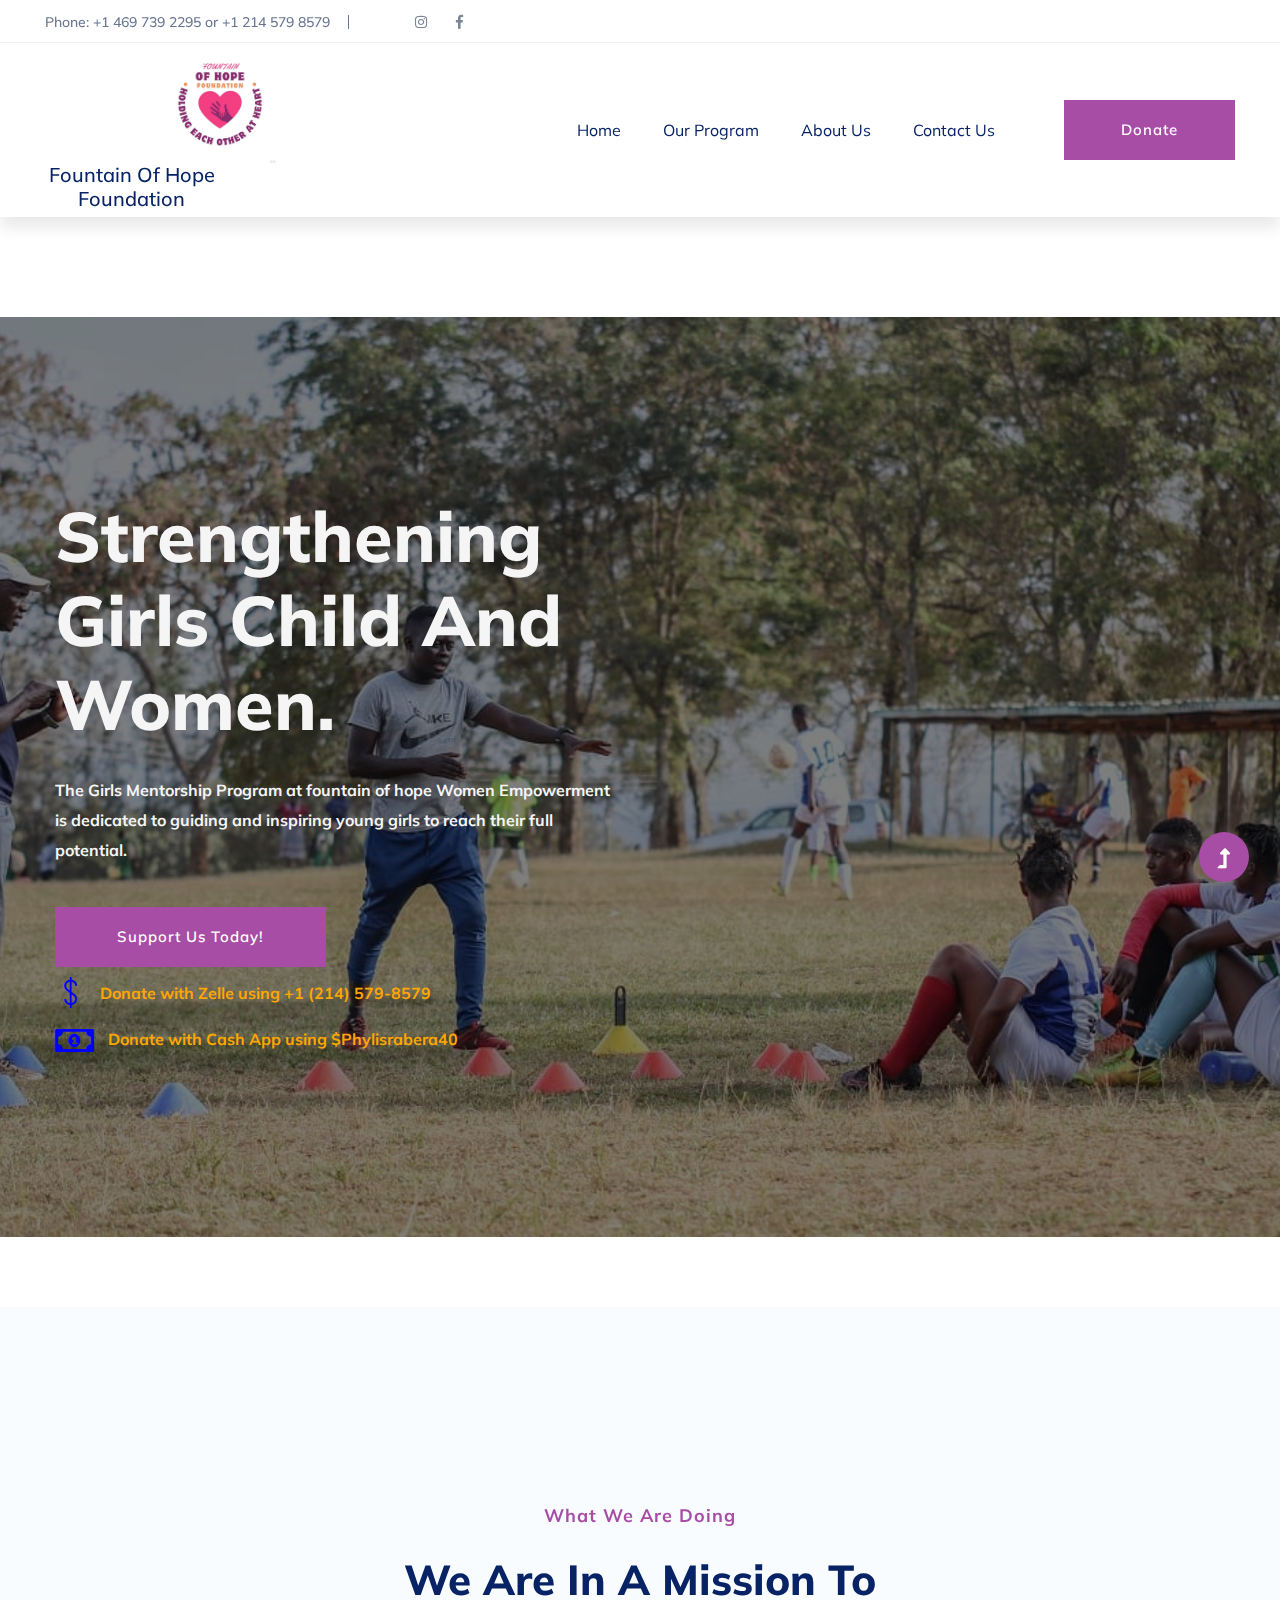
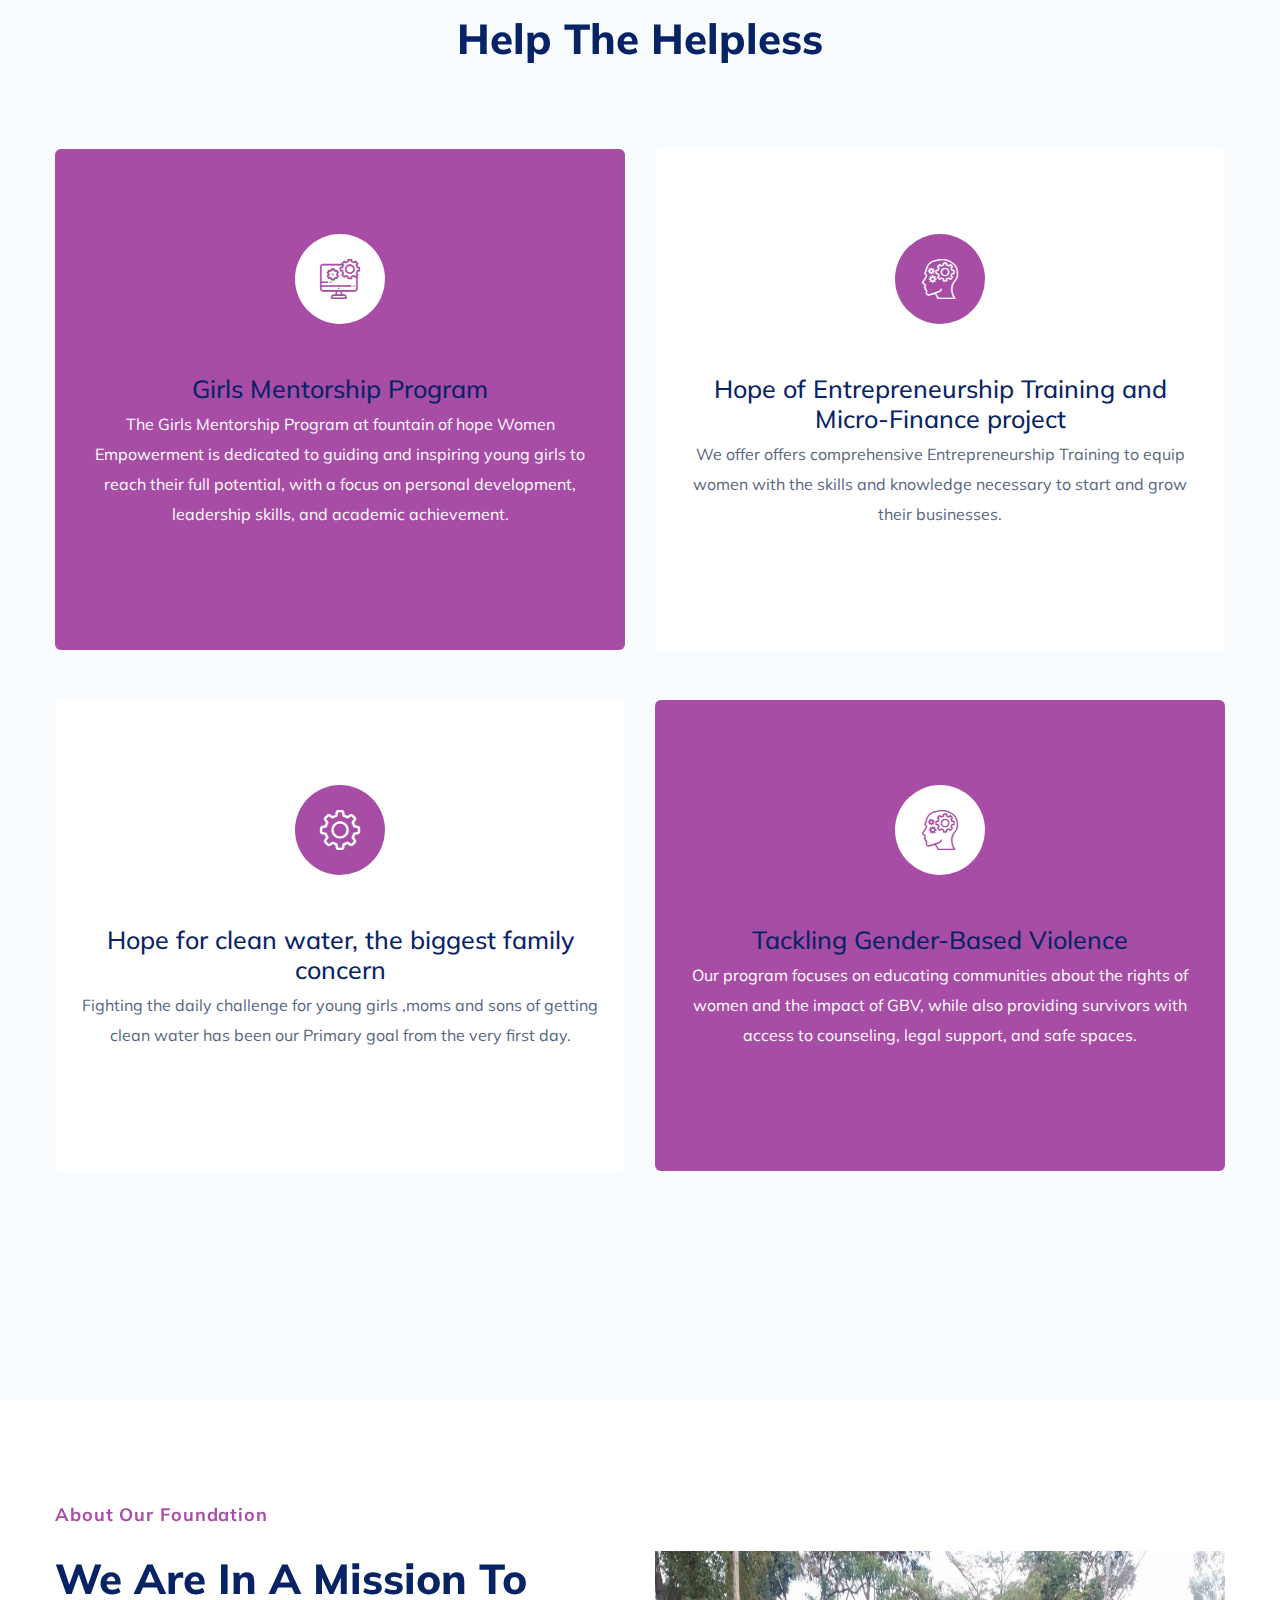
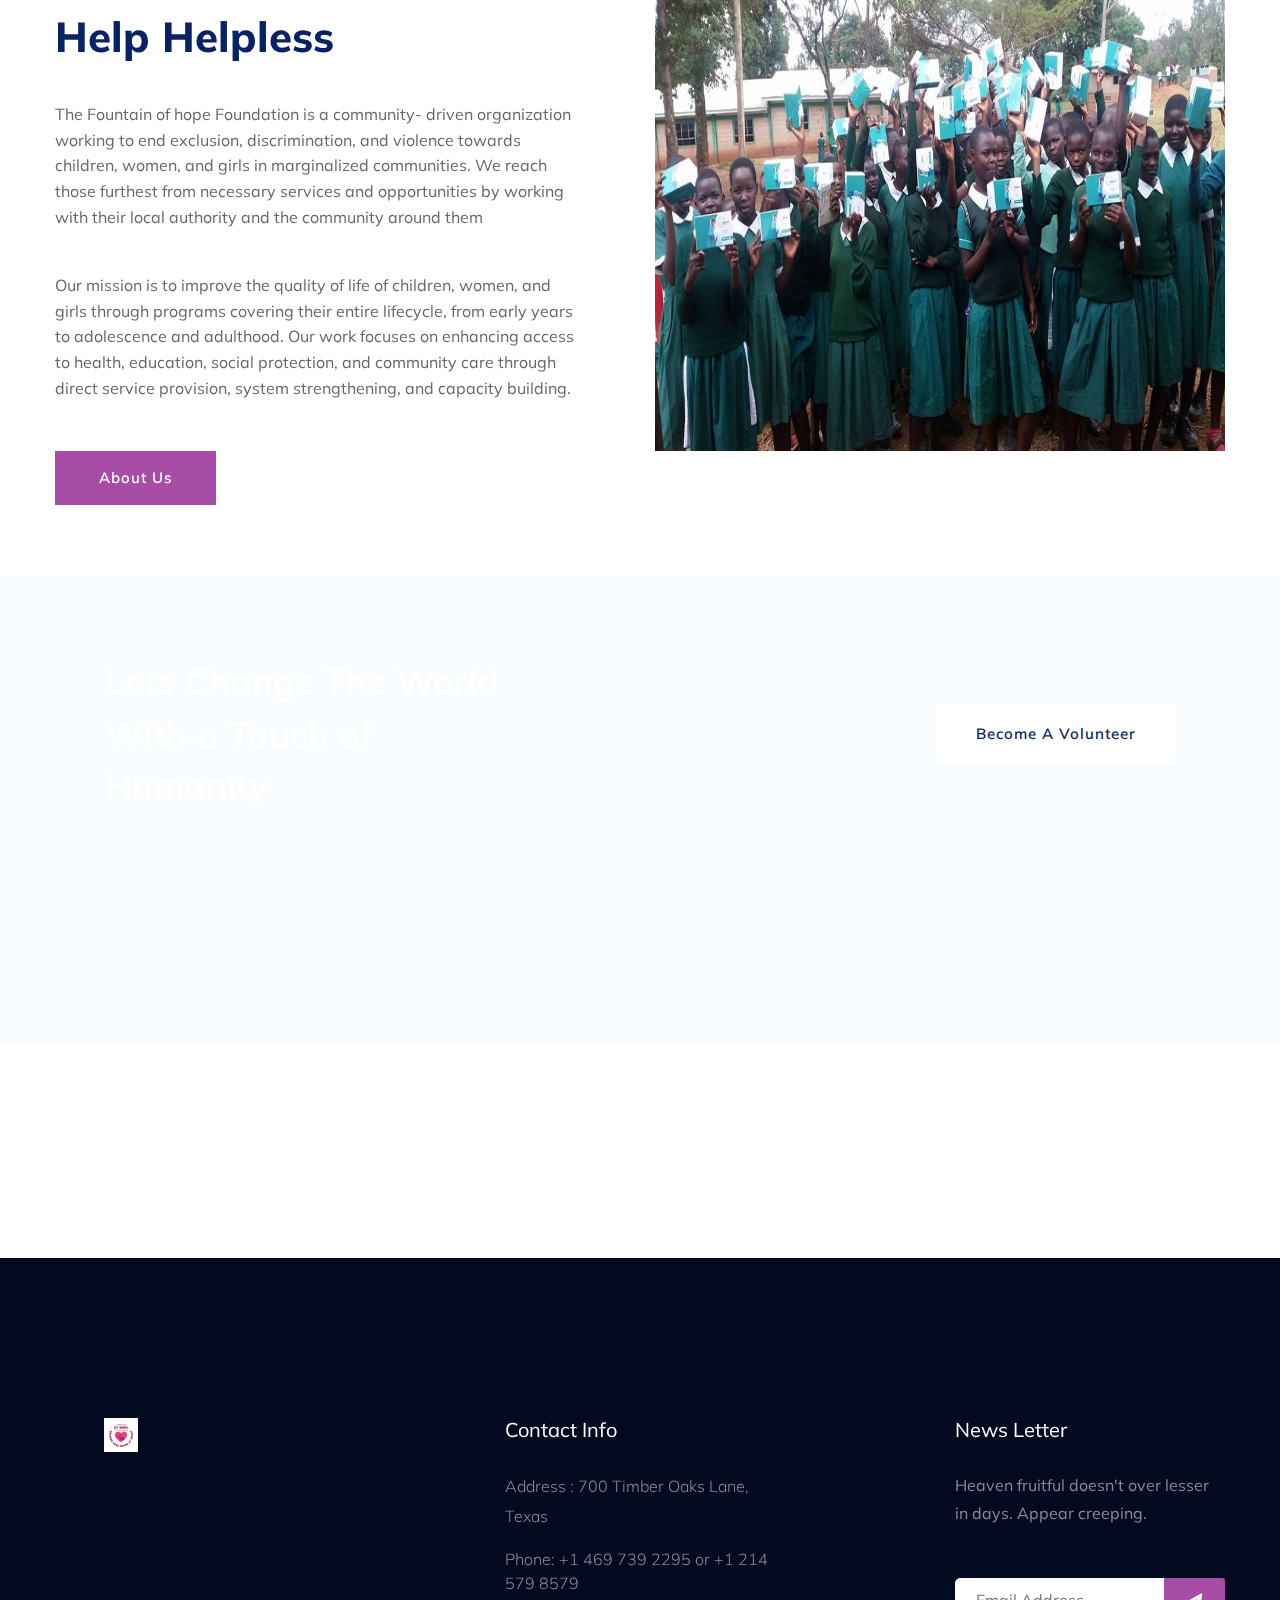
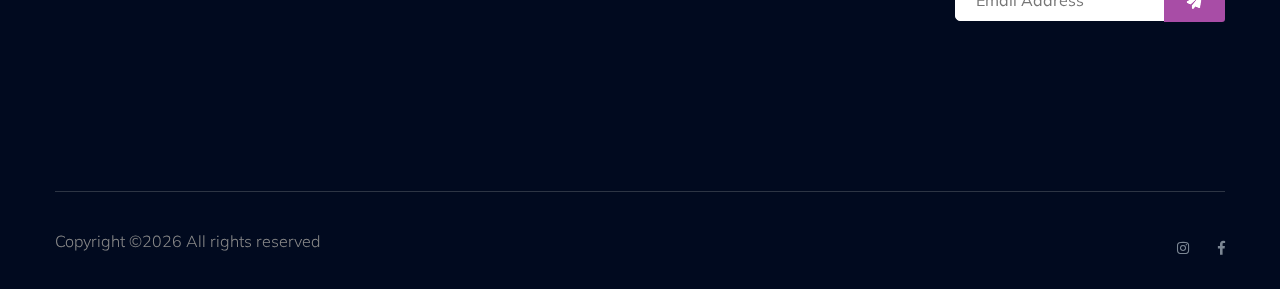
<file: index.html>
<!doctype html>
<html class="no-js" lang="zxx">
<head>
    <meta charset="utf-8">
    <meta http-equiv="x-ua-compatible" content="ie=edge">
    <title>Fountain of hope FOUNDATION FOR GIRLS AND WOMEN</title>
    <meta name="description" content="">
    <meta name="viewport" content="width=device-width, initial-scale=1">
    <link rel="manifest" href="site.webmanifest">
    <link rel="shortcut icon" type="image/x-icon" href="./assets/img/logo/Logou.jpg">

    <!-- CSS here -->
    <link rel="stylesheet" href="assets/css/bootstrap.min.css">
    <link rel="stylesheet" href="assets/css/owl.carousel.min.css">
    <link rel="stylesheet" href="assets/css/slicknav.css">
    <link rel="stylesheet" href="assets/css/flaticon.css">
    <link rel="stylesheet" href="assets/css/progressbar_barfiller.css">
    <link rel="stylesheet" href="assets/css/gijgo.css">
    <link rel="stylesheet" href="assets/css/animate.min.css">
    <link rel="stylesheet" href="assets/css/animated-headline.css">
    <link rel="stylesheet" href="assets/css/magnific-popup.css">
    <link rel="stylesheet" href="assets/css/fontawesome-all.min.css">
    <link rel="stylesheet" href="assets/css/themify-icons.css">
    <link rel="stylesheet" href="assets/css/slick.css">
    <link rel="stylesheet" href="assets/css/nice-select.css">
    <link rel="stylesheet" href="assets/css/style.css">
</head>
<body>
<!-- ? Preloader Start -->
<div id="preloader-active">
    <div class="preloader d-flex align-items-center justify-content-center">
        <div class="preloader-inner position-relative">
            <div class="preloader-circle"></div>
            <div class="preloader-img pere-text">
                <img src="./assets/img/logo/Logou.jpg" alt="">
            </div>
        </div>
    </div>
</div>
<!-- Preloader Start -->
<header>
    <!-- Header Start -->
    <div class="header-area">
        <div class="main-header ">
            <div class="header-top d-none d-lg-block">
                <div class="container-fluid">
                    <div class="col-xl-12">
                        <div class="row d-flex justify-content-between align-items-center">
                            <div class="header-info-left d-flex">
                                <ul>
                                    <li>Phone: +1 469 739 2295 or +1 214 579 8579</li>
                                    <li></li>
                                </ul>
                                <div class="header-social">
                                    <ul>
                                        <li><a href="https://www.instagram.com/fountainofhope/"><i
                                                class="fab fa-instagram"></i></a></li>
                                        <li><a href="https://www.facebook.com/fountainofhope/"><i
                                                class="fab fa-facebook-f"></i></a></li>
                                    </ul>
                                </div>
                            </div>
                        </div>
                    </div>
                </div>
            </div>
            <div class="header-bottom  header-sticky">
                <div class="container-fluid">
                    <div class="row align-items-center">
                        <!-- Logo -->
                        <div class="col-xl-2 col-lg-4 col-md-4">
                            <div class="logo">
                                <center>
                                    <a href="index.html"><img src="./assets/img/logo/Logou.jpg" alt=""
                                                              style="width: 350px; height: 120px; object-fit: contain;"> </a>
                                    <h2>Fountain Of Hope Foundation</h2>
                                </center>

                            </div>
                        </div>
                        <div class="col-xl-10 col-lg-8 col-md-8">

                            <div class="menu-wrapper  d-flex align-items-center justify-content-end">
                                <!-- Main-menu -->
                                <div class="main-menu d-none d-lg-block">
                                    <nav>
                                        <ul id="navigation">
                                            <li><a href="index.html">Home</a></li>
                                            <li><a href="#">Our Program</a>
                                                <ul class="submenu">
                                                    <li><a href="program_clean_water.html">Hope for clean water the
                                                        biggest family concern</a></li>
                                                    <li><a href="program_entrepreneur.html">Hope of Entrepreneurship
                                                        Training and micro-finance project</a></li>
                                                    <li><a href="program_girl_mentorship.html">Girls Mentorship
                                                        Program</a></li>
                                                    <li><a href="program_gender_violence.html">Tackling Gender-Based
                                                        Violence</a></li>
                                                </ul>
                                            </li>
                                            <li><a href="#">About Us</a>
                                                <ul class="submenu">
                                                    <li><a href="about.html">Who We Are</a></li>
                                                    <li><a href="our_story.html">Our Story</a></li>
                                                    <li><a href="board.html">Our Board</a></li>
                                                    <li><a href="administrative_staff.html">Administrative Staff</a>
                                                    </li>
                                                </ul>
                                            </li>
                                            <li><a href="contact.html">Contact Us</a></li>
                                        </ul>
                                    </nav>
                                </div>
                                <!-- Header-btn -->
                                <div class="header-right-btn d-none d-lg-block ml-20">
                                    <a href="contact.html" class="btn header-btn">Donate</a>
                                </div>
                            </div>
                        </div>
                        <!-- Mobile Menu -->
                        <div class="col-12">
                            <div class="mobile_menu d-block d-lg-none"></div>
                        </div>
                    </div>
                </div>
            </div>
        </div>
    </div>
    <!-- Header End -->
</header>
<!-- header end -->
<main>
    <!-- slider Area Start-->
    <div class="slider-area">
        <div class="slider-active">
            <!-- Single Slider -->
            <div class="single-slider slider-height d-flex align-items-center slide-1">
                <div class="container">
                    <div class="row">
                        <div class="col-xl-6 col-lg-6 col-md-8 col-sm-10">
                            <div class="hero__caption">
                                <h1 data-animation="fadeInUp" data-delay=".6s">Strengthening girls child and women.
                                </h1>
                                <P data-animation="fadeInUp" data-delay=".8s">The Girls Mentorship Program at fountain
                                    of hope Women Empowerment is dedicated to guiding and inspiring young girls to reach
                                    their full potential.</P>
                                <!-- Hero-btn -->
                                <div class="hero__btn">
                                    <!-- Container for buttons -->
                                    <!-- Donate Button on the left -->
                                    <a class="btn hero-btn mb-10" data-animation="fadeInLeft" data-delay=".8s"
                                       style="margin-right: 15px;">
                                        Support us today!
                                    </a>

                                    <!-- PayPal and Cash App Links stacked on the right -->
                                    <div class="donation-options"
                                         style="display: flex; flex-direction: column; align-self: flex-end;  color: whitesmoke; font-weight: bold;">
                                        <!-- PayPal Button -->
                                        <a href="https://www.zellepay.com"
                                           class="cal-btn mb-10" data-animation="fadeInRight" data-delay="1.0s">
                                            <i class="ti-money"></i>
                                            <p>Donate with Zelle using +1 (214) 579-8579</p>
                                        </a>

                                        <!-- Cash App Button -->
                                        <a href="https://cash.app/$Phylisrabera40" class="cal-btn"
                                           data-animation="fadeInRight" data-delay="1.2s">
                                            <i class="fas fa-money-bill-alt"></i>
                                            <p>Donate with Cash App using $Phylisrabera40</p>
                                        </a>
                                    </div>
                                </div>
                            </div>
                        </div>
                    </div>
                </div>
            </div>
            <!-- Single Slider -->
            <div class="single-slider slider-height d-flex align-items-center slide-2">
                <div class="container">
                    <div class="row">
                        <div class="col-xl-6 col-lg-6 col-md-8 col-sm-10">
                            <div class="hero__caption">
                                <h1 data-animation="fadeInUp" data-delay=".6s">Our Helping hand to the world.</h1>
                                <P data-animation="fadeInUp" data-delay=".8s">Our mission is to improve the quality of life of
                                    children, women, and girls through programs covering their entire lifecycle.</P>
                                <!-- Hero-btn -->
                                <div class="hero__btn">
                                    <!-- Container for buttons -->
                                    <!-- Donate Button on the left -->
                                    <a class="btn hero-btn mb-10" data-animation="fadeInLeft" data-delay=".8s"
                                       style="margin-right: 15px;">
                                        Support us today!
                                    </a>

                                    <!-- PayPal and Cash App Links stacked on the right -->
                                    <div class="donation-options"
                                         style="display: flex; flex-direction: column; align-self: flex-end;">
                                        <!-- PayPal Button -->
                                        <a href="https://www.zellepay.com"
                                           class="cal-btn mb-10" data-animation="fadeInRight" data-delay="1.0s">
                                            <i class="ti-money"></i>
                                            <p>Donate with Zelle using +1 (214) 579-8579</p>
                                        </a>

                                        <!-- Cash App Button -->
                                        <a href="https://cash.app/$Phylisrabera40" class="cal-btn"
                                           data-animation="fadeInRight" data-delay="1.2s">
                                            <i class="fas fa-money-bill-alt"></i>
                                            <p>Donate with Cash App using $Phylisrabera40</p>
                                        </a>
                                    </div>
                                </div>
                            </div>
                        </div>
                    </div>
                </div>
            </div>
        </div>
    </div>
    <!-- slider Area End-->
    <!--? Services Area Start -->
    <div class="service-area section-padding30">
        <div class="container">
            <div class="row justify-content-center">
                <div class="col-xl-6 col-lg-7 col-md-10 col-sm-10">
                    <!-- Section Tittle -->
                    <div class="section-tittle text-center mb-80">
                        <span>What we are doing</span>
                        <h2>We Are In A Mission To Help The Helpless</h2>
                    </div>
                </div>
            </div>
            <div class="row">
                <div class="col-lg-6 col-md-6 col-sm-6">
                    <div class="single-cat active text-center mb-50">
                        <div class="cat-icon">
                            <span class="flaticon-null-1"></span>
                        </div>
                        <div class="cat-cap">
                            <a href="program_girl_mentorship.html">
                                <h1>Girls Mentorship Program</h1>
                                <p>The Girls Mentorship Program at fountain of hope Women Empowerment is dedicated to
                                    guiding and inspiring young girls to reach their full potential, with a focus on
                                    personal development, leadership skills, and academic achievement.</p>
                            </a>
                        </div>
                    </div>
                </div>
                <div class="col-lg-6 col-md-6 col-sm-6">
                    <div class="single-cat text-center mb-50">
                        <div class="cat-icon">
                            <span class="flaticon-think"></span>
                        </div>
                        <div class="cat-cap">
                            <a href="program_entrepreneur.html">
                                <h1>Hope of Entrepreneurship Training and Micro-Finance project
                                </h1>
                                <p>We offer offers comprehensive Entrepreneurship Training to equip women with the
                                    skills
                                    and knowledge necessary to start and grow their businesses.</p>
                            </a>
                        </div>
                    </div>
                </div>
                <div class="col-lg-6 col-md-6 col-sm-6">
                    <div class="single-cat text-center mb-50">
                        <div class="cat-icon">
                            <span class="flaticon-gear"></span>
                        </div>
                        <div class="cat-cap">
                            <a href="program_clean_water.html">
                                <h1>Hope for clean water, the biggest family concern
                                </h1>
                                <p> Fighting the daily challenge for young girls ,moms and sons of getting clean water
                                    has
                                    been our Primary goal from the very first day.</p>
                            </a>
                        </div>
                    </div>
                </div>
                <div class="col-lg-6 col-md-6 col-sm-6">
                    <div class="single-cat active text-center mb-50">
                        <div class="cat-icon">
                            <span class="flaticon-think"></span>
                        </div>
                        <div class="cat-cap">
                            <a href="program_gender_violence.html">
                                <h1>Tackling Gender-Based Violence</h1>
                                <p>Our program focuses on educating communities about the rights of women and the impact
                                    of
                                    GBV, while also providing survivors with access to counseling, legal support, and
                                    safe
                                    spaces. </p>
                            </a>
                        </div>
                    </div>
                </div>
            </div>
        </div>
    </div>
    <!-- Services Area End -->
    <!--? About Law Start-->
    <section class="about-low-area section-padding2">
        <div class="container">
            <div class="row">
                <div class="col-lg-6 col-md-12">
                    <div class="about-caption mb-50">
                        <!-- Section Tittle -->
                        <div class="section-tittle mb-35">
                            <span>About our foundation</span>
                            <h2>We Are In A Mission To Help Helpless</h2>
                        </div>
                        <p>The Fountain of hope Foundation is a community- driven organization working to end exclusion,
                            discrimination, and violence towards children, women, and girls in marginalized communities.
                            We reach those furthest from necessary services and opportunities by working with their
                            local authority and the community around them</p>
                        <p>Our mission is to improve the quality of life of children, women, and girls through programs
                            covering their entire lifecycle, from early years to adolescence and adulthood. Our work
                            focuses on enhancing access to health, education, social protection, and community care
                            through direct service provision, system strengthening, and capacity building.</p>
                    </div>
                    <a href="about.html" class="btn">About Us</a>
                </div>
                <div class="col-lg-6 col-md-12 mt-50">
                    <!-- about-img -->
                    <div class="about-img ">
                        <img src="assets/img/program/girls.png" alt=""
                             style="height: 500px; width: 100%">
                    </div>
                </div>
            </div>
        </div>
    </section>
    <!-- About Law End-->
    <!-- Our Cases Start -->
    <!--
        <div class="our-cases-area section-padding30">
            <div class="container">
                <div class="row justify-content-center">
                    <div class="col-xl-6 col-lg-7 col-md-10 col-sm-10">
                        &lt;!&ndash; Section Tittle &ndash;&gt;
                        <div class="section-tittle text-center mb-80">
                            <span>Our Cases you can see</span>
                            <h2>Explore our latest causes that we works </h2>
                        </div>
                    </div>
                </div>
                <div class="row">
                    <div class="col-lg-4 col-md-6 col-sm-6">
                        <div class="single-cases mb-40">
                            <div class="cases-img">
                                <img src="assets/img/gallery/gallery_youth.jpeg" alt="" style="height: 240px;width: 360px">
                            </div>
                            <div class="cases-caption">
                                <h3><a href="#">In Liberia we took cloths to the orphanage</a></h3>
                            </div>
                        </div>
                    </div>
                    <div class="col-lg-4 col-md-6 col-sm-6">
                        <div class="single-cases mb-40">
                            <div class="cases-img">
                                <img src="assets/img/gallery/gallery_skills.png" alt="" style="height: 240px;width: 360px">
                            </div>
                            <div class="cases-caption">
                                <h3><a href="#">Teaching young girls cognitive skills</a></h3>
                            </div>
                        </div>
                    </div>
                    <div class="col-lg-4 col-md-6 col-sm-6">
                        <div class="single-cases mb-40">
                            <div class="cases-img">
                                <img src="assets/img/gallery/gallery_women.jpeg" alt="" style="height: 240px;width: 360px">
                            </div>
                            <div class="cases-caption">
                                <h3><a href="#">Empowering Women with skills</a></h3>
                            </div>
                        </div>
                    </div>
                </div>
            </div>
        </div>
    -->
    <!-- Our Cases End -->
    <!-- Featured_job_start -->
    <!--
        <section class="featured-job-area section-padding30 section-bg2"
                 data-background="assets/img/gallery/section_bg03.png">
            <div class="container">
                <div class="row justify-content-center">
                    <div class="col-xl-7 col-lg-9 col-md-10 col-sm-12">
                        &lt;!&ndash; Section Tittle &ndash;&gt;
                        <div class="section-tittle text-center mb-80">
                            <span>What we are doing</span>
                            <h2>We arrange many social events for charity donations</h2>
                        </div>
                    </div>
                </div>
                <div class="row justify-content-center">
                    <div class="col-lg-9 col-md-12">
                        &lt;!&ndash; single-job-content &ndash;&gt;
                        <div class="single-job-items mb-30">
                            <div class="job-items">
                                <div class="company-img">
                                    <a href="#"><img src="assets/img/gallery/socialEvents1.png" alt=""></a>
                                </div>
                                <div class="job-tittle">
                                    <a href="#"><h4>Donation is Hope</h4></a>
                                    <ul>
                                        <li><i class="far fa-clock"></i>8:30 - 9:30am</li>
                                        <li><i class="fas fa-sort-amount-down"></i>18th Oct, 2024</li>
                                        <li><i class="fas fa-map-marker-alt"></i>Monrovia, Liberia</li>
                                    </ul>
                                </div>
                            </div>
                        </div>
                    </div>
                    <div class="col-lg-9 col-md-12">
                        &lt;!&ndash; single-job-content &ndash;&gt;
                        <div class="single-job-items mb-30">
                            <div class="job-items">
                                <div class="company-img">
                                    <a href="#"><img src="assets/img/gallery/socialEvents2.png" alt=""></a>
                                </div>
                                <div class="job-tittle">
                                    <a href="#"><h4>A hand for Children</h4></a>
                                    <ul>
                                        <li><i class="far fa-clock"></i>8:30 - 9:30am</li>
                                        <li><i class="fas fa-sort-amount-down"></i>12th Nov, 2024</li>
                                        <li><i class="fas fa-map-marker-alt"></i>Monrovia, Liberia</li>
                                    </ul>
                                </div>
                            </div>
                        </div>
                    </div>
                    <div class="col-lg-9 col-md-12">
                        &lt;!&ndash; single-job-content &ndash;&gt;
                        <div class="single-job-items mb-30">
                            <div class="job-items">
                                <div class="company-img">
                                    <a href="#"><img src="assets/img/gallery/socialEvents3.png" alt=""></a>
                                </div>
                                <div class="job-tittle">
                                    <a href="#"><h4>Help for Children</h4></a>
                                    <ul>
                                        <li><i class="far fa-clock"></i>8:30 - 9:30am</li>
                                        <li><i class="fas fa-sort-amount-down"></i>01st Dec, 2024</li>
                                        <li><i class="fas fa-map-marker-alt"></i>Monrovia, Liberia</li>
                                    </ul>
                                </div>
                            </div>
                        </div>
                    </div>
                </div>
            </div>
        </section>
    -->
    <!-- Featured_job_end -->
    <!--? Team Ara Start -->
    <!--<div class="team-area pt-160 pb-160">
        <div class="container">
            <div class="row justify-content-center">
                <div class="col-xl-6 col-lg-7 col-md-10 col-sm-10">
                    &lt;!&ndash; Section Tittle &ndash;&gt;
                    <div class="section-tittle section-tittle2 text-center mb-70">
                        <span>Volunteers </span>
                        <h2>Our Expert Volunteer Always ready</h2>
                    </div>
                </div>
            </div>
            <div class="row">
                <div class="col-lg-3 col-md-6 col-sm-6">
                    <div class="single-team mb-30">
                        <div class="team-img">
                            <img src="assets/img/team/Volunteer/Becky%20Bochaberi.png" alt="">
                            &lt;!&ndash; Blog Social &ndash;&gt;
                            <ul class="team-social">
                                <li><a href="#"><i class="fab fa-facebook-f"></i></a></li>
                                <li><a href="https://www.instagram.com/fountainofhope/"><i
                                        class="fab fa-instagram"></i></a></li>
                                <li><a href="#"><i class="fas fa-globe"></i></a></li>
                            </ul>
                        </div>
                        <div class="team-caption">
                            <h3><a href="instructor.html">Becky Bochaberi</a></h3>
                            <p>Volunteer leader</p>
                        </div>
                    </div>
                </div>
                <div class="col-lg-3 col-md-6 col-sm-6">
                    <div class="single-team mb-30">
                        <div class="team-img">
                            <img src="assets/img/team/Rebbeca%20Opar.png" alt="">
                            &lt;!&ndash; Blog Social &ndash;&gt;
                            <ul class="team-social">
                                <li><a href="#"><i class="fab fa-facebook-f"></i></a></li>
                                <li><a href="https://www.instagram.com/fountainofhope/"><i
                                        class="fab fa-instagram"></i></a></li>
                                <li><a href="#"><i class="fas fa-globe"></i></a></li>
                            </ul>
                        </div>
                        <div class="team-caption">
                            <h3><a href="instructor.html">Rebbeca Opar</a></h3>
                            <p>Volunteer leader</p>
                        </div>
                    </div>
                </div>
                <div class="col-lg-3 col-md-6 col-sm-6">
                    <div class="single-team mb-30">
                        <div class="team-img">
                            <img src="assets/img/team/Marti%20Mattia.png" alt="">
                            &lt;!&ndash; Blog Social &ndash;&gt;
                            <ul class="team-social">
                                <li><a href="#"><i class="fab fa-facebook-f"></i></a></li>
                                <li><a href="https://www.instagram.com/fountainofhope/"><i
                                        class="fab fa-instagram"></i></a></li>
                                <li><a href="#"><i class="fas fa-globe"></i></a></li>
                            </ul>
                        </div>
                        <div class="team-caption">
                            <h3><a href="instructor.html">Marti Mattia</a></h3>
                            <p>Volunteer leader</p>
                        </div>
                    </div>
                </div>
                <div class="col-lg-3 col-md-6 col-sm-6">
                    <div class="single-team mb-30">
                        <div class="team-img">
                            <img src="assets/img/team/Dianne%20Davis.png" alt="">
                            &lt;!&ndash; Blog Social &ndash;&gt;
                            <ul class="team-social">
                                <li><a href="#"><i class="fab fa-facebook-f"></i></a></li>
                                <li><a href="https://www.instagram.com/fountainofhope/"><i
                                        class="fab fa-instagram"></i></a></li>
                                <li><a href="#"><i class="fas fa-globe"></i></a></li>
                            </ul>
                        </div>
                        <div class="team-caption">
                            <h3><a href="instructor.html">Dianne Davis</a></h3>
                            <p>Volunteer leader</p>
                        </div>
                    </div>
                </div>
            </div>
        </div>
    </div>-->
    <!-- Team Ara End -->
    <!-- Want To work -->
    <section class="wantToWork-area ">
        <div class="container">
            <div class="wants-wrapper w-padding2  section-bg" data-background="assets/img/gallery/purple.jpeg">
                <div class="row align-items-center justify-content-between">
                    <div class="col-xl-5 col-lg-9 col-md-8">
                        <div class="wantToWork-caption wantToWork-caption2">
                            <h2>Lets Change The World With a Touch of Humanity</h2>
                        </div>
                    </div>
                    <div class="col-xl-2 col-lg-3 col-md-4">
                        <a href="contact.html" class="btn white-btn f-right sm-left">Become A Volunteer</a>
                    </div>
                </div>
            </div>
        </div>
    </section>
    <!-- Want To work End -->
    <!--? Count Down Start -->
    <div class="count-down-area pt-25 section-bg" data-background="assets/img/gallery/purple.jpeg">
        <div class="container">
            <div class="row justify-content-center">
                <div class="col-lg-12 col-md-12">
                    <div class="count-down-wrapper">
                        <div class="row justify-content-between">
                            <div class="col-lg-3 col-md-6 col-sm-6">
                                <!-- Counter Up -->
                                <div class="single-counter text-center">
                                    <span class="counter color-green">6,200</span>
                                    <span class="plus">+</span>
                                    <p class="color-green">Donation</p>
                                </div>
                            </div>
                            <div class="col-lg-3 col-md-6 col-sm-6">
                                <!-- Counter Up -->
                                <div class="single-counter text-center">
                                    <span class="counter color-green">80</span>
                                    <span class="plus">+</span>
                                    <p class="color-green">Fund Raised</p>
                                </div>
                            </div>
                            <div class="col-lg-3 col-md-6 col-sm-6">
                                <!-- Counter Up -->
                                <div class="single-counter text-center">
                                    <span class="counter color-green">256</span>
                                    <span class="plus">+</span>
                                    <p class="color-green">Donation</p>
                                </div>
                            </div>
                            <div class="col-lg-3 col-md-6 col-sm-6">
                                <!-- Counter Up -->
                                <div class="single-counter text-center">
                                    <span class="counter color-green">256</span>
                                    <span class="plus">+</span>
                                    <p class="color-green">Donation</p>
                                </div>
                            </div>
                        </div>
                    </div>
                </div>
            </div>
        </div>
    </div>
    <!-- Count Down End -->


    <!-- Donation options (hidden by default) -->
    <div class="donation-options" id="donation-options"
         style="display: none; flex-direction: column; align-self: flex-end;">
        <a class="btn hero-btn mb-10" data-animation="fadeInLeft" data-delay=".8s" style="margin-right: 15px;">
            Support us today!
        </a>
        <a href="https://www.zellepay.com" class="cal-btn mb-10" data-animation="fadeInRight" data-delay="1.0s">
            <i class="ti-money"></i>
            <p>Donate with Zelle using +1 (214) 579-8579</p>
        </a>
        <a href="https://cash.app/$Phylisrabera40" class="cal-btn" data-animation="fadeInRight" data-delay="1.2s">
            <i class="fas fa-money-bill-alt"></i>
            <p>Donate with Cash App using $Phylisrabera40</p>
        </a>
    </div>
</main>
<footer>
    <div class="footer-wrapper section-bg2" data-background="assets/img/gallery/footer_bg.png">
        <!-- Footer Top-->
        <div class="footer-area footer-padding">
            <div class="container">
                <div class="row d-flex justify-content-between">
                    <div class="col-xl-3 col-lg-3 col-md-4 col-sm-6">
                        <div class="single-footer-caption mb-50">
                            <div class="single-footer-caption mb-30">
                                <div class="footer-tittle">
                                    <div class="footer-logo mb-20">
                                        <a href="index.html"><img src="./assets/img/logo/Logou.jpg" alt=""
                                                                  style="width: 132px; height: 34px; object-fit: contain;"></a>
                                    </div>
                                </div>
                            </div>
                        </div>
                    </div>
                    <div class="col-xl-3 col-lg-3 col-md-4 col-sm-5">
                        <div class="single-footer-caption mb-50">
                            <div class="footer-tittle">
                                <h4>Contact Info</h4>
                                <ul>
                                    <li>
                                        <p>Address : 700 Timber Oaks Lane,
                                                     Texas</p>
                                    </li>
                                    <li><a href="#">Phone: +1 469 739 2295 or +1 214 579 8579</a></li>
                                    <li><a href="#"></a></li>
                                </ul>
                            </div>

                        </div>
                    </div>
                    <div class="col-xl-3 col-lg-3 col-md-4 col-sm-5">
                        <div class="single-footer-caption mb-50">
                            <div class="footer-tittle">
                                <h4>News Letter</h4>
                                <div class="footer-pera footer-pera2">
                                    <p>Heaven fruitful doesn't over lesser in days. Appear creeping.</p>
                                </div>
                                <!-- Form -->
                                <div class="footer-form">
                                    <div id="mc_embed_signup">
                                        <form target="_blank"
                                              action="#"
                                              method="get" class="subscribe_form relative mail_part">
                                            <input type="email" name="email" id="newsletter-form-email"
                                                   placeholder="Email Address"
                                                   class="placeholder hide-on-focus" onfocus="this.placeholder = ''"
                                                   onblur="this.placeholder = ' Email Address '">
                                            <div class="form-icon">
                                                <button type="submit" name="submit" id="newsletter-submit"
                                                        class="email_icon newsletter-submit button-contactForm"><img
                                                        src="assets/img/gallery/form.png" alt=""></button>
                                            </div>
                                            <div class="mt-10 info"></div>
                                        </form>
                                    </div>
                                </div>
                            </div>
                        </div>
                    </div>
                </div>
            </div>
        </div>
        <!-- footer-bottom -->
        <div class="footer-bottom-area">
            <div class="container">
                <div class="footer-border">
                    <div class="row d-flex justify-content-between align-items-center">
                        <div class="col-xl-10 col-lg-9 ">
                            <div class="footer-copy-right">
                                <p>
                                    Copyright &copy;<script>document.write(new Date().getFullYear());</script>
                                    All rights reserved
                                </p>
                            </div>
                        </div>
                        <div class="col-xl-2 col-lg-3">
                            <div class="footer-social f-right">
                                <a href="https://www.instagram.com/fountainofhope/"><i
                                        class="fab fa-instagram"></i></a>
                                <a href="https://www.facebook.com/fountainofhope/"><i
                                        class="fab fa-facebook-f"></i></a>
                            </div>
                        </div>
                    </div>
                </div>
            </div>
        </div>
    </div>
</footer>

<!-- Scroll Up -->
<div id="back-top">
    <a title="Go to Top" href="#"> <i class="fas fa-level-up-alt"></i></a>
</div>

<!-- JS here -->

<script src="./assets/js/app.js"></script>
<script src="./assets/js/vendor/modernizr-3.5.0.min.js"></script>
<script src="./assets/js/vendor/modernizr-3.5.0.min.js"></script>
<!-- Jquery, Popper, Bootstrap -->
<script src="./assets/js/vendor/jquery-1.12.4.min.js"></script>
<script src="./assets/js/popper.min.js"></script>
<script src="./assets/js/bootstrap.min.js"></script>
<!-- Jquery Mobile Menu -->
<script src="./assets/js/jquery.slicknav.min.js"></script>

<!-- Jquery Slick , Owl-Carousel Plugins -->
<script src="./assets/js/owl.carousel.min.js"></script>
<script src="./assets/js/slick.min.js"></script>
<!-- One Page, Animated-HeadLin -->
<script src="./assets/js/wow.min.js"></script>
<script src="./assets/js/animated.headline.js"></script>
<script src="./assets/js/jquery.magnific-popup.js"></script>

<!-- Date Picker -->
<script src="./assets/js/gijgo.min.js"></script>
<!-- Nice-select, sticky -->
<script src="./assets/js/jquery.nice-select.min.js"></script>
<script src="./assets/js/jquery.sticky.js"></script>
<!-- Progress -->
<script src="./assets/js/jquery.barfiller.js"></script>

<!-- counter , waypoint,Hover Direction -->
<script src="./assets/js/jquery.counterup.min.js"></script>
<script src="./assets/js/waypoints.min.js"></script>
<script src="./assets/js/jquery.countdown.min.js"></script>
<script src="./assets/js/hover-direction-snake.min.js"></script>

<!-- contact js -->
<script src="./assets/js/contact.js"></script>
<script src="./assets/js/jquery.form.js"></script>
<script src="./assets/js/jquery.validate.min.js"></script>
<script src="./assets/js/mail-script.js"></script>
<script src="./assets/js/jquery.ajaxchimp.min.js"></script>

<!-- Jquery Plugins, main Jquery -->
<script src="./assets/js/plugins.js"></script>
<script src="./assets/js/main.js"></script>

<script src="./assets/js/dropdown.js"></script>

</body>
</html>
</file>
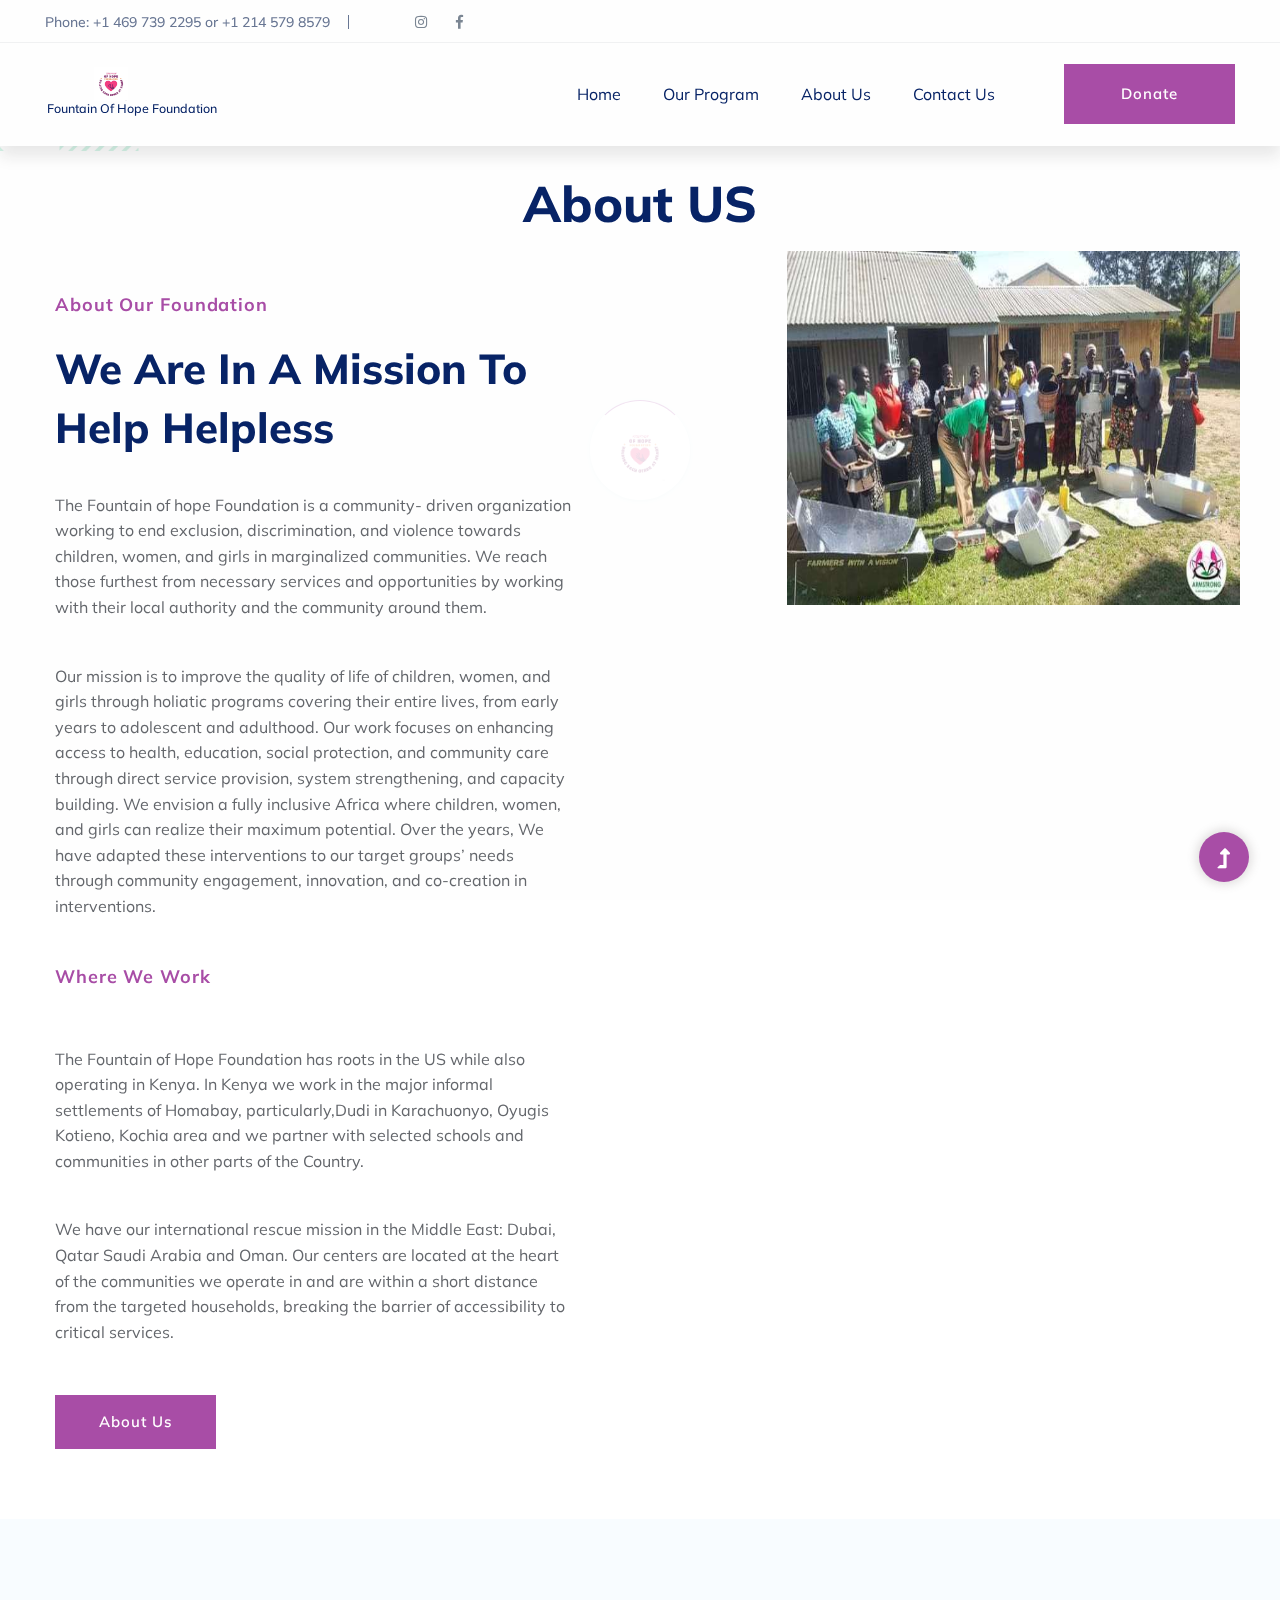
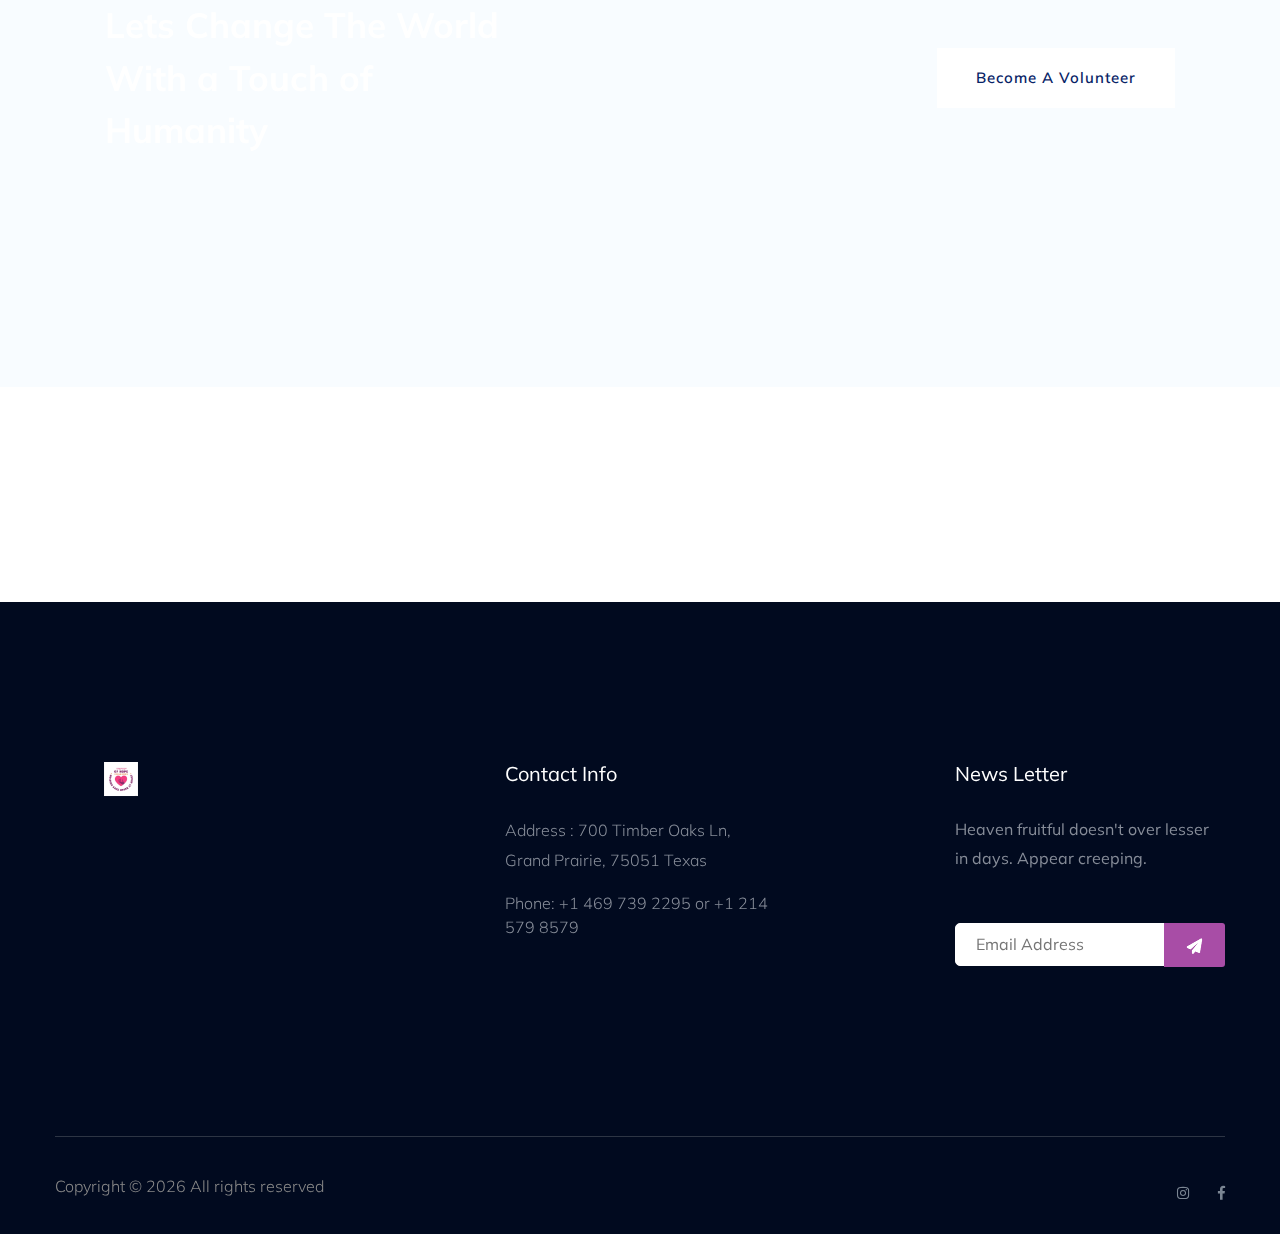
<file: about.html>
<!DOCTYPE html>
<html class="no-js" lang="zxx">
  <head>
    <meta charset="utf-8" />
    <meta http-equiv="x-ua-compatible" content="ie=edge" />
    <title>Fountain of hope FOUNDATION FOR GIRLS AND WOMEN</title>
    <meta name="description" content="" />
    <meta name="viewport" content="width=device-width, initial-scale=1" />
    <link rel="manifest" href="site.webmanifest" />
    <link
      rel="shortcut icon"
      type="image/x-icon"
      href="./assets/img/logo/Logou.jpg"
    />

    <!-- CSS here -->
    <link rel="stylesheet" href="assets/css/bootstrap.min.css" />
    <link rel="stylesheet" href="assets/css/owl.carousel.min.css" />
    <link rel="stylesheet" href="assets/css/slicknav.css" />
    <link rel="stylesheet" href="assets/css/flaticon.css" />
    <link rel="stylesheet" href="assets/css/progressbar_barfiller.css" />
    <link rel="stylesheet" href="assets/css/gijgo.css" />
    <link rel="stylesheet" href="assets/css/animate.min.css" />
    <link rel="stylesheet" href="assets/css/animated-headline.css" />
    <link rel="stylesheet" href="assets/css/magnific-popup.css" />
    <link rel="stylesheet" href="assets/css/fontawesome-all.min.css" />
    <link rel="stylesheet" href="assets/css/themify-icons.css" />
    <link rel="stylesheet" href="assets/css/slick.css" />
    <link rel="stylesheet" href="assets/css/nice-select.css" />
    <link rel="stylesheet" href="assets/css/style.css" />
  </head>
  <body>
    <!-- ? Preloader Start -->
    <div id="preloader-active">
      <div class="preloader d-flex align-items-center justify-content-center">
        <div class="preloader-inner position-relative">
          <div class="preloader-circle"></div>
          <div class="preloader-img pere-text">
            <img src="./assets/img/logo/Logou.jpg" alt="" />
          </div>
        </div>
      </div>
    </div>
    <!-- Preloader Start -->
  <header>
    <!-- Header Start -->
    <div class="header-area">
        <div class="main-header ">
            <div class="header-top d-none d-lg-block">
                <div class="container-fluid">
                    <div class="col-xl-12">
                        <div class="row d-flex justify-content-between align-items-center">
                            <div class="header-info-left d-flex">
                                <ul>
                                    <li>Phone: +1 469 739 2295 or +1 214 579 8579</li>
                                    <li></li>
                                </ul>
                                <div class="header-social">
                                    <ul>
                                        <li><a href="https://www.instagram.com/fountainofhope/"><i
                                                class="fab fa-instagram"></i></a></li>
                                        <li><a href="https://www.facebook.com/fountainofhope/"><i
                                                class="fab fa-facebook-f"></i></a></li>
                                    </ul>
                                </div>
                            </div>
                        </div>
                    </div>
                </div>
            </div>
            <div class="header-bottom  header-sticky">
                <div class="container-fluid">
                    <div class="row align-items-center">
                        <!-- Logo -->
                        <div class="col-xl-2 col-lg-2 col-md-2">
                            <div class="logo">
                                <a href="index.html"><img src="./assets/img/logo/Logou.jpg" alt=""
                                                          style="width: 132px; height: 34px; object-fit: contain;"></a>
                                <center><h5>Fountain Of Hope Foundation</h5></center>

                            </div>
                        </div>
                        <div class="col-xl-10 col-lg-10 col-md-10">

                            <div class="menu-wrapper  d-flex align-items-center justify-content-end">
                                <!-- Main-menu -->
                                <div class="main-menu d-none d-lg-block">
                                    <nav>
                                        <ul id="navigation">
                                            <li><a href="index.html">Home</a></li>
                                            <li><a href="#">Our Program</a>
                                                <ul class="submenu">
                                                    <li><a href="program_clean_water.html">Hope for clean water the
                                                        biggest family concern</a></li>
                                                    <li><a href="program_entrepreneur.html">Hope of Entrepreneurship
                                                        Training and micro-finance project</a></li>
                                                    <li><a href="program_girl_mentorship.html">Girls Mentorship
                                                        Program</a></li>
                                                    <li><a href="program_gender_violence.html">Tackling Gender-Based
                                                        Violence</a></li>
                                                </ul>
                                            </li>
                                            <li><a href="#">About Us</a>
                                                <ul class="submenu">
                                                    <li><a href="about.html">Who We Are</a></li>
                                                    <li><a href="our_story.html">Our Story</a></li>
                                                    <li><a href="board.html">Our Board</a></li>
                                                    <li><a href="administrative_staff.html">Administrative Staff</a>
                                                    </li>
                                                </ul>
                                            </li>
                                            <li><a href="contact.html">Contact Us</a></li>
                                        </ul>
                                    </nav>
                                </div>
                                <!-- Header-btn -->
                                <div class="header-right-btn d-none d-lg-block ml-20">
                                    <a href="contact.html" class="btn header-btn">Donate</a>
                                </div>
                            </div>
                        </div>
                        <!-- Mobile Menu -->
                        <div class="col-12">
                            <div class="mobile_menu d-block d-lg-none"></div>
                        </div>
                    </div>
                </div>
            </div>
        </div>
    </div>
    <!-- Header End -->
</header>
    <!-- header end -->
    <main>
      <!--? Hero Start -->
      <div class="slider-area2">
        <div class="slider-height2 d-flex align-items-center">
          <div class="container">
            <div class="row">
              <div class="col-xl-12">
                <div class="hero-cap hero-cap2 pt-20 text-center">
                  <h2>About US</h2>
                </div>
              </div>
            </div>
          </div>
        </div>
      </div>
      <!-- Hero End -->
      <!--? About Law Start-->
      <section class="about-low-area section-padding2">
        <div class="container">
          <div class="row">
            <div class="col-lg-6 col-md-10">
              <div class="about-caption mb-50">
                <!-- Section Tittle -->
                <div class="section-tittle mb-35">
                  <span style="display: block; margin-top: 40px"
                    >About our foundation</span
                  >
                  <h2>We Are In A Mission To Help Helpless</h2>
                </div>
                <p>
                  The Fountain of hope Foundation is a community- driven
                  organization working to end exclusion, discrimination, and
                  violence towards children, women, and girls in marginalized
                  communities. We reach those furthest from necessary services
                  and opportunities by working with their local authority and
                  the community around them.
                </p>
                <p>
                  Our mission is to improve the quality of life of children, women, and girls through holiatic programs covering their entire lives, from early years to adolescent and adulthood. Our work focuses on enhancing access to health, education, social protection, and community care through direct service provision, system strengthening, and capacity building. We envision a fully inclusive Africa where children, women, and girls can realize their maximum potential. Over the years, We have adapted these interventions to our target groups’ needs through community engagement, innovation, and co-creation in interventions.
                </p>
                <div class="section-tittle mb-35">
                  <span>Where We Work</span>
                </div>
                <p>
                  The Fountain of Hope Foundation has roots in the US while also operating in Kenya. In Kenya we work in the major informal settlements of Homabay, particularly,Dudi in Karachuonyo, Oyugis Kotieno, Kochia area and we partner with selected schools and communities in other parts of the Country.

                </p>
                <p>
                  We have our international rescue mission in the Middle East: Dubai, Qatar Saudi Arabia and Oman. Our centers are located at the heart of the communities we operate in and are within a short distance from the targeted households, breaking the barrier of accessibility to critical services.
                </p>
              </div>
              <a href="about.html" class="btn">About Us</a>
            </div>
            <div class="col-lg-6 col-md-12">
              <!-- about-img -->
              <div class="about-img">
                <div class="about-back-img">
                  <img
                    src="assets/img/gallery/gallery_donation.png"
                    alt=""
                    style="height: 354px; width: 453px"
                  />
                </div>
              </div>
            </div>
          </div>
        </div>
      </section>
      <!-- About Law End-->
      <!-- Want To work -->
      <section class="wantToWork-area">
        <div class="container">
          <div
            class="wants-wrapper w-padding2 section-bg"
            data-background="assets/img/gallery/section_bg01.png"
          >
            <div class="row align-items-center justify-content-between">
              <div class="col-xl-5 col-lg-9 col-md-8">
                <div class="wantToWork-caption wantToWork-caption2">
                  <h2>Lets Change The World With a Touch of Humanity</h2>
                </div>
              </div>
              <div class="col-xl-2 col-lg-3 col-md-4">
                <a href="#" class="btn white-btn f-right sm-left"
                  >Become A Volunteer</a
                >
              </div>
            </div>
          </div>
        </div>
      </section>
      <!-- Want To work End -->

      <!--? Count Down Start -->
      <div
        class="count-down-area pt-25 section-bg"
        data-background="assets/img/gallery/section_bg02.png"
      >
        <div class="container">
          <div class="row justify-content-center">
            <div class="col-lg-12 col-md-12">
              <div class="count-down-wrapper">
                <div class="row justify-content-between">
                  <div class="col-lg-3 col-md-6 col-sm-6">
                    <!-- Counter Up -->
                    <div class="single-counter text-center">
                      <span class="counter color-green">6,200</span>
                      <span class="plus">+</span>
                      <p class="color-green">Donation</p>
                    </div>
                  </div>
                  <div class="col-lg-3 col-md-6 col-sm-6">
                    <!-- Counter Up -->
                    <div class="single-counter text-center">
                      <span class="counter color-green">80</span>
                      <span class="plus">+</span>
                      <p class="color-green">Fund Raised</p>
                    </div>
                  </div>
                  <div class="col-lg-3 col-md-6 col-sm-6">
                    <!-- Counter Up -->
                    <div class="single-counter text-center">
                      <span class="counter color-green">256</span>
                      <span class="plus">+</span>
                      <p class="color-green">Donation</p>
                    </div>
                  </div>
                  <div class="col-lg-3 col-md-6 col-sm-6">
                    <!-- Counter Up -->
                    <div class="single-counter text-center">
                      <span class="counter color-green">256</span>
                      <span class="plus">+</span>
                      <p class="color-green">Donation</p>
                    </div>
                  </div>
                </div>
              </div>
            </div>
          </div>
        </div>
      </div>
      <!-- Count Down End -->
    </main>
    <footer>
      <div
        class="footer-wrapper section-bg2"
        data-background="assets/img/gallery/footer_bg.png"
      >
        <!-- Footer Top-->
        <div class="footer-area footer-padding">
          <div class="container">
            <div class="row d-flex justify-content-between">
              <div class="col-xl-3 col-lg-3 col-md-4 col-sm-6">
                <div class="single-footer-caption mb-50">
                  <div class="single-footer-caption mb-30">
                    <div class="footer-tittle">
                      <div class="footer-logo mb-20">
                        <a href="index.html"
                          ><img
                            src="./assets/img/logo/Logou.jpg"
                            alt=""
                            style="
                              width: 132px;
                              height: 34px;
                              object-fit: contain;
                            "
                        /></a>
                      </div>
                    </div>
                  </div>
                </div>
              </div>
              <div class="col-xl-3 col-lg-3 col-md-4 col-sm-5">
                <div class="single-footer-caption mb-50">
                  <div class="footer-tittle">
                    <h4>Contact Info</h4>
                    <ul>
                      <li>
                        <p>
                          Address : 700 Timber Oaks Ln, Grand Prairie, 75051 Texas
                        </p>
                      </li>
                      <li>
                        <a href="#"
                          >Phone: +1 469 739 2295 or +1 214 579 8579</a
                        >
                      </li>
                      <li><a href="#"></a></li>
                    </ul>
                  </div>
                </div>
              </div>
              <div class="col-xl-3 col-lg-3 col-md-4 col-sm-5">
                <div class="single-footer-caption mb-50">
                  <div class="footer-tittle">
                    <h4>News Letter</h4>
                    <div class="footer-pera footer-pera2">
                      <p>
                        Heaven fruitful doesn't over lesser in days. Appear
                        creeping.
                      </p>
                    </div>
                    <!-- Form -->
                    <div class="footer-form">
                      <div id="mc_embed_signup">
                        <form
                          target="_blank"
                          action="#"
                          method="get"
                          class="subscribe_form relative mail_part"
                        >
                          <input
                            type="email"
                            name="email"
                            id="newsletter-form-email"
                            placeholder="Email Address"
                            class="placeholder hide-on-focus"
                            onfocus="this.placeholder = ''"
                            onblur="this.placeholder = ' Email Address '"
                          />
                          <div class="form-icon">
                            <button
                              type="submit"
                              name="submit"
                              id="newsletter-submit"
                              class="email_icon newsletter-submit button-contactForm"
                            >
                              <img src="assets/img/gallery/form.png" alt="" />
                            </button>
                          </div>
                          <div class="mt-10 info"></div>
                        </form>
                      </div>
                    </div>
                  </div>
                </div>
              </div>
            </div>
          </div>
        </div>
        <!-- footer-bottom -->
        <div class="footer-bottom-area">
          <div class="container">
            <div class="footer-border">
              <div
                class="row d-flex justify-content-between align-items-center"
              >
                <div class="col-xl-10 col-lg-9">
                  <div class="footer-copy-right">
                    <p>
                      Copyright &copy;
                      <script>
                        document.write(new Date().getFullYear());
                      </script>
                      All rights reserved
                    </p>
                  </div>
                </div>
                <div class="col-xl-2 col-lg-3">
                  <div class="footer-social f-right">
                    <a href="https://www.instagram.com/fountainofhope/"
                      ><i class="fab fa-instagram"></i
                    ></a>
                    <a href="https://www.facebook.com/fountainofhope/"
                      ><i class="fab fa-facebook-f"></i
                    ></a>
                  </div>
                </div>
              </div>
            </div>
          </div>
        </div>
      </div>
    </footer>

    <!-- Scroll Up -->
    <div id="back-top">
      <a title="Go to Top" href="#"> <i class="fas fa-level-up-alt"></i></a>
    </div>

    <!-- JS here -->

    <script src="./assets/js/vendor/modernizr-3.5.0.min.js"></script>
    <!-- Jquery, Popper, Bootstrap -->
    <script src="./assets/js/vendor/jquery-1.12.4.min.js"></script>
    <script src="./assets/js/popper.min.js"></script>
    <script src="./assets/js/bootstrap.min.js"></script>
    <!-- Jquery Mobile Menu -->
    <script src="./assets/js/jquery.slicknav.min.js"></script>

    <!-- Jquery Slick , Owl-Carousel Plugins -->
    <script src="./assets/js/owl.carousel.min.js"></script>
    <script src="./assets/js/slick.min.js"></script>
    <!-- One Page, Animated-HeadLin -->
    <script src="./assets/js/wow.min.js"></script>
    <script src="./assets/js/animated.headline.js"></script>
    <script src="./assets/js/jquery.magnific-popup.js"></script>

    <!-- Date Picker -->
    <script src="./assets/js/gijgo.min.js"></script>
    <!-- Nice-select, sticky -->
    <script src="./assets/js/jquery.nice-select.min.js"></script>
    <script src="./assets/js/jquery.sticky.js"></script>
    <!-- Progress -->
    <script src="./assets/js/jquery.barfiller.js"></script>

    <!-- counter , waypoint,Hover Direction -->
    <script src="./assets/js/jquery.counterup.min.js"></script>
    <script src="./assets/js/waypoints.min.js"></script>
    <script src="./assets/js/jquery.countdown.min.js"></script>
    <script src="./assets/js/hover-direction-snake.min.js"></script>

    <!-- contact js -->
    <script src="./assets/js/contact.js"></script>
    <script src="./assets/js/jquery.form.js"></script>
    <script src="./assets/js/jquery.validate.min.js"></script>
    <script src="./assets/js/mail-script.js"></script>
    <script src="./assets/js/jquery.ajaxchimp.min.js"></script>

    <!-- Jquery Plugins, main Jquery -->
    <script src="./assets/js/plugins.js"></script>
    <script src="./assets/js/main.js"></script>

    <script src="./assets/js/dropdown.js"></script>
    
  </body>
</html>
</file>
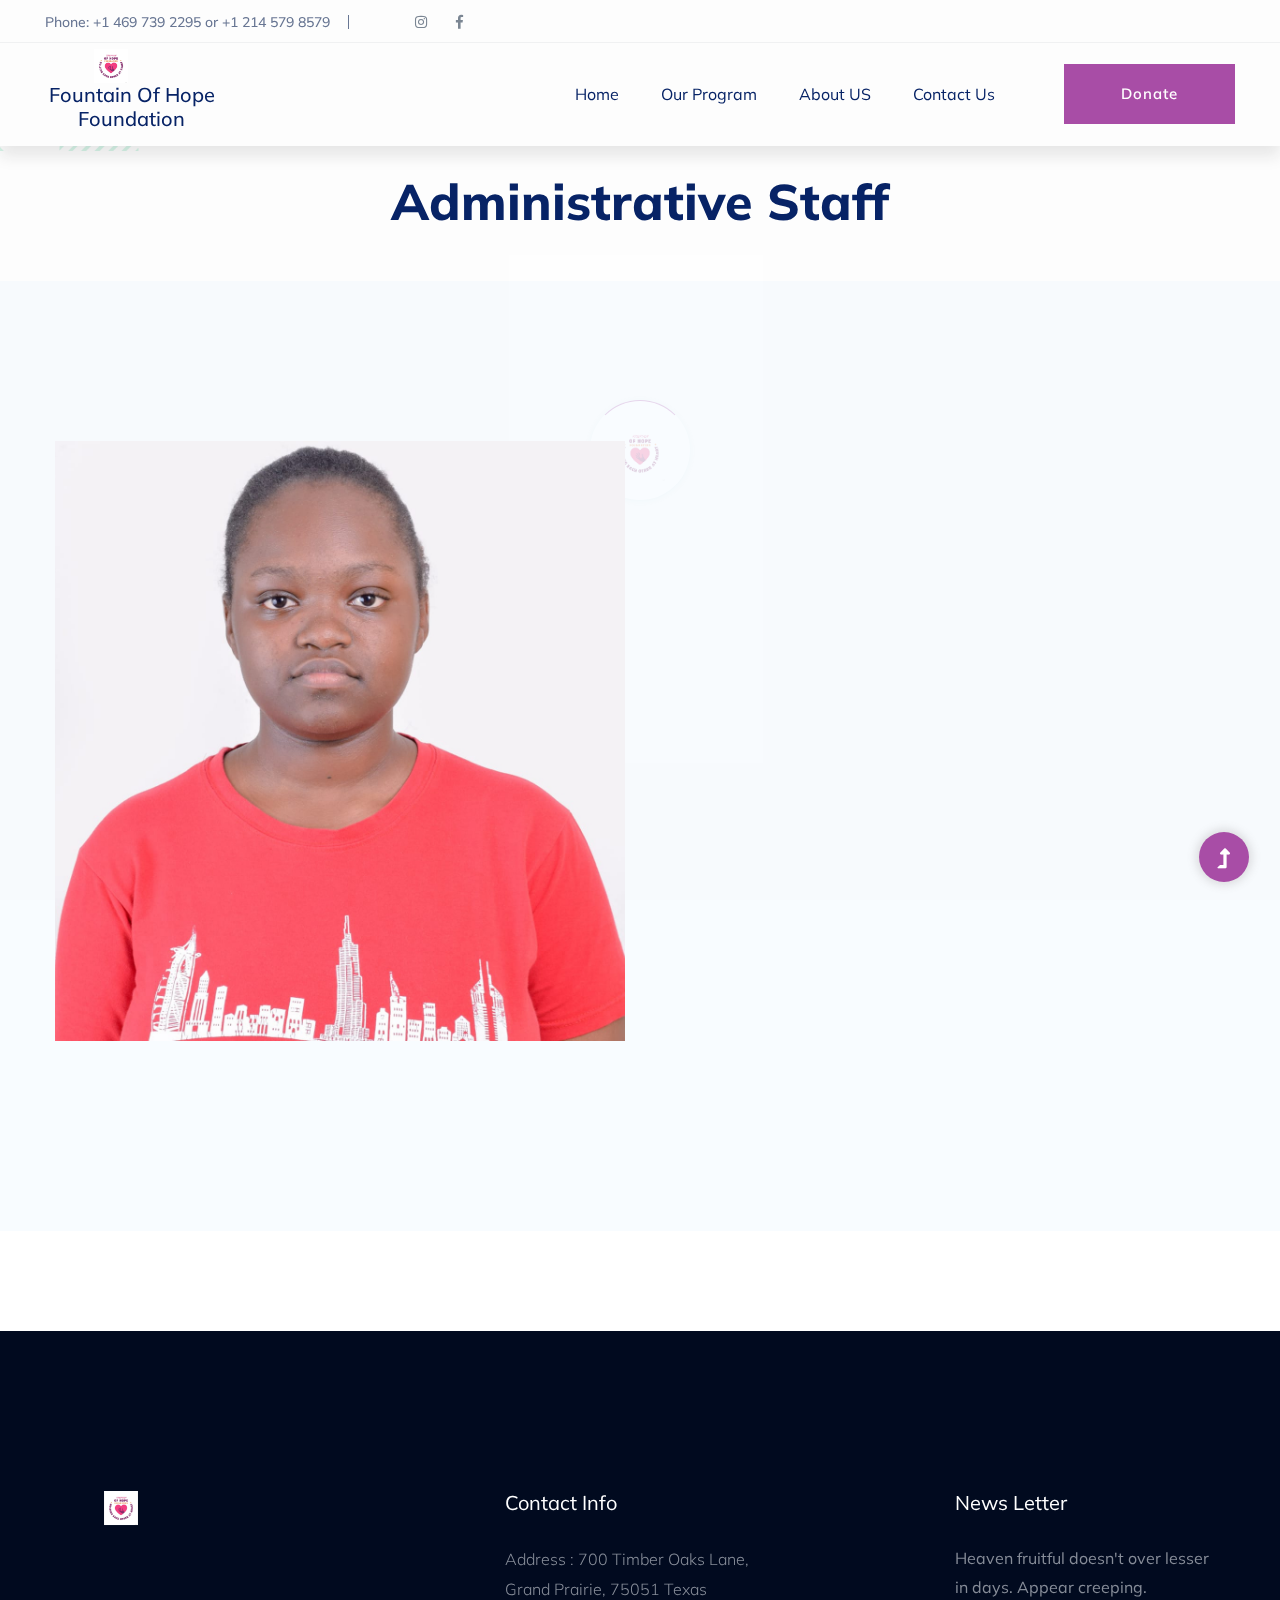
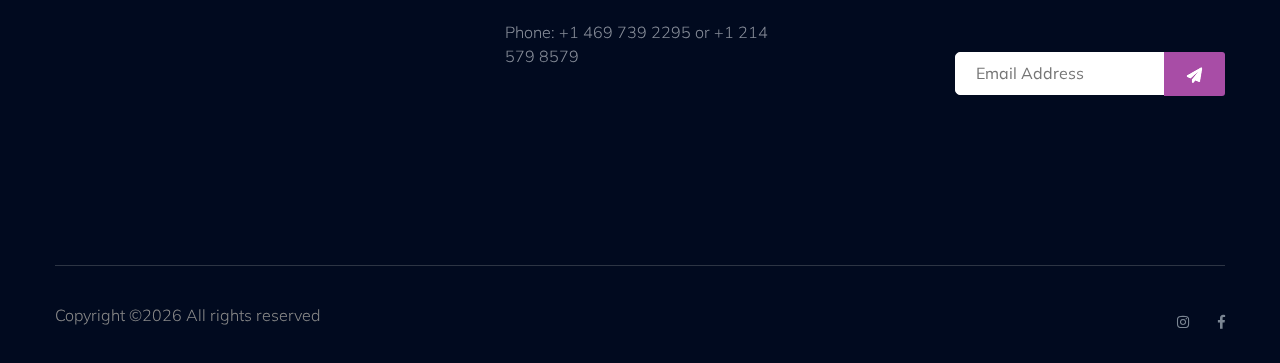
<file: administrative_staff.html>
<!doctype html>
<html class="no-js" lang="zxx">
<head>
    <meta charset="utf-8">
    <meta http-equiv="x-ua-compatible" content="ie=edge">
    <title>Fountain of hope FOUNDATION FOR GIRLS AND WOMEN</title>
    <meta name="description" content="">
    <meta name="viewport" content="width=device-width, initial-scale=1">
    <link rel="shortcut icon" type="image/x-icon" href="./assets/img/logo/Logou.jpg">

    <!-- CSS here -->
    <link rel="stylesheet" href="assets/css/bootstrap.min.css">
    <link rel="stylesheet" href="assets/css/owl.carousel.min.css">
    <link rel="stylesheet" href="assets/css/slicknav.css">
    <link rel="stylesheet" href="assets/css/animate.min.css">
    <link rel="stylesheet" href="assets/css/hamburgers.min.css">
    <link rel="stylesheet" href="assets/css/magnific-popup.css">
    <link rel="stylesheet" href="assets/css/fontawesome-all.min.css">
    <link rel="stylesheet" href="assets/css/themify-icons.css">
    <link rel="stylesheet" href="assets/css/themify-icons.css">
    <link rel="stylesheet" href="assets/css/slick.css">
    <link rel="stylesheet" href="assets/css/nice-select.css">
    <link rel="stylesheet" href="assets/css/style.css">
</head>
<!--? Preloader Start -->
<div id="preloader-active">
    <div class="preloader d-flex align-items-center justify-content-center">
        <div class="preloader-inner position-relative">
            <div class="preloader-circle"></div>
            <div class="preloader-img pere-text">
                <img src="./assets/img/logo/Logou.jpg" alt="">
            </div>
        </div>
    </div>
</div>
<!-- Preloader Start -->
<header>
    <!-- Header Start -->
    <div class="header-area">
        <div class="main-header ">
            <div class="header-top d-none d-lg-block">
                <div class="container-fluid">
                    <div class="col-xl-12">
                        <div class="row d-flex justify-content-between align-items-center">
                            <div class="header-info-left d-flex">
                                <ul>
                                    <li>Phone: +1 469 739 2295 or +1 214 579 8579</li>
                                    <li></li>
                                </ul>
                                <div class="header-social">
                                    <ul>
                                        <li><a href="https://www.instagram.com/fountainofhope/"><i
                                                class="fab fa-instagram"></i></a></li>
                                        <li><a href="https://www.facebook.com/fountainofhope/"><i
                                                class="fab fa-facebook-f"></i></a></li>
                                    </ul>
                                </div>
                            </div>
                        </div>
                    </div>
                </div>
            </div>
            <div class="header-bottom  header-sticky">
                <div class="container-fluid">
                    <div class="row align-items-center">
                        <!-- Logo -->
                        <div class="col-xl-2 col-lg-2 col-md-2">
                            <div class="logo">
                                <a href="index.html"><img src="./assets/img/logo/Logou.jpg" alt=""
                                                          style="width: 132px; height: 34px; object-fit: contain;"></a>
                                <center><h5>Fountain Of Hope Foundation</h5></center>

                            </div>
                        </div>
                        <div class="col-xl-10 col-lg-10 col-md-10">

                            <div class="menu-wrapper  d-flex align-items-center justify-content-end">
                                <!-- Main-menu -->
                                <div class="main-menu d-none d-lg-block">
                                    <nav>
                                        <ul id="navigation">
                                            <li><a href="index.html">Home</a></li>
                                            <li><a href="#">Our Program</a>
                                                <ul class="submenu">
                                                    <li><a href="program_clean_water.html">Hope for clean water the
                                                        biggest family concern</a></li>
                                                    <li><a href="program_entrepreneur.html">Hope of Entrepreneurship
                                                        Training and micro-finance project</a></li>
                                                    <li><a href="program_girl_mentorship.html">Girls Mentorship
                                                        Program</a></li>
                                                    <li><a href="program_gender_violence.html">Tackling Gender-Based
                                                        Violence</a></li>
                                                </ul>
                                            </li>
                                            <li><a href="#">About US</a>
                                                <ul class="submenu">
                                                    <li><a href="about.html">Who We Are</a></li>
                                                    <li><a href="our_story.html">Our Story</a></li>
                                                    <li><a href="board.html">Our Board</a></li>
                                                    <li><a href="administrative_staff.html">Administrative Staff</a>
                                                    </li>
                                                </ul>
                                            </li>
                                            <li><a href="contact.html">Contact Us</a></li>
                                        </ul>
                                    </nav>
                                </div>
                                <!-- Header-btn -->
                                <div class="header-right-btn d-none d-lg-block ml-20">
                                    <a href="contact.html" class="btn header-btn">Donate</a>
                                </div>
                            </div>
                        </div>
                        <!-- Mobile Menu -->
                        <div class="col-12">
                            <div class="mobile_menu d-block d-lg-none"></div>
                        </div>
                    </div>
                </div>
            </div>
        </div>
    </div>
    <!-- Header End -->
</header>

<main>
    <!--? Hero Start -->
    <div class="slider-area2">
        <div class="slider-height2 d-flex align-items-center">
            <div class="container">
                <div class="row">
                    <div class="col-xl-12">
                        <div class="hero-cap hero-cap2 pt-20 text-center">
                            <h2>Administrative Staff</h2>
                        </div>
                    </div>
                </div>
            </div>
        </div>
    </div>
    <!-- Hero End -->
    <!--?  Contact Area start  -->
    <section class="contact-section">
        <div class="team-area pt-160 pb-160">
            <div class="container">
                <div class="row">
                    <div class="col-lg-6 col-md-6 col-sm-6">
                        <div class="single-team mb-30">
                            <div class="team-img" id="toggle1">
                                <img src="assets/img/team/ruth_bita.jpeg" width="270" height="600" alt="">
                                <!-- Blog Social -->
                                <ul class="team-social">
                                    <li><a href="#"><i class="fab fa-facebook-f"></i></a></li>
                                    <li><a href="https://www.instagram.com/fountainofhope/"><i
                                            class="fab fa-instagram"></i></a></li>
                                    <li><a href="#"><i class="fas fa-globe"></i></a></li>
                                </ul>
                            </div>
                            <div class="team-caption" id="toggle1.1">
                                <h3><a href="#">RUTH BITA</a></h3>
                                <p>Ruth bita is a student at Embry riddle cutesy of fountain of hope 
                                    She is on her second year as Aviation science students 
                                    At 19yrs Ruth is committed to her goals in life having come from humble background with too little to  support her ambitions.
                                    She is currently the youth coordinator incherge of youth affairs and development.
                                    She is a certified counselor and a mentor.
                                </p>
                            </div>
                        </div>
                    </div>
                </div>

            </div>
        </div>
    </section>
    <!-- Contact Area End -->
</main>
<footer>
    <div class="footer-wrapper section-bg2" data-background="assets/img/gallery/footer_bg.png">
        <!-- Footer Top-->
        <div class="footer-area footer-padding">
            <div class="container">
                <div class="row d-flex justify-content-between">
                    <div class="col-xl-3 col-lg-3 col-md-4 col-sm-6">
                        <div class="single-footer-caption mb-50">
                            <div class="single-footer-caption mb-30">
                                <div class="footer-tittle">
                                    <div class="footer-logo mb-20">
                                        <a href="index.html"><img src="./assets/img/logo/Logou.jpg" alt=""
                                                                  style="width: 132px; height: 34px; object-fit: contain;"></a>
                                    </div>
                                </div>
                            </div>
                        </div>
                    </div>
                    <div class="col-xl-3 col-lg-3 col-md-4 col-sm-5">
                        <div class="single-footer-caption mb-50">
                            <div class="footer-tittle">
                                <h4>Contact Info</h4>
                                <ul>
                                    <li>
                                        <p>Address : 700 Timber Oaks Lane, Grand Prairie,
                                            75051 Texas</p>
                                    </li>
                                    <li><a href="#">Phone: +1 469 739 2295 or +1 214 579 8579</a></li>
                                    <li><a href="#"></a></li>
                                </ul>
                            </div>

                        </div>
                    </div>
                    <div class="col-xl-3 col-lg-3 col-md-4 col-sm-5">
                        <div class="single-footer-caption mb-50">
                            <div class="footer-tittle">
                                <h4>News Letter</h4>
                                <div class="footer-pera footer-pera2">
                                    <p>Heaven fruitful doesn't over lesser in days. Appear creeping.</p>
                                </div>
                                <!-- Form -->
                                <div class="footer-form">
                                    <div id="mc_embed_signup">
                                        <form target="_blank"
                                              action="#"
                                              method="get" class="subscribe_form relative mail_part">
                                            <input type="email" name="email" id="newsletter-form-email"
                                                   placeholder="Email Address"
                                                   class="placeholder hide-on-focus" onfocus="this.placeholder = ''"
                                                   onblur="this.placeholder = ' Email Address '">
                                            <div class="form-icon">
                                                <button type="submit" name="submit" id="newsletter-submit"
                                                        class="email_icon newsletter-submit button-contactForm"><img
                                                        src="assets/img/gallery/form.png" alt=""></button>
                                            </div>
                                            <div class="mt-10 info"></div>
                                        </form>
                                    </div>
                                </div>
                            </div>
                        </div>
                    </div>
                </div>
            </div>
        </div>
        <!-- footer-bottom -->
        <div class="footer-bottom-area">
            <div class="container">
                <div class="footer-border">
                    <div class="row d-flex justify-content-between align-items-center">
                        <div class="col-xl-10 col-lg-9 ">
                            <div class="footer-copy-right">
                                <p>
                                    Copyright &copy;<script>document.write(new Date().getFullYear());</script>
                                    All rights reserved
                                </p>
                            </div>
                        </div>
                        <div class="col-xl-2 col-lg-3">
                            <div class="footer-social f-right">
                                <a href="https://www.instagram.com/fountainofhope/"><i
                                        class="fab fa-instagram"></i></a>
                                <a href="https://www.facebook.com/fountainofhope/"><i
                                        class="fab fa-facebook-f"></i></a>
                            </div>
                        </div>
                    </div>
                </div>
            </div>
        </div>
    </div>
</footer>
<!-- Scroll Up -->
<div id="back-top">
    <a title="Go to Top" href="#"> <i class="fas fa-level-up-alt"></i></a>
</div>
<!-- JS here -->

<script src="./assets/js/vendor/modernizr-3.5.0.min.js"></script>
<!-- Jquery, Popper, Bootstrap -->
<script src="./assets/js/vendor/jquery-1.12.4.min.js"></script>
<script src="./assets/js/popper.min.js"></script>
<script src="./assets/js/bootstrap.min.js"></script>
<!-- Jquery Mobile Menu -->
<script src="./assets/js/jquery.slicknav.min.js"></script>

<!-- Jquery Slick , Owl-Carousel Plugins -->
<script src="./assets/js/owl.carousel.min.js"></script>
<script src="./assets/js/slick.min.js"></script>
<!-- One Page, Animated-HeadLin -->
<script src="./assets/js/wow.min.js"></script>
<script src="./assets/js/animated.headline.js"></script>
<script src="./assets/js/jquery.magnific-popup.js"></script>

<!-- Date Picker -->
<script src="./assets/js/gijgo.min.js"></script>
<!-- Nice-select, sticky -->
<script src="./assets/js/jquery.nice-select.min.js"></script>
<script src="./assets/js/jquery.sticky.js"></script>

<!-- counter , waypoint,Hover Direction -->
<script src="./assets/js/jquery.counterup.min.js"></script>
<script src="./assets/js/waypoints.min.js"></script>
<script src="./assets/js/jquery.countdown.min.js"></script>
<script src="./assets/js/hover-direction-snake.min.js"></script>

<!-- contact js -->
<script src="./assets/js/contact.js"></script>
<script src="./assets/js/jquery.form.js"></script>
<script src="./assets/js/jquery.validate.min.js"></script>
<script src="./assets/js/mail-script.js"></script>
<script src="./assets/js/jquery.ajaxchimp.min.js"></script>

<!-- Jquery Plugins, main Jquery -->
<script src="./assets/js/plugins.js"></script>
<script src="./assets/js/main.js"></script>

<!-- Board image card -->
<script src="./assets/js/administrative_staff.js"></script>

<script src="./assets/js/dropdown.js"></script>

</body>
</html>
</file>
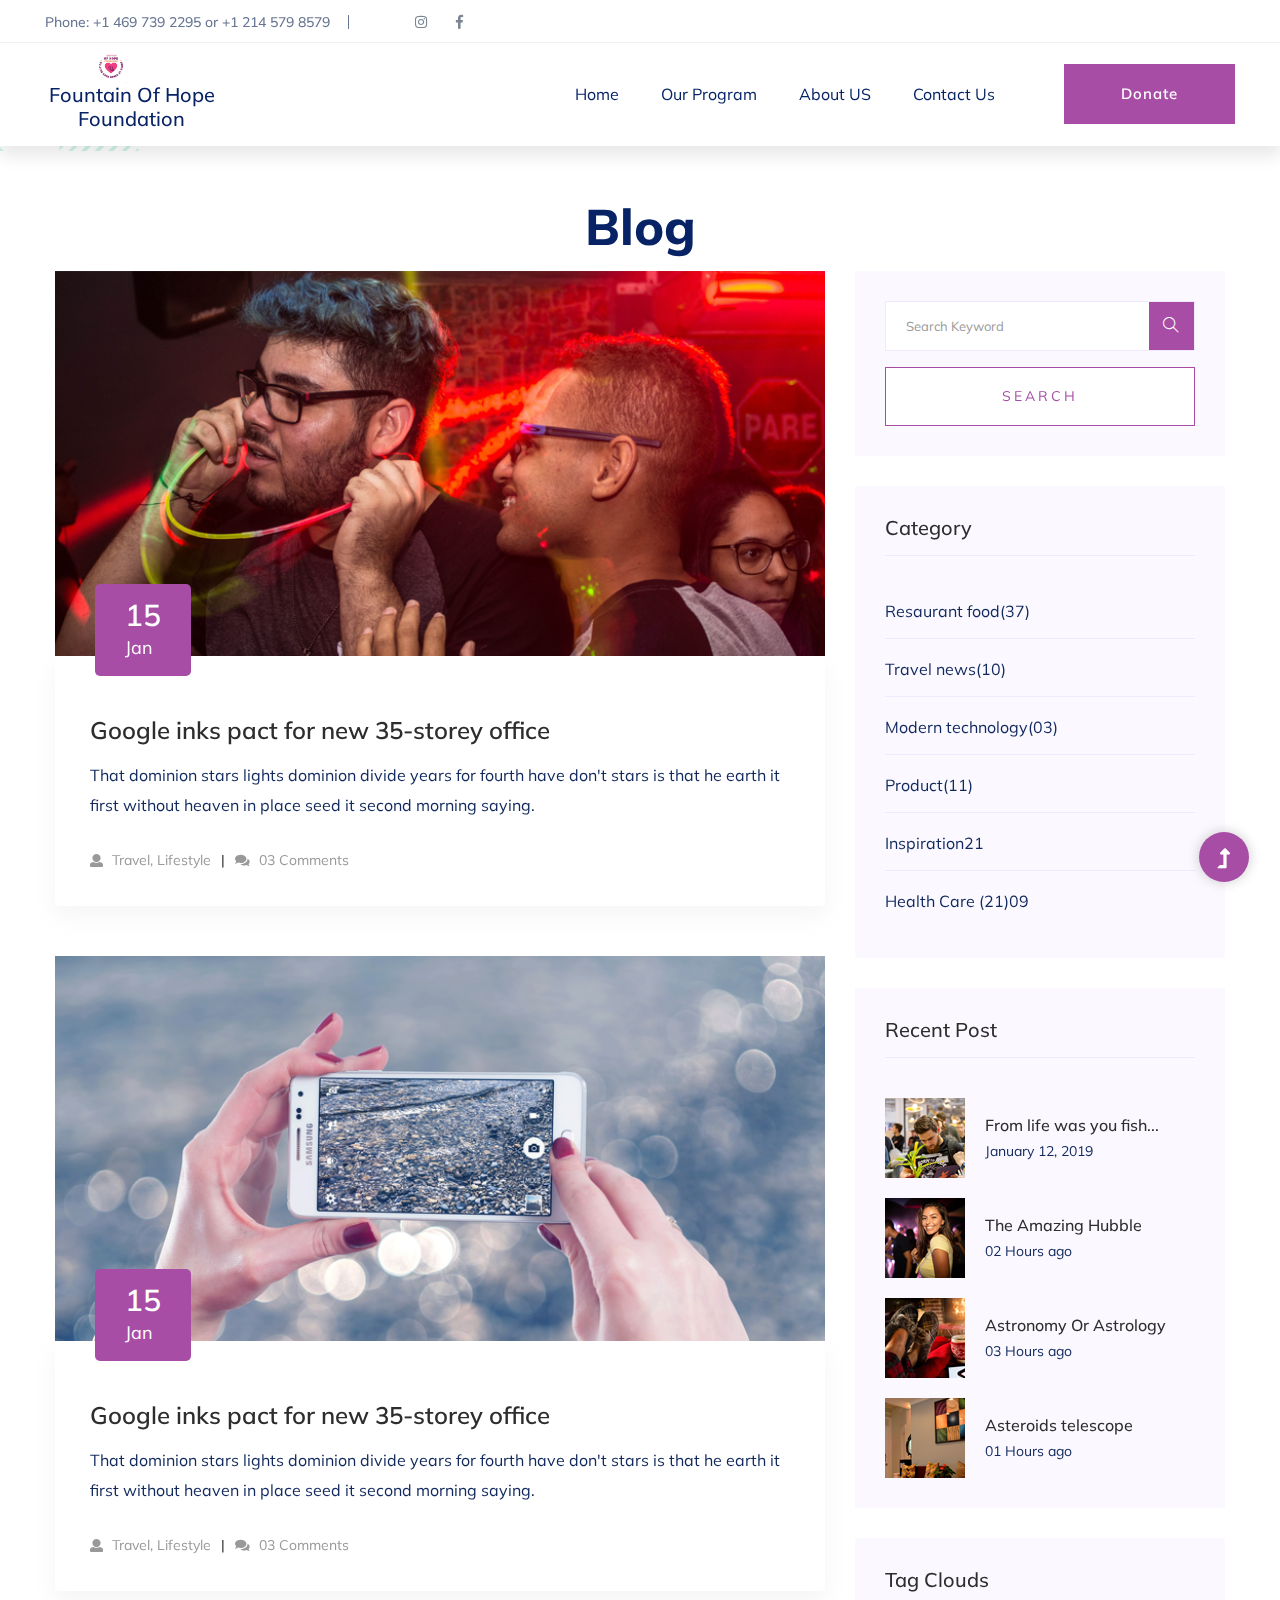
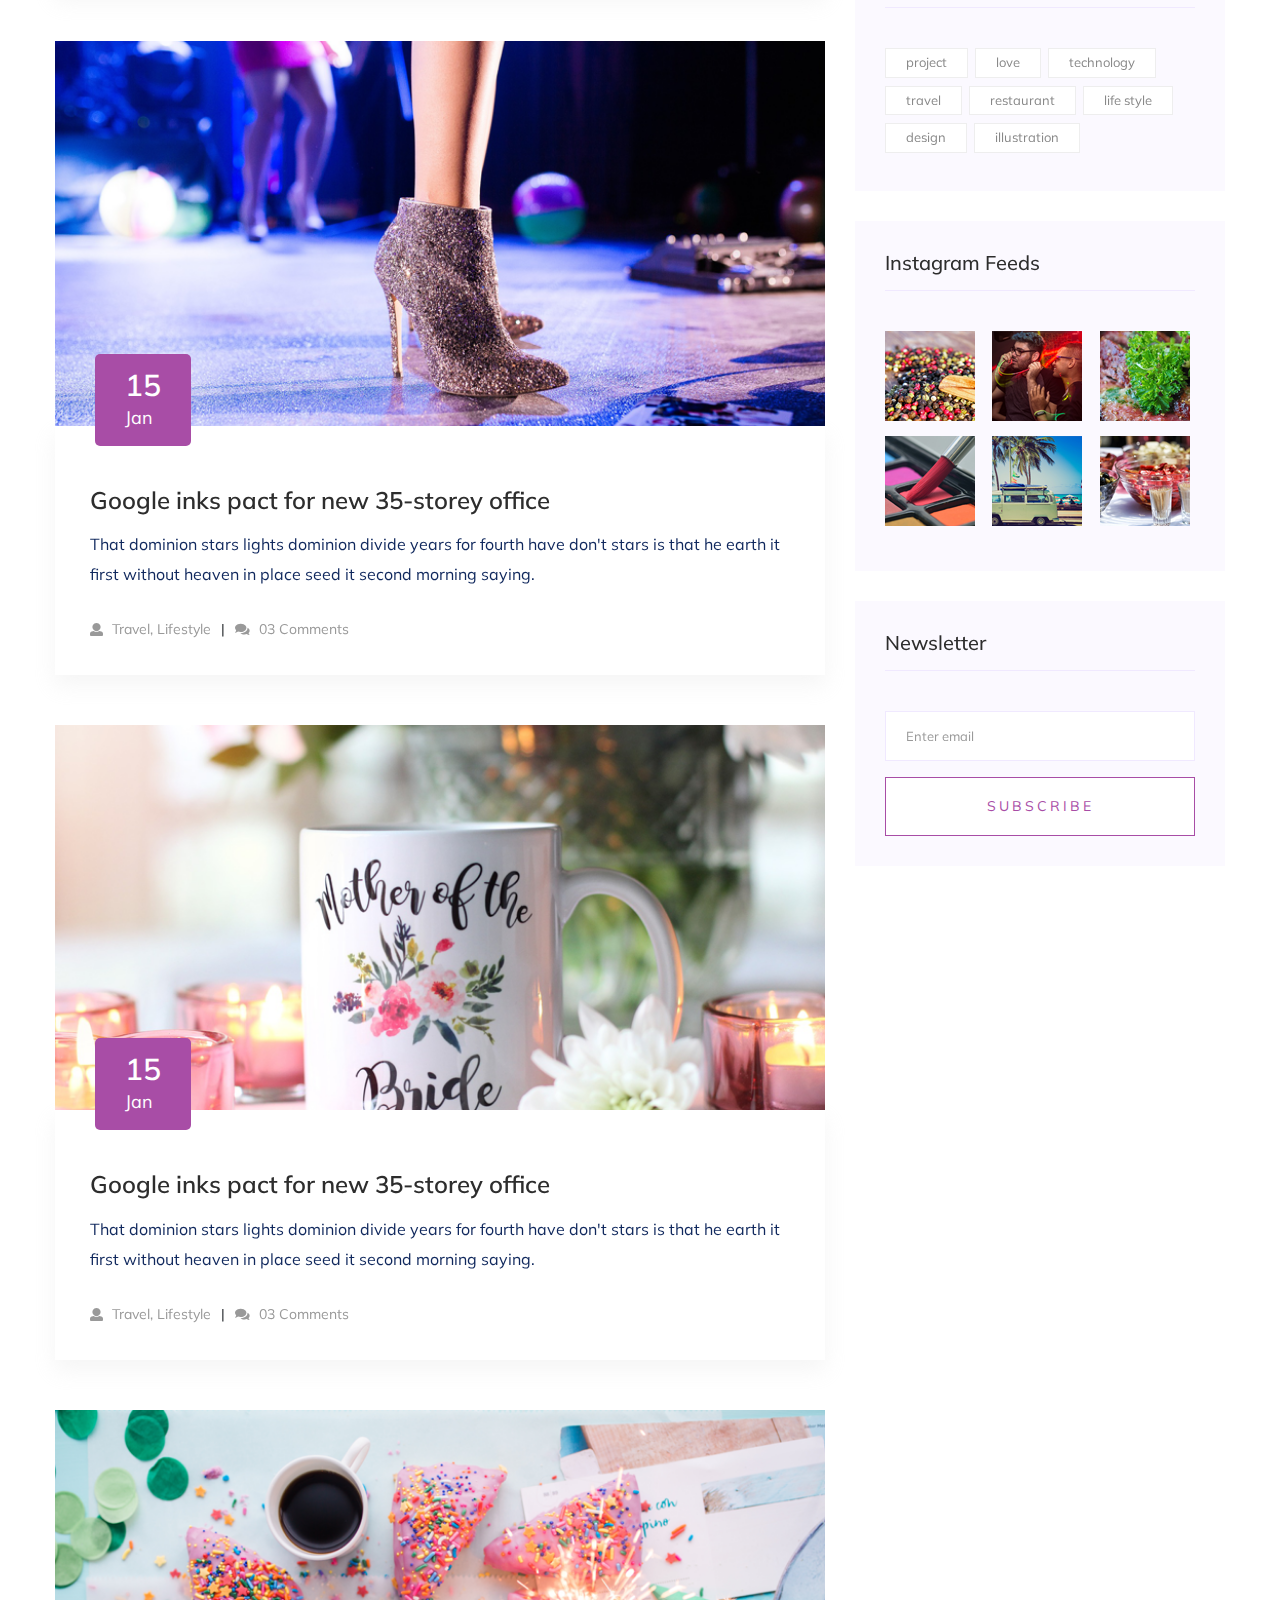
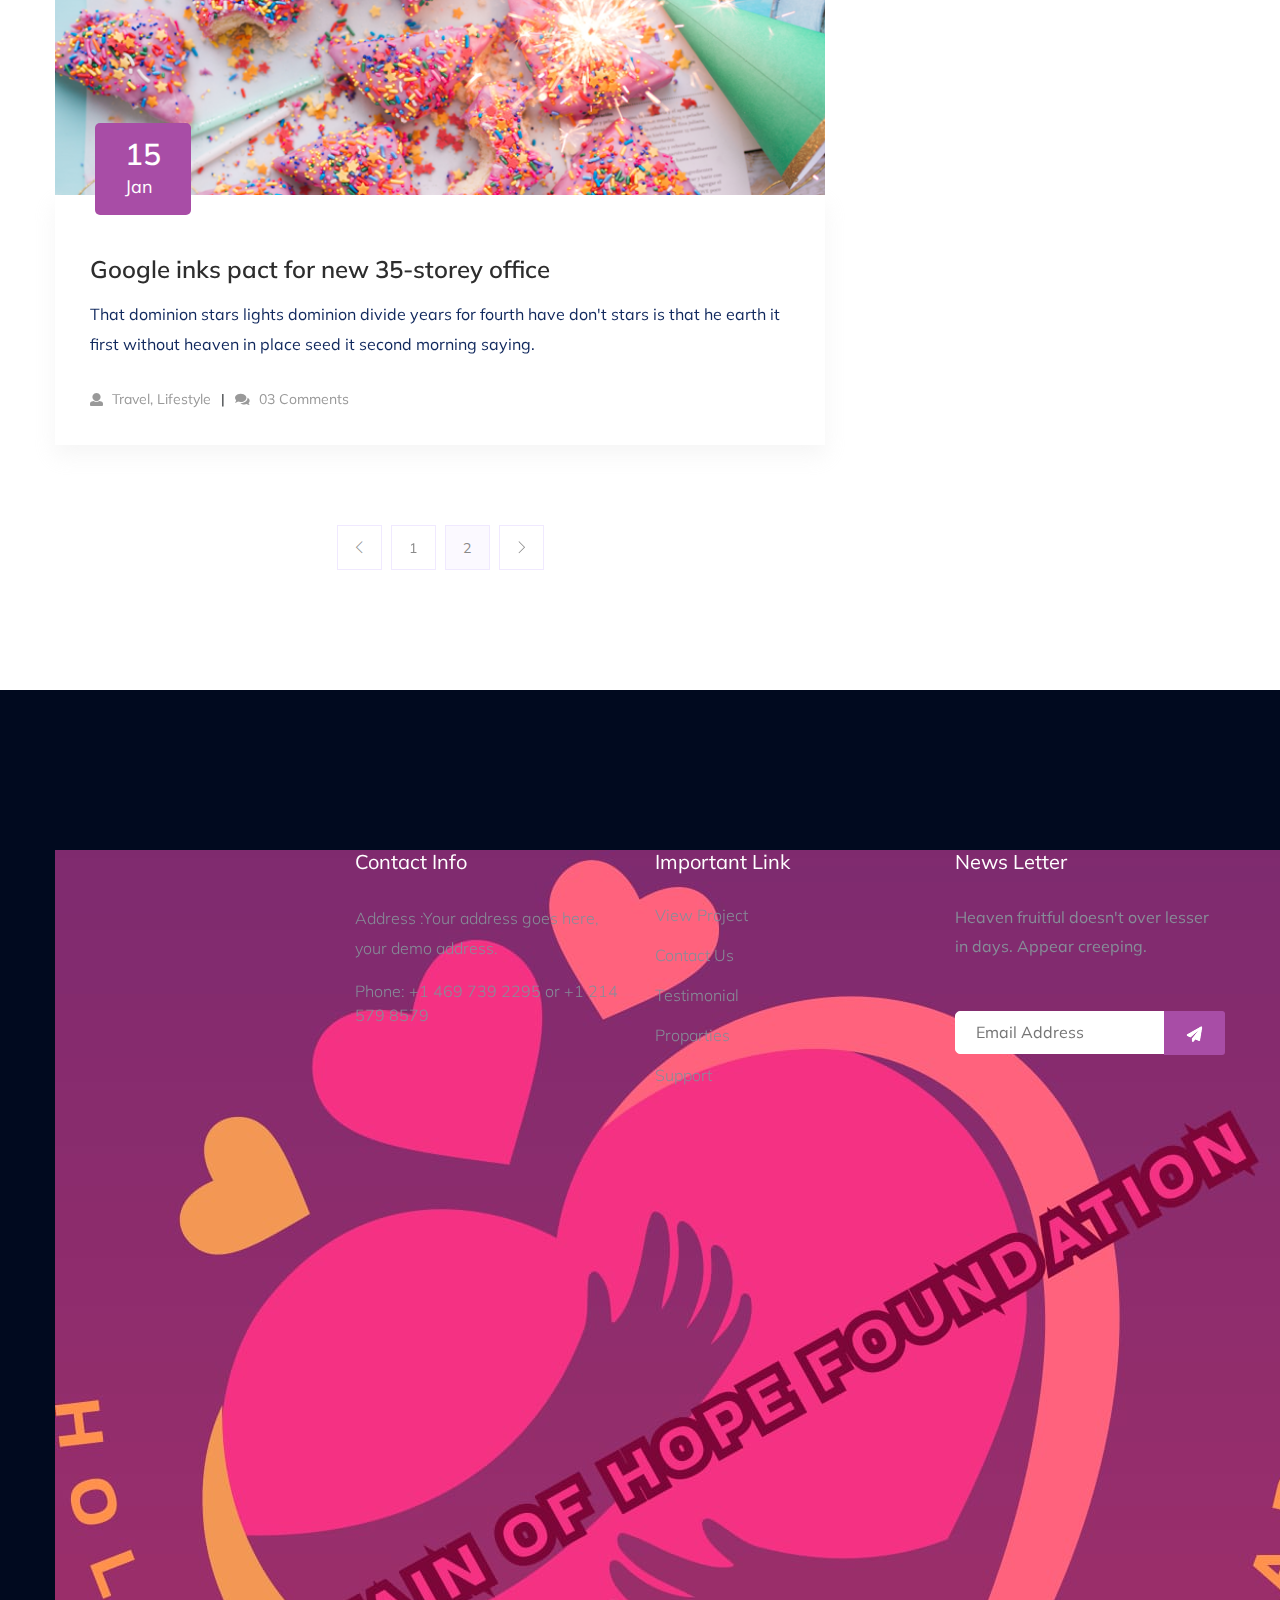
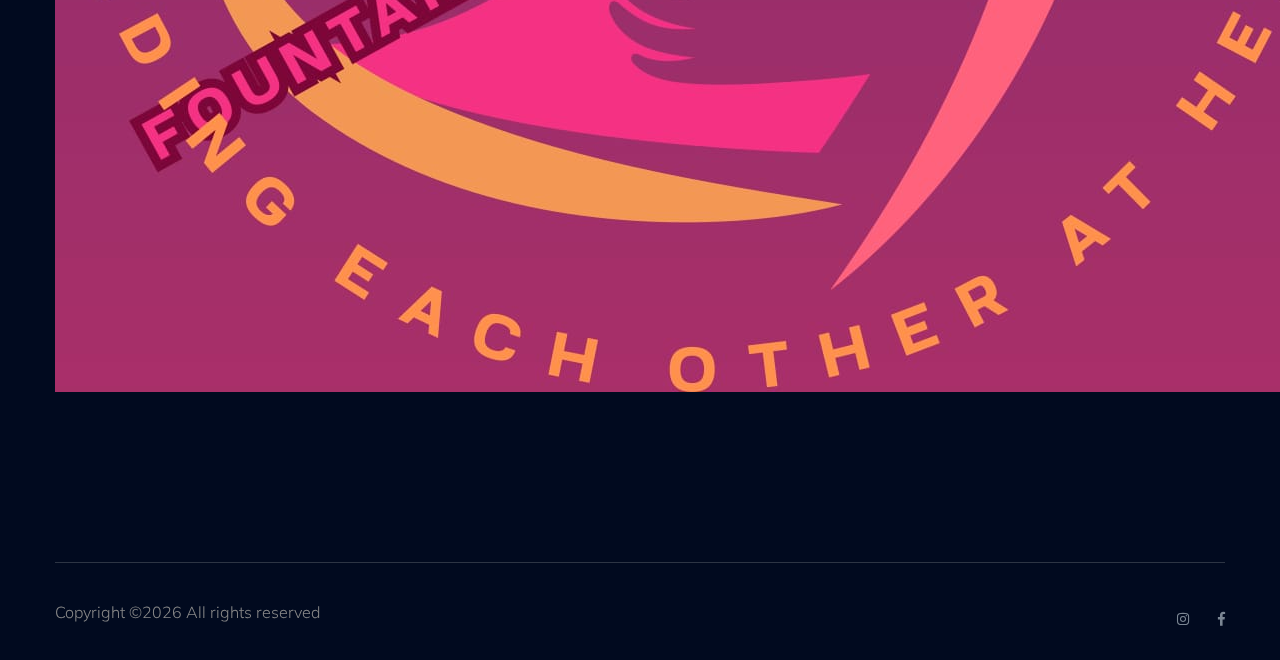
<file: blog.html>
<!doctype html>
<html class="no-js" lang="zxx">
<head>
    <meta charset="utf-8">
    <meta http-equiv="x-ua-compatible" content="ie=edge">
    <title>Fountain of hope FOUNDATION FOR GIRLS AND WOMEN</title>
    <meta name="description" content="">
    <meta name="viewport" content="width=device-width, initial-scale=1">
    <link rel="shortcut icon" type="image/x-icon" href="./assets/img/logo/Logou.jpg">

    <!-- CSS here -->
    <link rel="stylesheet" href="assets/css/bootstrap.min.css">
    <link rel="stylesheet" href="assets/css/owl.carousel.min.css">
    <link rel="stylesheet" href="assets/css/slicknav.css">
    <link rel="stylesheet" href="assets/css/animate.min.css">
    <link rel="stylesheet" href="assets/css/hamburgers.min.css">
    <link rel="stylesheet" href="assets/css/magnific-popup.css">
    <link rel="stylesheet" href="assets/css/fontawesome-all.min.css">
    <link rel="stylesheet" href="assets/css/themify-icons.css">
    <link rel="stylesheet" href="assets/css/themify-icons.css">
    <link rel="stylesheet" href="assets/css/slick.css">
    <link rel="stylesheet" href="assets/css/nice-select.css">
    <link rel="stylesheet" href="assets/css/style.css">
    <link rel="stylesheet" href="assets/css/responsive.css">
</head>
<body>
    <!--? Preloader Start -->
    <div id="preloader-active">
        <div class="preloader d-flex align-items-center justify-content-center">
            <div class="preloader-inner position-relative">
                <div class="preloader-circle"></div>
                <div class="preloader-img pere-text">
                    <img src="./assets/img/logo/Logou.jpg" alt="">
                </div>
            </div>
        </div>
    </div>
    <!-- Preloader Start -->
    <header>
    <!-- Header Start -->
    <div class="header-area">
        <div class="main-header ">
            <div class="header-top d-none d-lg-block">
                <div class="container-fluid">
                    <div class="col-xl-12">
                        <div class="row d-flex justify-content-between align-items-center">
                            <div class="header-info-left d-flex">
                                <ul>
                                    <li>Phone: +1 469 739 2295 or +1 214 579 8579</li>
                                    <li></li>
                                </ul>
                                <div class="header-social">
                                    <ul>
                                        <li><a href="https://www.instagram.com/fountainofhope/"><i
                                                class="fab fa-instagram"></i></a></li>
                                        <li><a href="https://www.facebook.com/fountainofhope/"><i
                                                class="fab fa-facebook-f"></i></a></li>
                                    </ul>
                                </div>
                            </div>
                        </div>
                    </div>
                </div>
            </div>
            <div class="header-bottom  header-sticky">
                <div class="container-fluid">
                    <div class="row align-items-center">
                        <!-- Logo -->
                        <div class="col-xl-2 col-lg-2 col-md-2">
                            <div class="logo">
                                <a href="index.html"><img src="./assets/img/logo/Logou.jpg" alt=""
                                                          style="width: 132px; height: 34px; object-fit: contain;"></a>
                                <center><h5>Fountain Of Hope Foundation</h5></center>

                            </div>
                        </div>
                        <div class="col-xl-10 col-lg-10 col-md-10">

                            <div class="menu-wrapper  d-flex align-items-center justify-content-end">
                                <!-- Main-menu -->
                                <div class="main-menu d-none d-lg-block">
                                    <nav>
                                        <ul id="navigation">
                                            <li><a href="index.html">Home</a></li>
                                            <li><a href="#">Our Program</a>
                                                <ul class="submenu">
                                                    <li><a href="program_clean_water.html">Hope for clean water the
                                                        biggest family concern</a></li>
                                                    <li><a href="program_entrepreneur.html">Hope of Entrepreneurship
                                                        Training and micro-finance project</a></li>
                                                    <li><a href="program_girl_mentorship.html">Girls Mentorship
                                                        Program</a></li>
                                                    <li><a href="program_gender_violence.html">Tackling Gender-Based
                                                        Violence</a></li>
                                                </ul>
                                            </li>
                                            <li><a href="#">About US</a>
                                                <ul class="submenu">
                                                    <li><a href="about.html">Who We Are</a></li>
                                                    <li><a href="our_story.html">Our Story</a></li>
                                                    <li><a href="board.html">Our Board</a></li>
                                                    <li><a href="administrative_staff.html">Administrative Staff</a>
                                                    </li>
                                                </ul>
                                            </li>
                                            <li><a href="contact.html">Contact Us</a></li>
                                        </ul>
                                    </nav>
                                </div>
                                <!-- Header-btn -->
                                <div class="header-right-btn d-none d-lg-block ml-20">
                                    <a href="contact.html" class="btn header-btn">Donate</a>
                                </div>
                            </div>
                        </div>
                        <!-- Mobile Menu -->
                        <div class="col-12">
                            <div class="mobile_menu d-block d-lg-none"></div>
                        </div>
                    </div>
                </div>
            </div>
        </div>
    </div>
    <!-- Header End -->
</header>
    <main>
        <!--? Hero Start -->
        <div class="slider-area2">
            <div class="slider-height2 d-flex align-items-center">
                <div class="container">
                    <div class="row">
                        <div class="col-xl-12">
                            <div class="hero-cap hero-cap2 pt-70 text-center">
                                <h2>Blog</h2>
                            </div>
                        </div>
                    </div>
                </div>
            </div>
        </div>
        <!-- Hero End -->
        <!--? Blog Area Start-->
        <section class="blog_area section-padding">
            <div class="container">
                <div class="row">
                    <div class="col-lg-8 mb-5 mb-lg-0">
                        <div class="blog_left_sidebar">
                            <article class="blog_item">
                                <div class="blog_item_img">
                                    <img class="card-img rounded-0" src="assets/img/blog/single_blog_1.png" alt="">
                                    <a href="#" class="blog_item_date">
                                        <h3>15</h3>
                                        <p>Jan</p>
                                    </a>
                                </div>
                                <div class="blog_details">
                                    <a class="d-inline-block" href="blog_details.html">
                                        <h2 class="blog-head" style="color: #2d2d2d;">Google inks pact for new 35-storey office</h2>
                                    </a>
                                    <p>That dominion stars lights dominion divide years for fourth have don't stars is that
                                        he earth it first without heaven in place seed it second morning saying.</p>
                                    <ul class="blog-info-link">
                                        <li><a href="#"><i class="fa fa-user"></i> Travel, Lifestyle</a></li>
                                        <li><a href="#"><i class="fa fa-comments"></i> 03 Comments</a></li>
                                    </ul>
                                </div>
                            </article>
                            <article class="blog_item">
                                <div class="blog_item_img">
                                    <img class="card-img rounded-0" src="assets/img/blog/single_blog_2.png" alt="">
                                    <a href="#" class="blog_item_date">
                                        <h3>15</h3>
                                        <p>Jan</p>
                                    </a>
                                </div>
                                <div class="blog_details">
                                    <a class="d-inline-block" href="blog_details.html">
                                        <h2 class="blog-head" style="color: #2d2d2d;">Google inks pact for new 35-storey office</h2>
                                    </a>
                                    <p>That dominion stars lights dominion divide years for fourth have don't stars is that
                                        he earth it first without heaven in place seed it second morning saying.</p>
                                    <ul class="blog-info-link">
                                        <li><a href="#"><i class="fa fa-user"></i> Travel, Lifestyle</a></li>
                                        <li><a href="#"><i class="fa fa-comments"></i> 03 Comments</a></li>
                                    </ul>
                                </div>
                            </article>
                            <article class="blog_item">
                                <div class="blog_item_img">
                                    <img class="card-img rounded-0" src="assets/img/blog/single_blog_3.png" alt="">
                                    <a href="#" class="blog_item_date">
                                        <h3>15</h3>
                                        <p>Jan</p>
                                    </a>
                                </div>
                                <div class="blog_details">
                                    <a class="d-inline-block" href="blog_details.html">
                                        <h2 class="blog-head" style="color: #2d2d2d;">Google inks pact for new 35-storey office</h2>
                                    </a>
                                    <p>That dominion stars lights dominion divide years for fourth have don't stars is that
                                        he earth it first without heaven in place seed it second morning saying.</p>
                                    <ul class="blog-info-link">
                                        <li><a href="#"><i class="fa fa-user"></i> Travel, Lifestyle</a></li>
                                        <li><a href="#"><i class="fa fa-comments"></i> 03 Comments</a></li>
                                    </ul>
                                </div>
                            </article>
                            <article class="blog_item">
                                <div class="blog_item_img">
                                    <img class="card-img rounded-0" src="assets/img/blog/single_blog_4.png" alt="">
                                    <a href="#" class="blog_item_date">
                                        <h3>15</h3>
                                        <p>Jan</p>
                                    </a>
                                </div>
                                <div class="blog_details">
                                    <a class="d-inline-block" href="blog_details.html">
                                        <h2 class="blog-head" style="color: #2d2d2d;">Google inks pact for new 35-storey office</h2>
                                    </a>
                                    <p>That dominion stars lights dominion divide years for fourth have don't stars is that
                                        he earth it first without heaven in place seed it second morning saying.</p>
                                    <ul class="blog-info-link">
                                        <li><a href="#"><i class="fa fa-user"></i> Travel, Lifestyle</a></li>
                                        <li><a href="#"><i class="fa fa-comments"></i> 03 Comments</a></li>
                                    </ul>
                                </div>
                            </article>
                            <article class="blog_item">
                                <div class="blog_item_img">
                                    <img class="card-img rounded-0" src="assets/img/blog/single_blog_5.png" alt="">
                                    <a href="#" class="blog_item_date">
                                        <h3>15</h3>
                                        <p>Jan</p>
                                    </a>
                                </div>
                                <div class="blog_details">
                                    <a class="d-inline-block" href="blog_details.html">
                                        <h2 class="blog-head" style="color: #2d2d2d;">Google inks pact for new 35-storey office</h2>
                                    </a>
                                    <p>That dominion stars lights dominion divide years for fourth have don't stars is that
                                        he earth it first without heaven in place seed it second morning saying.</p>
                                    <ul class="blog-info-link">
                                        <li><a href="#"><i class="fa fa-user"></i> Travel, Lifestyle</a></li>
                                        <li><a href="#"><i class="fa fa-comments"></i> 03 Comments</a></li>
                                    </ul>
                                </div>
                            </article>
                            <nav class="blog-pagination justify-content-center d-flex">
                                <ul class="pagination">
                                    <li class="page-item">
                                        <a href="#" class="page-link" aria-label="Previous">
                                            <i class="ti-angle-left"></i>
                                        </a>
                                    </li>
                                    <li class="page-item">
                                        <a href="#" class="page-link">1</a>
                                    </li>
                                    <li class="page-item active">
                                        <a href="#" class="page-link">2</a>
                                    </li>
                                    <li class="page-item">
                                        <a href="#" class="page-link" aria-label="Next">
                                            <i class="ti-angle-right"></i>
                                        </a>
                                    </li>
                                </ul>
                            </nav>
                        </div>
                    </div>
                    <div class="col-lg-4">
                        <div class="blog_right_sidebar">
                            <aside class="single_sidebar_widget search_widget">
                                <form action="#">
                                    <div class="form-group">
                                        <div class="input-group mb-3">
                                            <input type="text" class="form-control" placeholder='Search Keyword'
                                                onfocus="this.placeholder = ''"
                                                onblur="this.placeholder = 'Search Keyword'">
                                            <div class="input-group-append">
                                                <button class="btns" type="button"><i class="ti-search"></i></button>
                                            </div>
                                        </div>
                                    </div>
                                    <button class="button rounded-0 primary-bg text-white w-100 btn_1 boxed-btn"
                                        type="submit">Search</button>
                                </form>
                            </aside>
                            <aside class="single_sidebar_widget post_category_widget">
                                <h4 class="widget_title" style="color: #2d2d2d;">Category</h4>
                                <ul class="list cat-list">
                                    <li>
                                        <a href="#" class="d-flex">
                                            <p>Resaurant food</p>
                                            <p>(37)</p>
                                        </a>
                                    </li>
                                    <li>
                                        <a href="#" class="d-flex">
                                            <p>Travel news</p>
                                            <p>(10)</p>
                                        </a>
                                    </li>
                                    <li>
                                        <a href="#" class="d-flex">
                                            <p>Modern technology</p>
                                            <p>(03)</p>
                                        </a>
                                    </li>
                                    <li>
                                        <a href="#" class="d-flex">
                                            <p>Product</p>
                                            <p>(11)</p>
                                        </a>
                                    </li>
                                    <li>
                                        <a href="#" class="d-flex">
                                            <p>Inspiration</p>
                                            <p>21</p>
                                        </a>
                                    </li>
                                    <li>
                                        <a href="#" class="d-flex">
                                            <p>Health Care (21)</p>
                                            <p>09</p>
                                        </a>
                                    </li>
                                </ul>
                            </aside>
                            <aside class="single_sidebar_widget popular_post_widget">
                                <h3 class="widget_title" style="color: #2d2d2d;">Recent Post</h3>
                                <div class="media post_item">
                                    <img src="assets/img/post/post_1.png" alt="post">
                                    <div class="media-body">
                                        <a href="blog_details.html">
                                            <h3 style="color: #2d2d2d;">From life was you fish...</h3>
                                        </a>
                                        <p>January 12, 2019</p>
                                    </div>
                                </div>
                                <div class="media post_item">
                                    <img src="assets/img/post/post_2.png" alt="post">
                                    <div class="media-body">
                                        <a href="blog_details.html">
                                            <h3 style="color: #2d2d2d;">The Amazing Hubble</h3>
                                        </a>
                                        <p>02 Hours ago</p>
                                    </div>
                                </div>
                                <div class="media post_item">
                                    <img src="assets/img/post/post_3.png" alt="post">
                                    <div class="media-body">
                                        <a href="blog_details.html">
                                            <h3 style="color: #2d2d2d;">Astronomy Or Astrology</h3>
                                        </a>
                                        <p>03 Hours ago</p>
                                    </div>
                                </div>
                                <div class="media post_item">
                                    <img src="assets/img/post/post_4.png" alt="post">
                                    <div class="media-body">
                                        <a href="blog_details.html">
                                            <h3 style="color: #2d2d2d;">Asteroids telescope</h3>
                                        </a>
                                        <p>01 Hours ago</p>
                                    </div>
                                </div>
                            </aside>
                            <aside class="single_sidebar_widget tag_cloud_widget">
                                <h4 class="widget_title" style="color: #2d2d2d;">Tag Clouds</h4>
                                <ul class="list">
                                    <li>
                                        <a href="#">project</a>
                                    </li>
                                    <li>
                                        <a href="#">love</a>
                                    </li>
                                    <li>
                                        <a href="#">technology</a>
                                    </li>
                                    <li>
                                        <a href="#">travel</a>
                                    </li>
                                    <li>
                                        <a href="#">restaurant</a>
                                    </li>
                                    <li>
                                        <a href="#">life style</a>
                                    </li>
                                    <li>
                                        <a href="#">design</a>
                                    </li>
                                    <li>
                                        <a href="#">illustration</a>
                                    </li>
                                </ul>
                            </aside>

                            <aside class="single_sidebar_widget instagram_feeds">
                                <h4 class="widget_title" style="color: #2d2d2d;">Instagram Feeds</h4>
                                <ul class="instagram_row flex-wrap">
                                    <li>
                                        <a href="#">
                                            <img class="img-fluid" src="assets/img/post/post_5.png" alt="">
                                        </a>
                                    </li>
                                    <li>
                                        <a href="#">
                                            <img class="img-fluid" src="assets/img/post/post_6.png" alt="">
                                        </a>
                                    </li>
                                    <li>
                                        <a href="#">
                                            <img class="img-fluid" src="assets/img/post/post_7.png" alt="">
                                        </a>
                                    </li>
                                    <li>
                                        <a href="#">
                                            <img class="img-fluid" src="assets/img/post/post_8.png" alt="">
                                        </a>
                                    </li>
                                    <li>
                                        <a href="#">
                                            <img class="img-fluid" src="assets/img/post/post_9.png" alt="">
                                        </a>
                                    </li>
                                    <li>
                                        <a href="#">
                                            <img class="img-fluid" src="assets/img/post/post_10.png" alt="">
                                        </a>
                                    </li>
                                </ul>
                            </aside>
                            <aside class="single_sidebar_widget newsletter_widget">
                                <h4 class="widget_title" style="color: #2d2d2d;">Newsletter</h4>
                                <form action="#">
                                    <div class="form-group">
                                        <input type="email" class="form-control" onfocus="this.placeholder = ''"
                                            onblur="this.placeholder = 'Enter email'" placeholder='Enter email' required>
                                    </div>
                                    <button class="button rounded-0 primary-bg text-white w-100 btn_1 boxed-btn"
                                        type="submit">Subscribe</button>
                                </form>
                            </aside>
                        </div>
                    </div>
                </div>
            </div>
        </section>
        <!-- Blog Area End -->
    </main>
    <footer>
        <div class="footer-wrapper section-bg2" data-background="assets/img/gallery/footer_bg.png">
            <!-- Footer Top-->
            <div class="footer-area footer-padding">
                <div class="container">
                    <div class="row d-flex justify-content-between">
                        <div class="col-xl-3 col-lg-3 col-md-4 col-sm-6">
                        <div class="single-footer-caption mb-50">
                            <div class="single-footer-caption mb-30">
                                <div class="footer-tittle">
                                    <div class="footer-logo mb-20">
                                        <a href="index.html"><img src="assets/img/logo/logo2_footer.png" alt=""></a>
                                    </div>
                                </div>
                            </div>
                        </div>
                        </div>
                        <div class="col-xl-3 col-lg-3 col-md-4 col-sm-5">
                            <div class="single-footer-caption mb-50">
                                <div class="footer-tittle">
                                    <h4>Contact Info</h4>
                                    <ul>
                                        <li>
                                            <p>Address :Your address goes here, your demo address.</p>
                                        </li>
                                        <li><a href="#">Phone: +1 469 739 2295 or +1 214 579 8579</a></li>
                                        <li><a href="#"></a></li>
                                    </ul>
                                </div>

                            </div>
                        </div>
                        <div class="col-xl-3 col-lg-3 col-md-4 col-sm-5">
                            <div class="single-footer-caption mb-50">
                                <div class="footer-tittle">
                                    <h4>Important Link</h4>
                                    <ul>
                                        <li><a href="#"> View Project</a></li>
                                        <li><a href="#">Contact Us</a></li>
                                        <li><a href="#">Testimonial</a></li>
                                        <li><a href="#">Proparties</a></li>
                                        <li><a href="#">Support</a></li>
                                    </ul>
                                </div>
                            </div>
                        </div>
                        <div class="col-xl-3 col-lg-3 col-md-4 col-sm-5">
                            <div class="single-footer-caption mb-50">
                                <div class="footer-tittle">
                                    <h4>News letter</h4>
                                    <div class="footer-pera footer-pera2">
                                    <p>Heaven fruitful doesn't over lesser in days. Appear creeping.</p>
                                </div>
                                <!-- Form -->
                                <div class="footer-form" >
                                    <div id="mc_embed_signup">
                                        <form target="_blank" action="#"
                                        method="get" class="subscribe_form relative mail_part">
                                            <input type="email" name="email" id="newsletter-form-email" placeholder="Email Address"
                                            class="placeholder hide-on-focus" onfocus="this.placeholder = ''"
                                            onblur="this.placeholder = ' Email Address '">
                                            <div class="form-icon">
                                                <button type="submit" name="submit" id="newsletter-submit"
                                                class="email_icon newsletter-submit button-contactForm"><img src="assets/img/gallery/form.png" alt=""></button>
                                            </div>
                                            <div class="mt-10 info"></div>
                                        </form>
                                    </div>
                                </div>
                                </div>
                            </div>
                        </div>
                    </div>
                </div>
            </div>
            <!-- footer-bottom -->
            <div class="footer-bottom-area">
                <div class="container">
                    <div class="footer-border">
                        <div class="row d-flex justify-content-between align-items-center">
                            <div class="col-xl-10 col-lg-9 ">
                                <div class="footer-copy-right">
                                    <p>
                                        Copyright &copy;<script>document.write(new Date().getFullYear());</script> All rights reserved
                                    </p>
                                </div>
                            </div>
                            <div class="col-xl-2 col-lg-3">
                                <div class="footer-social f-right">
                                    <a href="https://www.instagram.com/fountainofhope/"><i class="fab fa-instagram"></i></a>
                                    <a  href="https://www.facebook.com/fountainofhope/"><i class="fab fa-facebook-f"></i></a>
                                </div>
                            </div>
                        </div>
                    </div>
                </div>
            </div>
        </div>
    </footer>
    <!-- Scroll Up -->
    <div id="back-top" >
        <a title="Go to Top" href="#"> <i class="fas fa-level-up-alt"></i></a>
    </div>
      <!-- JS here -->

      <script src="./assets/js/vendor/modernizr-3.5.0.min.js"></script>
      <!-- Jquery, Popper, Bootstrap -->
      <script src="./assets/js/vendor/jquery-1.12.4.min.js"></script>
      <script src="./assets/js/popper.min.js"></script>
      <script src="./assets/js/bootstrap.min.js"></script>
      <!-- Jquery Mobile Menu -->
      <script src="./assets/js/jquery.slicknav.min.js"></script>

      <!-- Jquery Slick , Owl-Carousel Plugins -->
      <script src="./assets/js/owl.carousel.min.js"></script>
      <script src="./assets/js/slick.min.js"></script>
      <!-- One Page, Animated-HeadLin -->
      <script src="./assets/js/wow.min.js"></script>
      <script src="./assets/js/animated.headline.js"></script>
      <script src="./assets/js/jquery.magnific-popup.js"></script>

      <!-- Date Picker -->
      <script src="./assets/js/gijgo.min.js"></script>
      <!-- Nice-select, sticky -->
      <script src="./assets/js/jquery.nice-select.min.js"></script>
      <script src="./assets/js/jquery.sticky.js"></script>
      
      <!-- counter , waypoint,Hover Direction -->
      <script src="./assets/js/jquery.counterup.min.js"></script>
      <script src="./assets/js/waypoints.min.js"></script>
      <script src="./assets/js/jquery.countdown.min.js"></script>
      <script src="./assets/js/hover-direction-snake.min.js"></script>

      <!-- contact js -->
      <script src="./assets/js/contact.js"></script>
      <script src="./assets/js/jquery.form.js"></script>
      <script src="./assets/js/jquery.validate.min.js"></script>
      <script src="./assets/js/mail-script.js"></script>
      <script src="./assets/js/jquery.ajaxchimp.min.js"></script>
      
      <!-- Jquery Plugins, main Jquery -->	
      <script src="./assets/js/plugins.js"></script>
      <script src="./assets/js/main.js"></script>
     
    </body>
</html>
</file>
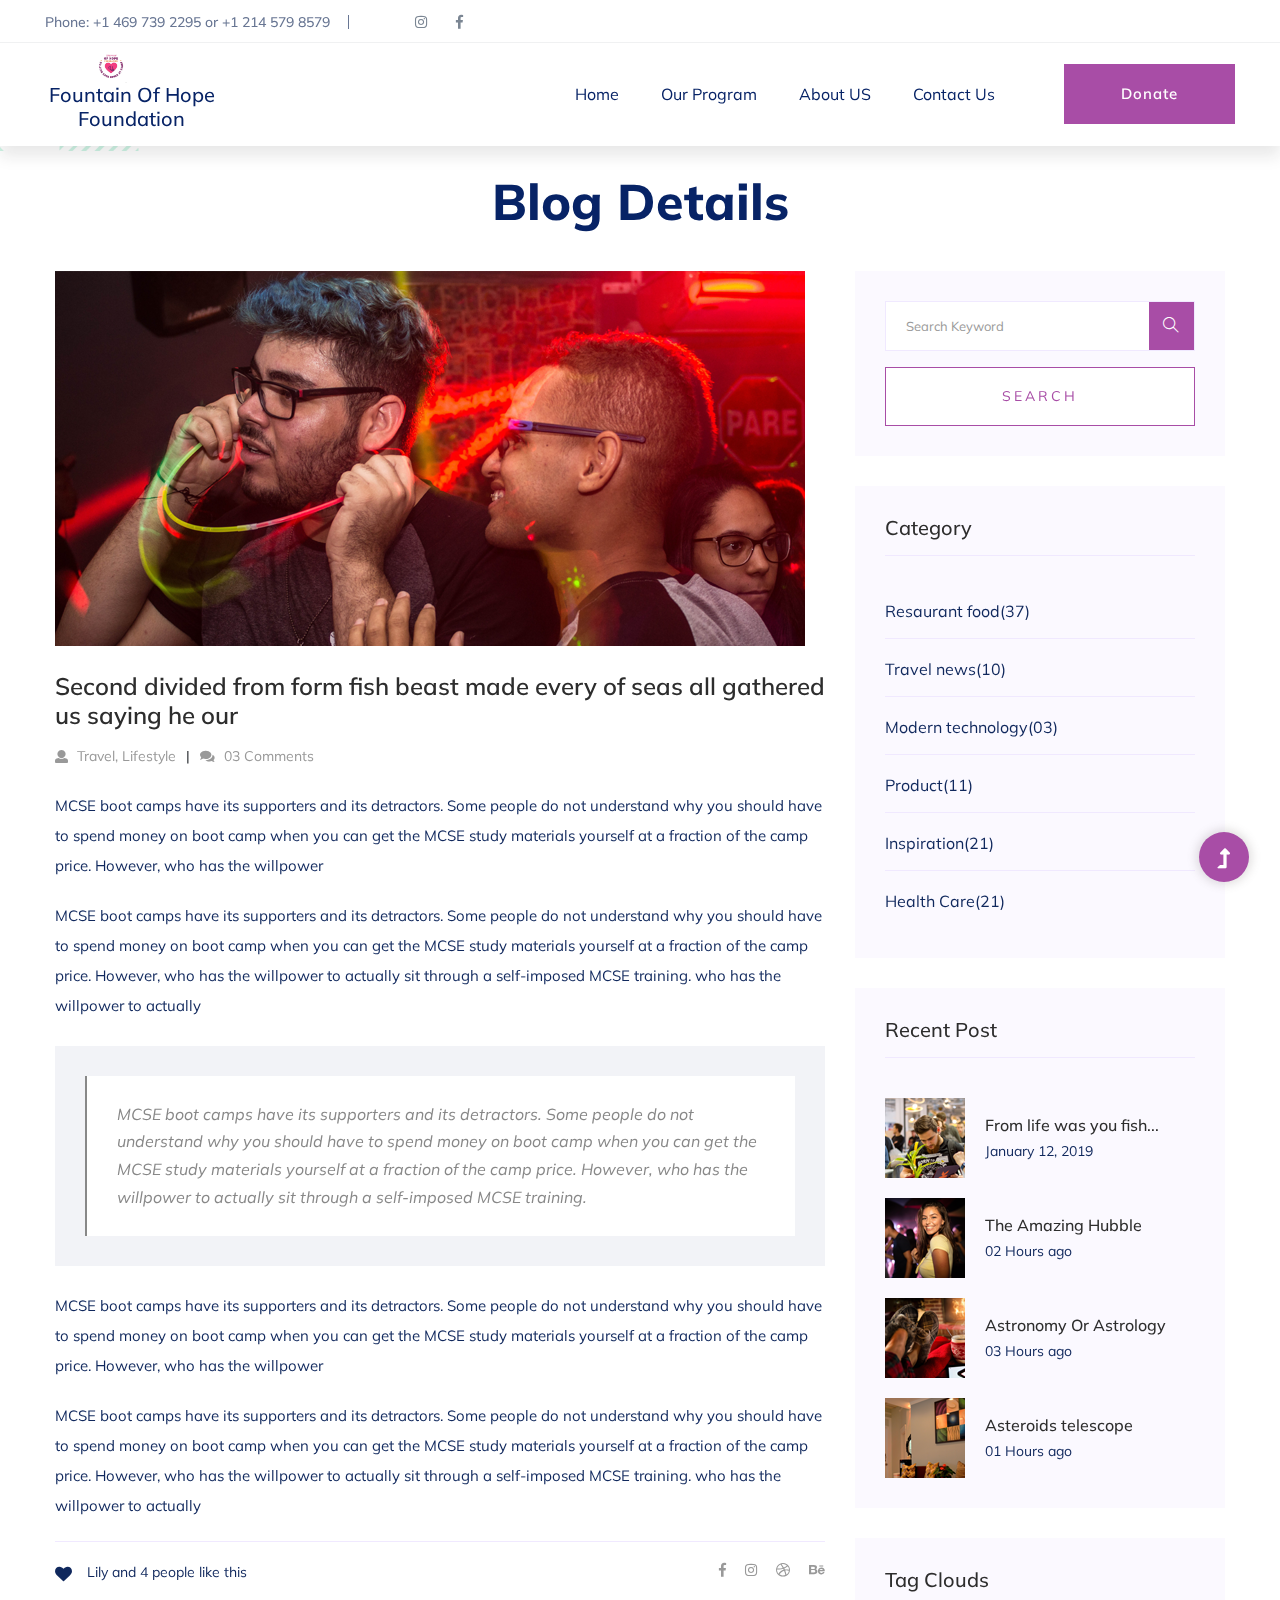
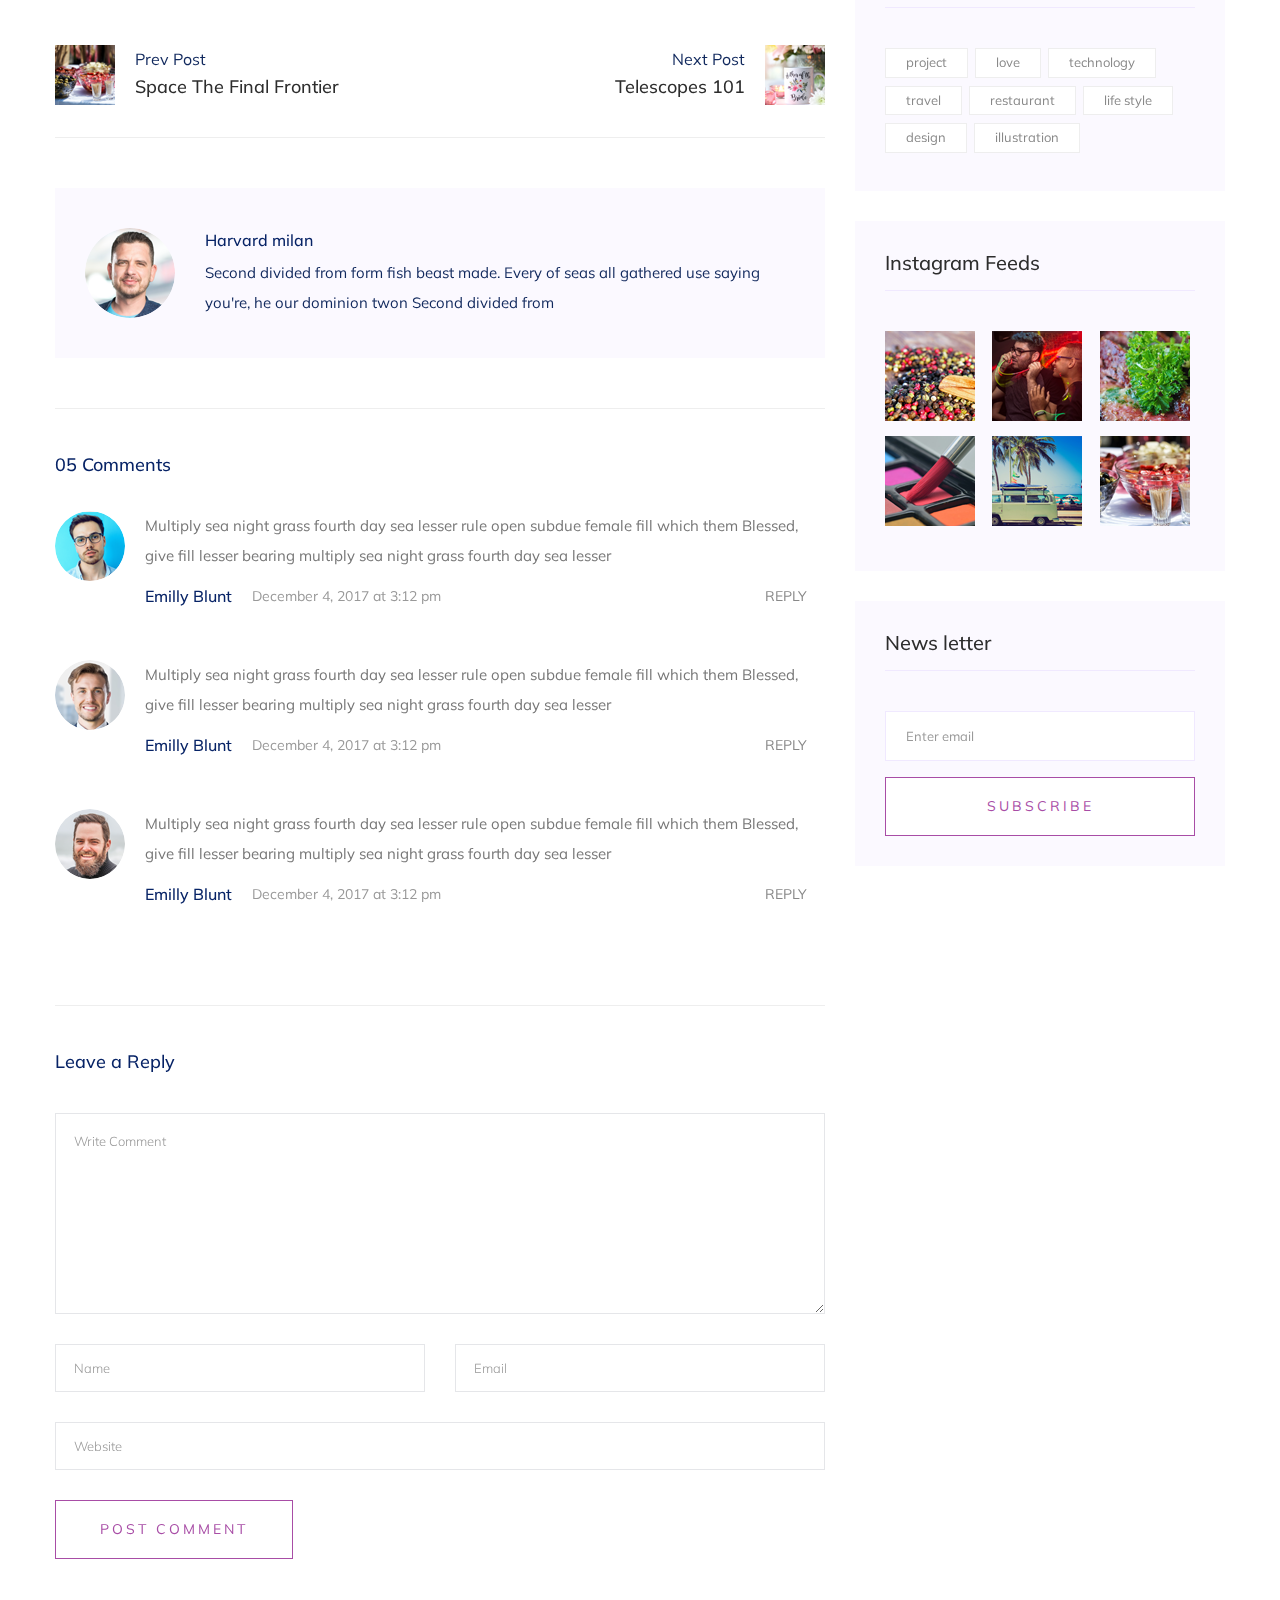
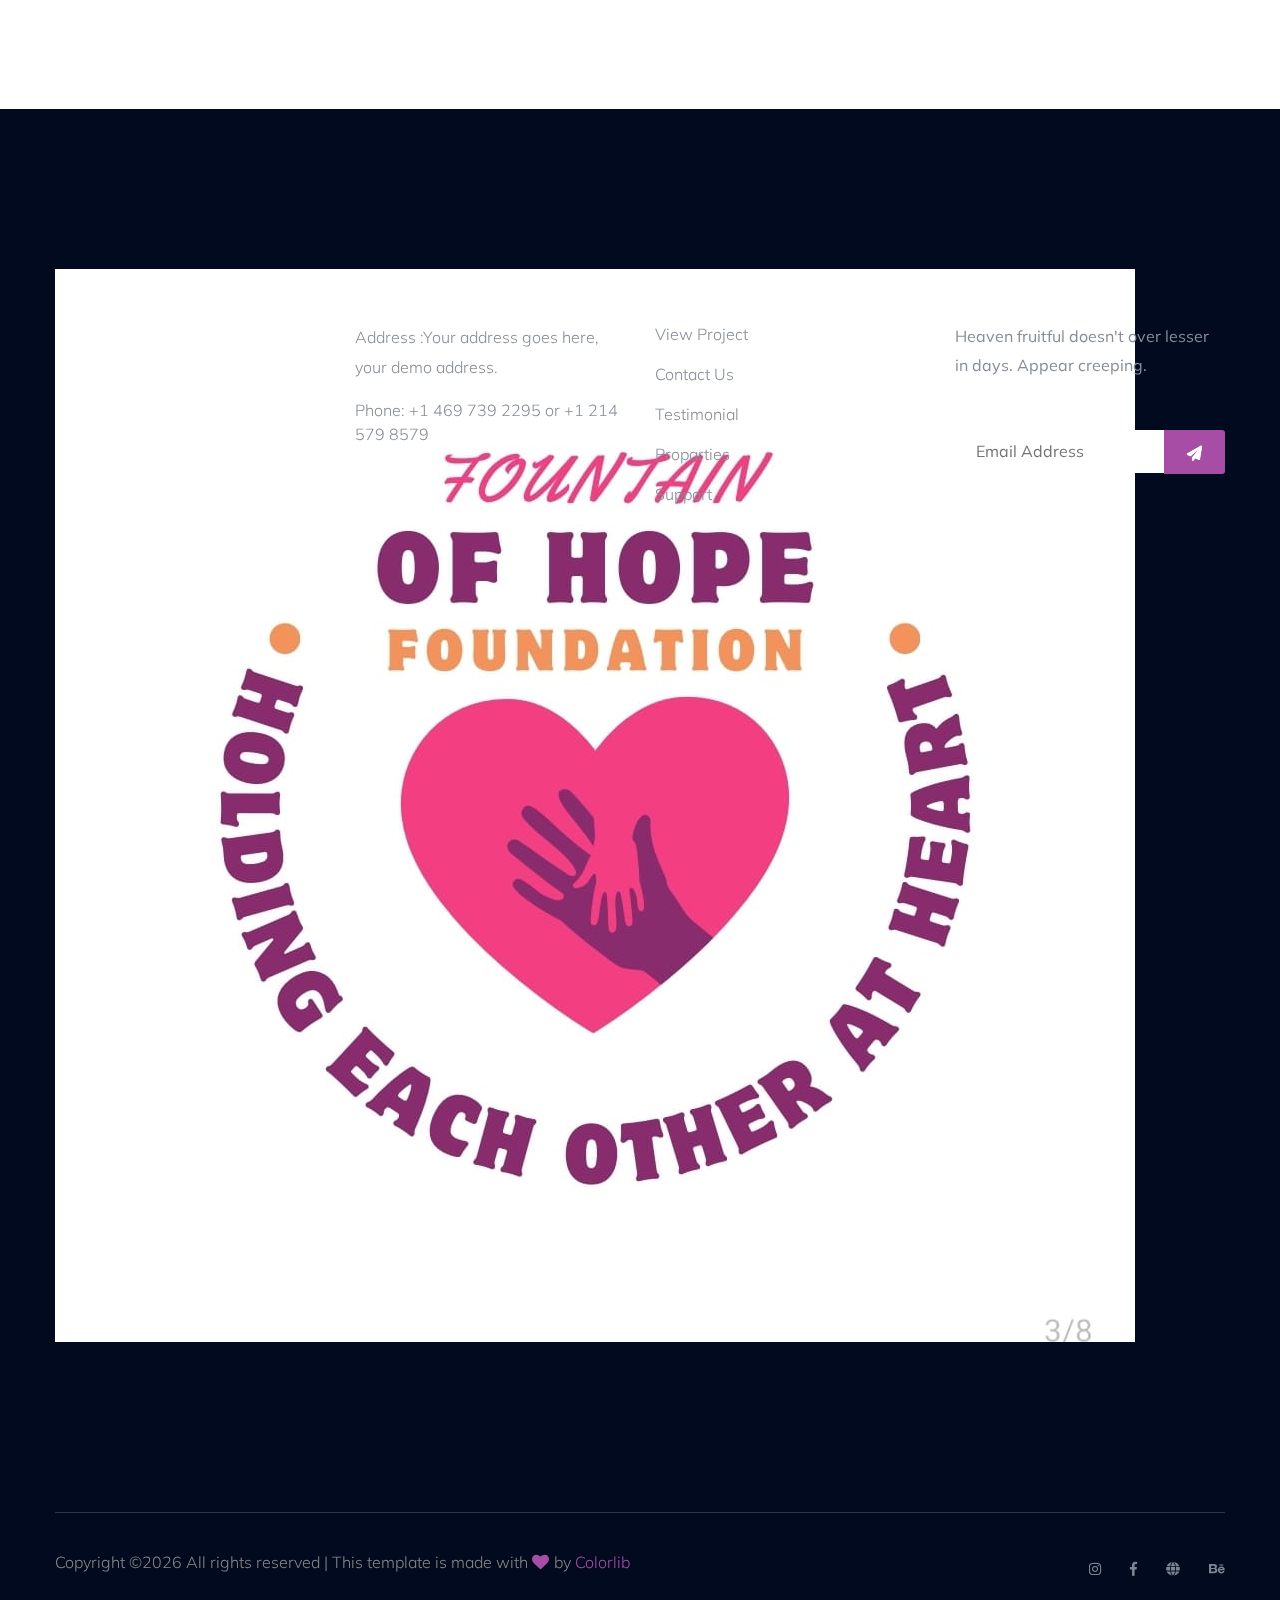
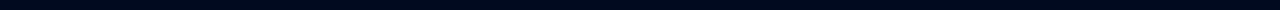
<file: blog_details.html>
<!doctype html>
<html class="no-js" lang="zxx">
<head>
   <meta charset="utf-8">
   <meta http-equiv="x-ua-compatible" content="ie=edge">
   <title>Fountain of hope FOUNDATION FOR GIRLS AND WOMEN</title>
   <meta name="description" content="">
   <meta name="viewport" content="width=device-width, initial-scale=1">
   <link rel="shortcut icon" type="image/x-icon" href="./assets/img/logo/Logou.jpg">

  <!-- CSS here -->
   <link rel="stylesheet" href="assets/css/bootstrap.min.css">
   <link rel="stylesheet" href="assets/css/owl.carousel.min.css">
   <link rel="stylesheet" href="assets/css/slicknav.css">
   <link rel="stylesheet" href="assets/css/animate.min.css">
   <link rel="stylesheet" href="assets/css/hamburgers.min.css">
   <link rel="stylesheet" href="assets/css/magnific-popup.css">
   <link rel="stylesheet" href="assets/css/fontawesome-all.min.css">
   <link rel="stylesheet" href="assets/css/themify-icons.css">
   <link rel="stylesheet" href="assets/css/slick.css">
   <link rel="stylesheet" href="assets/css/nice-select.css">
   <link rel="stylesheet" href="assets/css/style.css">
</head>

<body>
   <!--? Preloader Start -->
   <div id="preloader-active">
      <div class="preloader d-flex align-items-center justify-content-center">
          <div class="preloader-inner position-relative">
              <div class="preloader-circle"></div>
              <div class="preloader-img pere-text">
                  <img src="./assets/img/logo/Logou.jpg" alt="">
              </div>
          </div>
      </div>
   </div>
   <!-- Preloader Start -->
   <header>
    <!-- Header Start -->
    <div class="header-area">
        <div class="main-header ">
            <div class="header-top d-none d-lg-block">
                <div class="container-fluid">
                    <div class="col-xl-12">
                        <div class="row d-flex justify-content-between align-items-center">
                            <div class="header-info-left d-flex">
                                <ul>
                                    <li>Phone: +1 469 739 2295 or +1 214 579 8579</li>
                                    <li></li>
                                </ul>
                                <div class="header-social">
                                    <ul>
                                        <li><a href="https://www.instagram.com/fountainofhope/"><i
                                                class="fab fa-instagram"></i></a></li>
                                        <li><a href="https://www.facebook.com/fountainofhope/"><i
                                                class="fab fa-facebook-f"></i></a></li>
                                    </ul>
                                </div>
                            </div>
                        </div>
                    </div>
                </div>
            </div>
            <div class="header-bottom  header-sticky">
                <div class="container-fluid">
                    <div class="row align-items-center">
                        <!-- Logo -->
                        <div class="col-xl-2 col-lg-2 col-md-2">
                            <div class="logo">
                                <a href="index.html"><img src="./assets/img/logo/Logou.jpg" alt=""
                                                          style="width: 132px; height: 34px; object-fit: contain;"></a>
                                <center><h5>Fountain Of Hope Foundation</h5></center>

                            </div>
                        </div>
                        <div class="col-xl-10 col-lg-10 col-md-10">

                            <div class="menu-wrapper  d-flex align-items-center justify-content-end">
                                <!-- Main-menu -->
                                <div class="main-menu d-none d-lg-block">
                                    <nav>
                                        <ul id="navigation">
                                            <li><a href="index.html">Home</a></li>
                                            <li><a href="#">Our Program</a>
                                                <ul class="submenu">
                                                    <li><a href="program_clean_water.html">Hope for clean water the
                                                        biggest family concern</a></li>
                                                    <li><a href="program_entrepreneur.html">Hope of Entrepreneurship
                                                        Training and micro-finance project</a></li>
                                                    <li><a href="program_girl_mentorship.html">Girls Mentorship
                                                        Program</a></li>
                                                    <li><a href="program_gender_violence.html">Tackling Gender-Based
                                                        Violence</a></li>
                                                </ul>
                                            </li>
                                            <li><a href="#">About US</a>
                                                <ul class="submenu">
                                                    <li><a href="about.html">Who We Are</a></li>
                                                    <li><a href="our_story.html">Our Story</a></li>
                                                    <li><a href="board.html">Our Board</a></li>
                                                    <li><a href="administrative_staff.html">Administrative Staff</a>
                                                    </li>
                                                </ul>
                                            </li>
                                            <li><a href="contact.html">Contact Us</a></li>
                                        </ul>
                                    </nav>
                                </div>
                                <!-- Header-btn -->
                                <div class="header-right-btn d-none d-lg-block ml-20">
                                    <a href="contact.html" class="btn header-btn">Donate</a>
                                </div>
                            </div>
                        </div>
                        <!-- Mobile Menu -->
                        <div class="col-12">
                            <div class="mobile_menu d-block d-lg-none"></div>
                        </div>
                    </div>
                </div>
            </div>
        </div>
    </div>
    <!-- Header End -->
</header>
   <main>
      <!--? Hero Start -->
      <div class="slider-area2">
         <div class="slider-height2 d-flex align-items-center">
               <div class="container">
                  <div class="row">
                     <div class="col-xl-12">
                           <div class="hero-cap hero-cap2 pt-20 text-center">
                              <h2>Blog Details</h2>
                           </div>
                     </div>
                  </div>
               </div>
         </div>
      </div>
      <!-- Hero End -->
      <!--? Blog Area Start -->
      <section class="blog_area single-post-area section-padding">
         <div class="container">
            <div class="row">
               <div class="col-lg-8 posts-list">
                  <div class="single-post">
                     <div class="feature-img">
                        <img class="img-fluid" src="assets/img/blog/single_blog_1.png" alt="">
                     </div>
                     <div class="blog_details">
                        <h2 style="color: #2d2d2d;">Second divided from form fish beast made every of seas
                           all gathered us saying he our
                        </h2>
                        <ul class="blog-info-link mt-3 mb-4">
                           <li><a href="#"><i class="fa fa-user"></i> Travel, Lifestyle</a></li>
                           <li><a href="#"><i class="fa fa-comments"></i> 03 Comments</a></li>
                        </ul>
                        <p class="excert">
                           MCSE boot camps have its supporters and its detractors. Some people do not understand why you
                           should have to spend money on boot camp when you can get the MCSE study materials yourself at a
                           fraction of the camp price. However, who has the willpower
                        </p>
                        <p>
                           MCSE boot camps have its supporters and its detractors. Some people do not understand why you
                           should have to spend money on boot camp when you can get the MCSE study materials yourself at a
                           fraction of the camp price. However, who has the willpower to actually sit through a
                           self-imposed MCSE training. who has the willpower to actually
                        </p>
                        <div class="quote-wrapper">
                           <div class="quotes">
                              MCSE boot camps have its supporters and its detractors. Some people do not understand why you
                              should have to spend money on boot camp when you can get the MCSE study materials yourself at
                              a fraction of the camp price. However, who has the willpower to actually sit through a
                              self-imposed MCSE training.
                           </div>
                        </div>
                        <p>
                           MCSE boot camps have its supporters and its detractors. Some people do not understand why you
                           should have to spend money on boot camp when you can get the MCSE study materials yourself at a
                           fraction of the camp price. However, who has the willpower
                        </p>
                        <p>
                           MCSE boot camps have its supporters and its detractors. Some people do not understand why you
                           should have to spend money on boot camp when you can get the MCSE study materials yourself at a
                           fraction of the camp price. However, who has the willpower to actually sit through a
                           self-imposed MCSE training. who has the willpower to actually
                        </p>
                     </div>
                  </div>
                  <div class="navigation-top">
                     <div class="d-sm-flex justify-content-between text-center">
                        <p class="like-info"><span class="align-middle"><i class="fa fa-heart"></i></span> Lily and 4
                           people like this</p>
                        <div class="col-sm-4 text-center my-2 my-sm-0">
                           <!-- <p class="comment-count"><span class="align-middle"><i class="fa fa-comment"></i></span> 06 Comments</p> -->
                        </div>
                        <ul class="social-icons">
                           <li><a href="https://www.facebook.com/fountainofhope/"><i class="fab fa-facebook-f"></i></a></li>
                           <li><a href="https://www.instagram.com/fountainofhope/"><i class="fab fa-instagram"></i></a></li>
                           <li><a href="#"><i class="fab fa-dribbble"></i></a></li>
                           <li><a href="#"><i class="fab fa-behance"></i></a></li>
                        </ul>
                     </div>
                     <div class="navigation-area">
                        <div class="row">
                           <div
                              class="col-lg-6 col-md-6 col-12 nav-left flex-row d-flex justify-content-start align-items-center">
                              <div class="thumb">
                                 <a href="#">
                                    <img class="img-fluid" src="assets/img/post/preview.png" alt="">
                                 </a>
                              </div>
                              <div class="arrow">
                                 <a href="#">
                                    <span class="lnr text-white ti-arrow-left"></span>
                                 </a>
                              </div>
                              <div class="detials">
                                 <p>Prev Post</p>
                                 <a href="#">
                                    <h4 style="color: #2d2d2d;">Space The Final Frontier</h4>
                                 </a>
                              </div>
                           </div>
                           <div
                              class="col-lg-6 col-md-6 col-12 nav-right flex-row d-flex justify-content-end align-items-center">
                              <div class="detials">
                                 <p>Next Post</p>
                                 <a href="#">
                                    <h4 style="color: #2d2d2d;">Telescopes 101</h4>
                                 </a>
                              </div>
                              <div class="arrow">
                                 <a href="#">
                                    <span class="lnr text-white ti-arrow-right"></span>
                                 </a>
                              </div>
                              <div class="thumb">
                                 <a href="#">
                                    <img class="img-fluid" src="assets/img/post/next.png" alt="">
                                 </a>
                              </div>
                           </div>
                        </div>
                     </div>
                  </div>
                  <div class="blog-author">
                     <div class="media align-items-center">
                        <img src="assets/img/blog/author.png" alt="">
                        <div class="media-body">
                           <a href="#">
                              <h4>Harvard milan</h4>
                           </a>
                           <p>Second divided from form fish beast made. Every of seas all gathered use saying you're, he
                              our dominion twon Second divided from</p>
                        </div>
                     </div>
                  </div>
                  <div class="comments-area">
                     <h4>05 Comments</h4>
                     <div class="comment-list">
                        <div class="single-comment justify-content-between d-flex">
                           <div class="user justify-content-between d-flex">
                              <div class="thumb">
                                 <img src="assets/img/blog/comment_1.png" alt="">
                              </div>
                              <div class="desc">
                                 <p class="comment">
                                    Multiply sea night grass fourth day sea lesser rule open subdue female fill which them
                                    Blessed, give fill lesser bearing multiply sea night grass fourth day sea lesser
                                 </p>
                                 <div class="d-flex justify-content-between">
                                    <div class="d-flex align-items-center">
                                       <h5>
                                          <a href="#">Emilly Blunt</a>
                                       </h5>
                                       <p class="date">December 4, 2017 at 3:12 pm </p>
                                    </div>
                                    <div class="reply-btn">
                                       <a href="#" class="btn-reply text-uppercase">reply</a>
                                    </div>
                                 </div>
                              </div>
                           </div>
                        </div>
                     </div>
                     <div class="comment-list">
                        <div class="single-comment justify-content-between d-flex">
                           <div class="user justify-content-between d-flex">
                              <div class="thumb">
                                 <img src="assets/img/blog/comment_2.png" alt="">
                              </div>
                              <div class="desc">
                                 <p class="comment">
                                    Multiply sea night grass fourth day sea lesser rule open subdue female fill which them
                                    Blessed, give fill lesser bearing multiply sea night grass fourth day sea lesser
                                 </p>
                                 <div class="d-flex justify-content-between">
                                    <div class="d-flex align-items-center">
                                       <h5>
                                          <a href="#">Emilly Blunt</a>
                                       </h5>
                                       <p class="date">December 4, 2017 at 3:12 pm </p>
                                    </div>
                                    <div class="reply-btn">
                                       <a href="#" class="btn-reply text-uppercase">reply</a>
                                    </div>
                                 </div>
                              </div>
                           </div>
                        </div>
                     </div>
                     <div class="comment-list">
                        <div class="single-comment justify-content-between d-flex">
                           <div class="user justify-content-between d-flex">
                              <div class="thumb">
                                 <img src="assets/img/blog/comment_3.png" alt="">
                              </div>
                              <div class="desc">
                                 <p class="comment">
                                    Multiply sea night grass fourth day sea lesser rule open subdue female fill which them
                                    Blessed, give fill lesser bearing multiply sea night grass fourth day sea lesser
                                 </p>
                                 <div class="d-flex justify-content-between">
                                    <div class="d-flex align-items-center">
                                       <h5>
                                          <a href="#">Emilly Blunt</a>
                                       </h5>
                                       <p class="date">December 4, 2017 at 3:12 pm </p>
                                    </div>
                                    <div class="reply-btn">
                                       <a href="#" class="btn-reply text-uppercase">reply</a>
                                    </div>
                                 </div>
                              </div>
                           </div>
                        </div>
                     </div>
                  </div>
                  <div class="comment-form">
                     <h4>Leave a Reply</h4>
                     <form class="form-contact comment_form" action="#" id="commentForm">
                        <div class="row">
                           <div class="col-12">
                              <div class="form-group">
                                 <textarea class="form-control w-100" name="comment" id="comment" cols="30" rows="9"
                                    placeholder="Write Comment"></textarea>
                              </div>
                           </div>
                           <div class="col-sm-6">
                              <div class="form-group">
                                 <input class="form-control" name="name" id="name" type="text" placeholder="Name">
                              </div>
                           </div>
                           <div class="col-sm-6">
                              <div class="form-group">
                                 <input class="form-control" name="email" id="email" type="email" placeholder="Email">
                              </div>
                           </div>
                           <div class="col-12">
                              <div class="form-group">
                                 <input class="form-control" name="website" id="website" type="text" placeholder="Website">
                              </div>
                           </div>
                        </div>
                        <div class="form-group">
                           <button type="submit" class="button button-contactForm btn_1 boxed-btn">Post Comment</button>
                        </div>
                     </form>
                  </div>
               </div>
               <div class="col-lg-4">
                  <div class="blog_right_sidebar">
                     <aside class="single_sidebar_widget search_widget">
                        <form action="#">
                           <div class="form-group">
                              <div class="input-group mb-3">
                                 <input type="text" class="form-control" placeholder='Search Keyword'
                                    onfocus="this.placeholder = ''" onblur="this.placeholder = 'Search Keyword'">
                                 <div class="input-group-append">
                                    <button class="btns" type="button"><i class="ti-search"></i></button>
                                 </div>
                              </div>
                           </div>
                           <button class="button rounded-0 primary-bg text-white w-100 btn_1 boxed-btn"
                              type="submit">Search</button>
                        </form>
                     </aside>
                     <aside class="single_sidebar_widget post_category_widget">
                        <h4 class="widget_title" style="color: #2d2d2d;">Category</h4>
                        <ul class="list cat-list">
                           <li>
                              <a href="#" class="d-flex">
                                 <p>Resaurant food</p>
                                 <p>(37)</p>
                              </a>
                           </li>
                           <li>
                              <a href="#" class="d-flex">
                                 <p>Travel news</p>
                                 <p>(10)</p>
                              </a>
                           </li>
                           <li>
                              <a href="#" class="d-flex">
                                 <p>Modern technology</p>
                                 <p>(03)</p>
                              </a>
                           </li>
                           <li>
                              <a href="#" class="d-flex">
                                 <p>Product</p>
                                 <p>(11)</p>
                              </a>
                           </li>
                           <li>
                              <a href="#" class="d-flex">
                                 <p>Inspiration</p>
                                 <p>(21)</p>
                              </a>
                           </li>
                           <li>
                              <a href="#" class="d-flex">
                                 <p>Health Care</p>
                                 <p>(21)</p>
                              </a>
                           </li>
                        </ul>
                     </aside>
                     <aside class="single_sidebar_widget popular_post_widget">
                        <h3 class="widget_title" style="color: #2d2d2d;">Recent Post</h3>
                        <div class="media post_item">
                           <img src="assets/img/post/post_1.png" alt="post">
                           <div class="media-body">
                              <a href="blog_details.html">
                                 <h3 style="color: #2d2d2d;">From life was you fish...</h3>
                              </a>
                              <p>January 12, 2019</p>
                           </div>
                        </div>
                        <div class="media post_item">
                           <img src="assets/img/post/post_2.png" alt="post">
                           <div class="media-body">
                              <a href="blog_details.html">
                                 <h3 style="color: #2d2d2d;">The Amazing Hubble</h3>
                              </a>
                              <p>02 Hours ago</p>
                           </div>
                        </div>
                        <div class="media post_item">
                           <img src="assets/img/post/post_3.png" alt="post">
                           <div class="media-body">
                              <a href="blog_details.html">
                                 <h3 style="color: #2d2d2d;">Astronomy Or Astrology</h3>
                              </a>
                              <p>03 Hours ago</p>
                           </div>
                        </div>
                        <div class="media post_item">
                           <img src="assets/img/post/post_4.png" alt="post">
                           <div class="media-body">
                              <a href="blog_details.html">
                                 <h3 style="color: #2d2d2d;">Asteroids telescope</h3>
                              </a>
                              <p>01 Hours ago</p>
                           </div>
                        </div>
                     </aside>
                     <aside class="single_sidebar_widget tag_cloud_widget">
                        <h4 class="widget_title" style="color: #2d2d2d;">Tag Clouds</h4>
                        <ul class="list">
                           <li>
                              <a href="#">project</a>
                           </li>
                           <li>
                              <a href="#">love</a>
                           </li>
                           <li>
                              <a href="#">technology</a>
                           </li>
                           <li>
                              <a href="#">travel</a>
                           </li>
                           <li>
                              <a href="#">restaurant</a>
                           </li>
                           <li>
                              <a href="#">life style</a>
                           </li>
                           <li>
                              <a href="#">design</a>
                           </li>
                           <li>
                              <a href="#">illustration</a>
                           </li>
                        </ul>
                     </aside>
                     <aside class="single_sidebar_widget instagram_feeds">
                        <h4 class="widget_title" style="color: #2d2d2d;">Instagram Feeds</h4>
                        <ul class="instagram_row flex-wrap">
                           <li>
                              <a href="#">
                                 <img class="img-fluid" src="assets/img/post/post_5.png" alt="">
                              </a>
                           </li>
                           <li>
                              <a href="#">
                                 <img class="img-fluid" src="assets/img/post/post_6.png" alt="">
                              </a>
                           </li>
                           <li>
                              <a href="#">
                                 <img class="img-fluid" src="assets/img/post/post_7.png" alt="">
                              </a>
                           </li>
                           <li>
                              <a href="#">
                                 <img class="img-fluid" src="assets/img/post/post_8.png" alt="">
                              </a>
                           </li>
                           <li>
                              <a href="#">
                                 <img class="img-fluid" src="assets/img/post/post_9.png" alt="">
                              </a>
                           </li>
                           <li>
                              <a href="#">
                                 <img class="img-fluid" src="assets/img/post/post_10.png" alt="">
                              </a>
                           </li>
                        </ul>
                     </aside>
                     <aside class="single_sidebar_widget newsletter_widget">
                        <h4 class="widget_title" style="color: #2d2d2d;">News letter</h4>
                        <form action="#">
                           <div class="form-group">
                              <input type="email" class="form-control" onfocus="this.placeholder = ''"
                                 onblur="this.placeholder = 'Enter email'" placeholder='Enter email' required>
                           </div>
                           <button class="button rounded-0 primary-bg text-white w-100 btn_1 boxed-btn" type="submit">Subscribe</button>
                        </form>
                     </aside>
                  </div>
               </div>
            </div>
         </div>
      </section>
      <!-- Blog Area End -->
   </main>
   <footer>
      <div class="footer-wrapper section-bg2" data-background="assets/img/gallery/footer_bg.png">
          <!-- Footer Top-->
          <div class="footer-area footer-padding">
              <div class="container">
                  <div class="row d-flex justify-content-between">
                      <div class="col-xl-3 col-lg-3 col-md-4 col-sm-6">
                      <div class="single-footer-caption mb-50">
                          <div class="single-footer-caption mb-30">
                              <div class="footer-tittle">
                                  <div class="footer-logo mb-20">
                                      <a href="index.html"><img src="./assets/img/logo/Logou.jpg" alt=""></a>
                                  </div>
                              </div>
                          </div>
                      </div>
                      </div>
                      <div class="col-xl-3 col-lg-3 col-md-4 col-sm-5">
                          <div class="single-footer-caption mb-50">
                              <div class="footer-tittle">
                                  <h4>Contact Info</h4>
                                  <ul>
                                      <li>
                                          <p>Address :Your address goes here, your demo address.</p>
                                      </li>
                                      <li><a href="#">Phone: +1 469 739 2295 or +1 214 579 8579</a></li>
                                      <li><a href="#"></a></li>
                                  </ul>
                              </div>

                          </div>
                      </div>
                      <div class="col-xl-3 col-lg-3 col-md-4 col-sm-5">
                          <div class="single-footer-caption mb-50">
                              <div class="footer-tittle">
                                  <h4>Important Link</h4>
                                  <ul>
                                      <li><a href="#"> View Project</a></li>
                                      <li><a href="#">Contact Us</a></li>
                                      <li><a href="#">Testimonial</a></li>
                                      <li><a href="#">Proparties</a></li>
                                      <li><a href="#">Support</a></li>
                                  </ul>
                              </div>
                          </div>
                      </div>
                      <div class="col-xl-3 col-lg-3 col-md-4 col-sm-5">
                          <div class="single-footer-caption mb-50">
                              <div class="footer-tittle">
                                  <h4>News letter</h4>
                                  <div class="footer-pera footer-pera2">
                                  <p>Heaven fruitful doesn't over lesser in days. Appear creeping.</p>
                              </div>
                              <!-- Form -->
                              <div class="footer-form" >
                                  <div id="mc_embed_signup">
                                      <form target="_blank" action="#"
                                      method="get" class="subscribe_form relative mail_part">
                                          <input type="email" name="email" id="newsletter-form-email" placeholder="Email Address"
                                          class="placeholder hide-on-focus" onfocus="this.placeholder = ''"
                                          onblur="this.placeholder = ' Email Address '">
                                          <div class="form-icon">
                                              <button type="submit" name="submit" id="newsletter-submit"
                                              class="email_icon newsletter-submit button-contactForm"><img src="assets/img/gallery/form.png" alt=""></button>
                                          </div>
                                          <div class="mt-10 info"></div>
                                      </form>
                                  </div>
                              </div>
                              </div>
                          </div>
                      </div>
                  </div>
              </div>
          </div>
          <!-- footer-bottom -->
          <div class="footer-bottom-area">
              <div class="container">
                  <div class="footer-border">
                      <div class="row d-flex justify-content-between align-items-center">
                          <div class="col-xl-10 col-lg-9 ">
                              <div class="footer-copy-right">
                                  <p><!-- Link back to Colorlib can't be removed. Template is licensed under CC BY 3.0. -->
  Copyright &copy;<script>document.write(new Date().getFullYear());</script> All rights reserved | This template is made with <i class="fa fa-heart" aria-hidden="true"></i> by <a href="https://colorlib.com" target="_blank">Colorlib</a>
  <!-- Link back to Colorlib can't be removed. Template is licensed under CC BY 3.0. --></p>
                              </div>
                          </div>
                          <div class="col-xl-2 col-lg-3">
                              <div class="footer-social f-right">
                                  <a href="https://www.instagram.com/fountainofhope/"><i class="fab fa-instagram"></i></a>
                                  <a  href="https://www.facebook.com/fountainofhope/"><i class="fab fa-facebook-f"></i></a>
                                  <a href="#"><i class="fas fa-globe"></i></a>
                                  <a href="#"><i class="fab fa-behance"></i></a>
                              </div>
                          </div>
                      </div>
                  </div>
              </div>
          </div>
      </div>
  </footer>
   <!-- Scroll Up -->
   <div id="back-top" >
         <a title="Go to Top" href="#"> <i class="fas fa-level-up-alt"></i></a>
   </div>

      <!-- JS here -->

      <script src="./assets/js/vendor/modernizr-3.5.0.min.js"></script>
      <!-- Jquery, Popper, Bootstrap -->
      <script src="./assets/js/vendor/jquery-1.12.4.min.js"></script>
      <script src="./assets/js/popper.min.js"></script>
      <script src="./assets/js/bootstrap.min.js"></script>
      <!-- Jquery Mobile Menu -->
      <script src="./assets/js/jquery.slicknav.min.js"></script>

      <!-- Jquery Slick , Owl-Carousel Plugins -->
      <script src="./assets/js/owl.carousel.min.js"></script>
      <script src="./assets/js/slick.min.js"></script>
      <!-- One Page, Animated-HeadLin -->
      <script src="./assets/js/wow.min.js"></script>
      <script src="./assets/js/animated.headline.js"></script>
      <script src="./assets/js/jquery.magnific-popup.js"></script>

      <!-- Date Picker -->
      <script src="./assets/js/gijgo.min.js"></script>
      <!-- Nice-select, sticky -->
      <script src="./assets/js/jquery.nice-select.min.js"></script>
      <script src="./assets/js/jquery.sticky.js"></script>
      
      <!-- counter , waypoint,Hover Direction -->
      <script src="./assets/js/jquery.counterup.min.js"></script>
      <script src="./assets/js/waypoints.min.js"></script>
      <script src="./assets/js/jquery.countdown.min.js"></script>
      <script src="./assets/js/hover-direction-snake.min.js"></script>

      <!-- contact js -->
      <script src="./assets/js/contact.js"></script>
      <script src="./assets/js/jquery.form.js"></script>
      <script src="./assets/js/jquery.validate.min.js"></script>
      <script src="./assets/js/mail-script.js"></script>
      <script src="./assets/js/jquery.ajaxchimp.min.js"></script>
      
      <!-- Jquery Plugins, main Jquery -->	
      <script src="./assets/js/plugins.js"></script>
      <script src="./assets/js/main.js"></script>
      
   </body>
</html>
</file>
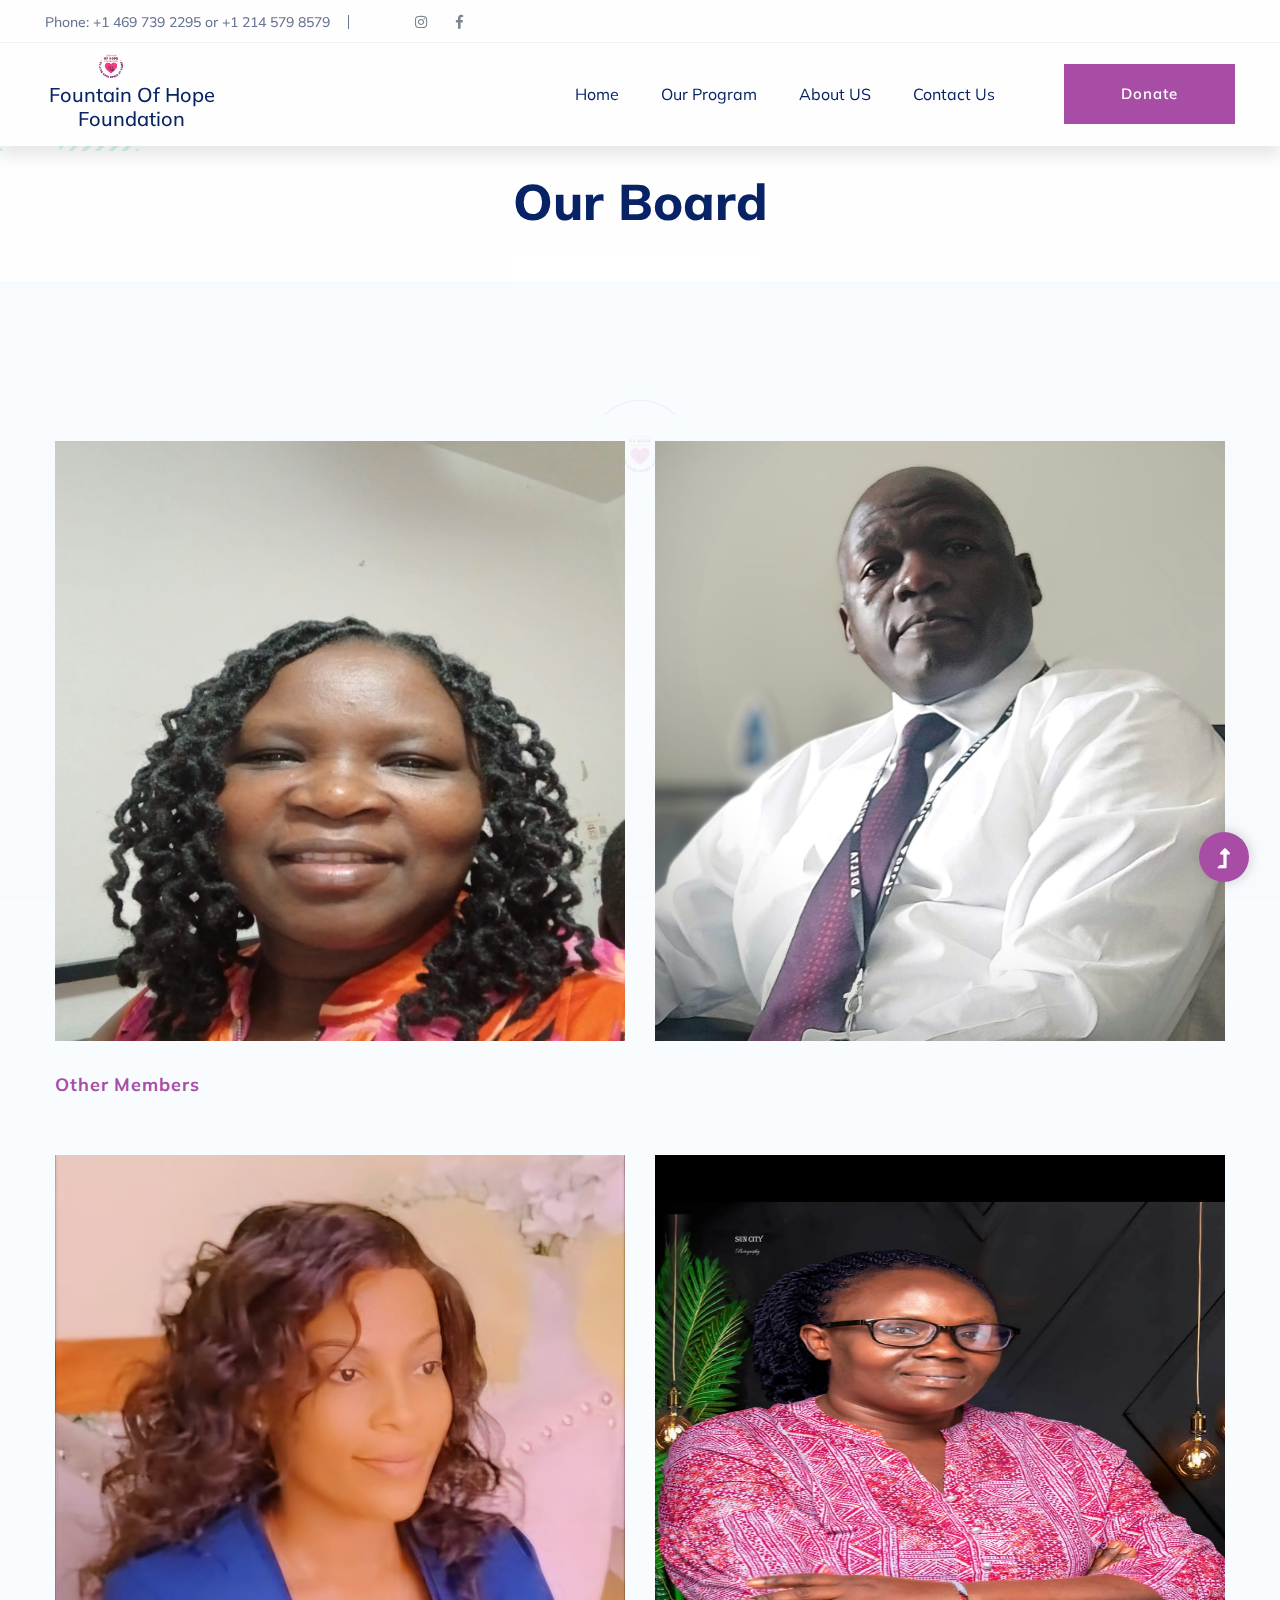
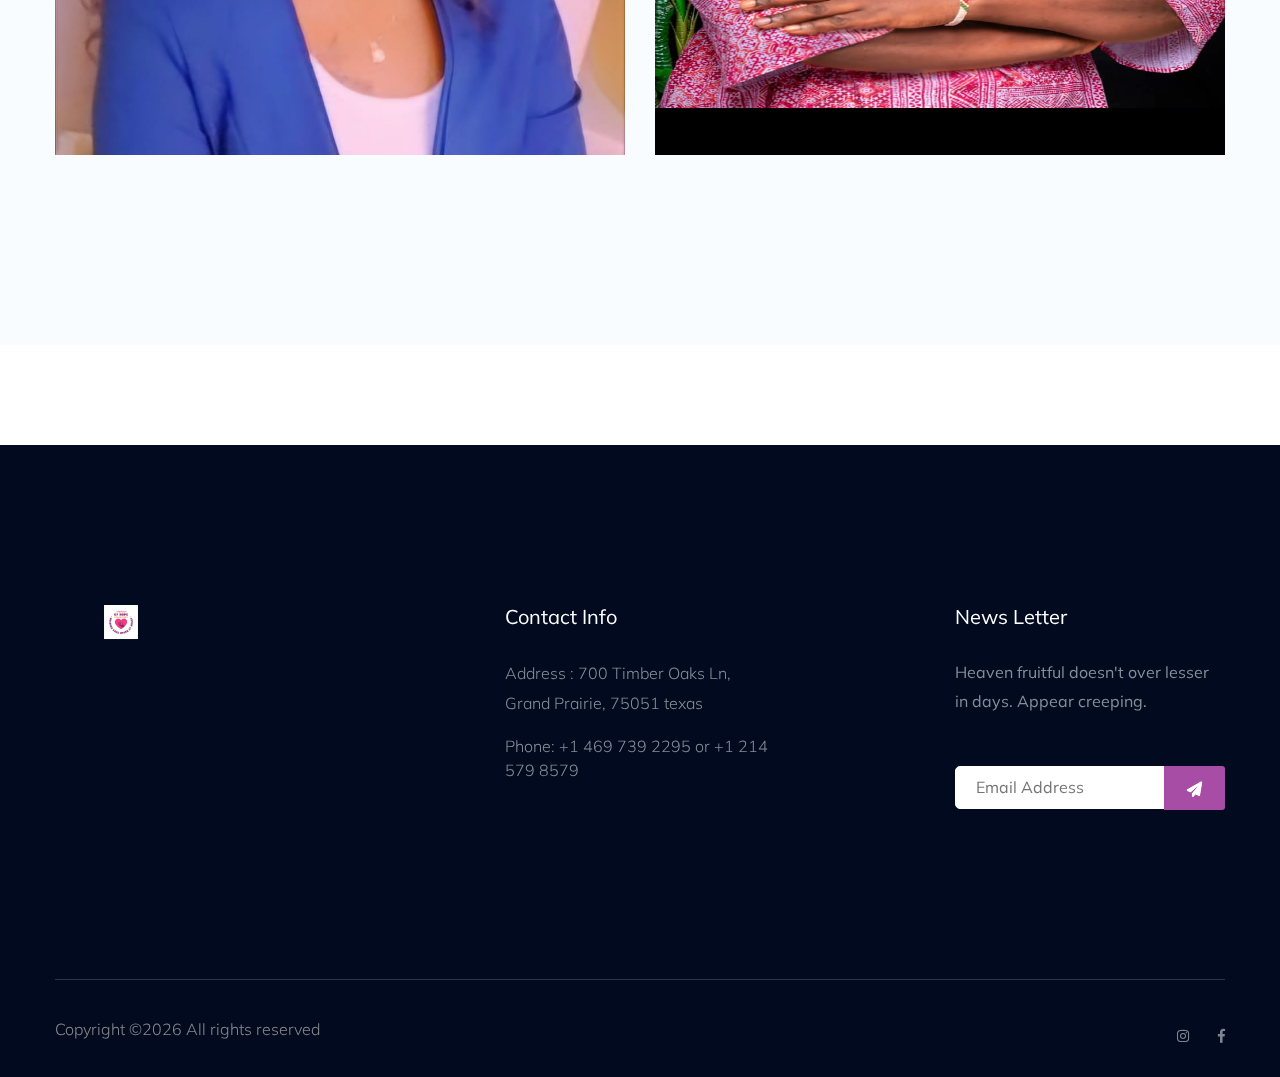
<file: board.html>
<!doctype html>
<html class="no-js" lang="zxx">
<head>
    <meta charset="utf-8">
    <meta http-equiv="x-ua-compatible" content="ie=edge">
    <title>Fountain of hope FOUNDATION FOR GIRLS AND WOMEN</title>
    <meta name="description" content="">
    <meta name="viewport" content="width=device-width, initial-scale=1">
    <link rel="shortcut icon" type="image/x-icon" href="./assets/img/logo/Logou.jpg">

    <!-- CSS here -->
    <link rel="stylesheet" href="assets/css/bootstrap.min.css">
    <link rel="stylesheet" href="assets/css/owl.carousel.min.css">
    <link rel="stylesheet" href="assets/css/slicknav.css">
    <link rel="stylesheet" href="assets/css/animate.min.css">
    <link rel="stylesheet" href="assets/css/hamburgers.min.css">
    <link rel="stylesheet" href="assets/css/magnific-popup.css">
    <link rel="stylesheet" href="assets/css/fontawesome-all.min.css">
    <link rel="stylesheet" href="assets/css/themify-icons.css">
    <link rel="stylesheet" href="assets/css/themify-icons.css">
    <link rel="stylesheet" href="assets/css/slick.css">
    <link rel="stylesheet" href="assets/css/nice-select.css">
    <link rel="stylesheet" href="assets/css/style.css">
</head>
<!--? Preloader Start -->
<div id="preloader-active">
    <div class="preloader d-flex align-items-center justify-content-center">
        <div class="preloader-inner position-relative">
            <div class="preloader-circle"></div>
            <div class="preloader-img pere-text">
                <img src="./assets/img/logo/Logou.jpg" alt="">
            </div>
        </div>
    </div>
</div>
<!-- Preloader Start -->
<header>
    <!-- Header Start -->
    <div class="header-area">
        <div class="main-header ">
            <div class="header-top d-none d-lg-block">
                <div class="container-fluid">
                    <div class="col-xl-12">
                        <div class="row d-flex justify-content-between align-items-center">
                            <div class="header-info-left d-flex">
                                <ul>
                                    <li>Phone: +1 469 739 2295 or +1 214 579 8579</li>
                                    <li></li>
                                </ul>
                                <div class="header-social">
                                    <ul>
                                        <li><a href="https://www.instagram.com/fountainofhope/"><i
                                                class="fab fa-instagram"></i></a></li>
                                        <li><a href="https://www.facebook.com/fountainofhope/"><i
                                                class="fab fa-facebook-f"></i></a></li>
                                    </ul>
                                </div>
                            </div>
                        </div>
                    </div>
                </div>
            </div>
            <div class="header-bottom  header-sticky">
                <div class="container-fluid">
                    <div class="row align-items-center">
                        <!-- Logo -->
                        <div class="col-xl-2 col-lg-2 col-md-2">
                            <div class="logo">
                                <a href="index.html"><img src="./assets/img/logo/Logou.jpg" alt=""
                                                          style="width: 132px; height: 34px; object-fit: contain;"></a>
                                <center><h5>Fountain Of Hope Foundation</h5></center>

                            </div>
                        </div>
                        <div class="col-xl-10 col-lg-10 col-md-10">

                            <div class="menu-wrapper  d-flex align-items-center justify-content-end">
                                <!-- Main-menu -->
                                <div class="main-menu d-none d-lg-block">
                                    <nav>
                                        <ul id="navigation">
                                            <li><a href="index.html">Home</a></li>
                                            <li><a href="#">Our Program</a>
                                                <ul class="submenu">
                                                    <li><a href="program_clean_water.html">Hope for clean water the
                                                        biggest family concern</a></li>
                                                    <li><a href="program_entrepreneur.html">Hope of Entrepreneurship
                                                        Training and micro-finance project</a></li>
                                                    <li><a href="program_girl_mentorship.html">Girls Mentorship
                                                        Program</a></li>
                                                    <li><a href="program_gender_violence.html">Tackling Gender-Based
                                                        Violence</a></li>
                                                </ul>
                                            </li>
                                            <li><a href="#">About US</a>
                                                <ul class="submenu">
                                                    <li><a href="about.html">Who We Are</a></li>
                                                    <li><a href="our_story.html">Our Story</a></li>
                                                    <li><a href="board.html">Our Board</a></li>
                                                    <li><a href="administrative_staff.html">Administrative Staff</a>
                                                    </li>
                                                </ul>
                                            </li>
                                            <li><a href="contact.html">Contact Us</a></li>
                                        </ul>
                                    </nav>
                                </div>
                                <!-- Header-btn -->
                                <div class="header-right-btn d-none d-lg-block ml-20">
                                    <a href="contact.html" class="btn header-btn">Donate</a>
                                </div>
                            </div>
                        </div>
                        <!-- Mobile Menu -->
                        <div class="col-12">
                            <div class="mobile_menu d-block d-lg-none"></div>
                        </div>
                    </div>
                </div>
            </div>
        </div>
    </div>
    <!-- Header End -->
</header>
<main>
    <!--? Hero Start -->
    <div class="slider-area2">
        <div class="slider-height2 d-flex align-items-center">
            <div class="container">
                <div class="row">
                    <div class="col-xl-12">
                        <div class="hero-cap hero-cap2 pt-20 text-center">
                            <h2>Our Board</h2>
                        </div>
                    </div>
                </div>
            </div>
        </div>
    </div>
    <!-- Hero End -->
    <!--?  Contact Area start  -->
    <section class="contact-section">
        <div class="team-area pt-160 pb-160">
            <div class="container">
                <div class="row">
                    <div class="col-lg-6 col-md-6 col-sm-6">
                        <div class="single-team mb-30">
                            <div class="team-img" id="toggle1">
                                <img src="./assets/img/team/President.jpg" width="270" height="600" alt="">
                                <!-- Blog Social -->
                                <ul class="team-social">
                                    <li><a href="#"><i class="fab fa-facebook-f"></i></a></li>
                                    <li><a href="https://www.instagram.com/fountainofhope/"><i
                                            class="fab fa-instagram"></i></a></li>
                                    <li><a href="#"><i class="fas fa-globe"></i></a></li>
                                </ul>
                            </div>
                            <div class="team-caption" id="toggle1.1">
                                <h3><a href="#">PHYLIS RABERA MANYURA</a></h3>
                                <p>PRESIDENT</p>
                                <p>She is the internationals third president and CEO. In her career spanning
                                    nearly 10 years, she has dedicated her life to making a meaningful impact on the
                                    lives of women, girls and children in need.</p>
                                <p>With passion for positive change and a heart attuned to global concerns, Phylis has
                                    lived and worked in some of the world’s most challenging places, including Dubai,
                                    Kenya and USA. Her firsthand experiences in these diverse and complex environments
                                    have positioned her as a catalyst for social change. </p>
                                <p>When she took over the leadership of the foundation in 2022 after the covid he first
                                    expanded the organization Network to the United States and other parts of the world
                                    enabling the foundation to reach out to more people and making it more stronger.</p>
                            </div>
                        </div>
                    </div>
                    <div class="col-lg-6 col-md-6 col-sm-6">
                        <div class="single-team mb-30">
                            <div class="team-img" id="toggle2">
                                <img src="assets/img/team/prezzo.png" width="270" height="600" alt="">
                                <!-- Blog Social -->
                                <ul class="team-social">
                                    <li><a href="#"><i class="fab fa-facebook-f"></i></a></li>
                                    <li><a href="https://www.instagram.com/fountainofhope/"><i
                                            class="fab fa-instagram"></i></a></li>
                                    <li><a href="#"><i class="fas fa-globe"></i></a></li>
                                </ul>
                            </div>
                            <div class="team-caption" id="toggle2.1">
                                <h3><a href="#">NELSON BITA ODHIAMBO</a></h3>
                                <p>VICE PRESIDENT</p>
                                <p>He is the story of this of the foundation having been the founder and benefited
                                    directly from its very first day. With passion and enthusiasm Nelson has seen this
                                    organization grow from a village group to an internation cooperation that has now
                                    become the fountain of hope.</p>
                                <p>Apart from serving the community and the foundation of hope.
                                    He Hold Higher national diploma in Aviation and has served some of the biggest
                                    airlines in the world including Kenya airways the national carrier of Kenya,
                                    Emirates Ailine in the Middle East Dubai and Currently working with Delta Airlines.
                                    Apart from that he has worked tirelessly to see the growth of our foundation to
                                    Global entity saving lives in Kenya, Dubai, Qatar, Saudi Arabia and Oman
                                    respectively.</p>
                                <p>As he brought out the idea from childhood, he developed it further to a national
                                    figure and when he moved to Dubai in 2007, he was touched by the living stands of
                                    the young girls and single mothers moving to the middle east in search of jobs. He
                                    initiated the support of bringing back some of those girls who were stranded in the
                                    middle east for some reasons or the other and since them our work of reuniting these
                                    families has not stopped and it has spread to most gulf countries like Qatar Saudi
                                    Arabia and Orman just to mention but just a few.</p>
                            </div>
                        </div>
                    </div>
                </div>

                <!-- space -->

                <div class="section-tittle mb-35">
                    <span>Other Members</span>
                </div>
                <div class="row">
                    <div class="col-lg-6 col-md-6 col-sm-6">
                        <div class="single-team mb-30">
                            <div class="team-img" id="toggle3">
                                <img src="assets/img/team/brenda_amunga.jpeg" width="270" height="600" alt="">
                                <!-- Blog Social -->
                                <ul class="team-social">
                                    <li><a href="#"><i class="fab fa-facebook-f"></i></a></li>
                                    <li><a href="https://www.instagram.com/fountainofhope/"><i
                                            class="fab fa-instagram"></i></a></li>
                                    <li><a href="#"><i class="fas fa-globe"></i></a></li>
                                </ul>
                            </div>
                            <div class="team-caption" id="toggle3.1">
                                <h3><a href="#">BRENDA AMUNGA</a></h3>
                                <p>MIDLE EAST COODINATOR</p>
                                <p>
                                    Fountain of Hope Foundation representative and project coordinator.
                                    Brenda is an administrator who has served in different levels in human resources.
                                    She is the mother of our Rescue me project that brings home hundreds of ladies who have been stuck and being mistreated in the Middle East.She has been in the heart of of all the frustration intimidation that many of these girls are going through and that's why she joined hand in our organization to save life's.
                                    Her efforts has not just Rescued the ladies but has brought hope and life to many families. These families who are left behind by their daughters and mothers to go look for food and better living but end up in misery on how or when would they returned.
                                    Apart from Rescue mission she is a mentor and and professional counselor.
                                </p>
                            </div>
                        </div>
                    </div>
                    <div class="col-lg-6 col-md-6 col-sm-6">
                        <div class="single-team mb-30">
                            <div class="team-img" id="toggle4">
                                <img src="assets/img/team/eva_rebecca.jpeg" width="270" height="600" alt="">
                                <!-- Blog Social -->
                                <ul class="team-social">
                                    <li><a href="#"><i class="fab fa-facebook-f"></i></a></li>
                                    <li><a href="https://www.instagram.com/fountainofhope/"><i
                                            class="fab fa-instagram"></i></a></li>
                                    <li><a href="#"><i class="fas fa-globe"></i></a></li>
                                </ul>
                            </div>
                            <div class="team-caption" id="toggle4.1">
                                <h3><a href="#">EVA REBECCA</a></h3>
                                <p> DIRECTOR AND FOUNDER </p>
                                <P> Elva Ondiek is the founder and Director of Armstrong Women Empowerment Centre, based in Rabuor, Kenya. She is the first female founder of an empowerment center for women in her village, with the aim of supporting skills and talent that can create income-generating activities and reduce the high poverty levels.
                                    Elva has a wealth of experience in the non-profit world having worked in organizations such as the Victoria Institute for Research and Environmental Development, Impact Research and Development and Care Kenya.
                                </p>
                                <p>
                                    She holds a Certificate in Psychological Counseling from the Kenya Institute of Professional Counseling in Kisumu.
                                </p>
                                <p>
                                    Elva currently serves as an executive board member in the disciplinary committee at Alendu Secondary School. She is also a member of YALI Network Kisumu and Entrepreneurs Spot Programs. Her hobbies are building networks, cooking, reading motivational books, giving speeches, promoting solar products and encourage the local community on the importance of savings.
                                </p>
                            </div>
                        </div>
                    </div>
                </div>

            </div>
        </div>
    </section>
    <!-- Contact Area End -->
</main>
<footer>
    <div class="footer-wrapper section-bg2" data-background="assets/img/gallery/footer_bg.png">
        <!-- Footer Top-->
        <div class="footer-area footer-padding">
            <div class="container">
                <div class="row d-flex justify-content-between">
                    <div class="col-xl-3 col-lg-3 col-md-4 col-sm-6">
                        <div class="single-footer-caption mb-50">
                            <div class="single-footer-caption mb-30">
                                <div class="footer-tittle">
                                    <div class="footer-logo mb-20">
                                        <a href="index.html"><img src="./assets/img/logo/Logou.jpg" alt=""
                                                                  style="width: 132px; height: 34px; object-fit: contain;"></a>
                                    </div>
                                </div>
                            </div>
                        </div>
                    </div>
                    <div class="col-xl-3 col-lg-3 col-md-4 col-sm-5">
                        <div class="single-footer-caption mb-50">
                            <div class="footer-tittle">
                                <h4>Contact Info</h4>
                                <ul>
                                    <li>
                                        <p>Address : 700 Timber Oaks Ln, Grand Prairie,
                                            75051 texas</p>
                                    </li>
                                    <li><a href="#">Phone: +1 469 739 2295 or +1 214 579 8579</a></li>
                                    <li><a href="#"></a></li>
                                </ul>
                            </div>

                        </div>
                    </div>
                    <div class="col-xl-3 col-lg-3 col-md-4 col-sm-5">
                        <div class="single-footer-caption mb-50">
                            <div class="footer-tittle">
                                <h4>News letter</h4>
                                <div class="footer-pera footer-pera2">
                                    <p>Heaven fruitful doesn't over lesser in days. Appear creeping.</p>
                                </div>
                                <!-- Form -->
                                <div class="footer-form">
                                    <div id="mc_embed_signup">
                                        <form target="_blank"
                                              action="#"
                                              method="get" class="subscribe_form relative mail_part">
                                            <input type="email" name="email" id="newsletter-form-email"
                                                   placeholder="Email Address"
                                                   class="placeholder hide-on-focus" onfocus="this.placeholder = ''"
                                                   onblur="this.placeholder = ' Email Address '">
                                            <div class="form-icon">
                                                <button type="submit" name="submit" id="newsletter-submit"
                                                        class="email_icon newsletter-submit button-contactForm"><img
                                                        src="assets/img/gallery/form.png" alt=""></button>
                                            </div>
                                            <div class="mt-10 info"></div>
                                        </form>
                                    </div>
                                </div>
                            </div>
                        </div>
                    </div>
                </div>
            </div>
        </div>
        <!-- footer-bottom -->
        <div class="footer-bottom-area">
            <div class="container">
                <div class="footer-border">
                    <div class="row d-flex justify-content-between align-items-center">
                        <div class="col-xl-10 col-lg-9 ">
                            <div class="footer-copy-right">
                                <p>
                                    Copyright &copy;<script>document.write(new Date().getFullYear());</script>
                                    All rights reserved
                                </p>
                            </div>
                        </div>
                        <div class="col-xl-2 col-lg-3">
                            <div class="footer-social f-right">
                                <a href="https://www.instagram.com/fountainofhope/"><i
                                        class="fab fa-instagram"></i></a>
                                <a href="https://www.facebook.com/fountainofhope/"><i
                                        class="fab fa-facebook-f"></i></a>
                            </div>
                        </div>
                    </div>
                </div>
            </div>
        </div>
    </div>
</footer>
<!-- Scroll Up -->
<div id="back-top">
    <a title="Go to Top" href="#"> <i class="fas fa-level-up-alt"></i></a>
</div>
<!-- JS here -->

<script src="./assets/js/vendor/modernizr-3.5.0.min.js"></script>
<!-- Jquery, Popper, Bootstrap -->
<script src="./assets/js/vendor/jquery-1.12.4.min.js"></script>
<script src="./assets/js/popper.min.js"></script>
<script src="./assets/js/bootstrap.min.js"></script>
<!-- Jquery Mobile Menu -->
<script src="./assets/js/jquery.slicknav.min.js"></script>

<!-- Jquery Slick , Owl-Carousel Plugins -->
<script src="./assets/js/owl.carousel.min.js"></script>
<script src="./assets/js/slick.min.js"></script>
<!-- One Page, Animated-HeadLin -->
<script src="./assets/js/wow.min.js"></script>
<script src="./assets/js/animated.headline.js"></script>
<script src="./assets/js/jquery.magnific-popup.js"></script>

<!-- Date Picker -->
<script src="./assets/js/gijgo.min.js"></script>
<!-- Nice-select, sticky -->
<script src="./assets/js/jquery.nice-select.min.js"></script>
<script src="./assets/js/jquery.sticky.js"></script>

<!-- counter , waypoint,Hover Direction -->
<script src="./assets/js/jquery.counterup.min.js"></script>
<script src="./assets/js/waypoints.min.js"></script>
<script src="./assets/js/jquery.countdown.min.js"></script>
<script src="./assets/js/hover-direction-snake.min.js"></script>

<!-- contact js -->
<script src="./assets/js/contact.js"></script>
<script src="./assets/js/jquery.form.js"></script>
<script src="./assets/js/jquery.validate.min.js"></script>
<script src="./assets/js/mail-script.js"></script>
<script src="./assets/js/jquery.ajaxchimp.min.js"></script>

<!-- Jquery Plugins, main Jquery -->
<script src="./assets/js/plugins.js"></script>
<script src="./assets/js/main.js"></script>

<!-- Board image card -->
<script src="./assets/js/board.js"></script>

<script src="./assets/js/dropdown.js"></script>

</body>
</html>
</file>
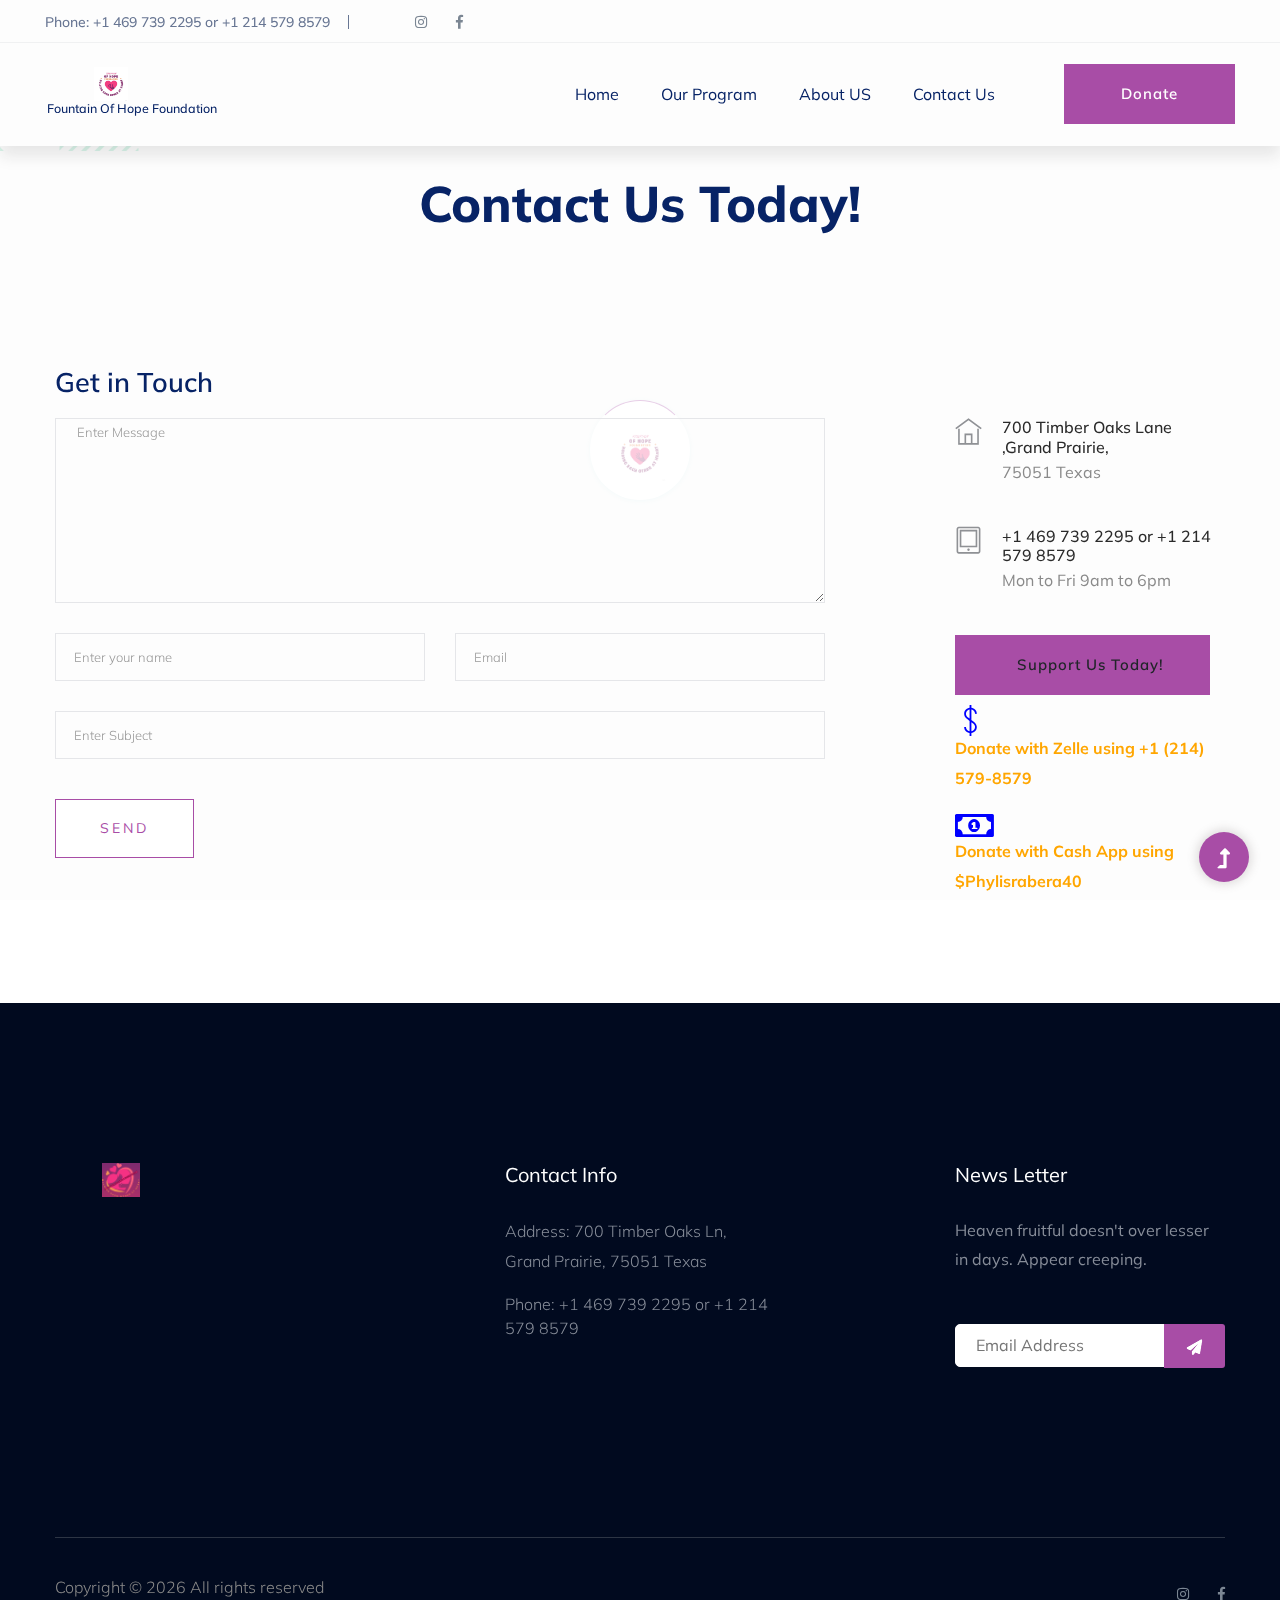
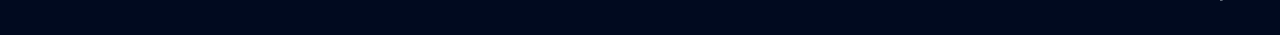
<file: contact.html>
<!DOCTYPE html>
<html class="no-js" lang="zxx">
<head>
    <meta charset="utf-8" />
    <meta http-equiv="x-ua-compatible" content="ie=edge" />
    <title>Fountain of hope FOUNDATION FOR GIRLS AND WOMEN</title>
    <meta name="description" content="" />
    <meta name="viewport" content="width=device-width, initial-scale=1" />
    <link rel="manifest" href="site.webmanifest" />
    <link
            rel="shortcut icon"
            type="image/x-icon"
            href="./assets/img/logo/Logou.jpg"
    />

    <!-- CSS here -->
    <link rel="stylesheet" href="assets/css/bootstrap.min.css" />
    <link rel="stylesheet" href="assets/css/owl.carousel.min.css" />
    <link rel="stylesheet" href="assets/css/slicknav.css" />
    <link rel="stylesheet" href="assets/css/flaticon.css" />
    <link rel="stylesheet" href="assets/css/progressbar_barfiller.css" />
    <link rel="stylesheet" href="assets/css/gijgo.css" />
    <link rel="stylesheet" href="assets/css/animate.min.css" />
    <link rel="stylesheet" href="assets/css/animated-headline.css" />
    <link rel="stylesheet" href="assets/css/magnific-popup.css" />
    <link rel="stylesheet" href="assets/css/fontawesome-all.min.css" />
    <link rel="stylesheet" href="assets/css/themify-icons.css" />
    <link rel="stylesheet" href="assets/css/slick.css" />
    <link rel="stylesheet" href="assets/css/nice-select.css" />
    <link rel="stylesheet" href="assets/css/style.css" />
</head>
<body>
<!-- ? Preloader Start -->
<div id="preloader-active">
    <div class="preloader d-flex align-items-center justify-content-center">
        <div class="preloader-inner position-relative">
            <div class="preloader-circle"></div>
            <div class="preloader-img pere-text">
                <img src="./assets/img/logo/Logou.jpg" alt="" />
            </div>
        </div>
    </div>
</div>
<!-- Preloader Start -->
<header>
    <!-- Header Start -->
    <div class="header-area">
        <div class="main-header ">
            <div class="header-top d-none d-lg-block">
                <div class="container-fluid">
                    <div class="col-xl-12">
                        <div class="row d-flex justify-content-between align-items-center">
                            <div class="header-info-left d-flex">
                                <ul>
                                    <li>Phone: +1 469 739 2295 or +1 214 579 8579</li>
                                    <li></li>
                                </ul>
                                <div class="header-social">
                                    <ul>
                                        <li><a href="https://www.instagram.com/fountainofhope/"><i
                                                class="fab fa-instagram"></i></a></li>
                                        <li><a href="https://www.facebook.com/fountainofhope/"><i
                                                class="fab fa-facebook-f"></i></a></li>
                                    </ul>
                                </div>
                            </div>
                        </div>
                    </div>
                </div>
            </div>
            <div class="header-bottom  header-sticky">
                <div class="container-fluid">
                    <div class="row align-items-center">
                        <!-- Logo -->
                        <div class="col-xl-2 col-lg-2 col-md-2">
                            <div class="logo">
                                <a href="index.html"><img src="./assets/img/logo/Logou.jpg" alt=""
                                                          style="width: 132px; height: 34px; object-fit: contain;"></a>
                                <center><h5>Fountain Of Hope Foundation</h5></center>

                            </div>
                        </div>
                        <div class="col-xl-10 col-lg-10 col-md-10">

                            <div class="menu-wrapper  d-flex align-items-center justify-content-end">
                                <!-- Main-menu -->
                                <div class="main-menu d-none d-lg-block">
                                    <nav>
                                        <ul id="navigation">
                                            <li><a href="index.html">Home</a></li>
                                            <li><a href="#">Our Program</a>
                                                <ul class="submenu">
                                                    <li><a href="program_clean_water.html">Hope for clean water the
                                                        biggest family concern</a></li>
                                                    <li><a href="program_entrepreneur.html">Hope of Entrepreneurship
                                                        Training and micro-finance project</a></li>
                                                    <li><a href="program_girl_mentorship.html">Girls Mentorship
                                                        Program</a></li>
                                                    <li><a href="program_gender_violence.html">Tackling Gender-Based
                                                        Violence</a></li>
                                                </ul>
                                            </li>
                                            <li><a href="#">About US</a>
                                                <ul class="submenu">
                                                    <li><a href="about.html">Who We Are</a></li>
                                                    <li><a href="our_story.html">Our Story</a></li>
                                                    <li><a href="board.html">Our Board</a></li>
                                                    <li><a href="administrative_staff.html">Administrative Staff</a>
                                                    </li>
                                                </ul>
                                            </li>
                                            <li><a href="contact.html">Contact Us</a></li>
                                        </ul>
                                    </nav>
                                </div>
                                <!-- Header-btn -->
                                <div class="header-right-btn d-none d-lg-block ml-20">
                                    <a href="contact.html" class="btn header-btn">Donate</a>
                                </div>
                            </div>
                        </div>
                        <!-- Mobile Menu -->
                        <div class="col-12">
                            <div class="mobile_menu d-block d-lg-none"></div>
                        </div>
                    </div>
                </div>
            </div>
        </div>
    </div>
    <!-- Header End -->
</header>
<!-- header end -->
<main>
    <!--? Hero Start -->
    <div class="slider-area2">
        <div class="slider-height2 d-flex align-items-center">
            <div class="container">
                <div class="row">
                    <div class="col-xl-12">
                        <div class="hero-cap hero-cap2 pt-20 text-center">
                            <h2>Contact Us Today!</h2>
                        </div>
                    </div>
                </div>
            </div>
        </div>
    </div>
    <!-- Hero End -->
    <!--? contact us Start-->
    <section class="contact-section">
        <div class="container">
            <div class="d-none d-sm-block mb-5 pb-4">

            </div>
            <div class="row">
                <div class="col-12" style="display: block; margin-top: 40px">
                    <h2 class="contact-title">Get in Touch</h2>
                </div>
                <div class="col-lg-8">
                    <form class="form-contact contact_form" action="contact_process.php" method="post" id="contactForm"
                          novalidate="novalidate">
                        <div class="row">
                            <div class="col-12">
                                <div class="form-group">
                                    <textarea class="form-control w-100" name="message" id="message" cols="30" rows="9"
                                              onfocus="this.placeholder = ''"
                                              onblur="this.placeholder = 'Enter Message'"
                                              placeholder=" Enter Message"></textarea>
                                </div>
                            </div>
                            <div class="col-sm-6">
                                <div class="form-group">
                                    <input class="form-control valid" name="name" id="name" type="text"
                                           onfocus="this.placeholder = ''" onblur="this.placeholder = 'Enter your name'"
                                           placeholder="Enter your name">
                                </div>
                            </div>
                            <div class="col-sm-6">
                                <div class="form-group">
                                    <input class="form-control valid" name="email" id="email" type="email"
                                           onfocus="this.placeholder = ''"
                                           onblur="this.placeholder = 'Enter email address'" placeholder="Email">
                                </div>
                            </div>
                            <div class="col-12">
                                <div class="form-group">
                                    <input class="form-control" name="subject" id="subject" type="text"
                                           onfocus="this.placeholder = ''" onblur="this.placeholder = 'Enter Subject'"
                                           placeholder="Enter Subject">
                                </div>
                            </div>
                        </div>
                        <div class="form-group mt-3">
                            <button type="submit" class="button button-contactForm boxed-btn">Send</button>
                        </div>
                    </form>
                </div>
                <div class="col-lg-3 offset-lg-1">
                    <div class="media contact-info">
                        <span class="contact-info__icon"><i class="ti-home"></i></span>
                        <div class="media-body">
                            <h3>700 Timber Oaks Lane ,Grand Prairie,</h3>
                            <p>75051 Texas</p>
                        </div>
                    </div>
                    <div class="media contact-info">
                        <span class="contact-info__icon"><i class="ti-tablet"></i></span>
                        <div class="media-body">
                            <h3>+1 469 739 2295 or +1 214 579 8579</h3>
                            <p>Mon to Fri 9am to 6pm</p>
                        </div>
                    </div>
                    <!--<div class="media contact-info">
                        <span class="contact-info__icon"><i class="ti-email"></i></span>
                        <div class="media-body">
                            <h3> nelson2002@fountainofhope.org</h3>
                            <p>Send us your query anytime!</p>
                        </div>
                    </div>-->
                    <div class="donation-options" style="display: flex; flex-direction: column; align-self: flex-end;">
                        <!-- Donate Button on the left -->
                        <a class="btn hero-btn mb-10" data-animation="fadeInLeft" data-delay=".8s"
                           style="margin-right: 15px;">
                            Support us today!
                        </a>
                        <!-- PayPal Button -->
                        <a href="https://www.zellepay.com" class="cal-btn mb-10" data-animation="fadeInRight"
                           data-delay="1.0s">
                            <i class="ti-money"></i>
                            <p>Donate with Zelle using +1 (214) 579-8579</p>
                        </a>

                        <!-- Cash App Button -->
                        <a href="https://cash.app/$Phylisrabera40" class="cal-btn" data-animation="fadeInRight"
                           data-delay="1.2s">
                            <i class="fas fa-money-bill-alt"></i>
                            <p>Donate with Cash App using $Phylisrabera40</p>
                        </a>
                    </div>
                </div>
            </div>
        </div>
    </section>
    <!-- contact us End-->
</main>
<footer>
    <div
            class="footer-wrapper section-bg2"
            data-background="assets/img/gallery/footer_bg.png"
    >
        <!-- Footer Top-->
        <div class="footer-area footer-padding">
            <div class="container">
                <div class="row d-flex justify-content-between">
                    <div class="col-xl-3 col-lg-3 col-md-4 col-sm-6">
                        <div class="single-footer-caption mb-50">
                            <div class="single-footer-caption mb-30">
                                <div class="footer-tittle">
                                    <div class="footer-logo mb-20">
                                        <a href="index.html"
                                        ><img
                                                src="assets/img/logo/logo2_footer.png"
                                                alt=""
                                                style="
                              width: 132px;
                              height: 34px;
                              object-fit: contain;
                            "
                                        /></a>
                                    </div>
                                </div>
                            </div>
                        </div>
                    </div>
                    <div class="col-xl-3 col-lg-3 col-md-4 col-sm-5">
                        <div class="single-footer-caption mb-50">
                            <div class="footer-tittle">
                                <h4>Contact Info</h4>
                                <ul>
                                    <li>
                                        <p>
                                            Address: 700 Timber Oaks Ln, Grand Prairie, 75051
                                            Texas
                                        </p>
                                    </li>
                                    <li>
                                        <a href="#"
                                        >Phone: +1 469 739 2295 or +1 214 579 8579</a
                                        >
                                    </li>
                                    <li><a href="#"></a></li>
                                </ul>
                            </div>
                        </div>
                    </div>
                    <div class="col-xl-3 col-lg-3 col-md-4 col-sm-5">
                        <div class="single-footer-caption mb-50">
                            <div class="footer-tittle">
                                <h4>News letter</h4>
                                <div class="footer-pera footer-pera2">
                                    <p>
                                        Heaven fruitful doesn't over lesser in days. Appear
                                        creeping.
                                    </p>
                                </div>
                                <!-- Form -->
                                <div class="footer-form">
                                    <div id="mc_embed_signup">
                                        <form
                                                target="_blank"
                                                action="#"
                                                method="get"
                                                class="subscribe_form relative mail_part"
                                        >
                                            <input
                                                    type="email"
                                                    name="email"
                                                    id="newsletter-form-email"
                                                    placeholder="Email Address"
                                                    class="placeholder hide-on-focus"
                                                    onfocus="this.placeholder = ''"
                                                    onblur="this.placeholder = ' Email Address '"
                                            />
                                            <div class="form-icon">
                                                <button
                                                        type="submit"
                                                        name="submit"
                                                        id="newsletter-submit"
                                                        class="email_icon newsletter-submit button-contactForm"
                                                >
                                                    <img src="assets/img/gallery/form.png" alt="" />
                                                </button>
                                            </div>
                                            <div class="mt-10 info"></div>
                                        </form>
                                    </div>
                                </div>
                            </div>
                        </div>
                    </div>
                </div>
            </div>
        </div>
        <!-- footer-bottom -->
        <div class="footer-bottom-area">
            <div class="container">
                <div class="footer-border">
                    <div
                            class="row d-flex justify-content-between align-items-center"
                    >
                        <div class="col-xl-10 col-lg-9">
                            <div class="footer-copy-right">
                                <p>
                                    Copyright &copy;
                                    <script>
                                        document.write(new Date().getFullYear());
                                    </script>
                                    All rights reserved
                                </p>
                            </div>
                        </div>
                        <div class="col-xl-2 col-lg-3">
                            <div class="footer-social f-right">
                                <a href="https://www.instagram.com/fountainofhope/"
                                ><i class="fab fa-instagram"></i
                                ></a>
                                <a href="https://www.facebook.com/fountainofhope/"
                                ><i class="fab fa-facebook-f"></i
                                ></a>
                            </div>
                        </div>
                    </div>
                </div>
            </div>
        </div>
    </div>
</footer>

<!-- Scroll Up -->
<div id="back-top">
    <a title="Go to Top" href="#"> <i class="fas fa-level-up-alt"></i></a>
</div>

<!-- JS here -->

<script src="./assets/js/vendor/modernizr-3.5.0.min.js"></script>
<!-- Jquery, Popper, Bootstrap -->
<script src="./assets/js/vendor/jquery-1.12.4.min.js"></script>
<script src="./assets/js/popper.min.js"></script>
<script src="./assets/js/bootstrap.min.js"></script>
<!-- Jquery Mobile Menu -->
<script src="./assets/js/jquery.slicknav.min.js"></script>

<!-- Jquery Slick , Owl-Carousel Plugins -->
<script src="./assets/js/owl.carousel.min.js"></script>
<script src="./assets/js/slick.min.js"></script>
<!-- One Page, Animated-HeadLin -->
<script src="./assets/js/wow.min.js"></script>
<script src="./assets/js/animated.headline.js"></script>
<script src="./assets/js/jquery.magnific-popup.js"></script>

<!-- Date Picker -->
<script src="./assets/js/gijgo.min.js"></script>
<!-- Nice-select, sticky -->
<script src="./assets/js/jquery.nice-select.min.js"></script>
<script src="./assets/js/jquery.sticky.js"></script>
<!-- Progress -->
<script src="./assets/js/jquery.barfiller.js"></script>

<!-- counter , waypoint,Hover Direction -->
<script src="./assets/js/jquery.counterup.min.js"></script>
<script src="./assets/js/waypoints.min.js"></script>
<script src="./assets/js/jquery.countdown.min.js"></script>
<script src="./assets/js/hover-direction-snake.min.js"></script>

<!-- contact js -->
<script src="./assets/js/contact.js"></script>
<script src="./assets/js/jquery.form.js"></script>
<script src="./assets/js/jquery.validate.min.js"></script>
<script src="./assets/js/mail-script.js"></script>
<script src="./assets/js/jquery.ajaxchimp.min.js"></script>

<!-- Jquery Plugins, main Jquery -->
<script src="./assets/js/plugins.js"></script>
<script src="./assets/js/main.js"></script>

<script src="./assets/js/dropdown.js"></script>

</body>
</html>
</file>
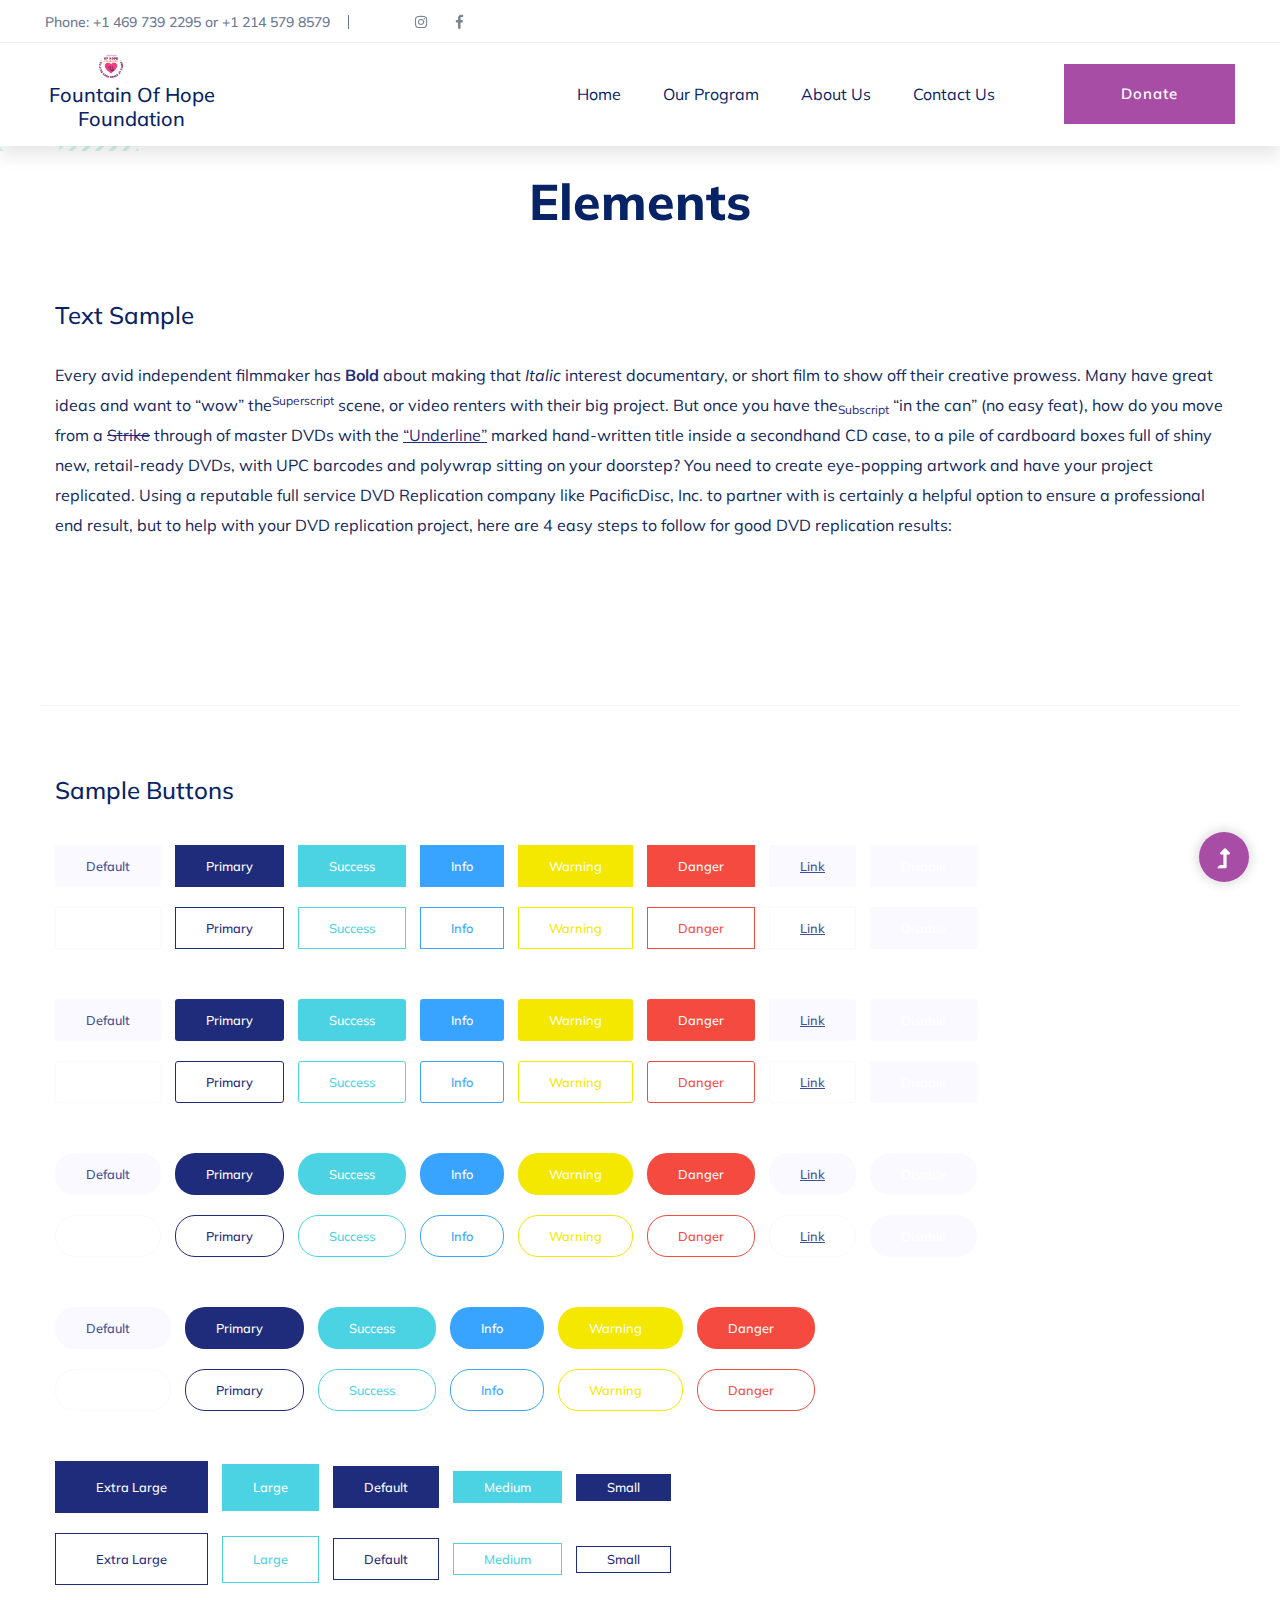
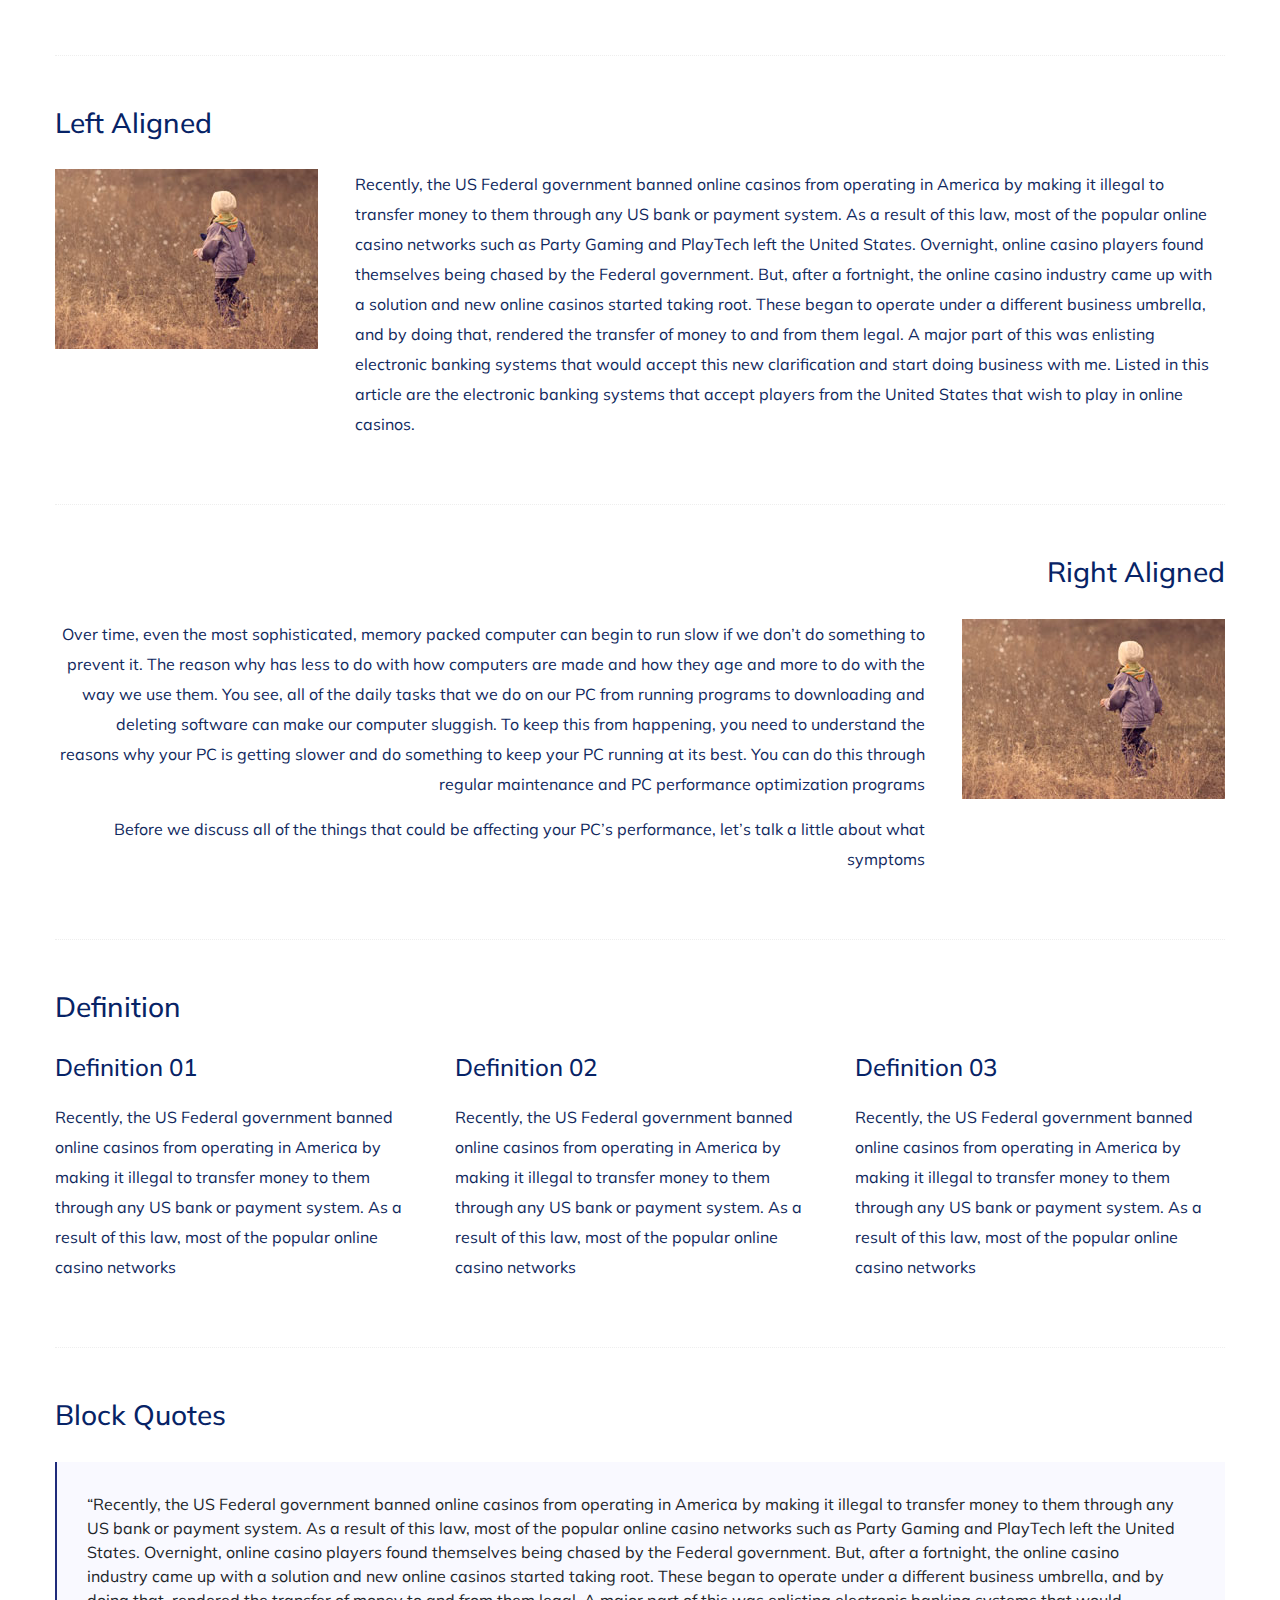
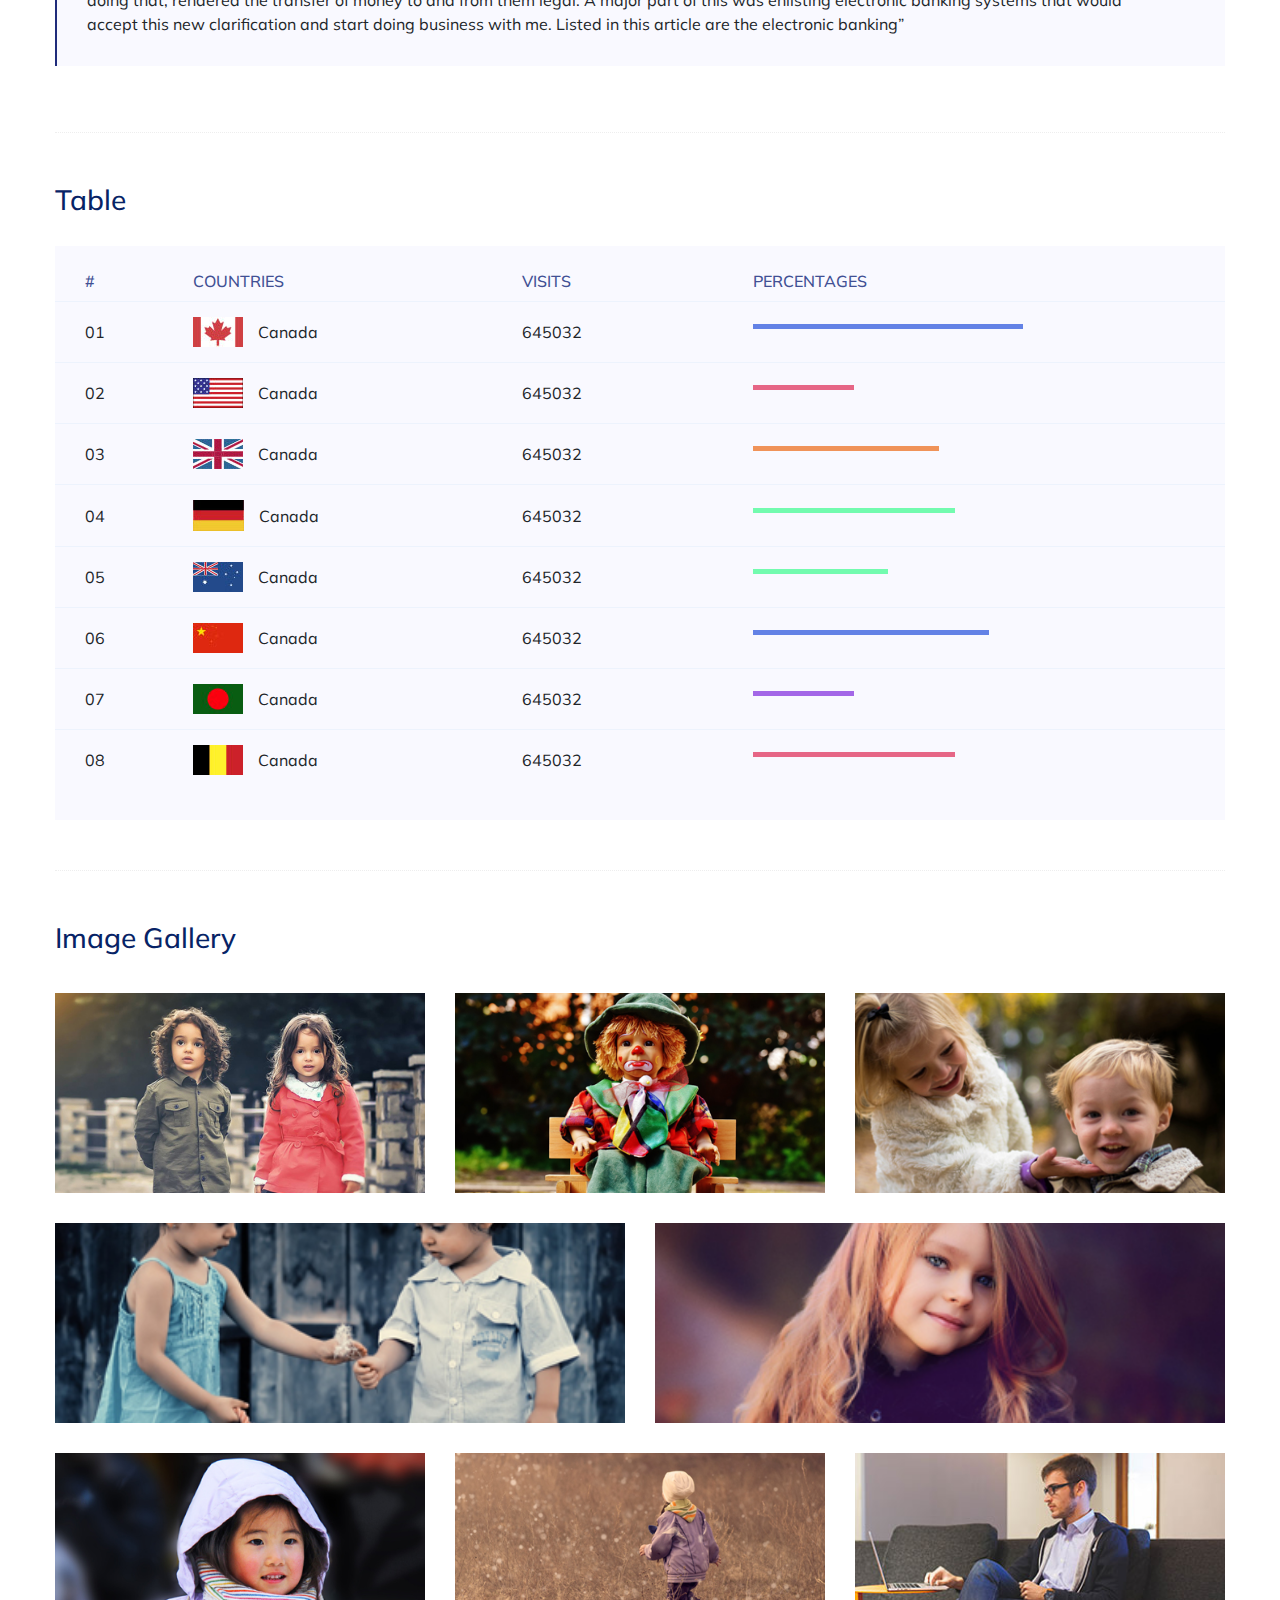
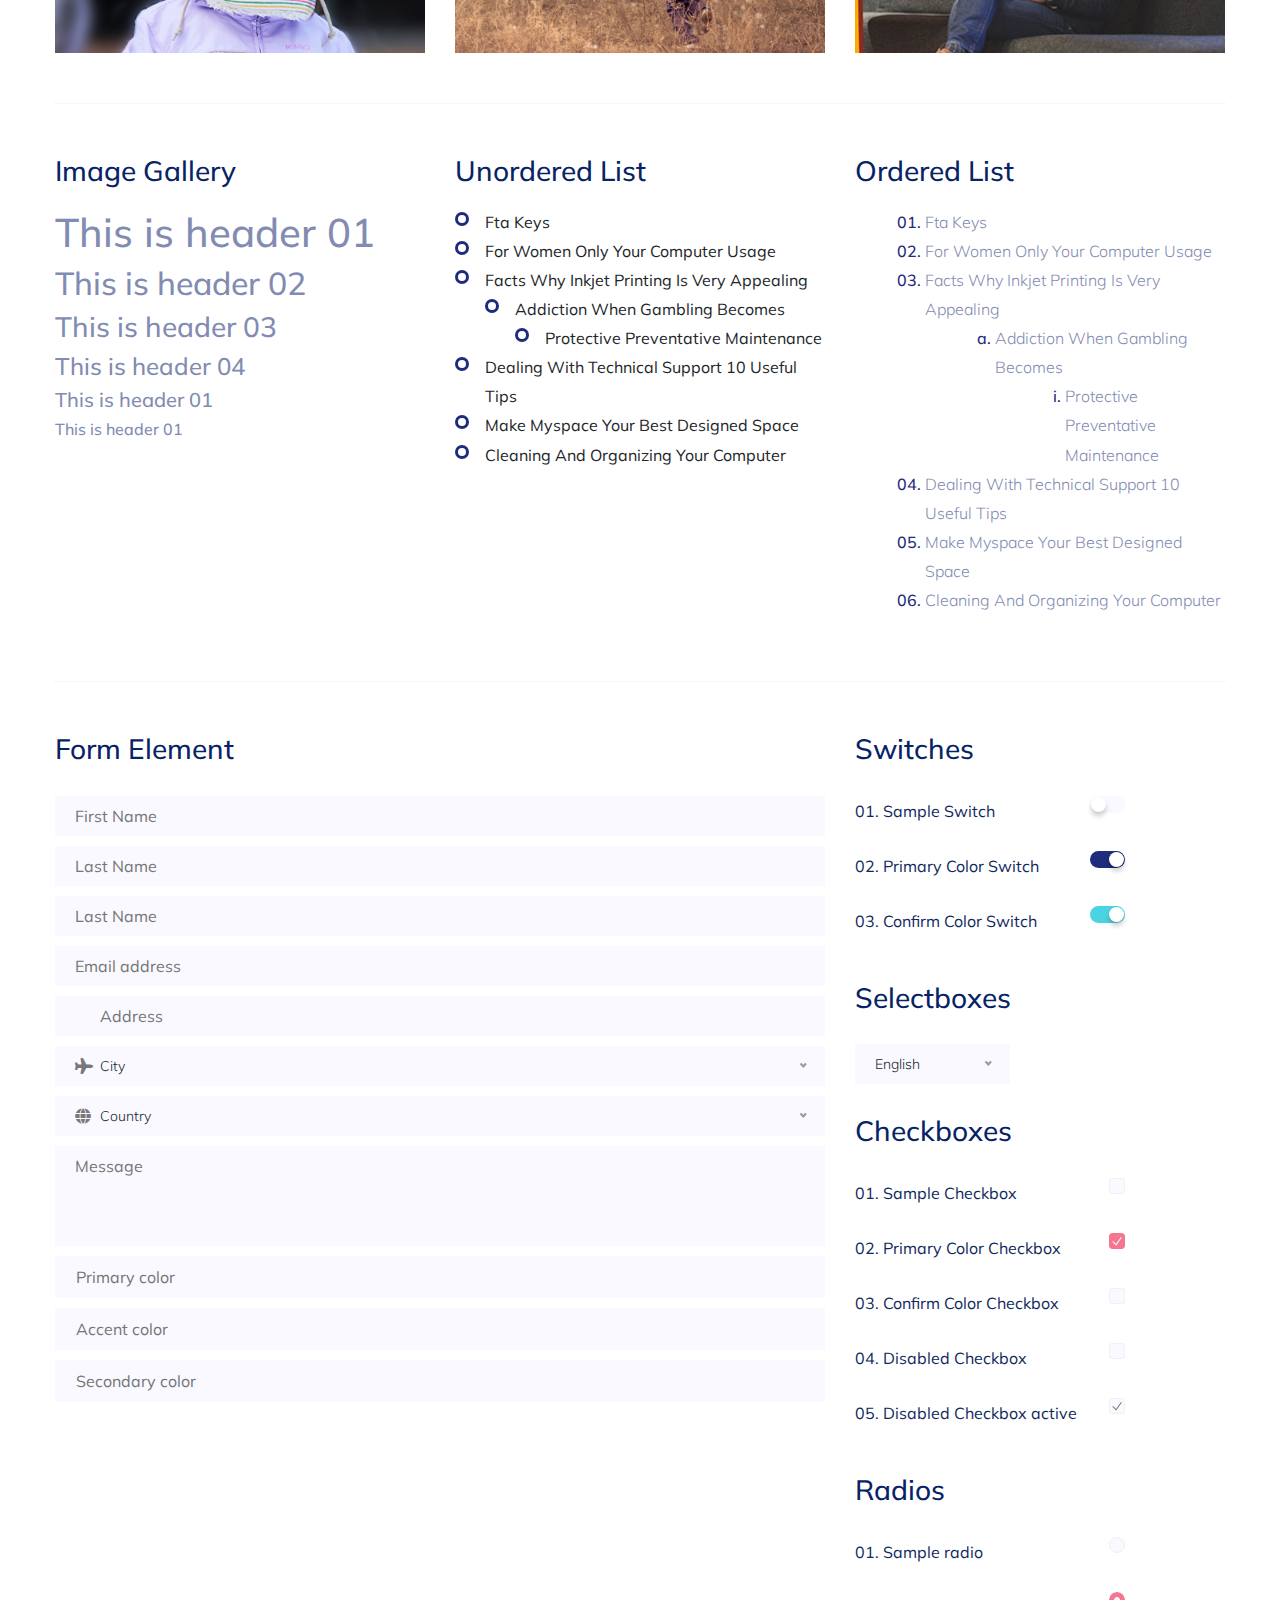
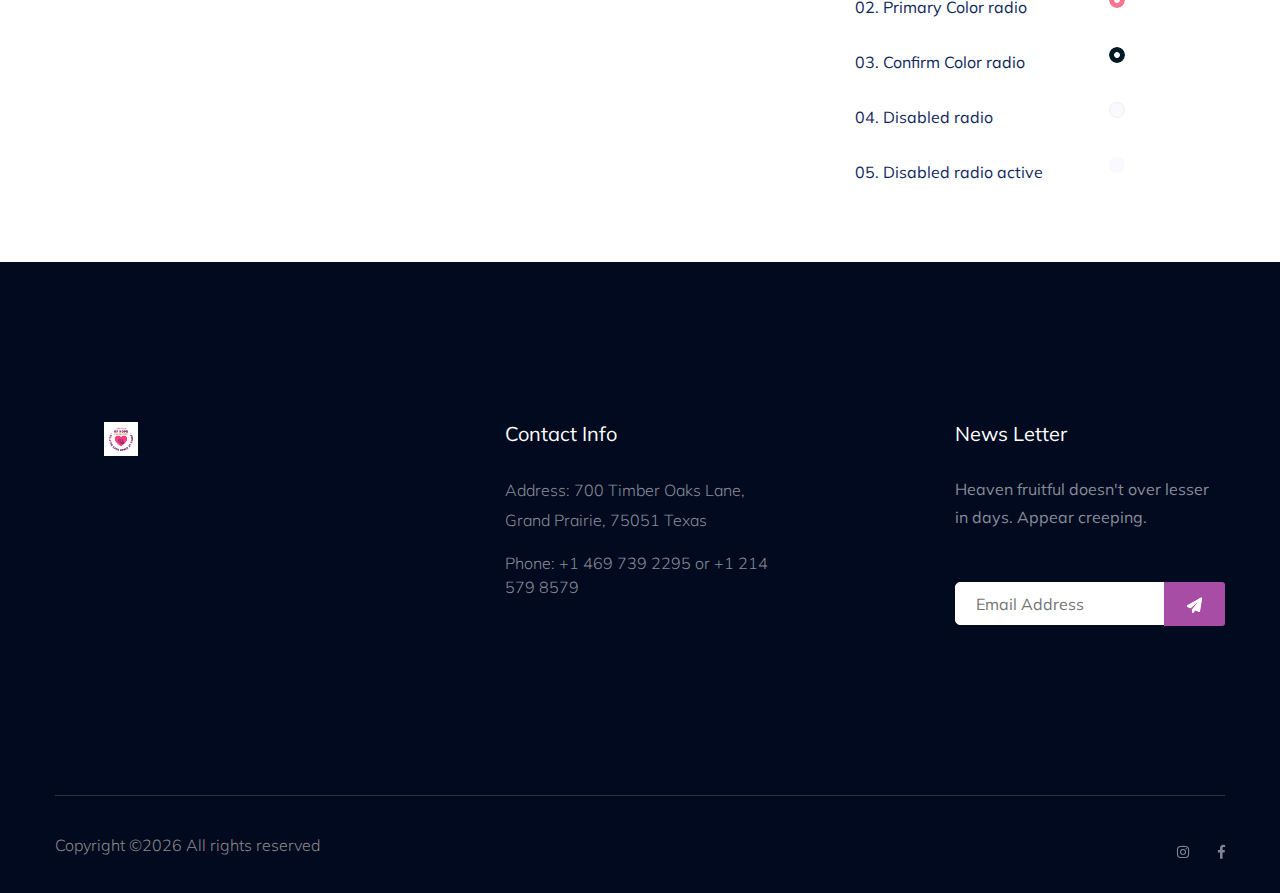
<file: elements.html>
<!doctype html>
<html class="no-js" lang="zxx">
<head>
	<meta charset="utf-8">
	<meta http-equiv="x-ua-compatible" content="ie=edge">
	<title>Fountain of hope FOUNDATION FOR GIRLS AND WOMEN</title>
	<meta name="description" content="">
	<meta name="viewport" content="width=device-width, initial-scale=1">
	<link rel="shortcut icon" type="image/x-icon" href="./assets/img/logo/Logou.jpg">

 	<!-- CSS here -->
	<link rel="stylesheet" href="assets/css/bootstrap.min.css">
	<link rel="stylesheet" href="assets/css/owl.carousel.min.css">
	<link rel="stylesheet" href="assets/css/slicknav.css">
	<link rel="stylesheet" href="assets/css/animate.min.css">
	<link rel="stylesheet" href="assets/css/hamburgers.min.css">
	<link rel="stylesheet" href="assets/css/magnific-popup.css">
	<link rel="stylesheet" href="assets/css/fontawesome-all.min.css">
	<link rel="stylesheet" href="assets/css/themify-icons.css">
	<link rel="stylesheet" href="assets/css/slick.css">
	<link rel="stylesheet" href="assets/css/nice-select.css">
	<link rel="stylesheet" href="assets/css/style.css">
</head>
<body>
    <!--? Preloader Start -->
    <div id="preloader-active">
        <div class="preloader d-flex align-items-center justify-content-center">
            <div class="preloader-inner position-relative">
                <div class="preloader-circle"></div>
                <div class="preloader-img pere-text">
                    <img src="./assets/img/logo/Logou.jpg" alt="">
                </div>
            </div>
        </div>
    </div>
    <!-- Preloader Start -->
	<header>
    <!-- Header Start -->
    <div class="header-area">
        <div class="main-header ">
            <div class="header-top d-none d-lg-block">
                <div class="container-fluid">
                    <div class="col-xl-12">
                        <div class="row d-flex justify-content-between align-items-center">
                            <div class="header-info-left d-flex">
                                <ul>
                                    <li>Phone: +1 469 739 2295 or +1 214 579 8579</li>
                                    <li></li>
                                </ul>
                                <div class="header-social">
                                    <ul>
                                        <li><a href="https://www.instagram.com/fountainofhope/"><i
                                                class="fab fa-instagram"></i></a></li>
                                        <li><a href="https://www.facebook.com/fountainofhope/"><i
                                                class="fab fa-facebook-f"></i></a></li>
                                    </ul>
                                </div>
                            </div>
                        </div>
                    </div>
                </div>
            </div>
            <div class="header-bottom  header-sticky">
                <div class="container-fluid">
                    <div class="row align-items-center">
                        <!-- Logo -->
                        <div class="col-xl-2 col-lg-2 col-md-2">
                            <div class="logo">
                                <a href="index.html"><img src="./assets/img/logo/Logou.jpg" alt=""
                                                          style="width: 132px; height: 34px; object-fit: contain;"></a>
                                <center><h5>Fountain Of Hope Foundation</h5></center>

                            </div>
                        </div>
                        <div class="col-xl-10 col-lg-10 col-md-10">

                            <div class="menu-wrapper  d-flex align-items-center justify-content-end">
                                <!-- Main-menu -->
                                <div class="main-menu d-none d-lg-block">
                                    <nav>
                                        <ul id="navigation">
                                            <li><a href="index.html">Home</a></li>
                                            <li><a href="#">Our Program</a>
                                                <ul class="submenu">
                                                    <li><a href="program_clean_water.html">Hope for clean water the
                                                        biggest family concern</a></li>
                                                    <li><a href="program_entrepreneur.html">Hope of Entrepreneurship
                                                        Training and micro-finance project</a></li>
                                                    <li><a href="program_girl_mentorship.html">Girls Mentorship
                                                        Program</a></li>
                                                    <li><a href="program_gender_violence.html">Tackling Gender-Based
                                                        Violence</a></li>
                                                </ul>
                                            </li>
                                            <li><a href="#">About Us</a>
                                                <ul class="submenu">
                                                    <li><a href="about.html">Who We Are</a></li>
                                                    <li><a href="our_story.html">Our Story</a></li>
                                                    <li><a href="board.html">Our Board</a></li>
                                                    <li><a href="administrative_staff.html">Administrative Staff</a>
                                                    </li>
                                                </ul>
                                            </li>
                                            <li><a href="contact.html">Contact Us</a></li>
                                        </ul>
                                    </nav>
                                </div>
                                <!-- Header-btn -->
                                <div class="header-right-btn d-none d-lg-block ml-20">
                                    <a href="contact.html" class="btn header-btn">Donate</a>
                                </div>
                            </div>
                        </div>
                        <!-- Mobile Menu -->
                        <div class="col-12">
                            <div class="mobile_menu d-block d-lg-none"></div>
                        </div>
                    </div>
                </div>
            </div>
        </div>
    </div>
    <!-- Header End -->
</header>
	<main>
        <!--? Hero Start -->
        <div class="slider-area2">
            <div class="slider-height2 d-flex align-items-center">
                <div class="container">
                    <div class="row">
                        <div class="col-xl-12">
                            <div class="hero-cap hero-cap2 pt-20 text-center">
                                <h2>Elements</h2>
                            </div>
                        </div>
                    </div>
                </div>
            </div>
        </div>
        <!-- Hero End -->
		<!--? Start Sample Area -->
		<section class="sample-text-area">
			<div class="container box_1170">
				<h3 class="text-heading">Text Sample</h3>
				<p class="sample-text">
					Every avid independent filmmaker has <b>Bold</b> about making that <i>Italic</i> interest documentary,
					or short
					film to show off their creative prowess. Many have great ideas and want to “wow”
					the<sup>Superscript</sup> scene,
					or video renters with their big project. But once you have the<sub>Subscript</sub> “in the can” (no easy
					feat), how
					do you move from a <del>Strike</del> through of master DVDs with the <u>“Underline”</u> marked
					hand-written title
					inside a secondhand CD case, to a pile of cardboard boxes full of shiny new, retail-ready DVDs, with UPC
					barcodes
					and polywrap sitting on your doorstep? You need to create eye-popping artwork and have your project
					replicated.
					Using a reputable full service DVD Replication company like PacificDisc, Inc. to partner with is
					certainly a
					helpful option to ensure a professional end result, but to help with your DVD replication project, here
					are 4 easy
					steps to follow for good DVD replication results:
	
				</p>
			</div>
		</section>
		<!-- End Sample Area -->
		<!--? Start Button -->
		<section class="button-area">
			<div class="container box_1170 border-top-generic">
				<h3 class="text-heading">Sample Buttons</h3>
				<div class="button-group-area">
					<a href="#" class="genric-btn default">Default</a>
					<a href="#" class="genric-btn primary">Primary</a>
					<a href="#" class="genric-btn success">Success</a>
					<a href="#" class="genric-btn info">Info</a>
					<a href="#" class="genric-btn warning">Warning</a>
					<a href="#" class="genric-btn danger">Danger</a>
					<a href="#" class="genric-btn link">Link</a>
					<a href="#" class="genric-btn disable">Disable</a>
				</div>
				<div class="button-group-area mt-10">
					<a href="#" class="genric-btn default-border">Default</a>
					<a href="#" class="genric-btn primary-border">Primary</a>
					<a href="#" class="genric-btn success-border">Success</a>
					<a href="#" class="genric-btn info-border">Info</a>
					<a href="#" class="genric-btn warning-border">Warning</a>
					<a href="#" class="genric-btn danger-border">Danger</a>
					<a href="#" class="genric-btn link-border">Link</a>
					<a href="#" class="genric-btn disable">Disable</a>
				</div>
				<div class="button-group-area mt-40">
					<a href="#" class="genric-btn default radius">Default</a>
					<a href="#" class="genric-btn primary radius">Primary</a>
					<a href="#" class="genric-btn success radius">Success</a>
					<a href="#" class="genric-btn info radius">Info</a>
					<a href="#" class="genric-btn warning radius">Warning</a>
					<a href="#" class="genric-btn danger radius">Danger</a>
					<a href="#" class="genric-btn link radius">Link</a>
					<a href="#" class="genric-btn disable radius">Disable</a>
				</div>
				<div class="button-group-area mt-10">
					<a href="#" class="genric-btn default-border radius">Default</a>
					<a href="#" class="genric-btn primary-border radius">Primary</a>
					<a href="#" class="genric-btn success-border radius">Success</a>
					<a href="#" class="genric-btn info-border radius">Info</a>
					<a href="#" class="genric-btn warning-border radius">Warning</a>
					<a href="#" class="genric-btn danger-border radius">Danger</a>
					<a href="#" class="genric-btn link-border radius">Link</a>
					<a href="#" class="genric-btn disable radius">Disable</a>
				</div>
				<div class="button-group-area mt-40">
					<a href="#" class="genric-btn default circle">Default</a>
					<a href="#" class="genric-btn primary circle">Primary</a>
					<a href="#" class="genric-btn success circle">Success</a>
					<a href="#" class="genric-btn info circle">Info</a>
					<a href="#" class="genric-btn warning circle">Warning</a>
					<a href="#" class="genric-btn danger circle">Danger</a>
					<a href="#" class="genric-btn link circle">Link</a>
					<a href="#" class="genric-btn disable circle">Disable</a>
				</div>
				<div class="button-group-area mt-10">
					<a href="#" class="genric-btn default-border circle">Default</a>
					<a href="#" class="genric-btn primary-border circle">Primary</a>
					<a href="#" class="genric-btn success-border circle">Success</a>
					<a href="#" class="genric-btn info-border circle">Info</a>
					<a href="#" class="genric-btn warning-border circle">Warning</a>
					<a href="#" class="genric-btn danger-border circle">Danger</a>
					<a href="#" class="genric-btn link-border circle">Link</a>
					<a href="#" class="genric-btn disable circle">Disable</a>
				</div>
				<div class="button-group-area mt-40">
					<a href="#" class="genric-btn default circle arrow">Default<span class="lnr lnr-arrow-right"></span></a>
					<a href="#" class="genric-btn primary circle arrow">Primary<span class="lnr lnr-arrow-right"></span></a>
					<a href="#" class="genric-btn success circle arrow">Success<span class="lnr lnr-arrow-right"></span></a>
					<a href="#" class="genric-btn info circle arrow">Info<span class="lnr lnr-arrow-right"></span></a>
					<a href="#" class="genric-btn warning circle arrow">Warning<span class="lnr lnr-arrow-right"></span></a>
					<a href="#" class="genric-btn danger circle arrow">Danger<span class="lnr lnr-arrow-right"></span></a>
				</div>
				<div class="button-group-area mt-10">
					<a href="#" class="genric-btn default-border circle arrow">Default<span
							class="lnr lnr-arrow-right"></span></a>
					<a href="#" class="genric-btn primary-border circle arrow">Primary<span
							class="lnr lnr-arrow-right"></span></a>
					<a href="#" class="genric-btn success-border circle arrow">Success<span
							class="lnr lnr-arrow-right"></span></a>
					<a href="#" class="genric-btn info-border circle arrow">Info<span
							class="lnr lnr-arrow-right"></span></a>
					<a href="#" class="genric-btn warning-border circle arrow">Warning<span
							class="lnr lnr-arrow-right"></span></a>
					<a href="#" class="genric-btn danger-border circle arrow">Danger<span
							class="lnr lnr-arrow-right"></span></a>
				</div>
				<div class="button-group-area mt-40">
					<a href="#" class="genric-btn primary e-large">Extra Large</a>
					<a href="#" class="genric-btn success large">Large</a>
					<a href="#" class="genric-btn primary">Default</a>
					<a href="#" class="genric-btn success medium">Medium</a>
					<a href="#" class="genric-btn primary small">Small</a>
				</div>
				<div class="button-group-area mt-10">
					<a href="#" class="genric-btn primary-border e-large">Extra Large</a>
					<a href="#" class="genric-btn success-border large">Large</a>
					<a href="#" class="genric-btn primary-border">Default</a>
					<a href="#" class="genric-btn success-border medium">Medium</a>
					<a href="#" class="genric-btn primary-border small">Small</a>
				</div>
			</div>
		</section>
		<!-- End Button -->
		<!--? Start Align Area -->
		<div class="whole-wrap">
			<div class="container box_1170">
				<div class="section-top-border">
					<h3 class="mb-30">Left Aligned</h3>
					<div class="row">
						<div class="col-md-3">
							<img src="assets/img/elements/d.jpg" alt="" class="img-fluid">
						</div>
						<div class="col-md-9 mt-sm-20">
							<p>Recently, the US Federal government banned online casinos from operating in America by making
								it illegal to
								transfer money to them through any US bank or payment system. As a result of this law, most
								of the popular
								online casino networks such as Party Gaming and PlayTech left the United States. Overnight,
								online casino
								players found themselves being chased by the Federal government. But, after a fortnight, the
								online casino
								industry came up with a solution and new online casinos started taking root. These began to
								operate under a
								different business umbrella, and by doing that, rendered the transfer of money to and from
								them legal. A major
								part of this was enlisting electronic banking systems that would accept this new
								clarification and start doing
								business with me. Listed in this article are the electronic banking systems that accept
								players from the United
								States that wish to play in online casinos.</p>
						</div>
					</div>
				</div>
				<div class="section-top-border text-right">
					<h3 class="mb-30">Right Aligned</h3>
					<div class="row">
						<div class="col-md-9">
							<p class="text-right">Over time, even the most sophisticated, memory packed computer can begin
								to run slow if we
								don’t do something to prevent it. The reason why has less to do with how computers are made
								and how they age and
								more to do with the way we use them. You see, all of the daily tasks that we do on our PC
								from running programs
								to downloading and deleting software can make our computer sluggish. To keep this from
								happening, you need to
								understand the reasons why your PC is getting slower and do something to keep your PC
								running at its best. You
								can do this through regular maintenance and PC performance optimization programs</p>
							<p class="text-right">Before we discuss all of the things that could be affecting your PC’s
								performance, let’s
								talk a little about what symptoms</p>
						</div>
						<div class="col-md-3">
							<img src="assets/img/elements/d.jpg" alt="" class="img-fluid">
						</div>
					</div>
				</div>
				<div class="section-top-border">
					<h3 class="mb-30">Definition</h3>
					<div class="row">
						<div class="col-md-4">
							<div class="single-defination">
								<h4 class="mb-20">Definition 01</h4>
								<p>Recently, the US Federal government banned online casinos from operating in America by
									making it illegal to
									transfer money to them through any US bank or payment system. As a result of this law,
									most of the popular
									online casino networks</p>
							</div>
						</div>
						<div class="col-md-4">
							<div class="single-defination">
								<h4 class="mb-20">Definition 02</h4>
								<p>Recently, the US Federal government banned online casinos from operating in America by
									making it illegal to
									transfer money to them through any US bank or payment system. As a result of this law,
									most of the popular
									online casino networks</p>
							</div>
						</div>
						<div class="col-md-4">
							<div class="single-defination">
								<h4 class="mb-20">Definition 03</h4>
								<p>Recently, the US Federal government banned online casinos from operating in America by
									making it illegal to
									transfer money to them through any US bank or payment system. As a result of this law,
									most of the popular
									online casino networks</p>
							</div>
						</div>
					</div>
				</div>
				<div class="section-top-border">
					<h3 class="mb-30">Block Quotes</h3>
					<div class="row">
						<div class="col-lg-12">
							<blockquote class="generic-blockquote">
								“Recently, the US Federal government banned online casinos from operating in America by
								making it illegal to
								transfer money to them through any US bank or payment system. As a result of this law, most
								of the popular
								online casino networks such as Party Gaming and PlayTech left the United States. Overnight,
								online casino
								players found themselves being chased by the Federal government. But, after a fortnight, the
								online casino
								industry came up with a solution and new online casinos started taking root. These began to
								operate under a
								different business umbrella, and by doing that, rendered the transfer of money to and from
								them legal. A major
								part of this was enlisting electronic banking systems that would accept this new
								clarification and start doing
								business with me. Listed in this article are the electronic banking”
							</blockquote>
						</div>
					</div>
				</div>
				<div class="section-top-border">
					<h3 class="mb-30">Table</h3>
					<div class="progress-table-wrap">
						<div class="progress-table">
							<div class="table-head">
								<div class="serial">#</div>
								<div class="country">Countries</div>
								<div class="visit">Visits</div>
								<div class="percentage">Percentages</div>
							</div>
							<div class="table-row">
								<div class="serial">01</div>
								<div class="country"> <img src="assets/img/elements/f1.jpg" alt="flag">Canada</div>
								<div class="visit">645032</div>
								<div class="percentage">
									<div class="progress">
										<div class="progress-bar color-1" role="progressbar" style="width: 80%"
											aria-valuenow="80" aria-valuemin="0" aria-valuemax="100"></div>
									</div>
								</div>
							</div>
							<div class="table-row">
								<div class="serial">02</div>
								<div class="country"> <img src="assets/img/elements/f2.jpg" alt="flag">Canada</div>
								<div class="visit">645032</div>
								<div class="percentage">
									<div class="progress">
										<div class="progress-bar color-2" role="progressbar" style="width: 30%"
											aria-valuenow="30" aria-valuemin="0" aria-valuemax="100"></div>
									</div>
								</div>
							</div>
							<div class="table-row">
								<div class="serial">03</div>
								<div class="country"> <img src="assets/img/elements/f3.jpg" alt="flag">Canada</div>
								<div class="visit">645032</div>
								<div class="percentage">
									<div class="progress">
										<div class="progress-bar color-3" role="progressbar" style="width: 55%"
											aria-valuenow="55" aria-valuemin="0" aria-valuemax="100"></div>
									</div>
								</div>
							</div>
							<div class="table-row">
								<div class="serial">04</div>
								<div class="country"> <img src="assets/img/elements/f4.jpg" alt="flag">Canada</div>
								<div class="visit">645032</div>
								<div class="percentage">
									<div class="progress">
										<div class="progress-bar color-4" role="progressbar" style="width: 60%"
											aria-valuenow="60" aria-valuemin="0" aria-valuemax="100"></div>
									</div>
								</div>
							</div>
							<div class="table-row">
								<div class="serial">05</div>
								<div class="country"> <img src="assets/img/elements/f5.jpg" alt="flag">Canada</div>
								<div class="visit">645032</div>
								<div class="percentage">
									<div class="progress">
										<div class="progress-bar color-5" role="progressbar" style="width: 40%"
											aria-valuenow="40" aria-valuemin="0" aria-valuemax="100"></div>
									</div>
								</div>
							</div>
							<div class="table-row">
								<div class="serial">06</div>
								<div class="country"> <img src="assets/img/elements/f6.jpg" alt="flag">Canada</div>
								<div class="visit">645032</div>
								<div class="percentage">
									<div class="progress">
										<div class="progress-bar color-6" role="progressbar" style="width: 70%"
											aria-valuenow="70" aria-valuemin="0" aria-valuemax="100"></div>
									</div>
								</div>
							</div>
							<div class="table-row">
								<div class="serial">07</div>
								<div class="country"> <img src="assets/img/elements/f7.jpg" alt="flag">Canada</div>
								<div class="visit">645032</div>
								<div class="percentage">
									<div class="progress">
										<div class="progress-bar color-7" role="progressbar" style="width: 30%"
											aria-valuenow="30" aria-valuemin="0" aria-valuemax="100"></div>
									</div>
								</div>
							</div>
							<div class="table-row">
								<div class="serial">08</div>
								<div class="country"> <img src="assets/img/elements/f8.jpg" alt="flag">Canada</div>
								<div class="visit">645032</div>
								<div class="percentage">
									<div class="progress">
										<div class="progress-bar color-8" role="progressbar" style="width: 60%"
											aria-valuenow="60" aria-valuemin="0" aria-valuemax="100"></div>
									</div>
								</div>
							</div>
						</div>
					</div>
				</div>
				<div class="section-top-border">
					<h3>Image Gallery</h3>
					<div class="row gallery-item">
						<div class="col-md-4">
							<a href="assets/img/elements/g1.jpg" class="img-pop-up">
								<div class="single-gallery-image" style="background: url(assets/img/elements/g1.jpg);"></div>
							</a>
						</div>
						<div class="col-md-4">
							<a href="assets/img/elements/g2.jpg" class="img-pop-up">
								<div class="single-gallery-image" style="background: url(assets/img/elements/g2.jpg);"></div>
							</a>
						</div>
						<div class="col-md-4">
							<a href="assets/img/elements/g3.jpg" class="img-pop-up">
								<div class="single-gallery-image" style="background: url(assets/img/elements/g3.jpg);"></div>
							</a>
						</div>
						<div class="col-md-6">
							<a href="assets/img/elements/g4.jpg" class="img-pop-up">
								<div class="single-gallery-image" style="background: url(assets/img/elements/g4.jpg);"></div>
							</a>
						</div>
						<div class="col-md-6">
							<a href="assets/img/elements/g5.jpg" class="img-pop-up">
								<div class="single-gallery-image" style="background: url(assets/img/elements/g5.jpg);"></div>
							</a>
						</div>
						<div class="col-md-4">
							<a href="assets/img/elements/g6.jpg" class="img-pop-up">
								<div class="single-gallery-image" style="background: url(assets/img/elements/g6.jpg);"></div>
							</a>
						</div>
						<div class="col-md-4">
							<a href="assets/img/elements/g7.jpg" class="img-pop-up">
								<div class="single-gallery-image" style="background: url(assets/img/elements/g7.jpg);"></div>
							</a>
						</div>
						<div class="col-md-4">
							<a href="assets/img/elements/g8.jpg" class="img-pop-up">
								<div class="single-gallery-image" style="background: url(assets/img/elements/g8.jpg);"></div>
							</a>
						</div>
					</div>
				</div>
				<div class="section-top-border">
					<div class="row">
						<div class="col-md-4">
							<h3 class="mb-20">Image Gallery</h3>
							<div class="typography">
								<h1>This is header 01</h1>
								<h2>This is header 02</h2>
								<h3>This is header 03</h3>
								<h4>This is header 04</h4>
								<h5>This is header 01</h5>
								<h6>This is header 01</h6>
							</div>
						</div>
						<div class="col-md-4 mt-sm-30">
							<h3 class="mb-20">Unordered List</h3>
							<div class="">
								<ul class="unordered-list">
									<li>Fta Keys</li>
									<li>For Women Only Your Computer Usage</li>
									<li>Facts Why Inkjet Printing Is Very Appealing
										<ul>
											<li>Addiction When Gambling Becomes
												<ul>
													<li>Protective Preventative Maintenance</li>
												</ul>
											</li>
										</ul>
									</li>
									<li>Dealing With Technical Support 10 Useful Tips</li>
									<li>Make Myspace Your Best Designed Space</li>
									<li>Cleaning And Organizing Your Computer</li>
								</ul>
							</div>
						</div>
						<div class="col-md-4 mt-sm-30">
							<h3 class="mb-20">Ordered List</h3>
							<div class="">
								<ol class="ordered-list">
									<li><span>Fta Keys</span></li>
									<li><span>For Women Only Your Computer Usage</span></li>
									<li><span>Facts Why Inkjet Printing Is Very Appealing</span>
										<ol class="ordered-list-alpha">
											<li><span>Addiction When Gambling Becomes</span>
												<ol class="ordered-list-roman">
													<li><span>Protective Preventative Maintenance</span></li>
												</ol>
											</li>
										</ol>
									</li>
									<li><span>Dealing With Technical Support 10 Useful Tips</span></li>
									<li><span>Make Myspace Your Best Designed Space</span></li>
									<li><span>Cleaning And Organizing Your Computer</span></li>
								</ol>
							</div>
						</div>
					</div>
				</div>
				<div class="section-top-border">
					<div class="row">
						<div class="col-lg-8 col-md-8">
							<h3 class="mb-30">Form Element</h3>
							<form action="#">
								<div class="mt-10">
									<input type="text" name="first_name" placeholder="First Name"
										onfocus="this.placeholder = ''" onblur="this.placeholder = 'First Name'" required
										class="single-input">
								</div>
								<div class="mt-10">
									<input type="text" name="last_name" placeholder="Last Name"
										onfocus="this.placeholder = ''" onblur="this.placeholder = 'Last Name'" required
										class="single-input">
								</div>
								<div class="mt-10">
									<input type="text" name="last_name" placeholder="Last Name"
										onfocus="this.placeholder = ''" onblur="this.placeholder = 'Last Name'" required
										class="single-input">
								</div>
								<div class="mt-10">
									<input type="email" name="EMAIL" placeholder="Email address"
										onfocus="this.placeholder = ''" onblur="this.placeholder = 'Email address'" required
										class="single-input">
								</div>
								<div class="input-group-icon mt-10">
									<div class="icon"><i class="fa fa-thumb-tack" aria-hidden="true"></i></div>
									<input type="text" name="address" placeholder="Address" onfocus="this.placeholder = ''"
										onblur="this.placeholder = 'Address'" required class="single-input">
								</div>
								<div class="input-group-icon mt-10">
									<div class="icon"><i class="fa fa-plane" aria-hidden="true"></i></div>
									<div class="form-select" id="default-select"">
												<select>
													<option value=" 1">City</option>
										<option value="1">Dhaka</option>
										<option value="1">Dilli</option>
										<option value="1">Newyork</option>
										<option value="1">Islamabad</option>
										</select>
									</div>
								</div>
								<div class="input-group-icon mt-10">
									<div class="icon"><i class="fa fa-globe" aria-hidden="true"></i></div>
									<div class="form-select" id="default-select"">
												<select>
													<option value=" 1">Country</option>
										<option value="1">Bangladesh</option>
										<option value="1">India</option>
										<option value="1">England</option>
										<option value="1">Srilanka</option>
										</select>
									</div>
								</div>
	
								<div class="mt-10">
									<textarea class="single-textarea" placeholder="Message" onfocus="this.placeholder = ''"
										onblur="this.placeholder = 'Message'" required></textarea>
								</div>
								<div class="mt-10">
									<input type="text" name="first_name" placeholder="Primary color"
										onfocus="this.placeholder = ''" onblur="this.placeholder = 'Primary color'" required
										class="single-input-primary">
								</div>
								<div class="mt-10">
									<input type="text" name="first_name" placeholder="Accent color"
										onfocus="this.placeholder = ''" onblur="this.placeholder = 'Accent color'" required
										class="single-input-accent">
								</div>
								<div class="mt-10">
									<input type="text" name="first_name" placeholder="Secondary color"
										onfocus="this.placeholder = ''" onblur="this.placeholder = 'Secondary color'"
										required class="single-input-secondary">
								</div>
							</form>
						</div>
						<div class="col-lg-3 col-md-4 mt-sm-30">
							<div class="single-element-widget">
								<h3 class="mb-30">Switches</h3>
								<div class="switch-wrap d-flex justify-content-between">
									<p>01. Sample Switch</p>
									<div class="primary-switch">
										<input type="checkbox" id="default-switch">
										<label for="default-switch"></label>
									</div>
								</div>
								<div class="switch-wrap d-flex justify-content-between">
									<p>02. Primary Color Switch</p>
									<div class="primary-switch">
										<input type="checkbox" id="primary-switch" checked>
										<label for="primary-switch"></label>
									</div>
								</div>
								<div class="switch-wrap d-flex justify-content-between">
									<p>03. Confirm Color Switch</p>
									<div class="confirm-switch">
										<input type="checkbox" id="confirm-switch" checked>
										<label for="confirm-switch"></label>
									</div>
								</div>
							</div>
							<div class="single-element-widget mt-30">
								<h3 class="mb-30">Selectboxes</h3>
								<div class="default-select" id="default-select"">
											<select>
												<option value=" 1">English</option>
									<option value="1">Spanish</option>
									<option value="1">Arabic</option>
									<option value="1">Portuguise</option>
									<option value="1">Bengali</option>
									</select>
								</div>
							</div>
							<div class="single-element-widget mt-30">
								<h3 class="mb-30">Checkboxes</h3>
								<div class="switch-wrap d-flex justify-content-between">
									<p>01. Sample Checkbox</p>
									<div class="primary-checkbox">
										<input type="checkbox" id="default-checkbox">
										<label for="default-checkbox"></label>
									</div>
								</div>
								<div class="switch-wrap d-flex justify-content-between">
									<p>02. Primary Color Checkbox</p>
									<div class="primary-checkbox">
										<input type="checkbox" id="primary-checkbox" checked>
										<label for="primary-checkbox"></label>
									</div>
								</div>
								<div class="switch-wrap d-flex justify-content-between">
									<p>03. Confirm Color Checkbox</p>
									<div class="confirm-checkbox">
										<input type="checkbox" id="confirm-checkbox">
										<label for="confirm-checkbox"></label>
									</div>
								</div>
								<div class="switch-wrap d-flex justify-content-between">
									<p>04. Disabled Checkbox</p>
									<div class="disabled-checkbox">
										<input type="checkbox" id="disabled-checkbox" disabled>
										<label for="disabled-checkbox"></label>
									</div>
								</div>
								<div class="switch-wrap d-flex justify-content-between">
									<p>05. Disabled Checkbox active</p>
									<div class="disabled-checkbox">
										<input type="checkbox" id="disabled-checkbox-active" checked disabled>
										<label for="disabled-checkbox-active"></label>
									</div>
								</div>
							</div>
							<div class="single-element-widget mt-30">
								<h3 class="mb-30">Radios</h3>
								<div class="switch-wrap d-flex justify-content-between">
									<p>01. Sample radio</p>
									<div class="primary-radio">
										<input type="checkbox" id="default-radio">
										<label for="default-radio"></label>
									</div>
								</div>
								<div class="switch-wrap d-flex justify-content-between">
									<p>02. Primary Color radio</p>
									<div class="primary-radio">
										<input type="checkbox" id="primary-radio" checked>
										<label for="primary-radio"></label>
									</div>
								</div>
								<div class="switch-wrap d-flex justify-content-between">
									<p>03. Confirm Color radio</p>
									<div class="confirm-radio">
										<input type="checkbox" id="confirm-radio" checked>
										<label for="confirm-radio"></label>
									</div>
								</div>
								<div class="switch-wrap d-flex justify-content-between">
									<p>04. Disabled radio</p>
									<div class="disabled-radio">
										<input type="checkbox" id="disabled-radio" disabled>
										<label for="disabled-radio"></label>
									</div>
								</div>
								<div class="switch-wrap d-flex justify-content-between">
									<p>05. Disabled radio active</p>
									<div class="disabled-radio">
										<input type="checkbox" id="disabled-radio-active" checked disabled>
										<label for="disabled-radio-active"></label>
									</div>
								</div>
							</div>
						</div>
					</div>
				</div>
			</div>
		</div>
		<!-- End Align Area -->
	</main>
	<footer>
		<div class="footer-wrapper section-bg2" data-background="assets/img/gallery/footer_bg.png">
			<!-- Footer Top-->
			<div class="footer-area footer-padding">
				<div class="container">
					<div class="row d-flex justify-content-between">
						<div class="col-xl-3 col-lg-3 col-md-4 col-sm-6">
							<div class="single-footer-caption mb-50">
								<div class="single-footer-caption mb-30">
									<div class="footer-tittle">
										<div class="footer-logo mb-20">
											<a href="index.html"><img src="./assets/img/logo/Logou.jpg" alt="" style="width: 132px; height: 34px; object-fit: contain;" ></a>
										</div>
									</div>
								</div>
							</div>
						</div>
						<div class="col-xl-3 col-lg-3 col-md-4 col-sm-5">
							<div class="single-footer-caption mb-50">
								<div class="footer-tittle">
									<h4>Contact Info</h4>
									<ul>
										<li>
											<p>Address: 700 Timber Oaks Lane, Grand Prairie,
75051 Texas</p>
										</li>
										<li><a href="#">Phone: +1 469 739 2295 or +1 214 579 8579</a></li>
										<li><a href="#"></a></li>
									</ul>
								</div>

							</div>
						</div>
						<div class="col-xl-3 col-lg-3 col-md-4 col-sm-5">
							<div class="single-footer-caption mb-50">
								<div class="footer-tittle">
									<h4>News letter</h4>
									<div class="footer-pera footer-pera2">
										<p>Heaven fruitful doesn't over lesser in days. Appear creeping.</p>
									</div>
									<!-- Form -->
									<div class="footer-form" >
										<div id="mc_embed_signup">
											<form target="_blank" action="#"
												  method="get" class="subscribe_form relative mail_part">
												<input type="email" name="email" id="newsletter-form-email" placeholder="Email Address"
													   class="placeholder hide-on-focus" onfocus="this.placeholder = ''"
													   onblur="this.placeholder = ' Email Address '">
												<div class="form-icon">
													<button type="submit" name="submit" id="newsletter-submit"
															class="email_icon newsletter-submit button-contactForm"><img src="assets/img/gallery/form.png" alt=""></button>
												</div>
												<div class="mt-10 info"></div>
											</form>
										</div>
									</div>
								</div>
							</div>
						</div>
					</div>
				</div>
			</div>
			<!-- footer-bottom -->
			<div class="footer-bottom-area">
				<div class="container">
					<div class="footer-border">
						<div class="row d-flex justify-content-between align-items-center">
							<div class="col-xl-10 col-lg-9 ">
								<div class="footer-copy-right">
									<p>
										Copyright &copy;<script>document.write(new Date().getFullYear());</script> All rights reserved
									</p>
								</div>
							</div>
							<div class="col-xl-2 col-lg-3">
								<div class="footer-social f-right">
									<a href="https://www.instagram.com/fountainofhope/"><i class="fab fa-instagram"></i></a>
									<a  href="https://www.facebook.com/fountainofhope/"><i class="fab fa-facebook-f"></i></a>
								</div>
							</div>
						</div>
					</div>
				</div>
			</div>
		</div>
	</footer>
    <!-- Scroll Up -->
    <div id="back-top" >
        <a title="Go to Top" href="#"> <i class="fas fa-level-up-alt"></i></a>
    </div>
      <!-- JS here -->

      <script src="./assets/js/vendor/modernizr-3.5.0.min.js"></script>
      <!-- Jquery, Popper, Bootstrap -->
      <script src="./assets/js/vendor/jquery-1.12.4.min.js"></script>
      <script src="./assets/js/popper.min.js"></script>
      <script src="./assets/js/bootstrap.min.js"></script>
      <!-- Jquery Mobile Menu -->
      <script src="./assets/js/jquery.slicknav.min.js"></script>

      <!-- Jquery Slick , Owl-Carousel Plugins -->
      <script src="./assets/js/owl.carousel.min.js"></script>
      <script src="./assets/js/slick.min.js"></script>
      <!-- One Page, Animated-HeadLin -->
      <script src="./assets/js/wow.min.js"></script>
      <script src="./assets/js/animated.headline.js"></script>
      <script src="./assets/js/jquery.magnific-popup.js"></script>

      <!-- Date Picker -->
      <script src="./assets/js/gijgo.min.js"></script>
      <!-- Nice-select, sticky -->
      <script src="./assets/js/jquery.nice-select.min.js"></script>
      <script src="./assets/js/jquery.sticky.js"></script>
      
      <!-- counter , waypoint,Hover Direction -->
      <script src="./assets/js/jquery.counterup.min.js"></script>
      <script src="./assets/js/waypoints.min.js"></script>
      <script src="./assets/js/jquery.countdown.min.js"></script>
      <script src="./assets/js/hover-direction-snake.min.js"></script>

      <!-- contact js -->
      <script src="./assets/js/contact.js"></script>
      <script src="./assets/js/jquery.form.js"></script>
      <script src="./assets/js/jquery.validate.min.js"></script>
      <script src="./assets/js/mail-script.js"></script>
      <script src="./assets/js/jquery.ajaxchimp.min.js"></script>
      
      <!-- Jquery Plugins, main Jquery -->	
      <script src="./assets/js/plugins.js"></script>
      <script src="./assets/js/main.js"></script>
     
	</body>
</html>
</file>
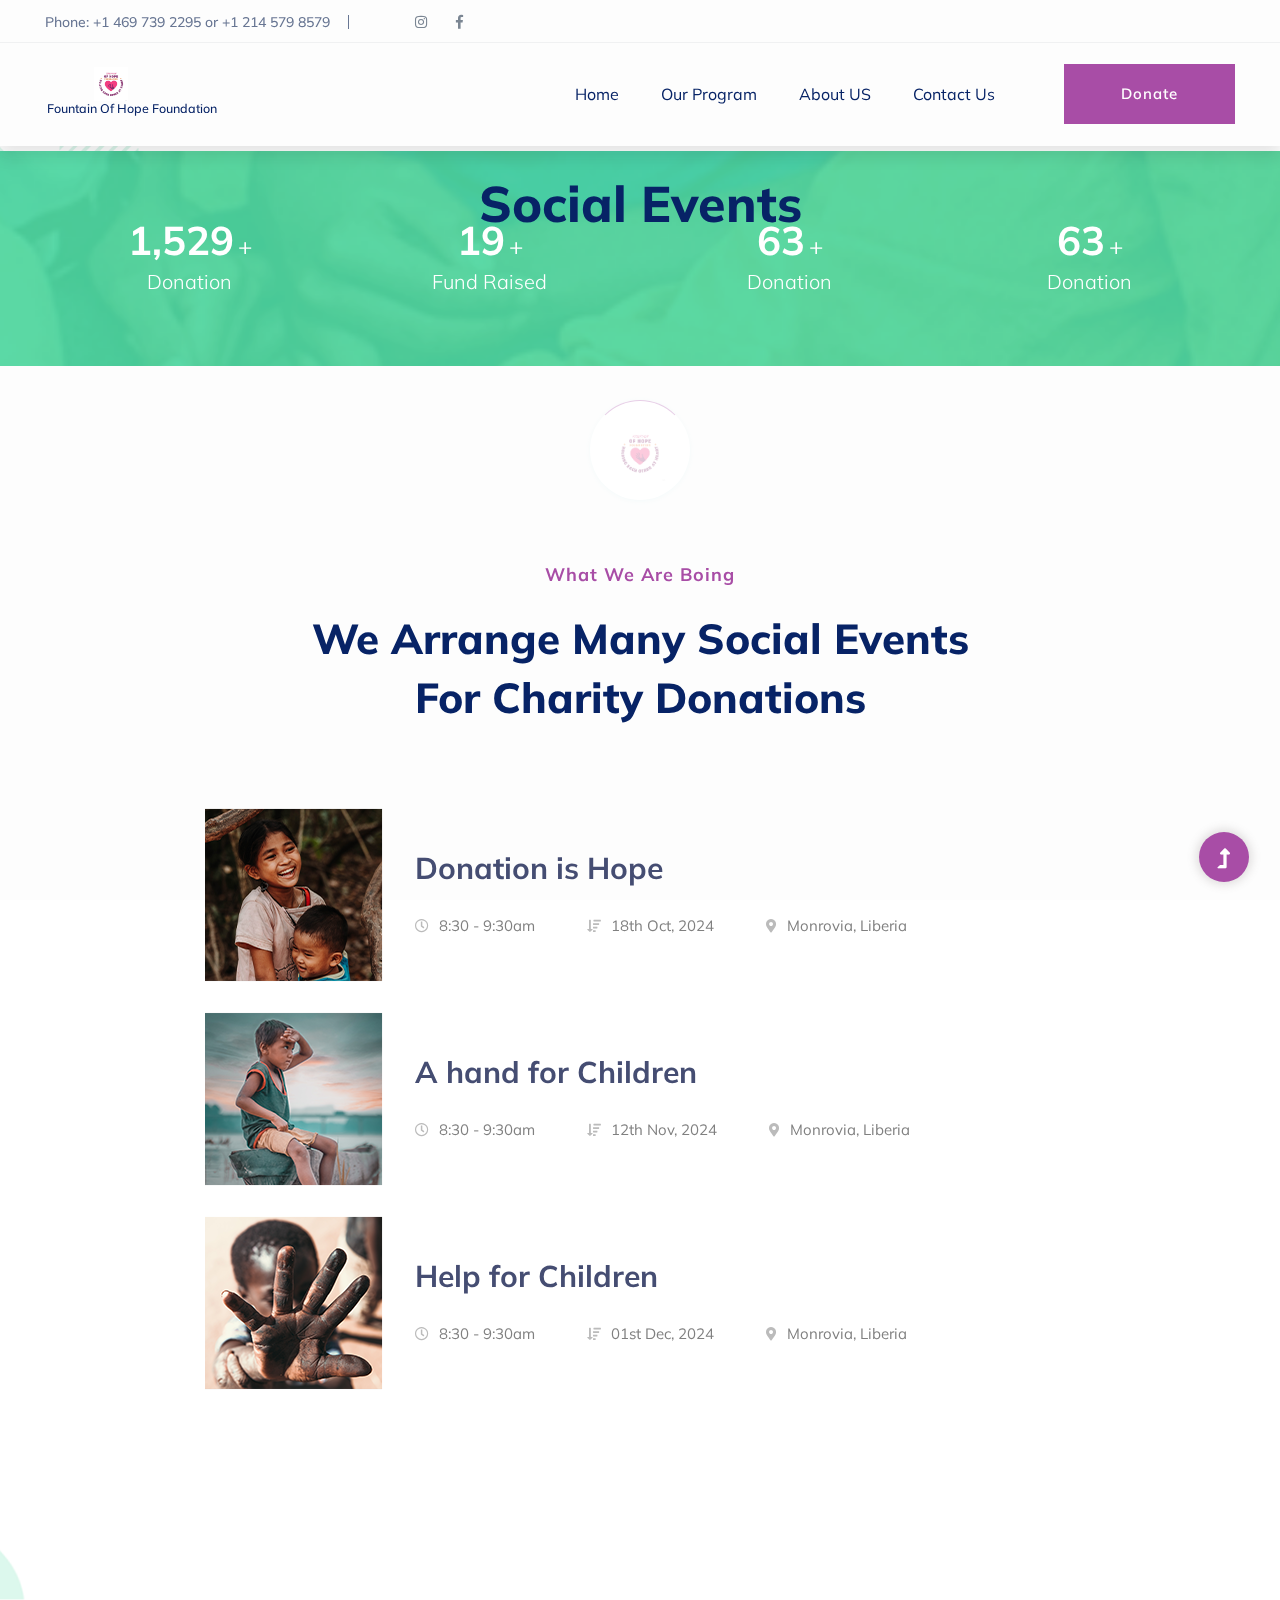
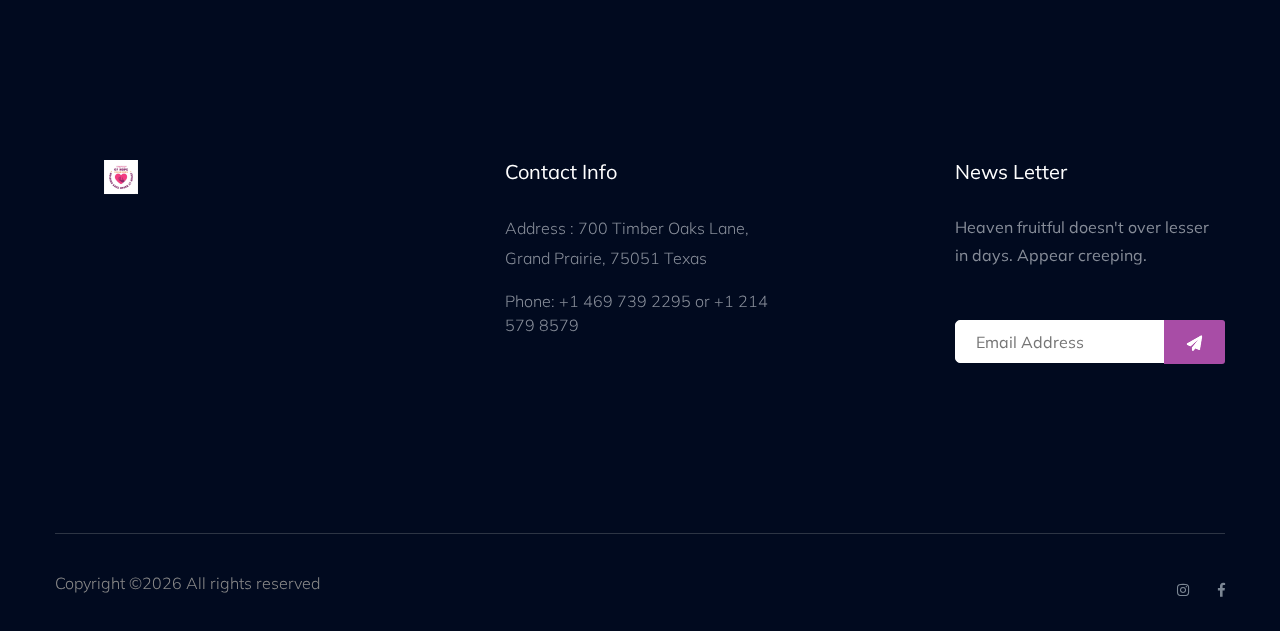
<file: events.html>
<!doctype html>
<html class="no-js" lang="zxx">
<head>
    <meta charset="utf-8">
    <meta http-equiv="x-ua-compatible" content="ie=edge">
    <title>Fountain of hope FOUNDATION FOR GIRLS AND WOMEN</title>
    <meta name="description" content="">
    <meta name="viewport" content="width=device-width, initial-scale=1">
    <link rel="manifest" href="site.webmanifest">
    <link rel="shortcut icon" type="image/x-icon" href="./assets/img/logo/Logou.jpg">

	<!-- CSS here -->
	<link rel="stylesheet" href="assets/css/bootstrap.min.css">
	<link rel="stylesheet" href="assets/css/owl.carousel.min.css">
	<link rel="stylesheet" href="assets/css/slicknav.css">
    <link rel="stylesheet" href="assets/css/flaticon.css">
    <link rel="stylesheet" href="assets/css/progressbar_barfiller.css">
    <link rel="stylesheet" href="assets/css/gijgo.css">
    <link rel="stylesheet" href="assets/css/animate.min.css">
    <link rel="stylesheet" href="assets/css/animated-headline.css">
	<link rel="stylesheet" href="assets/css/magnific-popup.css">
	<link rel="stylesheet" href="assets/css/fontawesome-all.min.css">
	<link rel="stylesheet" href="assets/css/themify-icons.css">
	<link rel="stylesheet" href="assets/css/slick.css">
	<link rel="stylesheet" href="assets/css/nice-select.css">
	<link rel="stylesheet" href="assets/css/style.css">
</head>
<body>
    <!-- ? Preloader Start -->
    <div id="preloader-active">
        <div class="preloader d-flex align-items-center justify-content-center">
            <div class="preloader-inner position-relative">
                <div class="preloader-circle"></div>
                <div class="preloader-img pere-text">
                    <img src="./assets/img/logo/Logou.jpg" alt="">
                </div>
            </div>
        </div>
    </div>
    <!-- Preloader Start -->
    <header>
    <!-- Header Start -->
    <div class="header-area">
        <div class="main-header ">
            <div class="header-top d-none d-lg-block">
                <div class="container-fluid">
                    <div class="col-xl-12">
                        <div class="row d-flex justify-content-between align-items-center">
                            <div class="header-info-left d-flex">
                                <ul>
                                    <li>Phone: +1 469 739 2295 or +1 214 579 8579</li>
                                    <li></li>
                                </ul>
                                <div class="header-social">
                                    <ul>
                                        <li><a href="https://www.instagram.com/fountainofhope/"><i
                                                class="fab fa-instagram"></i></a></li>
                                        <li><a href="https://www.facebook.com/fountainofhope/"><i
                                                class="fab fa-facebook-f"></i></a></li>
                                    </ul>
                                </div>
                            </div>
                        </div>
                    </div>
                </div>
            </div>
            <div class="header-bottom  header-sticky">
                <div class="container-fluid">
                    <div class="row align-items-center">
                        <!-- Logo -->
                        <div class="col-xl-2 col-lg-2 col-md-2">
                            <div class="logo">
                                <a href="index.html"><img src="./assets/img/logo/Logou.jpg" alt=""
                                                          style="width: 132px; height: 34px; object-fit: contain;"></a>
                                <center><h5>Fountain Of Hope Foundation</h5></center>

                            </div>
                        </div>
                        <div class="col-xl-10 col-lg-10 col-md-10">

                            <div class="menu-wrapper  d-flex align-items-center justify-content-end">
                                <!-- Main-menu -->
                                <div class="main-menu d-none d-lg-block">
                                    <nav>
                                        <ul id="navigation">
                                            <li><a href="index.html">Home</a></li>
                                            <li><a href="#">Our Program</a>
                                                <ul class="submenu">
                                                    <li><a href="program_clean_water.html">Hope for clean water the
                                                        biggest family concern</a></li>
                                                    <li><a href="program_entrepreneur.html">Hope of Entrepreneurship
                                                        Training and micro-finance project</a></li>
                                                    <li><a href="program_girl_mentorship.html">Girls Mentorship
                                                        Program</a></li>
                                                    <li><a href="program_gender_violence.html">Tackling Gender-Based
                                                        Violence</a></li>
                                                </ul>
                                            </li>
                                            <li><a href="#">About US</a>
                                                <ul class="submenu">
                                                    <li><a href="about.html">Who We Are</a></li>
                                                    <li><a href="our_story.html">Our Story</a></li>
                                                    <li><a href="board.html">Our Board</a></li>
                                                    <li><a href="administrative_staff.html">Administrative Staff</a>
                                                    </li>
                                                </ul>
                                            </li>
                                            <li><a href="contact.html">Contact Us</a></li>
                                        </ul>
                                    </nav>
                                </div>
                                <!-- Header-btn -->
                                <div class="header-right-btn d-none d-lg-block ml-20">
                                    <a href="contact.html" class="btn header-btn">Donate</a>
                                </div>
                            </div>
                        </div>
                        <!-- Mobile Menu -->
                        <div class="col-12">
                            <div class="mobile_menu d-block d-lg-none"></div>
                        </div>
                    </div>
                </div>
            </div>
        </div>
    </div>
    <!-- Header End -->
</header>
    <!-- header end -->
    <main>
    <!--? Hero Start -->
    <div class="slider-area2">
        <div class="slider-height2 d-flex align-items-center">
            <div class="container">
                <div class="row">
                    <div class="col-xl-12">
                        <div class="hero-cap hero-cap2 pt-20 text-center">
                            <h2>social events </h2>
                        </div>
                    </div>
                </div>
            </div>
        </div>
    </div>
    <!-- Hero End -->
    <!--? Count Down Start -->
    <div class="count-down-area pt-25 section-bg" data-background="assets/img/gallery/section_bg02.png">
        <div class="container">
            <div class="row justify-content-center">
                <div class="col-lg-12 col-md-12">
                    <div class="count-down-wrapper" >
                        <div class="row justify-content-between">
                            <div class="col-lg-3 col-md-6 col-sm-6">
                                <!-- Counter Up -->
                                <div class="single-counter text-center">
                                    <span class="counter color-green">6,200</span>
                                    <span class="plus">+</span>
                                    <p class="color-green">Donation</p>
                                </div>
                            </div>
                            <div class="col-lg-3 col-md-6 col-sm-6">
                                <!-- Counter Up -->
                                <div class="single-counter text-center">
                                    <span class="counter color-green">80</span>
                                    <span class="plus">+</span>
                                    <p class="color-green">Fund Raised</p>
                                </div>
                            </div>
                            <div class="col-lg-3 col-md-6 col-sm-6">
                                <!-- Counter Up -->
                                <div class="single-counter text-center">
                                    <span class="counter color-green">256</span>
                                    <span class="plus">+</span>
                                    <p class="color-green">Donation</p>
                                </div>
                            </div>
                            <div class="col-lg-3 col-md-6 col-sm-6">
                                <!-- Counter Up -->
                                <div class="single-counter text-center">
                                    <span class="counter color-green">256</span>
                                    <span class="plus">+</span>
                                    <p class="color-green">Donation</p>
                                </div>
                            </div>
                        </div>
                    </div>
                </div>
            </div>
        </div>
    </div>
    <!-- Count Down End -->
    <!-- Featured_job_start -->
    <section class="featured-job-area section-padding30 section-bg2" data-background="assets/img/gallery/section_bg03.png">
        <div class="container">
            <div class="row justify-content-center">
                <div class="col-xl-7 col-lg-9 col-md-10 col-sm-12">
                    <!-- Section Tittle -->
                    <div class="section-tittle text-center mb-80">
                        <span>What we are boing</span>
                        <h2>We arrange many social events for charity donations</h2>
                    </div>
                </div>
            </div>
            <div class="row justify-content-center">
                <div class="col-lg-9 col-md-12">
                    <!-- single-job-content -->
                    <div class="single-job-items mb-30">
                        <div class="job-items">
                            <div class="company-img">
                                <a href="#"><img src="assets/img/gallery/socialEvents1.png" alt=""></a>
                            </div>
                            <div class="job-tittle">
                                <a href="#"><h4>Donation is Hope</h4></a>
                                <ul>
                                    <li><i class="far fa-clock"></i>8:30 - 9:30am</li>
                                    <li><i class="fas fa-sort-amount-down"></i>18th Oct, 2024</li>
                                    <li><i class="fas fa-map-marker-alt"></i>Monrovia, Liberia</li>
                                </ul>
                            </div>
                        </div>
                    </div>
                </div>
                <div class="col-lg-9 col-md-12">
                    <!-- single-job-content -->
                    <div class="single-job-items mb-30">
                        <div class="job-items">
                            <div class="company-img">
                                <a href="#"><img src="assets/img/gallery/socialEvents2.png" alt=""></a>
                            </div>
                            <div class="job-tittle">
                                <a href="#"><h4>A hand for Children</h4></a>
                                <ul>
                                    <li><i class="far fa-clock"></i>8:30 - 9:30am</li>
                                    <li><i class="fas fa-sort-amount-down"></i>12th Nov, 2024</li>
                                    <li><i class="fas fa-map-marker-alt"></i>Monrovia, Liberia</li>
                                </ul>
                            </div>
                        </div>
                    </div>
                </div>
                <div class="col-lg-9 col-md-12">
                    <!-- single-job-content -->
                    <div class="single-job-items mb-30">
                        <div class="job-items">
                            <div class="company-img">
                                <a href="#"><img src="assets/img/gallery/socialEvents3.png" alt=""></a>
                            </div>
                            <div class="job-tittle">
                                <a href="#"><h4>Help for Children</h4></a>
                                <ul>
                                    <li><i class="far fa-clock"></i>8:30 - 9:30am</li>
                                    <li><i class="fas fa-sort-amount-down"></i>01st Dec, 2024</li>
                                    <li><i class="fas fa-map-marker-alt"></i>Monrovia, Liberia</li>
                                </ul>
                            </div>
                        </div>
                    </div>
                </div>
        </div>
    </section>
    <!-- Featured_job_end -->
    </main>
    <footer>
        <div class="footer-wrapper section-bg2" data-background="assets/img/gallery/footer_bg.png">
            <!-- Footer Top-->
            <div class="footer-area footer-padding">
                <div class="container">
                    <div class="row d-flex justify-content-between">
                        <div class="col-xl-3 col-lg-3 col-md-4 col-sm-6">
                            <div class="single-footer-caption mb-50">
                                <div class="single-footer-caption mb-30">
                                    <div class="footer-tittle">
                                        <div class="footer-logo mb-20">
                                            <a href="index.html"><img src="./assets/img/logo/Logou.jpg" alt="" style="width: 132px; height: 34px; object-fit: contain;" ></a>
                                        </div>
                                    </div>
                                </div>
                            </div>
                        </div>
                        <div class="col-xl-3 col-lg-3 col-md-4 col-sm-5">
                            <div class="single-footer-caption mb-50">
                                <div class="footer-tittle">
                                    <h4>Contact Info</h4>
                                    <ul>
                                        <li>
                                            <p>Address : 700 Timber Oaks Lane, Grand Prairie,
75051 Texas</p>
                                        </li>
                                        <li><a href="#">Phone: +1 469 739 2295 or +1 214 579 8579</a></li>
                                        <li><a href="#"></a></li>
                                    </ul>
                                </div>

                            </div>
                        </div>
                        <div class="col-xl-3 col-lg-3 col-md-4 col-sm-5">
                            <div class="single-footer-caption mb-50">
                                <div class="footer-tittle">
                                    <h4>News letter</h4>
                                    <div class="footer-pera footer-pera2">
                                        <p>Heaven fruitful doesn't over lesser in days. Appear creeping.</p>
                                    </div>
                                    <!-- Form -->
                                    <div class="footer-form" >
                                        <div id="mc_embed_signup">
                                            <form target="_blank" action="#"
                                                  method="get" class="subscribe_form relative mail_part">
                                                <input type="email" name="email" id="newsletter-form-email" placeholder="Email Address"
                                                       class="placeholder hide-on-focus" onfocus="this.placeholder = ''"
                                                       onblur="this.placeholder = ' Email Address '">
                                                <div class="form-icon">
                                                    <button type="submit" name="submit" id="newsletter-submit"
                                                            class="email_icon newsletter-submit button-contactForm"><img src="assets/img/gallery/form.png" alt=""></button>
                                                </div>
                                                <div class="mt-10 info"></div>
                                            </form>
                                        </div>
                                    </div>
                                </div>
                            </div>
                        </div>
                    </div>
                </div>
            </div>
            <!-- footer-bottom -->
            <div class="footer-bottom-area">
                <div class="container">
                    <div class="footer-border">
                        <div class="row d-flex justify-content-between align-items-center">
                            <div class="col-xl-10 col-lg-9 ">
                                <div class="footer-copy-right">
                                    <p>
                                        Copyright &copy;<script>document.write(new Date().getFullYear());</script> All rights reserved
                                    </p>
                                </div>
                            </div>
                            <div class="col-xl-2 col-lg-3">
                                <div class="footer-social f-right">
                                    <a href="https://www.instagram.com/fountainofhope/"><i class="fab fa-instagram"></i></a>
                                    <a  href="https://www.facebook.com/fountainofhope/"><i class="fab fa-facebook-f"></i></a>
                                </div>
                            </div>
                        </div>
                    </div>
                </div>
            </div>
        </div>
    </footer>

    <!-- Scroll Up -->
    <div id="back-top" >
        <a title="Go to Top" href="#"> <i class="fas fa-level-up-alt"></i></a>
    </div>

    <!-- JS here -->

    <script src="./assets/js/vendor/modernizr-3.5.0.min.js"></script>
    <!-- Jquery, Popper, Bootstrap -->
    <script src="./assets/js/vendor/jquery-1.12.4.min.js"></script>
    <script src="./assets/js/popper.min.js"></script>
    <script src="./assets/js/bootstrap.min.js"></script>
    <!-- Jquery Mobile Menu -->
    <script src="./assets/js/jquery.slicknav.min.js"></script>

    <!-- Jquery Slick , Owl-Carousel Plugins -->
    <script src="./assets/js/owl.carousel.min.js"></script>
    <script src="./assets/js/slick.min.js"></script>
    <!-- One Page, Animated-HeadLin -->
    <script src="./assets/js/wow.min.js"></script>
    <script src="./assets/js/animated.headline.js"></script>
    <script src="./assets/js/jquery.magnific-popup.js"></script>

    <!-- Date Picker -->
    <script src="./assets/js/gijgo.min.js"></script>
    <!-- Nice-select, sticky -->
    <script src="./assets/js/jquery.nice-select.min.js"></script>
    <script src="./assets/js/jquery.sticky.js"></script>
    <!-- Progress -->
    <script src="./assets/js/jquery.barfiller.js"></script>
    
    <!-- counter , waypoint,Hover Direction -->
    <script src="./assets/js/jquery.counterup.min.js"></script>
    <script src="./assets/js/waypoints.min.js"></script>
    <script src="./assets/js/jquery.countdown.min.js"></script>
    <script src="./assets/js/hover-direction-snake.min.js"></script>

    <!-- contact js -->
    <script src="./assets/js/contact.js"></script>
    <script src="./assets/js/jquery.form.js"></script>
    <script src="./assets/js/jquery.validate.min.js"></script>
    <script src="./assets/js/mail-script.js"></script>
    <script src="./assets/js/jquery.ajaxchimp.min.js"></script>
    
    <!-- Jquery Plugins, main Jquery -->	
    <script src="./assets/js/plugins.js"></script>
    <script src="./assets/js/main.js"></script>
    
    </body>
</html>
</file>
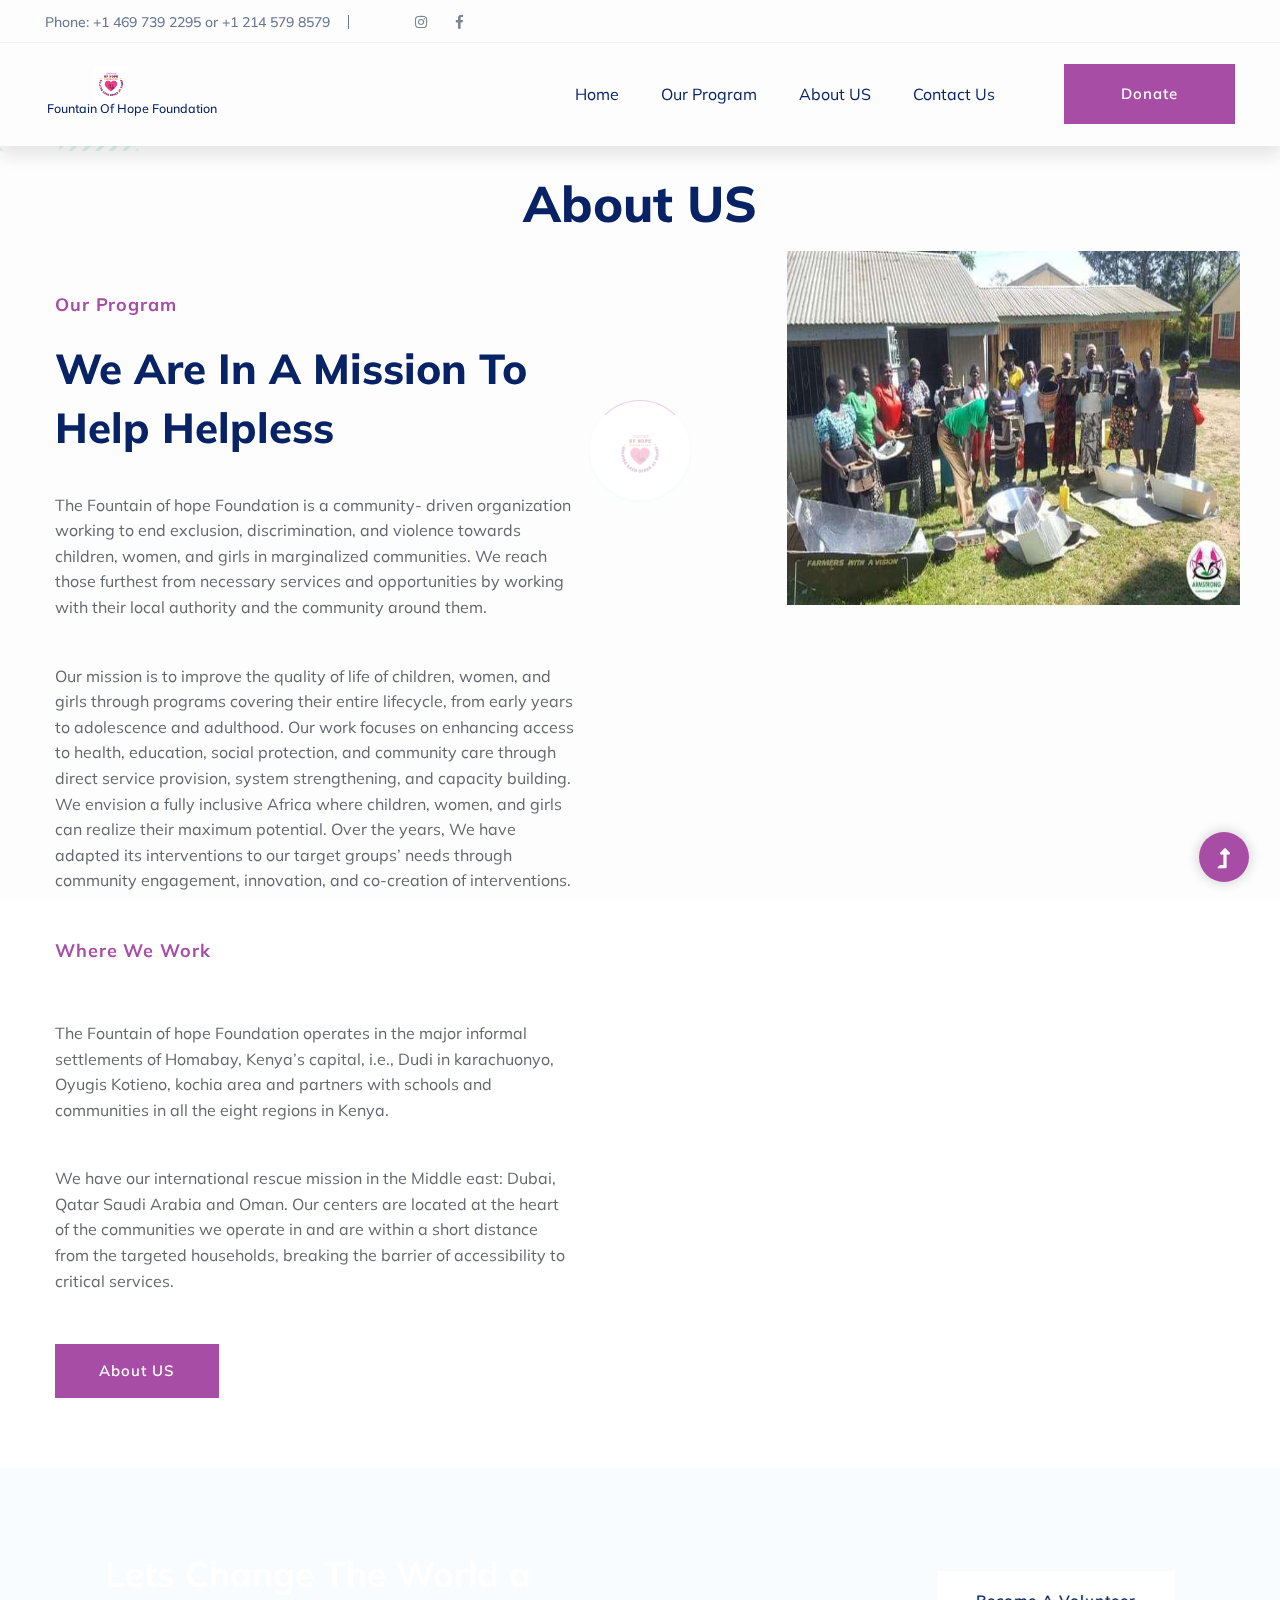
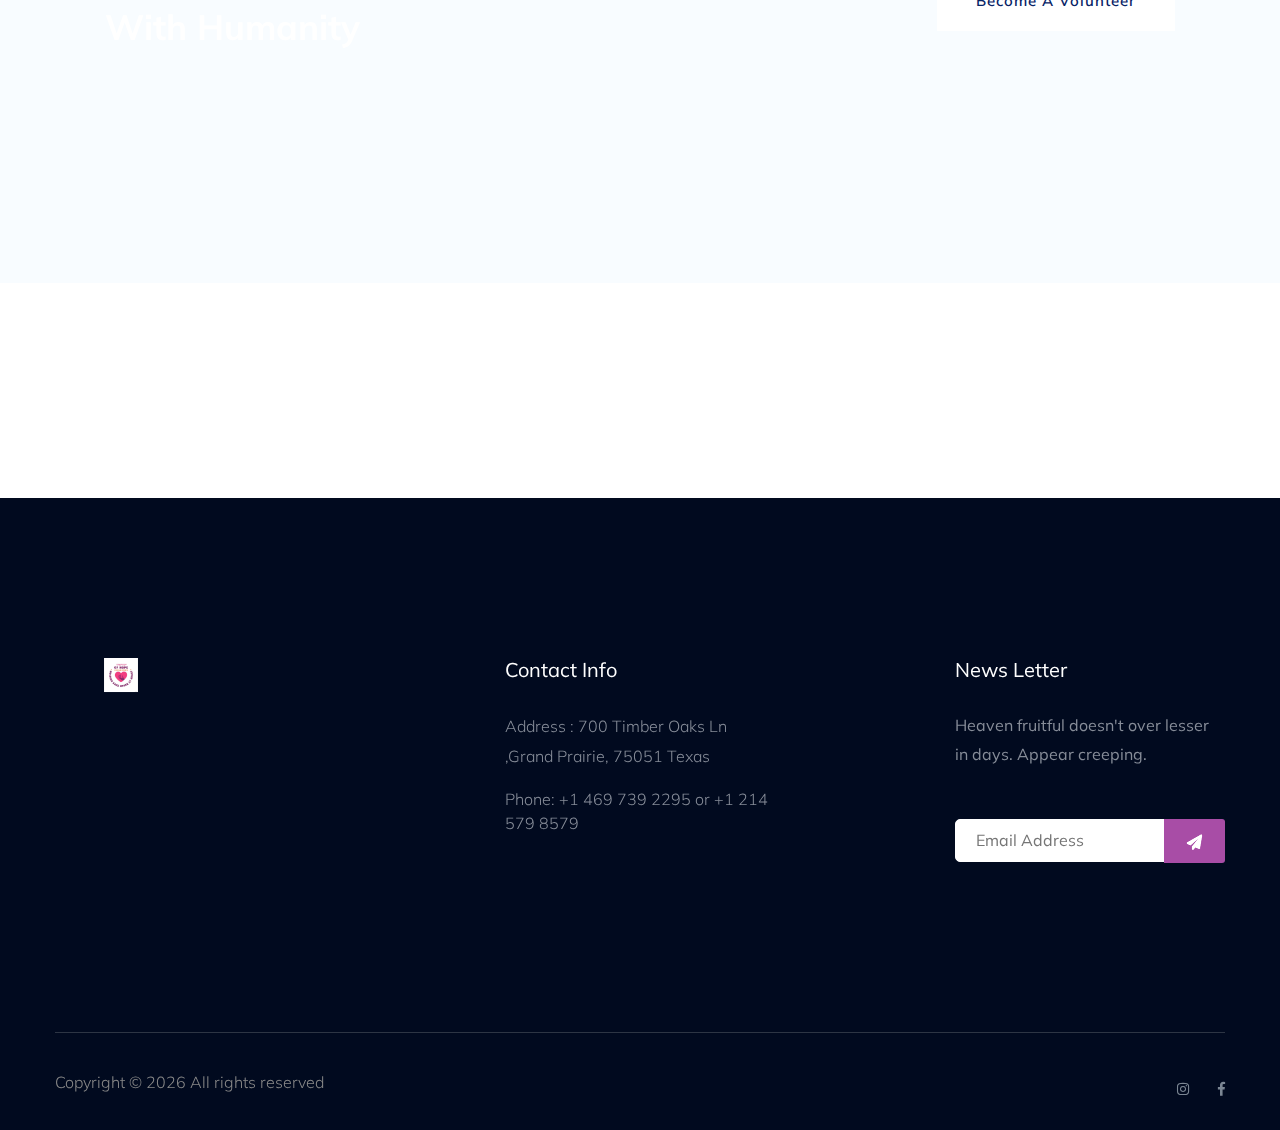
<file: our_program.html>
<!DOCTYPE html>
<html class="no-js" lang="zxx">
  <head>
    <meta charset="utf-8" />
    <meta http-equiv="x-ua-compatible" content="ie=edge" />
    <title>Fountain of hope FOUNDATION FOR GIRLS AND WOMEN</title>
    <meta name="description" content="" />
    <meta name="viewport" content="width=device-width, initial-scale=1" />
    <link rel="manifest" href="site.webmanifest" />
    <link
      rel="shortcut icon"
      type="image/x-icon"
      href="assets/img/logo/logo.png"
    />

    <!-- CSS here -->
    <link rel="stylesheet" href="assets/css/bootstrap.min.css" />
    <link rel="stylesheet" href="assets/css/owl.carousel.min.css" />
    <link rel="stylesheet" href="assets/css/slicknav.css" />
    <link rel="stylesheet" href="assets/css/flaticon.css" />
    <link rel="stylesheet" href="assets/css/progressbar_barfiller.css" />
    <link rel="stylesheet" href="assets/css/gijgo.css" />
    <link rel="stylesheet" href="assets/css/animate.min.css" />
    <link rel="stylesheet" href="assets/css/animated-headline.css" />
    <link rel="stylesheet" href="assets/css/magnific-popup.css" />
    <link rel="stylesheet" href="assets/css/fontawesome-all.min.css" />
    <link rel="stylesheet" href="assets/css/themify-icons.css" />
    <link rel="stylesheet" href="assets/css/slick.css" />
    <link rel="stylesheet" href="assets/css/nice-select.css" />
    <link rel="stylesheet" href="assets/css/style.css" />
  </head>
  <body>
    <!-- ? Preloader Start -->
    <div id="preloader-active">
      <div class="preloader d-flex align-items-center justify-content-center">
        <div class="preloader-inner position-relative">
          <div class="preloader-circle"></div>
          <div class="preloader-img pere-text">
            <img src="./assets/img/logo/Logou.jpg" alt="" />
          </div>
        </div>
      </div>
    </div>
    <!-- Preloader Start -->
  <header>
    <!-- Header Start -->
    <div class="header-area">
        <div class="main-header ">
            <div class="header-top d-none d-lg-block">
                <div class="container-fluid">
                    <div class="col-xl-12">
                        <div class="row d-flex justify-content-between align-items-center">
                            <div class="header-info-left d-flex">
                                <ul>
                                    <li>Phone: +1 469 739 2295 or +1 214 579 8579</li>
                                    <li></li>
                                </ul>
                                <div class="header-social">
                                    <ul>
                                        <li><a href="https://www.instagram.com/fountainofhope/"><i
                                                class="fab fa-instagram"></i></a></li>
                                        <li><a href="https://www.facebook.com/fountainofhope/"><i
                                                class="fab fa-facebook-f"></i></a></li>
                                    </ul>
                                </div>
                            </div>
                        </div>
                    </div>
                </div>
            </div>
            <div class="header-bottom  header-sticky">
                <div class="container-fluid">
                    <div class="row align-items-center">
                        <!-- Logo -->
                        <div class="col-xl-2 col-lg-2 col-md-2">
                            <div class="logo">
                                <a href="index.html"><img src="./assets/img/logo/Logou.jpg" alt=""
                                                          style="width: 132px; height: 34px; object-fit: contain;"></a>
                                <center><h5>Fountain Of Hope Foundation</h5></center>

                            </div>
                        </div>
                        <div class="col-xl-10 col-lg-10 col-md-10">

                            <div class="menu-wrapper  d-flex align-items-center justify-content-end">
                                <!-- Main-menu -->
                                <div class="main-menu d-none d-lg-block">
                                    <nav>
                                        <ul id="navigation">
                                            <li><a href="index.html">Home</a></li>
                                            <li><a href="#">Our Program</a>
                                                <ul class="submenu">
                                                    <li><a href="program_clean_water.html">Hope for clean water the
                                                        biggest family concern</a></li>
                                                    <li><a href="program_entrepreneur.html">Hope of Entrepreneurship
                                                        Training and micro-finance project</a></li>
                                                    <li><a href="program_girl_mentorship.html">Girls Mentorship
                                                        Program</a></li>
                                                    <li><a href="program_gender_violence.html">Tackling Gender-Based
                                                        Violence</a></li>
                                                </ul>
                                            </li>
                                            <li><a href="#">About US</a>
                                                <ul class="submenu">
                                                    <li><a href="about.html">Who We Are</a></li>
                                                    <li><a href="our_story.html">Our Story</a></li>
                                                    <li><a href="board.html">Our Board</a></li>
                                                    <li><a href="administrative_staff.html">Administrative Staff</a>
                                                    </li>
                                                </ul>
                                            </li>
                                            <li><a href="contact.html">Contact Us</a></li>
                                        </ul>
                                    </nav>
                                </div>
                                <!-- Header-btn -->
                                <div class="header-right-btn d-none d-lg-block ml-20">
                                    <a href="contact.html" class="btn header-btn">Donate</a>
                                </div>
                            </div>
                        </div>
                        <!-- Mobile Menu -->
                        <div class="col-12">
                            <div class="mobile_menu d-block d-lg-none"></div>
                        </div>
                    </div>
                </div>
            </div>
        </div>
    </div>
    <!-- Header End -->
</header>
    <!-- header end -->
    <main>
      <!--? Hero Start -->
      <div class="slider-area2">
        <div class="slider-height2 d-flex align-items-center">
          <div class="container">
            <div class="row">
              <div class="col-xl-12">
                <div class="hero-cap hero-cap2 pt-20 text-center">
                  <h2>About US</h2>
                </div>
              </div>
            </div>
          </div>
        </div>
      </div>
      <!-- Hero End -->
      <!--? About Law Start-->
      <section class="about-low-area section-padding2">
        <div class="container">
          <div class="row">
            <div class="col-lg-6 col-md-10">
              <div class="about-caption mb-50">
                <!-- Section Tittle -->
                <div class="section-tittle mb-35">
                  <span style="display: block; margin-top: 40px">Our Program</span>
                  <h2>We Are In A Mission To Help Helpless</h2>
                </div>
                <p>
                  The Fountain of hope Foundation is a community- driven
                  organization working to end exclusion, discrimination, and
                  violence towards children, women, and girls in marginalized
                  communities. We reach those furthest from necessary services
                  and opportunities by working with their local authority and
                  the community around them.
                </p>
                <p>
                  Our mission is to improve the quality of life of children,
                  women, and girls through programs covering their entire
                  lifecycle, from early years to adolescence and adulthood. Our
                  work focuses on enhancing access to health, education, social
                  protection, and community care through direct service
                  provision, system strengthening, and capacity building. We
                  envision a fully inclusive Africa where children, women, and
                  girls can realize their maximum potential. Over the years, We
                  have adapted its interventions to our target groups’ needs
                  through community engagement, innovation, and co-creation of
                  interventions.
                </p>
                <div class="section-tittle mb-35">
                  <span>Where We Work</span>
                </div>
                <p>
                  The Fountain of hope Foundation operates in the major informal
                  settlements of Homabay, Kenya’s capital, i.e., Dudi in
                  karachuonyo, Oyugis Kotieno, kochia area and partners with
                  schools and communities in all the eight regions in Kenya.
                </p>
                <p>
                  We have our international rescue mission in the Middle east:
                  Dubai, Qatar Saudi Arabia and Oman. Our centers are located at
                  the heart of the communities we operate in and are within a
                  short distance from the targeted households, breaking the
                  barrier of accessibility to critical services.
                </p>
              </div>
              <a href="about.html" class="btn">About US</a>
            </div>
            <div class="col-lg-6 col-md-12">
              <!-- about-img -->
              <div class="about-img">
                <div class="about-back-img">
                  <img
                    src="assets/img/gallery/gallery_donation.png"
                    alt=""
                    style="height: 354px; width: 453px"
                  />
                </div>
              </div>
            </div>
          </div>
        </div>
      </section>
      <!-- About Law End-->
      <!-- Want To work -->
      <section class="wantToWork-area">
        <div class="container">
          <div
            class="wants-wrapper w-padding2 section-bg"
            data-background="assets/img/gallery/section_bg01.png"
          >
            <div class="row align-items-center justify-content-between">
              <div class="col-xl-5 col-lg-9 col-md-8">
                <div class="wantToWork-caption wantToWork-caption2">
                  <h2>Lets Change The World a With Humanity</h2>
                </div>
              </div>
              <div class="col-xl-2 col-lg-3 col-md-4">
                <a href="#" class="btn white-btn f-right sm-left"
                  >Become A Volunteer</a
                >
              </div>
            </div>
          </div>
        </div>
      </section>
      <!-- Want To work End -->

      <!--? Count Down Start -->
      <div
        class="count-down-area pt-25 section-bg"
        data-background="assets/img/gallery/section_bg02.png"
      >
        <div class="container">
          <div class="row justify-content-center">
            <div class="col-lg-12 col-md-12">
              <div class="count-down-wrapper">
                <div class="row justify-content-between">
                  <div class="col-lg-3 col-md-6 col-sm-6">
                    <!-- Counter Up -->
                    <div class="single-counter text-center">
                      <span class="counter color-green">6,200</span>
                      <span class="plus">+</span>
                      <p class="color-green">Donation</p>
                    </div>
                  </div>
                  <div class="col-lg-3 col-md-6 col-sm-6">
                    <!-- Counter Up -->
                    <div class="single-counter text-center">
                      <span class="counter color-green">80</span>
                      <span class="plus">+</span>
                      <p class="color-green">Fund Raised</p>
                    </div>
                  </div>
                  <div class="col-lg-3 col-md-6 col-sm-6">
                    <!-- Counter Up -->
                    <div class="single-counter text-center">
                      <span class="counter color-green">256</span>
                      <span class="plus">+</span>
                      <p class="color-green">Donation</p>
                    </div>
                  </div>
                  <div class="col-lg-3 col-md-6 col-sm-6">
                    <!-- Counter Up -->
                    <div class="single-counter text-center">
                      <span class="counter color-green">256</span>
                      <span class="plus">+</span>
                      <p class="color-green">Donation</p>
                    </div>
                  </div>
                </div>
              </div>
            </div>
          </div>
        </div>
      </div>
      <!-- Count Down End -->
    </main>
    <footer>
      <div
        class="footer-wrapper section-bg2"
        data-background="assets/img/gallery/footer_bg.png"
      >
        <!-- Footer Top-->
        <div class="footer-area footer-padding">
          <div class="container">
            <div class="row d-flex justify-content-between">
              <div class="col-xl-3 col-lg-3 col-md-4 col-sm-6">
                <div class="single-footer-caption mb-50">
                  <div class="single-footer-caption mb-30">
                    <div class="footer-tittle">
                      <div class="footer-logo mb-20">
                        <a href="index.html"
                          ><img
                            src="./assets/img/logo/Logou.jpg"
                            alt=""
                            style="
                              width: 132px;
                              height: 34px;
                              object-fit: contain;
                            "
                        /></a>
                      </div>
                    </div>
                  </div>
                </div>
              </div>
              <div class="col-xl-3 col-lg-3 col-md-4 col-sm-5">
                <div class="single-footer-caption mb-50">
                  <div class="footer-tittle">
                    <h4>Contact Info</h4>
                    <ul>
                      <li>
                        <p>
                          Address : 700 Timber Oaks Ln ,Grand Prairie, 75051 Texas
                        </p>
                      </li>
                      <li>
                        <a href="#"
                          >Phone: +1 469 739 2295 or +1 214 579 8579</a
                        >
                      </li>
                      <li><a href="#"></a></li>
                    </ul>
                  </div>
                </div>
              </div>
              <div class="col-xl-3 col-lg-3 col-md-4 col-sm-5">
                <div class="single-footer-caption mb-50">
                  <div class="footer-tittle">
                    <h4>News letter</h4>
                    <div class="footer-pera footer-pera2">
                      <p>
                        Heaven fruitful doesn't over lesser in days. Appear
                        creeping.
                      </p>
                    </div>
                    <!-- Form -->
                    <div class="footer-form">
                      <div id="mc_embed_signup">
                        <form
                          target="_blank"
                          action="#"
                          method="get"
                          class="subscribe_form relative mail_part"
                        >
                          <input
                            type="email"
                            name="email"
                            id="newsletter-form-email"
                            placeholder="Email Address"
                            class="placeholder hide-on-focus"
                            onfocus="this.placeholder = ''"
                            onblur="this.placeholder = ' Email Address '"
                          />
                          <div class="form-icon">
                            <button
                              type="submit"
                              name="submit"
                              id="newsletter-submit"
                              class="email_icon newsletter-submit button-contactForm"
                            >
                              <img src="assets/img/gallery/form.png" alt="" />
                            </button>
                          </div>
                          <div class="mt-10 info"></div>
                        </form>
                      </div>
                    </div>
                  </div>
                </div>
              </div>
            </div>
          </div>
        </div>
        <!-- footer-bottom -->
        <div class="footer-bottom-area">
          <div class="container">
            <div class="footer-border">
              <div
                class="row d-flex justify-content-between align-items-center"
              >
                <div class="col-xl-10 col-lg-9">
                  <div class="footer-copy-right">
                    <p>
                      Copyright &copy;
                      <script>
                        document.write(new Date().getFullYear());
                      </script>
                      All rights reserved
                    </p>
                  </div>
                </div>
                <div class="col-xl-2 col-lg-3">
                  <div class="footer-social f-right">
                    <a href="https://www.instagram.com/fountainofhope/"
                      ><i class="fab fa-instagram"></i
                    ></a>
                    <a href="https://www.facebook.com/fountainofhope/"
                      ><i class="fab fa-facebook-f"></i
                    ></a>
                  </div>
                </div>
              </div>
            </div>
          </div>
        </div>
      </div>
    </footer>

    <!-- Scroll Up -->
    <div id="back-top">
      <a title="Go to Top" href="#"> <i class="fas fa-level-up-alt"></i></a>
    </div>

    <!-- JS here -->

    <script src="./assets/js/vendor/modernizr-3.5.0.min.js"></script>
    <!-- Jquery, Popper, Bootstrap -->
    <script src="./assets/js/vendor/jquery-1.12.4.min.js"></script>
    <script src="./assets/js/popper.min.js"></script>
    <script src="./assets/js/bootstrap.min.js"></script>
    <!-- Jquery Mobile Menu -->
    <script src="./assets/js/jquery.slicknav.min.js"></script>

    <!-- Jquery Slick , Owl-Carousel Plugins -->
    <script src="./assets/js/owl.carousel.min.js"></script>
    <script src="./assets/js/slick.min.js"></script>
    <!-- One Page, Animated-HeadLin -->
    <script src="./assets/js/wow.min.js"></script>
    <script src="./assets/js/animated.headline.js"></script>
    <script src="./assets/js/jquery.magnific-popup.js"></script>

    <!-- Date Picker -->
    <script src="./assets/js/gijgo.min.js"></script>
    <!-- Nice-select, sticky -->
    <script src="./assets/js/jquery.nice-select.min.js"></script>
    <script src="./assets/js/jquery.sticky.js"></script>
    <!-- Progress -->
    <script src="./assets/js/jquery.barfiller.js"></script>

    <!-- counter , waypoint,Hover Direction -->
    <script src="./assets/js/jquery.counterup.min.js"></script>
    <script src="./assets/js/waypoints.min.js"></script>
    <script src="./assets/js/jquery.countdown.min.js"></script>
    <script src="./assets/js/hover-direction-snake.min.js"></script>

    <!-- contact js -->
    <script src="./assets/js/contact.js"></script>
    <script src="./assets/js/jquery.form.js"></script>
    <script src="./assets/js/jquery.validate.min.js"></script>
    <script src="./assets/js/mail-script.js"></script>
    <script src="./assets/js/jquery.ajaxchimp.min.js"></script>

    <!-- Jquery Plugins, main Jquery -->
    <script src="./assets/js/plugins.js"></script>
    <script src="./assets/js/main.js"></script>

    <script src="./assets/js/dropdown.js"></script>
    
  </body>
</html>
</file>
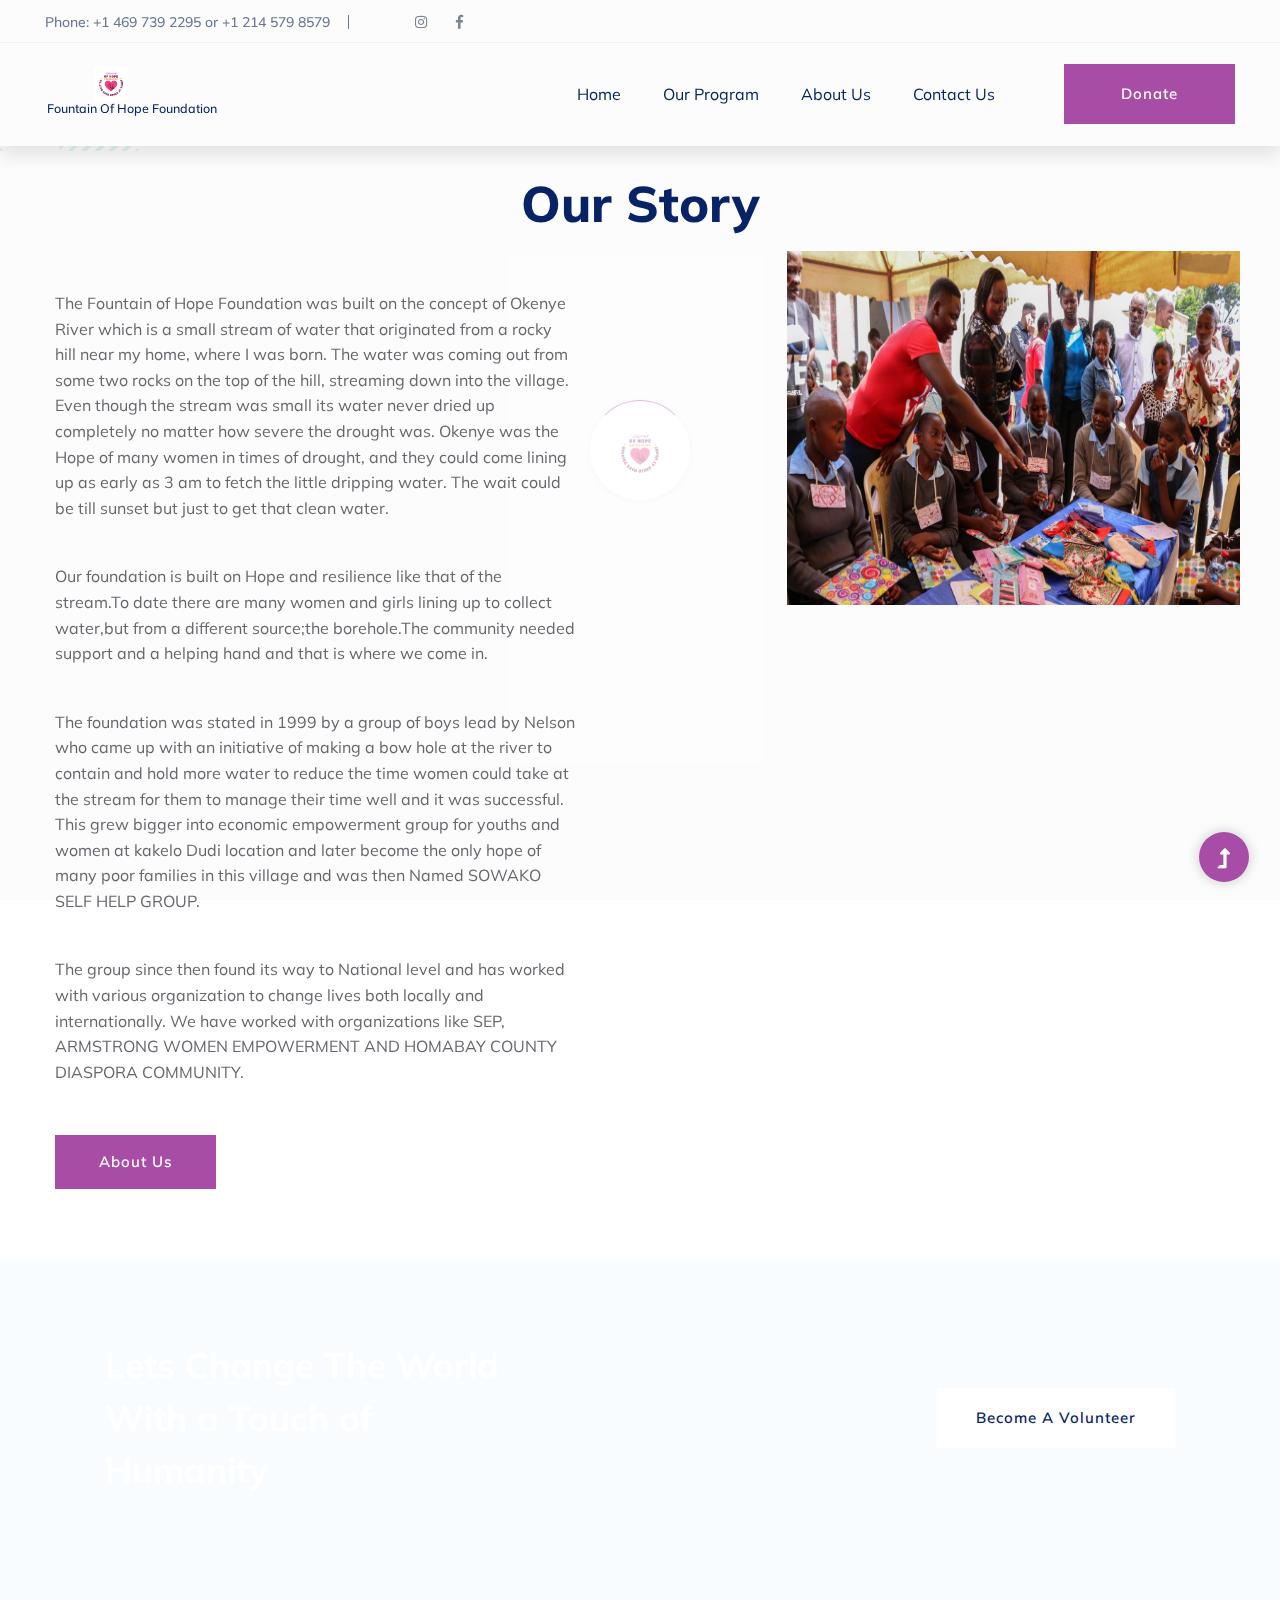
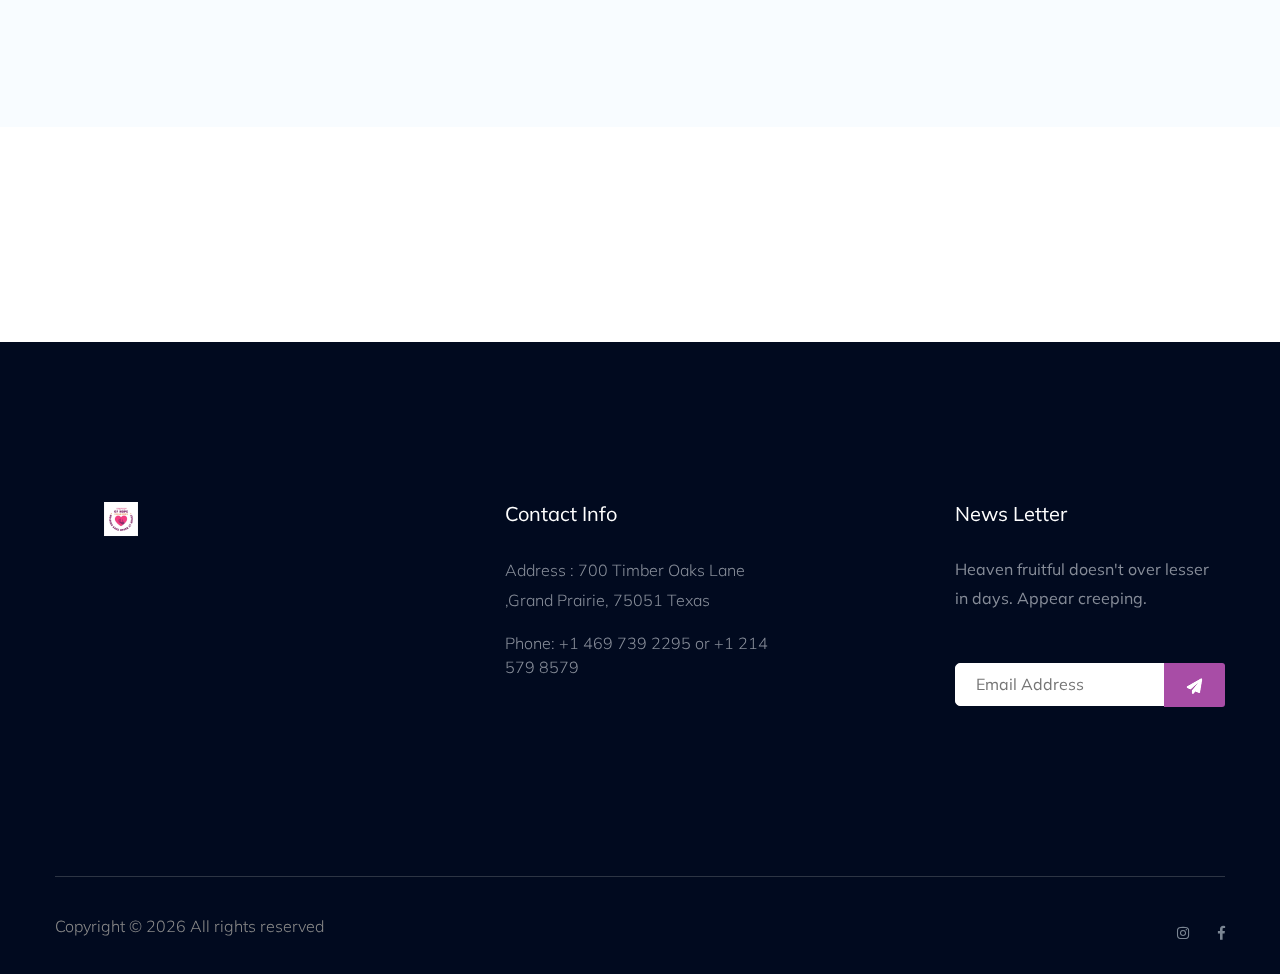
<file: our_story.html>
<!DOCTYPE html>
<html class="no-js" lang="zxx">
  <head>
    <meta charset="utf-8" />
    <meta http-equiv="x-ua-compatible" content="ie=edge" />
    <title>Fountain of hope FOUNDATION FOR GIRLS AND WOMEN</title>
    <meta name="description" content="" />
    <meta name="viewport" content="width=device-width, initial-scale=1" />
    <link rel="manifest" href="site.webmanifest" />
    <link
      rel="shortcut icon"
      type="image/x-icon"
      href="./assets/img/logo/Logou.jpg"
    />

    <!-- CSS here -->
    <link rel="stylesheet" href="assets/css/bootstrap.min.css" />
    <link rel="stylesheet" href="assets/css/owl.carousel.min.css" />
    <link rel="stylesheet" href="assets/css/slicknav.css" />
    <link rel="stylesheet" href="assets/css/flaticon.css" />
    <link rel="stylesheet" href="assets/css/progressbar_barfiller.css" />
    <link rel="stylesheet" href="assets/css/gijgo.css" />
    <link rel="stylesheet" href="assets/css/animate.min.css" />
    <link rel="stylesheet" href="assets/css/animated-headline.css" />
    <link rel="stylesheet" href="assets/css/magnific-popup.css" />
    <link rel="stylesheet" href="assets/css/fontawesome-all.min.css" />
    <link rel="stylesheet" href="assets/css/themify-icons.css" />
    <link rel="stylesheet" href="assets/css/slick.css" />
    <link rel="stylesheet" href="assets/css/nice-select.css" />
    <link rel="stylesheet" href="assets/css/style.css" />
  </head>
  <body>
    <!-- ? Preloader Start -->
    <div id="preloader-active">
      <div class="preloader d-flex align-items-center justify-content-center">
        <div class="preloader-inner position-relative">
          <div class="preloader-circle"></div>
          <div class="preloader-img pere-text">
            <img src="./assets/img/logo/Logou.jpg" alt="" />
          </div>
        </div>
      </div>
    </div>
    <!-- Preloader Start -->
  <header>
    <!-- Header Start -->
    <div class="header-area">
        <div class="main-header ">
            <div class="header-top d-none d-lg-block">
                <div class="container-fluid">
                    <div class="col-xl-12">
                        <div class="row d-flex justify-content-between align-items-center">
                            <div class="header-info-left d-flex">
                                <ul>
                                    <li>Phone: +1 469 739 2295 or +1 214 579 8579</li>
                                    <li></li>
                                </ul>
                                <div class="header-social">
                                    <ul>
                                        <li><a href="https://www.instagram.com/fountainofhope/"><i
                                                class="fab fa-instagram"></i></a></li>
                                        <li><a href="https://www.facebook.com/fountainofhope/"><i
                                                class="fab fa-facebook-f"></i></a></li>
                                    </ul>
                                </div>
                            </div>
                        </div>
                    </div>
                </div>
            </div>
            <div class="header-bottom  header-sticky">
                <div class="container-fluid">
                    <div class="row align-items-center">
                        <!-- Logo -->
                        <div class="col-xl-2 col-lg-2 col-md-2">
                            <div class="logo">
                                <a href="index.html"><img src="./assets/img/logo/Logou.jpg" alt=""
                                                          style="width: 132px; height: 34px; object-fit: contain;"></a>
                                <center><h5>Fountain Of Hope Foundation</h5></center>

                            </div>
                        </div>
                        <div class="col-xl-10 col-lg-10 col-md-10">

                            <div class="menu-wrapper  d-flex align-items-center justify-content-end">
                                <!-- Main-menu -->
                                <div class="main-menu d-none d-lg-block">
                                    <nav>
                                        <ul id="navigation">
                                            <li><a href="index.html">Home</a></li>
                                            <li><a href="#">Our Program</a>
                                                <ul class="submenu">
                                                    <li><a href="program_clean_water.html">Hope for clean water the
                                                        biggest family concern</a></li>
                                                    <li><a href="program_entrepreneur.html">Hope of Entrepreneurship
                                                        Training and micro-finance project</a></li>
                                                    <li><a href="program_girl_mentorship.html">Girls Mentorship
                                                        Program</a></li>
                                                    <li><a href="program_gender_violence.html">Tackling Gender-Based
                                                        Violence</a></li>
                                                </ul>
                                            </li>
                                            <li><a href="#">About Us</a>
                                                <ul class="submenu">
                                                    <li><a href="about.html">Who We Are</a></li>
                                                    <li><a href="our_story.html">Our Story</a></li>
                                                    <li><a href="board.html">Our Board</a></li>
                                                    <li><a href="administrative_staff.html">Administrative Staff</a>
                                                    </li>
                                                </ul>
                                            </li>
                                            <li><a href="contact.html">Contact Us</a></li>
                                        </ul>
                                    </nav>
                                </div>
                                <!-- Header-btn -->
                                <div class="header-right-btn d-none d-lg-block ml-20">
                                    <a href="contact.html" class="btn header-btn">Donate</a>
                                </div>
                            </div>
                        </div>
                        <!-- Mobile Menu -->
                        <div class="col-12">
                            <div class="mobile_menu d-block d-lg-none"></div>
                        </div>
                    </div>
                </div>
            </div>
        </div>
    </div>
    <!-- Header End -->
</header>
    <!-- header end -->
    <main>
      <!--? Hero Start -->
      <div class="slider-area2">
        <div class="slider-height2 d-flex align-items-center">
          <div class="container">
            <div class="row">
              <div class="col-xl-12">
                <div class="hero-cap hero-cap2 pt-20 text-center">
                  <h2>Our Story</h2>
                </div>
              </div>
            </div>
          </div>
        </div>
      </div>
      <!-- Hero End -->
      <!--? About Law Start-->
      <section class="about-low-area section-padding2">
        <div class="container">
          <div class="row">
            <div class="col-lg-6 col-md-10">
              <div class="about-caption mb-50">
                <!-- Section Tittle -->
                <p style="display: block; margin-top: 40px">
                  The Fountain of Hope Foundation was built on the concept of Okenye River which is a small stream of water that originated from a rocky hill near my home, where I was born. The water was coming out from some two rocks on the top of the hill, streaming down into the village. Even though the stream was small its water never dried up completely no matter how severe the drought was. Okenye was the Hope of many women in times of drought, and they could come lining up as early as 3 am to fetch the little dripping water. The wait could be till sunset but just to get that clean water.
                </p>
                <p>
                  Our foundation is built on Hope and resilience like that of the stream.To date there are many women and girls lining up to collect water,but from a different source;the borehole.The community needed support and a helping hand and that is where we  come in.
                </p>
                <p>
                  The foundation was stated in 1999 by a group of boys lead by
                  Nelson who came up with an initiative of making a bow hole at
                  the river to contain and hold more water to reduce the time
                  women could take at the stream for them to manage their time
                  well and it was successful. This grew bigger into economic
                  empowerment group for youths and women at kakelo Dudi location
                  and later become the only hope of many poor families in this
                  village and was then Named SOWAKO SELF HELP GROUP.
                </p>
                <p>
                  The group since then found its way to National level and has
                  worked with various organization to change lives both locally
                  and internationally. We have worked with organizations like
                  SEP, ARMSTRONG WOMEN EMPOWERMENT AND HOMABAY COUNTY DIASPORA
                  COMMUNITY.
                </p>
              </div>
              <a href="about.html" class="btn">About Us</a>
            </div>
            <div class="col-lg-6 col-md-12">
              <!-- about-img -->
              <div class="about-img">
                <div class="about-back-img">
                  <img
                    src="assets/img/gallery/gallery_skills.png"
                    alt=""
                    style="height: 354px; width: 453px"
                  />
                </div>
              </div>
            </div>
          </div>
        </div>
      </section>
      <!-- About Law End-->
      <!-- Want To work -->
      <section class="wantToWork-area">
        <div class="container">
          <div
            class="wants-wrapper w-padding2 section-bg"
            data-background="assets/img/gallery/section_bg01.png"
          >
            <div class="row align-items-center justify-content-between">
              <div class="col-xl-5 col-lg-9 col-md-8">
                <div class="wantToWork-caption wantToWork-caption2">
                  <h2>Lets Change The World With a Touch of Humanity</h2>
                </div>
              </div>
              <div class="col-xl-2 col-lg-3 col-md-4">
                <a href="#" class="btn white-btn f-right sm-left"
                  >Become A Volunteer</a
                >
              </div>
            </div>
          </div>
        </div>
      </section>
      <!-- Want To work End -->

      <!--? Count Down Start -->
      <div
        class="count-down-area pt-25 section-bg"
        data-background="assets/img/gallery/section_bg02.png"
      >
        <div class="container">
          <div class="row justify-content-center">
            <div class="col-lg-12 col-md-12">
              <div class="count-down-wrapper">
                <div class="row justify-content-between">
                  <div class="col-lg-3 col-md-6 col-sm-6">
                    <!-- Counter Up -->
                    <div class="single-counter text-center">
                      <span class="counter color-green">6,200</span>
                      <span class="plus">+</span>
                      <p class="color-green">Donation</p>
                    </div>
                  </div>
                  <div class="col-lg-3 col-md-6 col-sm-6">
                    <!-- Counter Up -->
                    <div class="single-counter text-center">
                      <span class="counter color-green">80</span>
                      <span class="plus">+</span>
                      <p class="color-green">Fund Raised</p>
                    </div>
                  </div>
                  <div class="col-lg-3 col-md-6 col-sm-6">
                    <!-- Counter Up -->
                    <div class="single-counter text-center">
                      <span class="counter color-green">256</span>
                      <span class="plus">+</span>
                      <p class="color-green">Donation</p>
                    </div>
                  </div>
                  <div class="col-lg-3 col-md-6 col-sm-6">
                    <!-- Counter Up -->
                    <div class="single-counter text-center">
                      <span class="counter color-green">256</span>
                      <span class="plus">+</span>
                      <p class="color-green">Donation</p>
                    </div>
                  </div>
                </div>
              </div>
            </div>
          </div>
        </div>
      </div>
      <!-- Count Down End -->
    </main>
    <footer>
      <div
        class="footer-wrapper section-bg2"
        data-background="assets/img/gallery/footer_bg.png"
      >
        <!-- Footer Top-->
        <div class="footer-area footer-padding">
          <div class="container">
            <div class="row d-flex justify-content-between">
              <div class="col-xl-3 col-lg-3 col-md-4 col-sm-6">
                <div class="single-footer-caption mb-50">
                  <div class="single-footer-caption mb-30">
                    <div class="footer-tittle">
                      <div class="footer-logo mb-20">
                        <a href="index.html"
                          ><img
                            src="./assets/img/logo/Logou.jpg"
                            alt=""
                            style="
                              width: 132px;
                              height: 34px;
                              object-fit: contain;
                            "
                        /></a>
                      </div>
                    </div>
                  </div>
                </div>
              </div>
              <div class="col-xl-3 col-lg-3 col-md-4 col-sm-5">
                <div class="single-footer-caption mb-50">
                  <div class="footer-tittle">
                    <h4>Contact Info</h4>
                    <ul>
                      <li>
                        <p>
                          Address : 700 Timber Oaks Lane ,Grand Prairie, 75051
                          Texas
                        </p>
                      </li>
                      <li>
                        <a href="#"
                          >Phone: +1 469 739 2295 or +1 214 579 8579</a
                        >
                      </li>
                      <li><a href="#"></a></li>
                    </ul>
                  </div>
                </div>
              </div>
              <div class="col-xl-3 col-lg-3 col-md-4 col-sm-5">
                <div class="single-footer-caption mb-50">
                  <div class="footer-tittle">
                    <h4>News letter</h4>
                    <div class="footer-pera footer-pera2">
                      <p>
                        Heaven fruitful doesn't over lesser in days. Appear
                        creeping.
                      </p>
                    </div>
                    <!-- Form -->
                    <div class="footer-form">
                      <div id="mc_embed_signup">
                        <form
                          target="_blank"
                          action="#"
                          method="get"
                          class="subscribe_form relative mail_part"
                        >
                          <input
                            type="email"
                            name="email"
                            id="newsletter-form-email"
                            placeholder="Email Address"
                            class="placeholder hide-on-focus"
                            onfocus="this.placeholder = ''"
                            onblur="this.placeholder = ' Email Address '"
                          />
                          <div class="form-icon">
                            <button
                              type="submit"
                              name="submit"
                              id="newsletter-submit"
                              class="email_icon newsletter-submit button-contactForm"
                            >
                              <img src="assets/img/gallery/form.png" alt="" />
                            </button>
                          </div>
                          <div class="mt-10 info"></div>
                        </form>
                      </div>
                    </div>
                  </div>
                </div>
              </div>
            </div>
          </div>
        </div>
        <!-- footer-bottom -->
        <div class="footer-bottom-area">
          <div class="container">
            <div class="footer-border">
              <div
                class="row d-flex justify-content-between align-items-center"
              >
                <div class="col-xl-10 col-lg-9">
                  <div class="footer-copy-right">
                    <p>
                      Copyright &copy;
                      <script>
                        document.write(new Date().getFullYear());
                      </script>
                      All rights reserved
                    </p>
                  </div>
                </div>
                <div class="col-xl-2 col-lg-3">
                  <div class="footer-social f-right">
                    <a href="https://www.instagram.com/fountainofhope/"
                      ><i class="fab fa-instagram"></i
                    ></a>
                    <a href="https://www.facebook.com/fountainofhope/"
                      ><i class="fab fa-facebook-f"></i
                    ></a>
                  </div>
                </div>
              </div>
            </div>
          </div>
        </div>
      </div>
    </footer>

    <!-- Scroll Up -->
    <div id="back-top">
      <a title="Go to Top" href="#"> <i class="fas fa-level-up-alt"></i></a>
    </div>

    <!-- JS here -->

    <script src="./assets/js/vendor/modernizr-3.5.0.min.js"></script>
    <!-- Jquery, Popper, Bootstrap -->
    <script src="./assets/js/vendor/jquery-1.12.4.min.js"></script>
    <script src="./assets/js/popper.min.js"></script>
    <script src="./assets/js/bootstrap.min.js"></script>
    <!-- Jquery Mobile Menu -->
    <script src="./assets/js/jquery.slicknav.min.js"></script>

    <!-- Jquery Slick , Owl-Carousel Plugins -->
    <script src="./assets/js/owl.carousel.min.js"></script>
    <script src="./assets/js/slick.min.js"></script>
    <!-- One Page, Animated-HeadLin -->
    <script src="./assets/js/wow.min.js"></script>
    <script src="./assets/js/animated.headline.js"></script>
    <script src="./assets/js/jquery.magnific-popup.js"></script>

    <!-- Date Picker -->
    <script src="./assets/js/gijgo.min.js"></script>
    <!-- Nice-select, sticky -->
    <script src="./assets/js/jquery.nice-select.min.js"></script>
    <script src="./assets/js/jquery.sticky.js"></script>
    <!-- Progress -->
    <script src="./assets/js/jquery.barfiller.js"></script>

    <!-- counter , waypoint,Hover Direction -->
    <script src="./assets/js/jquery.counterup.min.js"></script>
    <script src="./assets/js/waypoints.min.js"></script>
    <script src="./assets/js/jquery.countdown.min.js"></script>
    <script src="./assets/js/hover-direction-snake.min.js"></script>

    <!-- contact js -->
    <script src="./assets/js/contact.js"></script>
    <script src="./assets/js/jquery.form.js"></script>
    <script src="./assets/js/jquery.validate.min.js"></script>
    <script src="./assets/js/mail-script.js"></script>
    <script src="./assets/js/jquery.ajaxchimp.min.js"></script>

    <!-- Jquery Plugins, main Jquery -->
    <script src="./assets/js/plugins.js"></script>
    <script src="./assets/js/main.js"></script>

    <script src="./assets/js/dropdown.js"></script>

  </body>
</html>
</file>
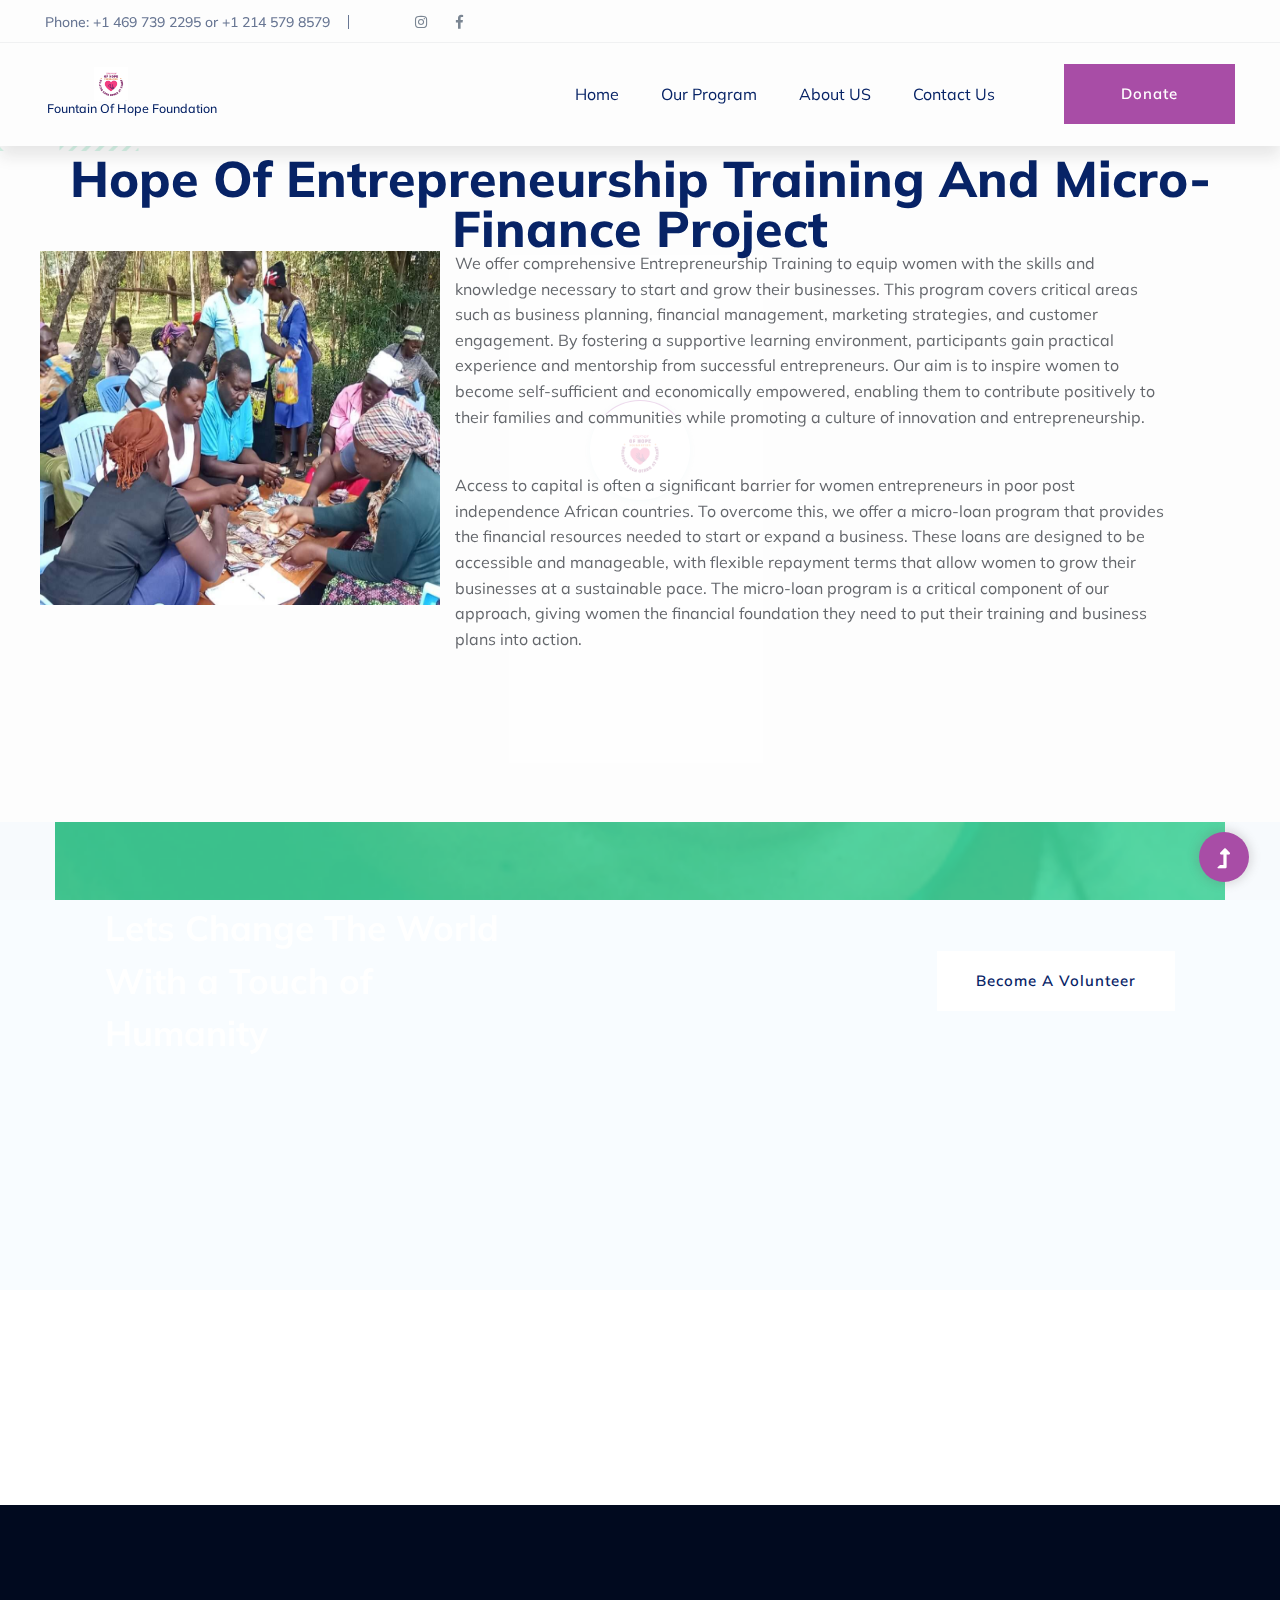
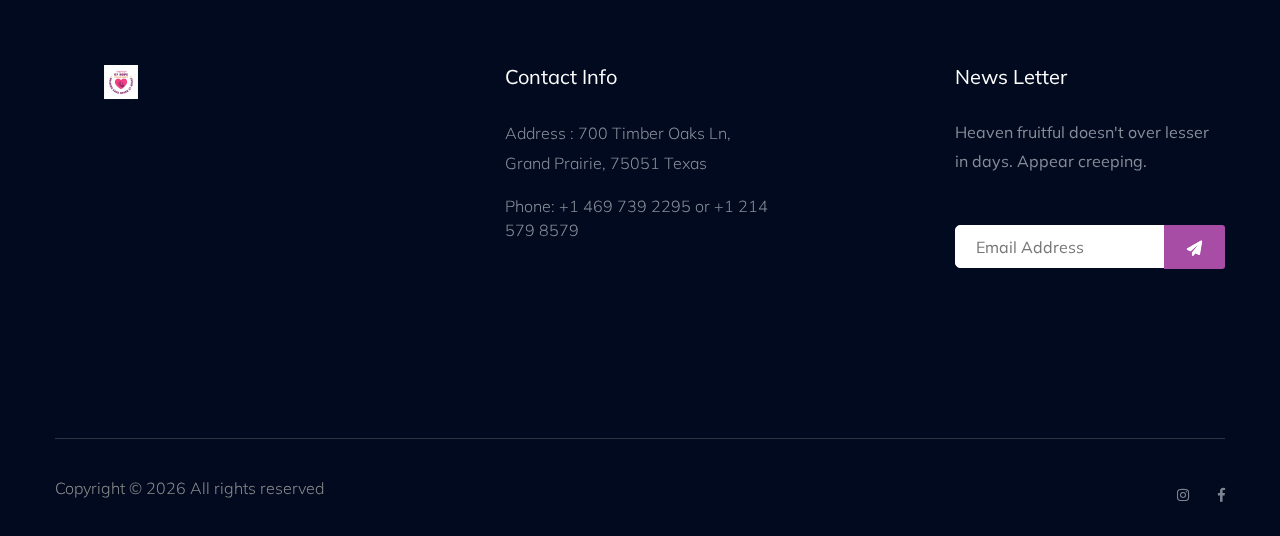
<file: program_entrepreneur.html>
<!DOCTYPE html>
<html class="no-js" lang="zxx">
<head>
    <meta charset="utf-8"/>
    <meta http-equiv="x-ua-compatible" content="ie=edge"/>
    <title>Fountain of hope FOUNDATION FOR GIRLS AND WOMEN</title>
    <meta name="description" content=""/>
    <meta name="viewport" content="width=device-width, initial-scale=1"/>
    <link rel="manifest" href="site.webmanifest"/>
    <link
            rel="shortcut icon"
            type="image/x-icon"
            href="./assets/img/logo/Logou.jpg"
    />

    <!-- CSS here -->
    <link rel="stylesheet" href="assets/css/bootstrap.min.css"/>
    <link rel="stylesheet" href="assets/css/owl.carousel.min.css"/>
    <link rel="stylesheet" href="assets/css/slicknav.css"/>
    <link rel="stylesheet" href="assets/css/flaticon.css"/>
    <link rel="stylesheet" href="assets/css/progressbar_barfiller.css"/>
    <link rel="stylesheet" href="assets/css/gijgo.css"/>
    <link rel="stylesheet" href="assets/css/animate.min.css"/>
    <link rel="stylesheet" href="assets/css/animated-headline.css"/>
    <link rel="stylesheet" href="assets/css/magnific-popup.css"/>
    <link rel="stylesheet" href="assets/css/fontawesome-all.min.css"/>
    <link rel="stylesheet" href="assets/css/themify-icons.css"/>
    <link rel="stylesheet" href="assets/css/slick.css"/>
    <link rel="stylesheet" href="assets/css/nice-select.css"/>
    <link rel="stylesheet" href="assets/css/style.css"/>
</head>
<body>
<!-- ? Preloader Start -->
<div id="preloader-active">
    <div class="preloader d-flex align-items-center justify-content-center">
        <div class="preloader-inner position-relative">
            <div class="preloader-circle"></div>
            <div class="preloader-img pere-text">
                <img src="./assets/img/logo/Logou.jpg" alt=""/>
            </div>
        </div>
    </div>
</div>
<!-- Preloader Start -->
<header>
    <!-- Header Start -->
    <div class="header-area">
        <div class="main-header ">
            <div class="header-top d-none d-lg-block">
                <div class="container-fluid">
                    <div class="col-xl-12">
                        <div class="row d-flex justify-content-between align-items-center">
                            <div class="header-info-left d-flex">
                                <ul>
                                    <li>Phone: +1 469 739 2295 or +1 214 579 8579</li>
                                    <li></li>
                                </ul>
                                <div class="header-social">
                                    <ul>
                                        <li><a href="https://www.instagram.com/fountainofhope/"><i
                                                class="fab fa-instagram"></i></a></li>
                                        <li><a href="https://www.facebook.com/fountainofhope/"><i
                                                class="fab fa-facebook-f"></i></a></li>
                                    </ul>
                                </div>
                            </div>
                        </div>
                    </div>
                </div>
            </div>
            <div class="header-bottom  header-sticky">
                <div class="container-fluid">
                    <div class="row align-items-center">
                        <!-- Logo -->
                        <div class="col-xl-2 col-lg-2 col-md-2">
                            <div class="logo">
                                <a href="index.html"><img src="./assets/img/logo/Logou.jpg" alt=""
                                                          style="width: 132px; height: 34px; object-fit: contain;"></a>
                                <center><h5>Fountain Of Hope Foundation</h5></center>

                            </div>
                        </div>
                        <div class="col-xl-10 col-lg-10 col-md-10">

                            <div class="menu-wrapper  d-flex align-items-center justify-content-end">
                                <!-- Main-menu -->
                                <div class="main-menu d-none d-lg-block">
                                    <nav>
                                        <ul id="navigation">
                                            <li><a href="index.html">Home</a></li>
                                            <li><a href="#">Our Program</a>
                                                <ul class="submenu">
                                                    <li><a href="program_clean_water.html">Hope for clean water the
                                                        biggest family concern</a></li>
                                                    <li><a href="program_entrepreneur.html">Hope of Entrepreneurship
                                                        Training and micro-finance project</a></li>
                                                    <li><a href="program_girl_mentorship.html">Girls Mentorship
                                                        Program</a></li>
                                                    <li><a href="program_gender_violence.html">Tackling Gender-Based
                                                        Violence</a></li>
                                                </ul>
                                            </li>
                                            <li><a href="#">About US</a>
                                                <ul class="submenu">
                                                    <li><a href="about.html">Who We Are</a></li>
                                                    <li><a href="our_story.html">Our Story</a></li>
                                                    <li><a href="board.html">Our Board</a></li>
                                                    <li><a href="administrative_staff.html">Administrative Staff</a>
                                                    </li>
                                                </ul>
                                            </li>
                                            <li><a href="contact.html">Contact Us</a></li>
                                        </ul>
                                    </nav>
                                </div>
                                <!-- Header-btn -->
                                <div class="header-right-btn d-none d-lg-block ml-20">
                                    <a href="contact.html" class="btn header-btn">Donate</a>
                                </div>
                            </div>
                        </div>
                        <!-- Mobile Menu -->
                        <div class="col-12">
                            <div class="mobile_menu d-block d-lg-none"></div>
                        </div>
                    </div>
                </div>
            </div>
        </div>
    </div>
    <!-- Header End -->
</header>
<!-- header end -->
<main>
    <!--? Hero Start -->
    <div class="slider-area2">
        <div class="slider-height2 d-flex align-items-center">
            <div class="container">
                <div class="row">
                    <div class="col-xl-12">
                        <div class="hero-cap hero-cap2 pt-20 text-center">
                            <h2>Hope of Entrepreneurship Training and Micro-Finance project</h2>
                        </div>
                    </div>
                </div>
            </div>
        </div>
    </div>
    <!-- Hero End -->
    <!--? About Law Start-->
    <section class="about-low-area section-padding2">
        <div class="container">
            <div class="row mb-50">
                <div class="col-lg-4 col-md-12 mb-10">
                    <!-- about-img -->
                    <div class="about-img">
                        <div class="about-back-img">
                            <img
                                    src="assets/img/program/microfinance_money.png"
                                    alt=""
                                    style="height: 354px; width: 100%"
                            />
                        </div>
                    </div>
                </div>
                <div class="col-lg-8 col-md-12">
                    <div class="about-caption mb-50">
                        <p>
                            We offer comprehensive Entrepreneurship Training to equip women with the skills and
                            knowledge necessary to start and grow their businesses. This program covers critical areas
                            such as business planning, financial management, marketing strategies, and customer
                            engagement. By fostering a supportive learning environment, participants gain practical
                            experience and mentorship from successful entrepreneurs. Our aim is to inspire women to
                            become self-sufficient and economically empowered, enabling them to contribute positively to
                            their families and communities while promoting a culture of innovation and entrepreneurship.
                        </p>
                        <p>
                            Access to capital is often a significant barrier for women entrepreneurs in poor post independence African
                            countries. To overcome this, we offer a micro-loan program that provides the financial
                            resources needed to start or expand a business. These loans are designed to be accessible
                            and manageable, with flexible repayment terms that allow women to grow their businesses at a
                            sustainable pace. The micro-loan program is a critical component of our approach, giving
                            women the financial foundation they need to put their training and business plans into
                            action.
                        </p>
                    </div>
                </div>
            </div>
        </div>
    </section>
    <!-- About Law End-->
    <!-- Want To work -->
    <section class="wantToWork-area">
        <div class="container">
            <div
                    class="wants-wrapper w-padding2 section-bg"
                    data-background="assets/img/gallery/section_bg01.png"
            >
                <div class="row align-items-center justify-content-between">
                    <div class="col-xl-5 col-lg-9 col-md-8">
                        <div class="wantToWork-caption wantToWork-caption2">
                            <h2>Lets Change The World With a Touch of Humanity</h2>
                        </div>
                    </div>
                    <div class="col-xl-2 col-lg-3 col-md-4">
                        <a href="#" class="btn white-btn f-right sm-left"
                        >Become A Volunteer</a
                        >
                    </div>
                </div>
            </div>
        </div>
    </section>
    <!-- Want To work End -->

    <!--? Count Down Start -->
    <div
            class="count-down-area pt-25 section-bg"
            data-background="assets/img/gallery/section_bg02.png"
    >
        <div class="container">
            <div class="row justify-content-center">
                <div class="col-lg-12 col-md-12">
                    <div class="count-down-wrapper">
                        <div class="row justify-content-between">
                            <div class="col-lg-3 col-md-6 col-sm-6">
                                <!-- Counter Up -->
                                <div class="single-counter text-center">
                                    <span class="counter color-green">6,200</span>
                                    <span class="plus">+</span>
                                    <p class="color-green">Donation</p>
                                </div>
                            </div>
                            <div class="col-lg-3 col-md-6 col-sm-6">
                                <!-- Counter Up -->
                                <div class="single-counter text-center">
                                    <span class="counter color-green">80</span>
                                    <span class="plus">+</span>
                                    <p class="color-green">Fund Raised</p>
                                </div>
                            </div>
                            <div class="col-lg-3 col-md-6 col-sm-6">
                                <!-- Counter Up -->
                                <div class="single-counter text-center">
                                    <span class="counter color-green">256</span>
                                    <span class="plus">+</span>
                                    <p class="color-green">Donation</p>
                                </div>
                            </div>
                            <div class="col-lg-3 col-md-6 col-sm-6">
                                <!-- Counter Up -->
                                <div class="single-counter text-center">
                                    <span class="counter color-green">256</span>
                                    <span class="plus">+</span>
                                    <p class="color-green">Donation</p>
                                </div>
                            </div>
                        </div>
                    </div>
                </div>
            </div>
        </div>
    </div>
    <!-- Count Down End -->
</main>
<footer>
    <div
            class="footer-wrapper section-bg2"
            data-background="assets/img/gallery/footer_bg.png"
    >
        <!-- Footer Top-->
        <div class="footer-area footer-padding">
            <div class="container">
                <div class="row d-flex justify-content-between">
                    <div class="col-xl-3 col-lg-3 col-md-4 col-sm-6">
                        <div class="single-footer-caption mb-50">
                            <div class="single-footer-caption mb-30">
                                <div class="footer-tittle">
                                    <div class="footer-logo mb-20">
                                        <a href="index.html"
                                        ><img
                                                src="./assets/img/logo/Logou.jpg"
                                                alt=""
                                                style="
                              width: 132px;
                              height: 34px;
                              object-fit: contain;
                            "
                                        /></a>
                                    </div>
                                </div>
                            </div>
                        </div>
                    </div>
                    <div class="col-xl-3 col-lg-3 col-md-4 col-sm-5">
                        <div class="single-footer-caption mb-50">
                            <div class="footer-tittle">
                                <h4>Contact Info</h4>
                                <ul>
                                    <li>
                                        <p>
                                            Address : 700 Timber Oaks Ln, Grand Prairie, 75051 Texas
                                        </p>
                                    </li>
                                    <li>
                                        <a href="#"
                                        >Phone: +1 469 739 2295 or +1 214 579 8579</a
                                        >
                                    </li>
                                    <li><a href="#"></a></li>
                                </ul>
                            </div>
                        </div>
                    </div>
                    <div class="col-xl-3 col-lg-3 col-md-4 col-sm-5">
                        <div class="single-footer-caption mb-50">
                            <div class="footer-tittle">
                                <h4>News letter</h4>
                                <div class="footer-pera footer-pera2">
                                    <p>
                                        Heaven fruitful doesn't over lesser in days. Appear
                                        creeping.
                                    </p>
                                </div>
                                <!-- Form -->
                                <div class="footer-form">
                                    <div id="mc_embed_signup">
                                        <form
                                                target="_blank"
                                                action="#"
                                                method="get"
                                                class="subscribe_form relative mail_part"
                                        >
                                            <input
                                                    type="email"
                                                    name="email"
                                                    id="newsletter-form-email"
                                                    placeholder="Email Address"
                                                    class="placeholder hide-on-focus"
                                                    onfocus="this.placeholder = ''"
                                                    onblur="this.placeholder = ' Email Address '"
                                            />
                                            <div class="form-icon">
                                                <button
                                                        type="submit"
                                                        name="submit"
                                                        id="newsletter-submit"
                                                        class="email_icon newsletter-submit button-contactForm"
                                                >
                                                    <img src="assets/img/gallery/form.png" alt=""/>
                                                </button>
                                            </div>
                                            <div class="mt-10 info"></div>
                                        </form>
                                    </div>
                                </div>
                            </div>
                        </div>
                    </div>
                </div>
            </div>
        </div>
        <!-- footer-bottom -->
        <div class="footer-bottom-area">
            <div class="container">
                <div class="footer-border">
                    <div
                            class="row d-flex justify-content-between align-items-center"
                    >
                        <div class="col-xl-10 col-lg-9">
                            <div class="footer-copy-right">
                                <p>
                                    Copyright &copy;
                                    <script>
                                        document.write(new Date().getFullYear());
                                    </script>
                                    All rights reserved
                                </p>
                            </div>
                        </div>
                        <div class="col-xl-2 col-lg-3">
                            <div class="footer-social f-right">
                                <a href="https://www.instagram.com/fountainofhope/"
                                ><i class="fab fa-instagram"></i
                                ></a>
                                <a href="https://www.facebook.com/fountainofhope/"
                                ><i class="fab fa-facebook-f"></i
                                ></a>
                            </div>
                        </div>
                    </div>
                </div>
            </div>
        </div>
    </div>
</footer>

<!-- Scroll Up -->
<div id="back-top">
    <a title="Go to Top" href="#"> <i class="fas fa-level-up-alt"></i></a>
</div>

<!-- JS here -->

<script src="./assets/js/vendor/modernizr-3.5.0.min.js"></script>
<!-- Jquery, Popper, Bootstrap -->
<script src="./assets/js/vendor/jquery-1.12.4.min.js"></script>
<script src="./assets/js/popper.min.js"></script>
<script src="./assets/js/bootstrap.min.js"></script>
<!-- Jquery Mobile Menu -->
<script src="./assets/js/jquery.slicknav.min.js"></script>

<!-- Jquery Slick , Owl-Carousel Plugins -->
<script src="./assets/js/owl.carousel.min.js"></script>
<script src="./assets/js/slick.min.js"></script>
<!-- One Page, Animated-HeadLin -->
<script src="./assets/js/wow.min.js"></script>
<script src="./assets/js/animated.headline.js"></script>
<script src="./assets/js/jquery.magnific-popup.js"></script>

<!-- Date Picker -->
<script src="./assets/js/gijgo.min.js"></script>
<!-- Nice-select, sticky -->
<script src="./assets/js/jquery.nice-select.min.js"></script>
<script src="./assets/js/jquery.sticky.js"></script>
<!-- Progress -->
<script src="./assets/js/jquery.barfiller.js"></script>

<!-- counter , waypoint,Hover Direction -->
<script src="./assets/js/jquery.counterup.min.js"></script>
<script src="./assets/js/waypoints.min.js"></script>
<script src="./assets/js/jquery.countdown.min.js"></script>
<script src="./assets/js/hover-direction-snake.min.js"></script>

<!-- contact js -->
<script src="./assets/js/contact.js"></script>
<script src="./assets/js/jquery.form.js"></script>
<script src="./assets/js/jquery.validate.min.js"></script>
<script src="./assets/js/mail-script.js"></script>
<script src="./assets/js/jquery.ajaxchimp.min.js"></script>

<!-- Jquery Plugins, main Jquery -->
<script src="./assets/js/plugins.js"></script>
<script src="./assets/js/main.js"></script>

<script src="./assets/js/dropdown.js"></script>

</body>
</html>
</file>
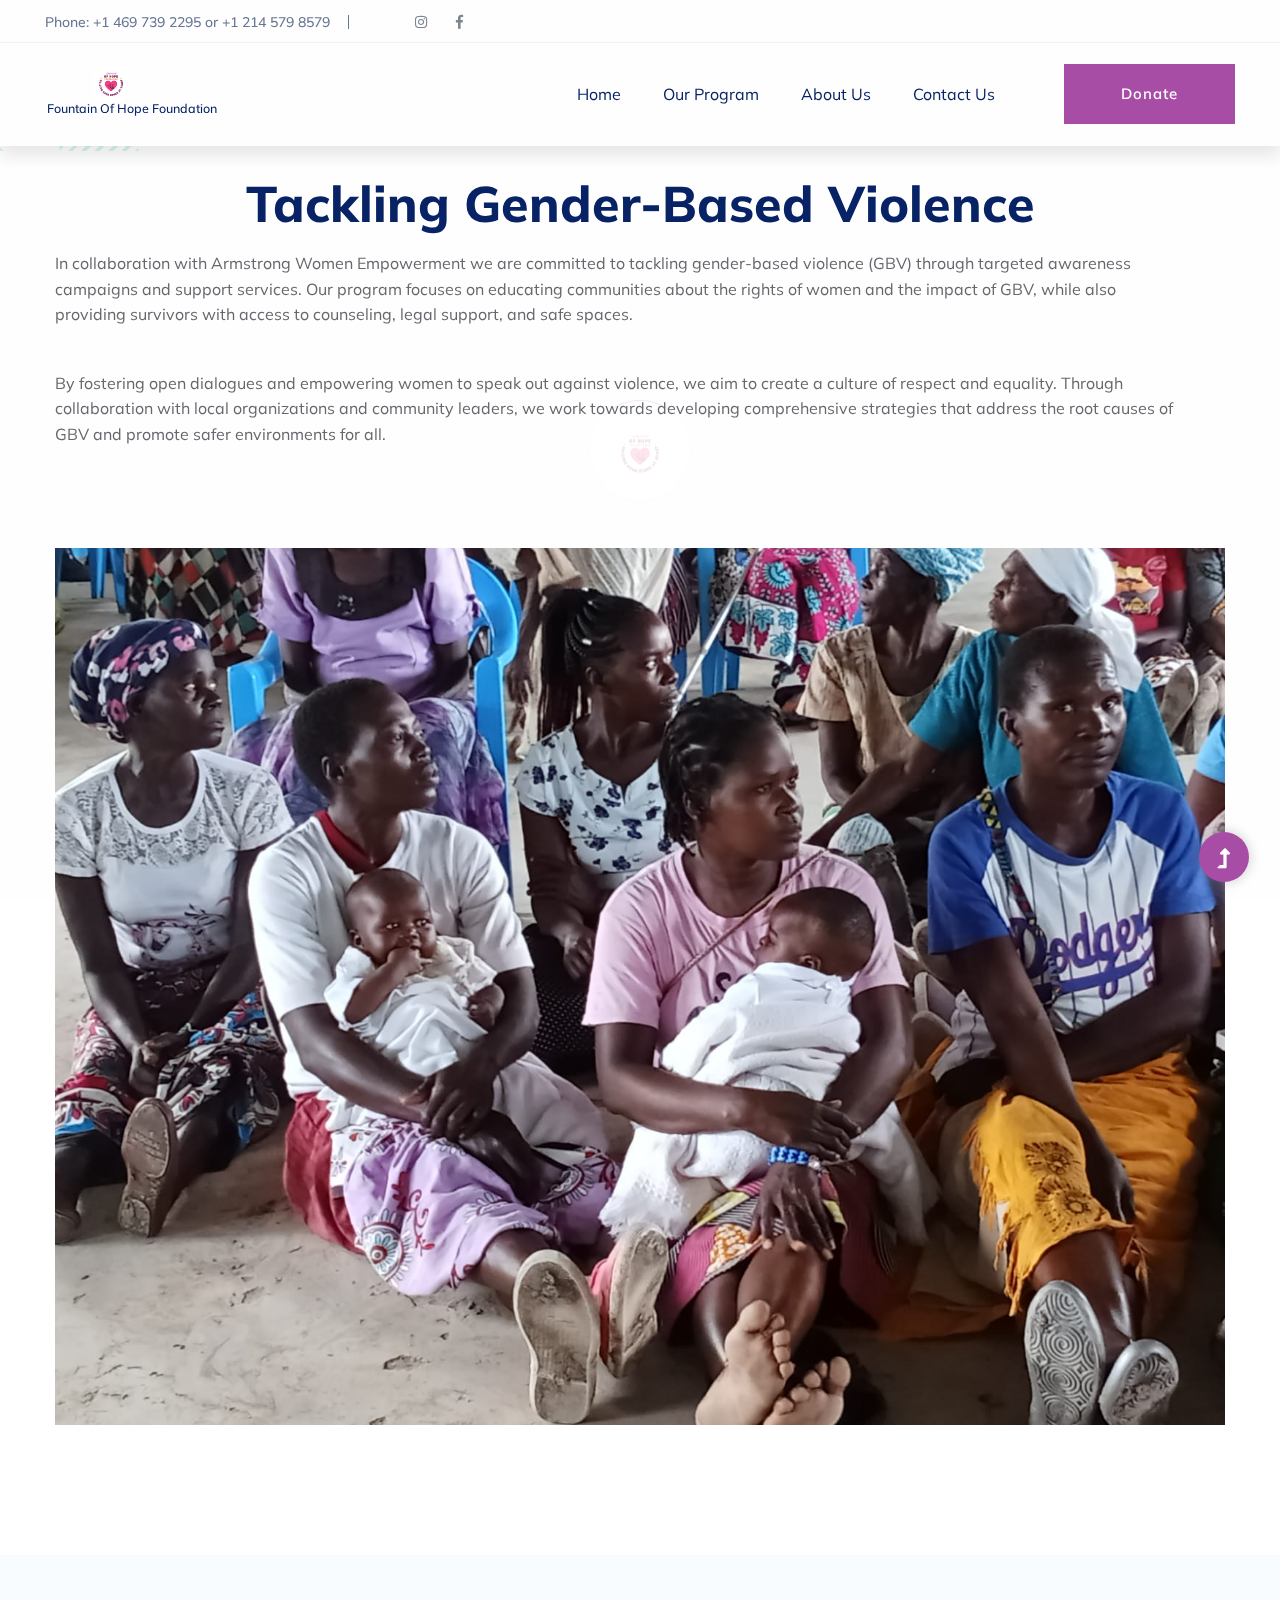
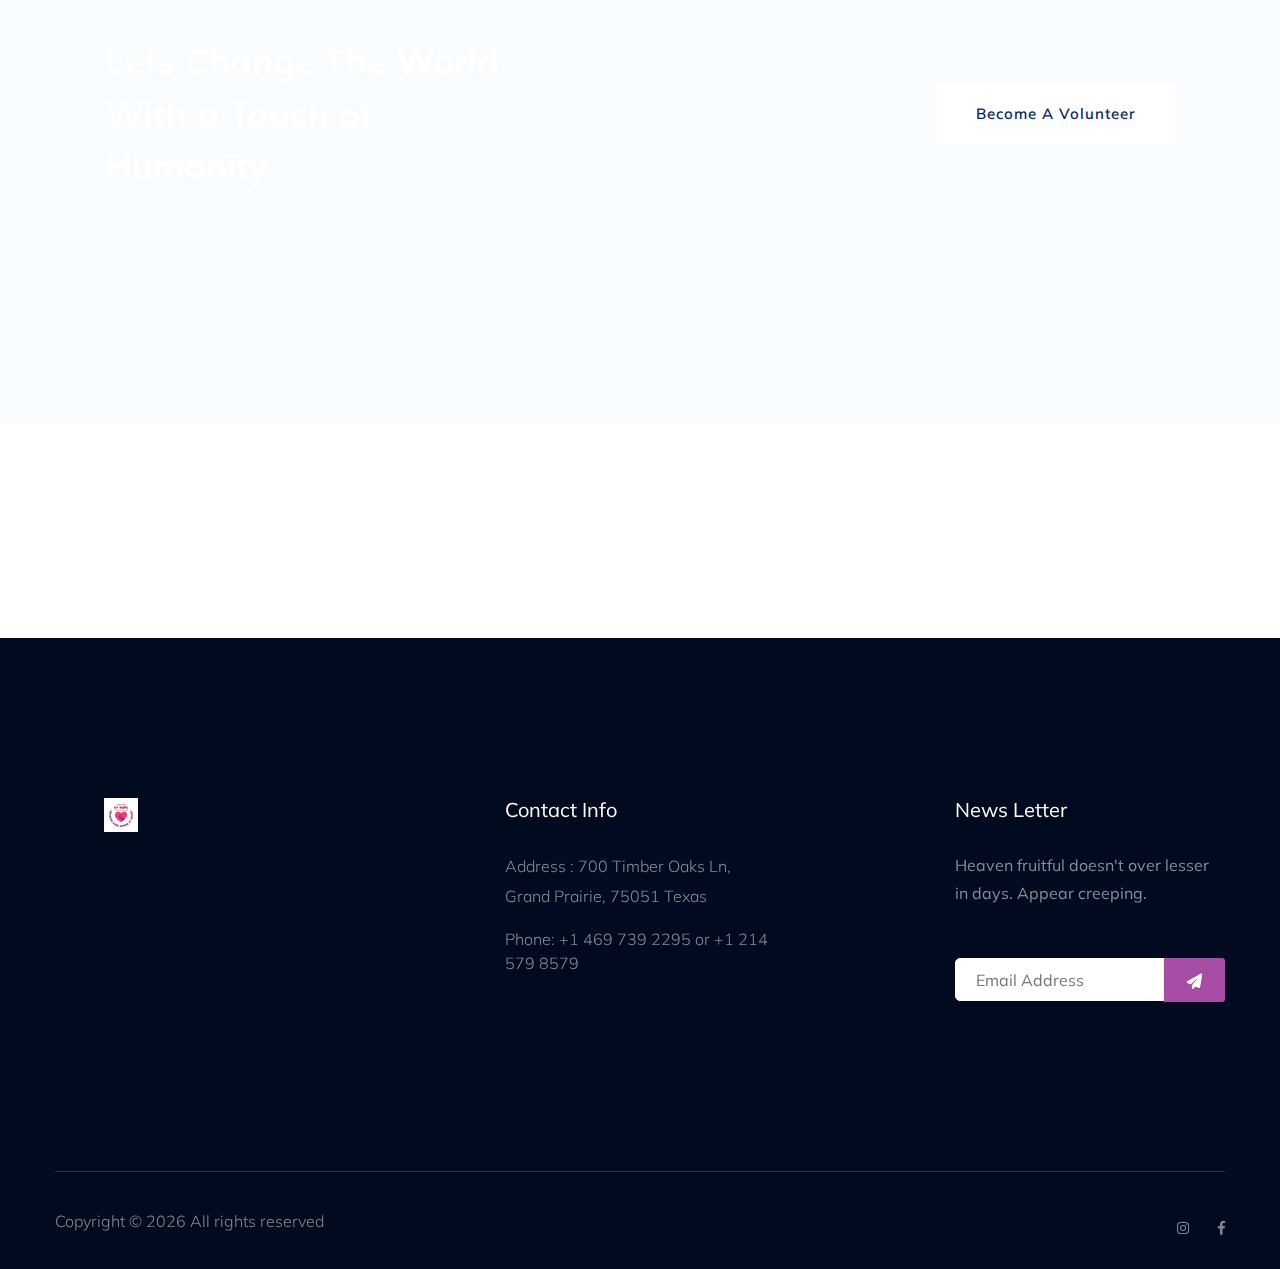
<file: program_gender_violence.html>
<!DOCTYPE html>
<html class="no-js" lang="zxx">
<head>
    <meta charset="utf-8"/>
    <meta http-equiv="x-ua-compatible" content="ie=edge"/>
    <title>Fountain of hope FOUNDATION FOR GIRLS AND WOMEN</title>
    <meta name="description" content=""/>
    <meta name="viewport" content="width=device-width, initial-scale=1"/>
    <link rel="manifest" href="site.webmanifest"/>
    <link
            rel="shortcut icon"
            type="image/x-icon"
            href="./assets/img/logo/Logou.jpg"
    />

    <!-- CSS here -->
    <link rel="stylesheet" href="assets/css/bootstrap.min.css"/>
    <link rel="stylesheet" href="assets/css/owl.carousel.min.css"/>
    <link rel="stylesheet" href="assets/css/slicknav.css"/>
    <link rel="stylesheet" href="assets/css/flaticon.css"/>
    <link rel="stylesheet" href="assets/css/progressbar_barfiller.css"/>
    <link rel="stylesheet" href="assets/css/gijgo.css"/>
    <link rel="stylesheet" href="assets/css/animate.min.css"/>
    <link rel="stylesheet" href="assets/css/animated-headline.css"/>
    <link rel="stylesheet" href="assets/css/magnific-popup.css"/>
    <link rel="stylesheet" href="assets/css/fontawesome-all.min.css"/>
    <link rel="stylesheet" href="assets/css/themify-icons.css"/>
    <link rel="stylesheet" href="assets/css/slick.css"/>
    <link rel="stylesheet" href="assets/css/nice-select.css"/>
    <link rel="stylesheet" href="assets/css/style.css"/>
</head>
<body>
<!-- ? Preloader Start -->
<div id="preloader-active">
    <div class="preloader d-flex align-items-center justify-content-center">
        <div class="preloader-inner position-relative">
            <div class="preloader-circle"></div>
            <div class="preloader-img pere-text">
                <img src="./assets/img/logo/Logou.jpg" alt=""/>
            </div>
        </div>
    </div>
</div>
<!-- Preloader Start -->
<header>
    <!-- Header Start -->
    <div class="header-area">
        <div class="main-header ">
            <div class="header-top d-none d-lg-block">
                <div class="container-fluid">
                    <div class="col-xl-12">
                        <div class="row d-flex justify-content-between align-items-center">
                            <div class="header-info-left d-flex">
                                <ul>
                                    <li>Phone: +1 469 739 2295 or +1 214 579 8579</li>
                                    <li></li>
                                </ul>
                                <div class="header-social">
                                    <ul>
                                        <li><a href="https://www.instagram.com/fountainofhope/"><i
                                                class="fab fa-instagram"></i></a></li>
                                        <li><a href="https://www.facebook.com/fountainofhope/"><i
                                                class="fab fa-facebook-f"></i></a></li>
                                    </ul>
                                </div>
                            </div>
                        </div>
                    </div>
                </div>
            </div>
            <div class="header-bottom  header-sticky">
                <div class="container-fluid">
                    <div class="row align-items-center">
                        <!-- Logo -->
                        <div class="col-xl-2 col-lg-2 col-md-2">
                            <div class="logo">
                                <a href="index.html"><img src="./assets/img/logo/Logou.jpg" alt=""
                                                          style="width: 132px; height: 34px; object-fit: contain;"></a>
                                <center><h5>Fountain Of Hope Foundation</h5></center>

                            </div>
                        </div>
                        <div class="col-xl-10 col-lg-10 col-md-10">

                            <div class="menu-wrapper  d-flex align-items-center justify-content-end">
                                <!-- Main-menu -->
                                <div class="main-menu d-none d-lg-block">
                                    <nav>
                                        <ul id="navigation">
                                            <li><a href="index.html">Home</a></li>
                                            <li><a href="#">Our Program</a>
                                                <ul class="submenu">
                                                    <li><a href="program_clean_water.html">Hope for clean water the
                                                        biggest family concern</a></li>
                                                    <li><a href="program_entrepreneur.html">Hope of Entrepreneurship
                                                        Training and micro-finance project</a></li>
                                                    <li><a href="program_girl_mentorship.html">Girls Mentorship
                                                        Program</a></li>
                                                    <li><a href="program_gender_violence.html">Tackling Gender-Based
                                                        Violence</a></li>
                                                </ul>
                                            </li>
                                            <li><a href="#">About Us</a>
                                                <ul class="submenu">
                                                    <li><a href="about.html">Who We Are</a></li>
                                                    <li><a href="our_story.html">Our Story</a></li>
                                                    <li><a href="board.html">Our Board</a></li>
                                                    <li><a href="administrative_staff.html">Administrative Staff</a>
                                                    </li>
                                                </ul>
                                            </li>
                                            <li><a href="contact.html">Contact Us</a></li>
                                        </ul>
                                    </nav>
                                </div>
                                <!-- Header-btn -->
                                <div class="header-right-btn d-none d-lg-block ml-20">
                                    <a href="contact.html" class="btn header-btn">Donate</a>
                                </div>
                            </div>
                        </div>
                        <!-- Mobile Menu -->
                        <div class="col-12">
                            <div class="mobile_menu d-block d-lg-none"></div>
                        </div>
                    </div>
                </div>
            </div>
        </div>
    </div>
    <!-- Header End -->
</header>
<!-- header end -->
<main>
    <!--? Hero Start -->
    <div class="slider-area2">
        <div class="slider-height2 d-flex align-items-center">
            <div class="container">
                <div class="row">
                    <div class="col-xl-12">
                        <div class="hero-cap hero-cap2 pt-20 text-center">
                            <h2>Tackling Gender-Based Violence</h2>
                        </div>
                    </div>
                </div>
            </div>
        </div>
    </div>
    <!-- Hero End -->
    <!--? About Law Start-->
    <section class="about-low-area section-padding2">
        <div class="container">
            <div class="row mb-50">
                <div class="col-lg-12 col-md-12">
                    <div class="about-caption mb-50">
                        <p>
                            In collaboration with Armstrong Women Empowerment we are committed to tackling gender-based violence (GBV) through
                            targeted awareness campaigns and support services. Our program focuses on educating
                            communities about the rights of women and the impact of GBV, while also providing survivors
                            with access to counseling, legal support, and safe spaces.
                        </p>
                        <p>
                            By fostering open dialogues and empowering women to speak out against violence, we aim to
                            create a culture of respect and equality. Through collaboration with local organizations and
                            community leaders, we work towards developing comprehensive strategies that address the root
                            causes of GBV and promote safer environments for all.
                        </p>
                    </div>
                </div>
            </div>
            <div class="row mb-50">
                <div class="col-lg-12 col-md-12 mb-10">
                    <img
                            src="assets/img/program/gbv_dialog.png"
                            alt=""
                            style="height: 100%; width: 100%"
                    />
                </div>
            </div>
        </div>
    </section>
    <!-- About Law End-->
    <!-- Want To work -->
    <section class="wantToWork-area">
        <div class="container">
            <div
                    class="wants-wrapper w-padding2 section-bg"
                    data-background="assets/img/gallery/section_bg01.png"
            >
                <div class="row align-items-center justify-content-between">
                    <div class="col-xl-5 col-lg-9 col-md-8">
                        <div class="wantToWork-caption wantToWork-caption2">
                            <h2>Lets Change The World With a Touch of Humanity</h2>
                        </div>
                    </div>
                    <div class="col-xl-2 col-lg-3 col-md-4">
                        <a href="#" class="btn white-btn f-right sm-left"
                        >Become A Volunteer</a
                        >
                    </div>
                </div>
            </div>
        </div>
    </section>
    <!-- Want To work End -->

    <!--? Count Down Start -->
    <div
            class="count-down-area pt-25 section-bg"
            data-background="assets/img/gallery/section_bg02.png"
    >
        <div class="container">
            <div class="row justify-content-center">
                <div class="col-lg-12 col-md-12">
                    <div class="count-down-wrapper">
                        <div class="row justify-content-between">
                            <div class="col-lg-3 col-md-6 col-sm-6">
                                <!-- Counter Up -->
                                <div class="single-counter text-center">
                                    <span class="counter color-green">6,200</span>
                                    <span class="plus">+</span>
                                    <p class="color-green">Donation</p>
                                </div>
                            </div>
                            <div class="col-lg-3 col-md-6 col-sm-6">
                                <!-- Counter Up -->
                                <div class="single-counter text-center">
                                    <span class="counter color-green">80</span>
                                    <span class="plus">+</span>
                                    <p class="color-green">Fund Raised</p>
                                </div>
                            </div>
                            <div class="col-lg-3 col-md-6 col-sm-6">
                                <!-- Counter Up -->
                                <div class="single-counter text-center">
                                    <span class="counter color-green">256</span>
                                    <span class="plus">+</span>
                                    <p class="color-green">Donation</p>
                                </div>
                            </div>
                            <div class="col-lg-3 col-md-6 col-sm-6">
                                <!-- Counter Up -->
                                <div class="single-counter text-center">
                                    <span class="counter color-green">256</span>
                                    <span class="plus">+</span>
                                    <p class="color-green">Donation</p>
                                </div>
                            </div>
                        </div>
                    </div>
                </div>
            </div>
        </div>
    </div>
    <!-- Count Down End -->
</main>
<footer>
    <div
            class="footer-wrapper section-bg2"
            data-background="assets/img/gallery/footer_bg.png"
    >
        <!-- Footer Top-->
        <div class="footer-area footer-padding">
            <div class="container">
                <div class="row d-flex justify-content-between">
                    <div class="col-xl-3 col-lg-3 col-md-4 col-sm-6">
                        <div class="single-footer-caption mb-50">
                            <div class="single-footer-caption mb-30">
                                <div class="footer-tittle">
                                    <div class="footer-logo mb-20">
                                        <a href="index.html"
                                        ><img
                                                src="./assets/img/logo/Logou.jpg"
                                                alt=""
                                                style="
                              width: 132px;
                              height: 34px;
                              object-fit: contain;
                            "
                                        /></a>
                                    </div>
                                </div>
                            </div>
                        </div>
                    </div>
                    <div class="col-xl-3 col-lg-3 col-md-4 col-sm-5">
                        <div class="single-footer-caption mb-50">
                            <div class="footer-tittle">
                                <h4>Contact Info</h4>
                                <ul>
                                    <li>
                                        <p>
                                            Address : 700 Timber Oaks Ln, Grand Prairie, 75051 Texas
                                        </p>
                                    </li>
                                    <li>
                                        <a href="#"
                                        >Phone: +1 469 739 2295 or +1 214 579 8579</a
                                        >
                                    </li>
                                    <li><a href="#"></a></li>
                                </ul>
                            </div>
                        </div>
                    </div>
                    <div class="col-xl-3 col-lg-3 col-md-4 col-sm-5">
                        <div class="single-footer-caption mb-50">
                            <div class="footer-tittle">
                                <h4>News letter</h4>
                                <div class="footer-pera footer-pera2">
                                    <p>
                                        Heaven fruitful doesn't over lesser in days. Appear
                                        creeping.
                                    </p>
                                </div>
                                <!-- Form -->
                                <div class="footer-form">
                                    <div id="mc_embed_signup">
                                        <form
                                                target="_blank"
                                                action="#"
                                                method="get"
                                                class="subscribe_form relative mail_part"
                                        >
                                            <input
                                                    type="email"
                                                    name="email"
                                                    id="newsletter-form-email"
                                                    placeholder="Email Address"
                                                    class="placeholder hide-on-focus"
                                                    onfocus="this.placeholder = ''"
                                                    onblur="this.placeholder = ' Email Address '"
                                            />
                                            <div class="form-icon">
                                                <button
                                                        type="submit"
                                                        name="submit"
                                                        id="newsletter-submit"
                                                        class="email_icon newsletter-submit button-contactForm"
                                                >
                                                    <img src="assets/img/gallery/form.png" alt=""/>
                                                </button>
                                            </div>
                                            <div class="mt-10 info"></div>
                                        </form>
                                    </div>
                                </div>
                            </div>
                        </div>
                    </div>
                </div>
            </div>
        </div>
        <!-- footer-bottom -->
        <div class="footer-bottom-area">
            <div class="container">
                <div class="footer-border">
                    <div
                            class="row d-flex justify-content-between align-items-center"
                    >
                        <div class="col-xl-10 col-lg-9">
                            <div class="footer-copy-right">
                                <p>
                                    Copyright &copy;
                                    <script>
                                        document.write(new Date().getFullYear());
                                    </script>
                                    All rights reserved
                                </p>
                            </div>
                        </div>
                        <div class="col-xl-2 col-lg-3">
                            <div class="footer-social f-right">
                                <a href="https://www.instagram.com/fountainofhope/"
                                ><i class="fab fa-instagram"></i
                                ></a>
                                <a href="https://www.facebook.com/fountainofhope/"
                                ><i class="fab fa-facebook-f"></i
                                ></a>
                            </div>
                        </div>
                    </div>
                </div>
            </div>
        </div>
    </div>
</footer>

<!-- Scroll Up -->
<div id="back-top">
    <a title="Go to Top" href="#"> <i class="fas fa-level-up-alt"></i></a>
</div>

<!-- JS here -->

<script src="./assets/js/vendor/modernizr-3.5.0.min.js"></script>
<!-- Jquery, Popper, Bootstrap -->
<script src="./assets/js/vendor/jquery-1.12.4.min.js"></script>
<script src="./assets/js/popper.min.js"></script>
<script src="./assets/js/bootstrap.min.js"></script>
<!-- Jquery Mobile Menu -->
<script src="./assets/js/jquery.slicknav.min.js"></script>

<!-- Jquery Slick , Owl-Carousel Plugins -->
<script src="./assets/js/owl.carousel.min.js"></script>
<script src="./assets/js/slick.min.js"></script>
<!-- One Page, Animated-HeadLin -->
<script src="./assets/js/wow.min.js"></script>
<script src="./assets/js/animated.headline.js"></script>
<script src="./assets/js/jquery.magnific-popup.js"></script>

<!-- Date Picker -->
<script src="./assets/js/gijgo.min.js"></script>
<!-- Nice-select, sticky -->
<script src="./assets/js/jquery.nice-select.min.js"></script>
<script src="./assets/js/jquery.sticky.js"></script>
<!-- Progress -->
<script src="./assets/js/jquery.barfiller.js"></script>

<!-- counter , waypoint,Hover Direction -->
<script src="./assets/js/jquery.counterup.min.js"></script>
<script src="./assets/js/waypoints.min.js"></script>
<script src="./assets/js/jquery.countdown.min.js"></script>
<script src="./assets/js/hover-direction-snake.min.js"></script>

<!-- contact js -->
<script src="./assets/js/contact.js"></script>
<script src="./assets/js/jquery.form.js"></script>
<script src="./assets/js/jquery.validate.min.js"></script>
<script src="./assets/js/mail-script.js"></script>
<script src="./assets/js/jquery.ajaxchimp.min.js"></script>

<!-- Jquery Plugins, main Jquery -->
<script src="./assets/js/plugins.js"></script>
<script src="./assets/js/main.js"></script>

<script src="./assets/js/dropdown.js"></script>

</body>
</html>
</file>
<file: assets/css/flaticon.css>
/*
  	Flaticon icon font: Flaticon
  	Creation date: 02/06/2020 05:24
  	*/

@font-face {
  font-family: "Flaticon";
  src: url("../fonts/Flaticon.eot");
  src: url("../fonts/Flaticon.eot?#iefix") format("embedded-opentype"),
       url("../fonts/Flaticon.woff2") format("woff2"),
       url("../fonts/Flaticon.woff") format("woff"),
       url("../fonts/Flaticon.ttf") format("truetype"),
       url("../fonts/Flaticon.svg#Flaticon") format("svg");
  font-weight: normal;
  font-style: normal;
}

@media screen and (-webkit-min-device-pixel-ratio:0) {
  @font-face {
    font-family: "Flaticon";
    src: url("../fonts/Flaticon.svg#Flaticon") format("svg");
  }
}

[class^="flaticon-"]:before, [class*=" flaticon-"]:before,
[class^="flaticon-"]:after, [class*=" flaticon-"]:after {   
  font-family: Flaticon;
font-style: normal;
}

.flaticon-null:before { content: "\f100"; }
.flaticon-null-1:before { content: "\f101"; }
.flaticon-gear:before { content: "\f102"; }
.flaticon-think:before { content: "\f103"; }
</file>
<file: assets/css/progressbar_barfiller.css>
/* Custom Code skills */
.single-skill{
  display: flex;
}

.single-skill span {
	color: #79838b;
	font-size: 13px;
	font-weight: 300;
	letter-spacing: 0;
	margin-bottom: 14px;
	display: block;
}
.single-skill .bar-progress {
	width: 100%;
}
.single-skill .bar-title {
  width: 20%;
  margin-bottom: 19px;
}

.skills-content {
  padding-top: 200px;
  padding-left: 70px;
}

.skills-shape-bg {
  height: 651px;
  width: 868px;
  position: absolute;
  content: "";
  border: 2px solid #4d4d4d;
  left: 40%;
  top: 255px;
}

.skills-shape-bg::before {
  position: absolute;
  content: "";
  height: 465px;
  width: 300px;
  border: 2px solid #4d4d4d;
  left: -35%;
  top: 50%;
  transform: translateY(-50%);
  border-right: 0;
}



/* Default */
.barfiller {
	width: 100%;
	height: 10px;
	background: #f6f9fc;
  position: relative;
  border-radius: 5px;
}

.barfiller .fill {
  display: block;
  position: relative;
  width: 0px;
  height: 100%;
  background: #333;
  z-index: 1;
  border-radius: 5px;
}

.barfiller .tipWrap { display: none; }

.barfiller .tip {
  margin-top: -28px;
  padding: 2px 4px;
  font-size: 16px;
  color: #A84DA6;
  left: 0px;
  position: absolute;
  z-index: 2;
  background: transparent;
  font-weight: 800;
}

.barfiller .tip:after {
  border: solid;
  border-color: rgba(0,0,0,.8) transparent;
  border-width: 6px 6px 0 6px;
  content: "";
  display: block;
  position: absolute;
  left: 9px;
  top: 100%;
  z-index: 9;
  display: none;
  
}
</file>
<file: assets/css/gijgo.css>
.gj-button {
    background-color: #f5f5f5;
    border: 1px solid #ddd;
    color: #000;
    border-radius: 3px;
    padding: 6px 10px;
    cursor: pointer;
}

.gj-unselectable {
    -webkit-touch-callout: none;
    -webkit-user-select: none;
    -khtml-user-select: none;
    -moz-user-select: none;
    -ms-user-select: none;
    user-select: none;
}

.gj-row {
    display: -webkit-box;
    display: -ms-flexbox;
    display: flex;
    -ms-flex-wrap: wrap;
    flex-wrap: wrap;
}

.gj-margin-left-5 {
    margin-left: 5px;
}

.gj-margin-left-10 {
    margin-left: 10px;
}

.gj-width-full {
    width: 100%;
}

.gj-cursor-pointer {
    cursor: pointer;
}

.gj-text-align-center {
    text-align: center;
}

.gj-font-size-16 {
    font-size: 16px;
}

.gj-hidden {
    display: none;
}

/** Material Design */
.gj-button-md {
    background: 0 0;
    border: none;
    border-radius: 2px;
    color: rgba(0, 0, 0, 0.87);
    position: relative;
    height: 36px;
    margin: 0;
    min-width: 64px;
    padding: 0 16px;
    display: inline-block;
    font-family: "Roboto","Helvetica","Arial",sans-serif;
    font-size: 1rem;
    font-weight: 500;
    text-transform: uppercase;
    letter-spacing: 0;
    overflow: hidden;
    will-change: box-shadow;
    transition: box-shadow .2s cubic-bezier(.4,0,1,1),background-color .2s cubic-bezier(.4,0,.2,1),color .2s cubic-bezier(.4,0,.2,1);
    outline: none;
    cursor: pointer;
    text-decoration: none;
    text-align: center;
    line-height: 36px;
    vertical-align: middle;
    overflow: hidden;
    -webkit-user-select: none;
    -moz-user-select: none;
    -ms-user-select: none;
    user-select: none;
}

.gj-button-md:hover {
    background-color: rgba(158,158,158,.2);
}

.gj-button-md:disabled {
    color: rgba(0,0,0,.26);
    background: 0 0;
}

.gj-button-md .material-icons,
.gj-button-md .gj-icon {
    vertical-align: middle;
    /*font-size: 1.3rem;
    margin-right: 4px;*/
}

.gj-button-md.gj-button-md-icon {
    width: 24px;
    height: 31px;
    min-width: 24px;
    padding: 0px;
    display: table;
}

.gj-button-md.gj-button-md-icon .material-icons,
.gj-button-md.gj-button-md-icon .gj-icon {
    display: table-cell;
    margin-right: 0px;
    width: 24px;
    height: 24px;
}

.gj-button-md.active {
    background-color: rgba(158,158,158,.4);
}

.gj-button-md-group {
    position: relative;
    display: inline-block;
    vertical-align: middle;
}
.gj-textbox-md {
	/* border: none; */
	/* border-bottom: 1px solid rgba(0,0,0,.42); */
	display: block;
	font-family: "Helvetica","Arial",sans-serif;
	font-size: 16px;
	line-height: 16px;
	/* padding: 4px 0px; */
	margin: 0;
	/* width: 100%; */
	background: 0 0;
	/* text-align: ; */
	color: rgba(0,0,0,.87);
	padding-left: 44px;
	border: 1px solid #dca73a;
	/* padding: 15px 15px; */
	/* text-align: center; */
	width: 177px;
	height: 55px;
	border-radius: 5px;
}
.gj-textbox-md:focus,
.gj-textbox-md:active {
    /* border-bottom: 2px solid rgba(0,0,0,.42); */
    outline: none;
}

.gj-textbox-md::placeholder {
    color: #8e8e8e;
}

.gj-textbox-md:-ms-input-placeholder {
    color: #8e8e8e;
}

.gj-textbox-md::-ms-input-placeholder {
    color: #8e8e8e;
}

.gj-md-spacer-24 {
    min-width: 24px;
    width: 24px;
    display: inline-block;
}

.gj-md-spacer-32 {
    min-width: 32px;
    width: 32px;
    display: inline-block;
}

.gj-modal {
    position: fixed;
    top: 0;
    right: 0;
    bottom: 0;
    left: 0;
    z-index: 1203;
    display: none;
    overflow: hidden;
    -webkit-overflow-scrolling: touch;
    outline: 0;
    background-color: rgba(0, 0, 0, 0.54118);
    transition: 200ms ease opacity;
    will-change: opacity;
}

/* List */
ul.gj-list li [data-role="wrapper"] {
    display: table;
    width: 100%;
}

ul.gj-list li [data-role="checkbox"] {
    display: table-cell;
    vertical-align:middle;
    text-align:center;
}

ul.gj-list li [data-role="image"] {
    display: table-cell;
    vertical-align:middle;
    text-align:center;
}

ul.gj-list li [data-role="display"] {
    display: table-cell;
    vertical-align:middle;
    cursor: pointer;
}

ul.gj-list li [data-role="display"]:empty:before {
  content: "\200b"; /* unicode zero width space character */
}

/* List - Bootstrap */
ul.gj-list-bootstrap {
    padding-left: 0px;
    margin-bottom: 0px;
}

ul.gj-list-bootstrap li {
    padding: 0px;
}

ul.gj-list-bootstrap li [data-role="wrapper"] {
    padding: 0px 10px;
}

ul.gj-list-bootstrap li [data-role="checkbox"] {
    width: 24px;
    padding: 3px;
}

ul.gj-list-bootstrap li [data-role="image"] {
    width: 24px;
    height: 24px;
}

ul.gj-list-bootstrap li [data-role="display"] {
    padding: 8px 0px 8px 4px;
}

.list-group-item.active ul li, .list-group-item.active:focus ul li, .list-group-item.active:hover ul li {
    text-shadow: none;
    color:initial;
}

/* List - Material Design */
ul.gj-list-md {
    padding: 0px;
    list-style: none;
    list-style-type: none;
    line-height: 24px;
    letter-spacing: 0;
    color: #616161; /* Gray 700 */
}

ul.gj-list-md li {
    display: list-item;
    list-style-type: none;
    padding: 0px;
    min-height: unset;
    box-sizing: border-box;
    align-items: center;
    cursor: default;
    overflow: hidden;

    font-family: "Roboto","Helvetica","Arial",sans-serif;
    font-size: 16px;
    font-weight: 400;
    letter-spacing: .04em;
    line-height: 1;
    
    -webkit-flex-direction: row;
    -ms-flex-direction: row;
    flex-direction: row;
    -webkit-flex-wrap: nowrap;
    -ms-flex-wrap: nowrap;
    flex-wrap: nowrap;
}

ul.gj-list-md li [data-role="checkbox"] {
    height: 24px;
    width: 24px;
}

ul.gj-list-md li [data-role="image"] {
    height: 24px;
    width: 24px;
}

ul.gj-list-md li [data-role="display"] {
    padding: 8px 0px 8px 5px;
    order: 0;
    flex-grow: 2;
    text-decoration: none;
    box-sizing: border-box;
    align-items: center;
    text-align: left;
    color: rgba(0,0,0,.87);
}

ul.gj-list-md li.disabled>[data-role="wrapper"]>[data-role="display"] {
    color: #9E9E9E; /* Gray 500 */
}

.gj-list-md-active {
    background: #e0e0e0;
    color: #3f51b5;
}


/* Picker */
.gj-picker {
    position: absolute;
    z-index: 1203;
    background-color: #fff;
}

.gj-picker .selected {
    color: #fff;
}

/* Material Design */
.gj-picker-md {
    font-family: "Roboto","Helvetica","Arial",sans-serif;
    font-size: 16px;
    font-weight: 400;
    letter-spacing: .04em;
    line-height: 1;
    color: rgba(0,0,0,.87);
    border: 1px solid #E0E0E0;
}

.gj-modal .gj-picker-md {
    border: 0px;
}

.gj-picker-md [role="header"] {
    color: rgba(255, 255, 255, 0.54);
    display: flex;
    background: #2196f3;
    align-items: baseline;
    user-select: none;
    justify-content: center;
}

.gj-picker-md [role="footer"] {
    float: right;
    padding: 10px;
}

.gj-picker-md [role="footer"] button.gj-button-md {
    color: #2196f3;
    font-weight: bold;
    font-size: 13px;
}

/* Bootstrap */
.gj-picker-bootstrap {
    border-radius: 4px;
    border: 1px solid #E0E0E0;
}

.gj-picker-bootstrap .selected {
    color: #888;
}

.gj-picker-bootstrap [role="header"] {
    background: #eee;
    color: #AAA;
}
@font-face {
    font-family: 'gijgo-material';
    src: url('../fonts/gijgo-material.eot?235541');
    src: url('../fonts/gijgo-material.eot?235541#iefix') format('embedded-opentype'), url('../fonts/gijgo-material.ttf?235541') format('truetype'), url('../fonts/gijgo-material.woff?235541') format('woff'), url('../fonts/gijgo-material.svg?235541#gijgo-material') format('svg');
    font-weight: normal;
    font-style: normal;
}

.gj-icon {
    /* use !important to prevent issues with browser extensions that change fonts */
    font-family: 'gijgo-material' !important;
    font-size: 24px;
    speak: none;
    font-style: normal;
    font-weight: normal;
    font-variant: normal;
    text-transform: none;
    line-height: 1;
    /* Enable Ligatures ================ */
    letter-spacing: 0;
    -webkit-font-feature-settings: "liga";
    -moz-font-feature-settings: "liga=1";
    -moz-font-feature-settings: "liga";
    -ms-font-feature-settings: "liga" 1;
    font-feature-settings: "liga";
    -webkit-font-variant-ligatures: discretionary-ligatures;
    font-variant-ligatures: discretionary-ligatures;
    /* Better Font Rendering =========== */
    -webkit-font-smoothing: antialiased;
    -moz-osx-font-smoothing: grayscale;
}

.gj-icon.undo:before {
    content: "\e900";
}

.gj-icon.vertical-align-top:before {
    content: "\e901";
}

.gj-icon.vertical-align-center:before {
    content: "\e902";
}

.gj-icon.vertical-align-bottom:before {
    content: "\e903";
}

.gj-icon.arrow-dropup:before {
    content: "\e904";
}

.gj-icon.clock:before {
    content: "\e905";
}

.gj-icon.refresh:before {
    content: "\e906";
}

.gj-icon.last-page:before {
    content: "\e907";
}

.gj-icon.first-page:before {
    content: "\e908";
}

.gj-icon.cancel:before {
    content: "\e909";
}

.gj-icon.clear:before {
    content: "\e90a";
}

.gj-icon.check-circle:before {
    content: "\e90b";
}

.gj-icon.delete:before {
    content: "\e90c";
}

.gj-icon.arrow-upward:before {
    content: "\e90d";
}

.gj-icon.arrow-forward:before {
    content: "\e90e";
}

.gj-icon.arrow-downward:before {
    content: "\e90f";
}

.gj-icon.arrow-back:before {
    content: "\e910";
}

.gj-icon.list-numbered:before {
    content: "\e911";
}

.gj-icon.list-bulleted:before {
    content: "\e912";
}

.gj-icon.indent-increase:before {
    content: "\e913";
}

.gj-icon.indent-decrease:before {
    content: "\e914";
}

.gj-icon.redo:before {
    content: "\e915";
}

.gj-icon.align-right:before {
    content: "\e916";
}

.gj-icon.align-left:before {
    content: "\e917";
}

.gj-icon.align-justify:before {
    content: "\e918";
}

.gj-icon.align-center:before {
    content: "\e919";
}

.gj-icon.strikethrough:before {
    content: "\e91a";
}

.gj-icon.italic:before {
    content: "\e91b";
}

.gj-icon.underlined:before {
    content: "\e91c";
}

.gj-icon.bold:before {
    content: "\e91d";
}

.gj-icon.arrow-dropdown:before {
    content: "\e91e";
}

.gj-icon.done:before {
    content: "\e91f";
}

.gj-icon.pencil:before {
    content: "\e920";
}

.gj-icon.minus:before {
    content: "\e921";
}

.gj-icon.plus:before {
    content: "\e922";
}

.gj-icon.chevron-up:before {
    content: "\e923";
}

.gj-icon.chevron-right:before {
    content: "\e924";
}

.gj-icon.chevron-down:before {
    content: "\e925";
}

.gj-icon.chevron-left:before {
    content: "\e926";
}

.gj-icon.event:before {
    content: "\e927";
}
.gj-draggable {
    cursor: move;
}
.gj-resizable-handle {
    position: absolute;
    font-size: 0.1px;
    display: block;
    -ms-touch-action: none;
    touch-action: none;
    z-index: 1203;
}

.gj-resizable-n {
    cursor: n-resize;
    height: 7px;
    width: 100%;
    top: -5px;
    left: 0;
}
.gj-resizable-e {
    cursor: e-resize;
    width: 7px;
    right: -5px;
    top: 0;
    height: 100%;
}
.gj-resizable-s {
    cursor: s-resize;
    height: 7px;
    width: 100%;
    bottom: -5px;
    left: 0;
}
.gj-resizable-w {
	cursor: w-resize;
	width: 7px;
	left: -5px;
	top: 0;
	height: 100%;
}
.gj-resizable-se {
	cursor: se-resize;
	width: 12px;
	height: 12px;
	right: 1px;
	bottom: 1px;
}
.gj-resizable-sw {
	cursor: sw-resize;
	width: 9px;
	height: 9px;
	left: -5px;
	bottom: -5px;
}
.gj-resizable-nw {
	cursor: nw-resize;
	width: 9px;
	height: 9px;
	left: -5px;
	top: -5px;
}
.gj-resizable-ne {
	cursor: ne-resize;
	width: 9px;
	height: 9px;
	right: -5px;
	top: -5px;
}

.gj-dialog-footer {
    position: absolute;
    bottom: 0px;
    width: 100%;
    margin-top: 0px;
}

.gj-dialog-scrollable [data-role="body"] {
    overflow-x: hidden;
    overflow-y: scroll;
}

/** Bootstrap 3 **/
.gj-dialog-bootstrap {
    overflow: hidden;
    z-index: 1202;
}

.gj-dialog-bootstrap [data-role="title"] {
    display: inline;
}
.gj-dialog-bootstrap [data-role="close"] {
    line-height: 1.42857143;
}

/** Bootstrap 4 **/
.gj-dialog-bootstrap4 {
    overflow: hidden;
    z-index: 1202;
}

.gj-dialog-bootstrap4 [data-role="title"] {
    display: inline;
}
.gj-dialog-bootstrap4 [data-role="close"] {
    line-height: 1.5;
}

/** Material Design **/
.gj-dialog-md {
    background-color: #FFF;
    overflow: hidden;
    border: none;
    box-shadow: 0 11px 15px -7px rgba(0,0,0,.2), 0 24px 38px 3px rgba(0,0,0,.14), 0 9px 46px 8px rgba(0,0,0,.12);
    box-sizing: border-box;
    position: relative;
    display: -webkit-box;
    display: -webkit-flex;
    display: -ms-flexbox;
    display: flex;
    -webkit-box-orient: vertical;
    -webkit-box-direction: normal;
    -webkit-flex-direction: column;
    -ms-flex-direction: column;
    flex-direction: column;
    -webkit-background-clip: padding-box;
    background-clip: padding-box;
    outline: 0;
    z-index: 1202;
}

.gj-dialog-md-header {
    padding: 24px 24px 0px 24px;
    font-family: "Roboto","Helvetica","Arial",sans-serif;
}

.gj-dialog-md-title {
    margin: 0;
    font-weight: 400;
    display: inline;
    line-height: 28px;
    font-size: 20px;
}

.gj-dialog-md-close {
    -webkit-appearance: none;
    padding: 0;
    cursor: pointer;
    background: 0 0;
    border: 0;
    float: right;
    line-height: 28px;
    font-size: 28px;
}

.gj-dialog-md-body {
    padding: 20px 24px 24px 24px;
    color: rgba(0,0,0,.54);
    font-family: "Helvetica","Arial",sans-serif;
    font-size: 14px;
    font-weight: 400;
    line-height: 20px;
}

.gj-dialog-md-footer {
    padding: 8px 8px 8px 24px;
    display: -webkit-flex;
    display: -ms-flexbox;
    display: flex;
    -webkit-flex-direction: row-reverse;
    -ms-flex-direction: row-reverse;
    flex-direction: row-reverse;
    -webkit-flex-wrap: wrap;
    -ms-flex-wrap: wrap;
    flex-wrap: wrap;

    box-sizing: border-box;
}

.gj-dialog-md-footer>*:first-child {
    margin-right: 0;
}

.gj-dialog-md-footer>* {
    margin-right: 8px;
    height: 36px;
}
DIV.gj-grid-wrapper {
    margin: auto;
    position: relative;
    clear:both;
    z-index: 1;
}

TABLE.gj-grid {
    margin: auto;    
    border-collapse: collapse;
    width: 100%;
    table-layout: fixed;
}

TABLE.gj-grid THEAD TH [data-role="selectAll"] {
    margin: auto;
}

TABLE.gj-grid THEAD TH [data-role="title"] {
    display: inline-block;
}

TABLE.gj-grid THEAD TH [data-role="sorticon"] {
    display: inline-block;
}

TABLE.gj-grid THEAD TH {
    overflow: hidden;
    text-overflow: ellipsis;
}

TABLE.gj-grid.autogrow-header-row THEAD TH {
    overflow: auto;
    text-overflow: initial;
    white-space: pre-wrap;
    -ms-word-break: break-word;
    word-break: break-word;
}

TABLE.gj-grid > tbody > tr > td {
    overflow: hidden;
    position: relative;
}

table.gj-grid tbody div[data-role="display"] {
    vertical-align: middle;
    text-indent: 0;
    white-space: pre-wrap;
    -ms-word-break: break-word;
    word-break: break-word;
}

table.gj-grid.fixed-body-rows tbody div[data-role="display"] {
    overflow: hidden;
    text-overflow: ellipsis;
    white-space: nowrap;
    -ms-word-break: initial;
    word-break: initial;
}

table.gj-grid tfoot DIV[data-role="display"] {
    vertical-align: middle;
    text-indent: 0;
    display: flex;
}

TABLE.gj-grid .fa {
    padding: 2px;
}

TABLE.gj-grid > tbody > tr > td > div {
    padding: 2px;
    overflow: hidden;
}

DIV.gj-grid-wrapper DIV.gj-grid-loading-cover
{
    background: #BBBBBB;
    opacity: 0.5;
    position: absolute;
    vertical-align: middle;
}

DIV.gj-grid-wrapper DIV.gj-grid-loading-text
{
    position: absolute;
    font-weight: bold;
}

/* Bootstrap Theme */
table.gj-grid-bootstrap thead th {
    background-color: #f5f5f5;
    vertical-align:middle;
}

table.gj-grid-bootstrap thead th [data-role="sorticon"] {
    margin-left: 5px;
}

table.gj-grid-bootstrap thead th [data-role="sorticon"] i.gj-icon,
table.gj-grid-bootstrap thead th [data-role="sorticon"] i.material-icons {
    position: absolute;
    font-size: 20px;
    top: 15px;
}

table.gj-grid-bootstrap tbody tr td div[data-role="display"] {
    padding: 0px;
}

.gj-grid-bootstrap-4 .gj-checkbox-bootstrap {
    display: inline-block;
    padding-top: 2px;
}

.gj-grid-bootstrap-4 tbody tr.active {
    background-color: rgba(0,0,0,.075);
}

/* Material Design Theme */
.gj-grid-md {
    position: relative;
    border: 1px solid #e0e0e0;
    border-collapse: collapse;
    white-space: nowrap;
    font-size: 13px;
    font-family: "Roboto","Helvetica","Arial",sans-serif;
    background-color: #fff;
}

.gj-grid-md td:first-of-type, .gj-grid-md th:first-of-type {
    padding-left: 24px;
}

.gj-grid-md th {
    position: relative;
    vertical-align: bottom;
    font-weight: 700;
    line-height: 31px;
    letter-spacing: 0;
    height: 56px;
    font-size: 12px;
    color: rgba(0,0,0,.54);
    padding-bottom: 8px;
    box-sizing: border-box;
    padding: 12px 18px;
    text-align: right;
}

.gj-grid-md td {
    position: relative;
    height: 48px;
    border-top: 1px solid #e0e0e0;
    border-bottom: 1px solid #e0e0e0;
    padding: 12px 18px;
    box-sizing: border-box;
    text-align: left;
    color: rgba(0,0,0,.87);
}

.gj-grid-md tbody tr {
    position: relative;
    height: 48px;
    transition-duration: .28s;
    transition-timing-function: cubic-bezier(.4,0,.2,1);
    transition-property: background-color;
}

.gj-grid-md tbody tr:hover {
    background-color: #EEEEEE; /* Gray 200 */
}

.gj-grid-md tbody tr.gj-grid-md-select {
    background-color: #F5F5F5; /* Grey 100 */
}


table.gj-grid-md thead th [data-role="sorticon"] {
    margin-left: 5px;
}

table.gj-grid-md thead th [data-role="sorticon"] i.gj-icon,
table.gj-grid-md thead th [data-role="sorticon"] i.material-icons {
    position: absolute;
    font-size: 16px;
    top: 19px;
}

table.gj-grid-md thead th.gj-grid-select-all {
    padding-bottom: 3px;
}
/* Hide all prioritized columns by default */
@media only all {
	th.display-1120,
	td.display-1120,
	th.display-960,
	td.display-960,
	th.display-800,
	td.display-800,
	th.display-640,
	td.display-640,
	th.display-480,
	td.display-480,
	th.display-320,
	td.display-320 {
		display: none;
	}
}

/* Show at 320px (20em x 16px) */
@media screen and (min-width: 20em) {
	TABLE.gj-grid-bootstrap th.display-320,
	TABLE.gj-grid-bootstrap td.display-320 {
		display: table-cell;
	}
}
/* Show at 480px (30em x 16px) */
@media screen and (min-width: 30em) {
	TABLE.gj-grid-bootstrap th.display-480,
	TABLE.gj-grid-bootstrap td.display-480 {
		display: table-cell;
	}
}
/* Show at 640px (40em x 16px) */
@media screen and (min-width: 40em) {
	TABLE.gj-grid-bootstrap th.display-640,
	TABLE.gj-grid-bootstrap td.display-640 {
		display: table-cell;
	}
}
/* Show at 800px (50em x 16px) */
@media screen and (min-width: 50em) {
	TABLE.gj-grid-bootstrap th.display-800,
	TABLE.gj-grid-bootstrap td.display-800 {
		display: table-cell;
	}
}
/* Show at 960px (60em x 16px) */
@media screen and (min-width: 60em) {
	TABLE.gj-grid-bootstrap th.display-960,
	TABLE.gj-grid-bootstrap td.display-960 {
		display: table-cell;
	}
}
/* Show at 1,120px (70em x 16px) */
@media screen and (min-width: 70em) {
	TABLE.gj-grid-bootstrap th.display-1120,
	TABLE.gj-grid-bootstrap td.display-1120 {
		display: table-cell;
	}
}

/* Material Design Theme */
.gj-grid-md tfoot tr th {
    padding-right: 14px;
}

.gj-grid-md tfoot tr[data-role="pager"] .gj-grid-mdl-pager-label {
    padding-left: 5px;
    padding-right: 5px;
}

.gj-grid-md tfoot tr[data-role="pager"] .gj-dropdown-md {
    margin-left: 12px;
}

.gj-grid-md tfoot tr[data-role="pager"] .gj-dropdown-md [role="presenter"] {
    font-size: 12px;
    font-weight: bold;
    color: rgba(0,0,0,.54);
}

.gj-grid-md tfoot tr[data-role="pager"] .gj-dropdown-md [role="presenter"] [role="display"] {
    text-align: right;
}

.gj-grid-md tfoot tr[data-role="pager"] .gj-grid-md-limit-select {
    margin-left: 10px;
    font-size: 12px;
    font-weight: bold;
    color: rgba(0,0,0,.54);
}

/* Bootstrap */
.gj-grid-bootstrap tfoot tr[data-role="pager"] th {
    line-height: 30px;
    background-color: #f5f5f5;
}

.gj-grid-bootstrap tfoot tr[data-role="pager"] th > div > div {
    margin-right: 5px;
}

.gj-grid-bootstrap tfoot tr[data-role="pager"] th > div > button {
    margin-right: 5px;
}

.gj-grid-bootstrap-4 tfoot tr[data-role="pager"] th > div button {
    height: 34px;
}

.gj-grid-bootstrap-4 tfoot tr[data-role="pager"] th div .gj-dropdown-bootstrap-4 .gj-dropdown-expander-mi .gj-icon {
    top: 5px;
}

.gj-grid-bootstrap-3 tfoot tr[data-role="pager"] th > div > input {
    margin-right: 5px;
    width: 40px;
    text-align: right;
    display: inline-block;
    font-weight: bold;
}

.gj-grid-bootstrap-4 tfoot tr[data-role="pager"] th > div > div.input-group {
    width: 40px;
}

.gj-grid-bootstrap-4 tfoot tr[data-role="pager"] th > div > div.input-group input {
    text-align: right;
    font-weight: bold;
    height: 34px;
    padding-top: 2px;
    padding-bottom: 6px;
}

.gj-grid-bootstrap tfoot tr[data-role="pager"] th > div > select {
    display: inline-block;
    margin-right: 5px;
    width: 60px;
}

.gj-grid-bootstrap tfoot tr[data-role="pager"] th .gj-dropdown-bootstrap .gj-list-bootstrap [data-role="display"] {
    line-height: 14px;
}

.gj-grid-bootstrap tfoot tr[data-role="pager"] th .gj-dropdown-bootstrap [role="presenter"] [role="display"] {
    font-weight: bold;
}

.gj-grid-bootstrap tfoot tr[data-role="pager"] th .gj-dropdown-bootstrap-3 [role="presenter"] {
    padding: 2px 8px;
}

.gj-grid-bootstrap tfoot tr[data-role="pager"] th .gj-dropdown-bootstrap-4 [role="presenter"] {
    padding: 1px 8px;
}
.gj-grid thead tr th div.gj-grid-column-resizer-wrapper {
    position: relative;
    width: 100%;
    height: 0px; 
    top: 0px; 
    left: 0px; 
    padding: 0px;
}

span.gj-grid-column-resizer {
    position: absolute;
    right: 0px;
    width: 10px;
    top: -100px;
    height: 300px;
    z-index: 1203;
    cursor: e-resize;
}

.gj-grid-resize-cursor {
    cursor: e-resize;
}
.gj-grid-md tbody tr.gj-grid-top-border td {
  border-top: 2px solid #777;
}
.gj-grid-md tbody tr.gj-grid-bottom-border td {
  border-bottom: 2px solid #777;
}

.gj-grid-bootstrap tbody tr.gj-grid-top-border td {
  border-top: 2px solid #777;
}
.gj-grid-bootstrap tbody tr.gj-grid-bottom-border td {
  border-bottom: 2px solid #777;
}
.gj-grid-md thead tr th.gj-grid-left-border,
.gj-grid-md tbody tr td.gj-grid-left-border
{
    border-left: 3px solid #777;
}
.gj-grid-md thead tr th.gj-grid-right-border,
.gj-grid-md tbody tr td.gj-grid-right-border
{
    border-right: 3px solid #777;
}

.gj-grid-bootstrap thead tr th.gj-grid-left-border,
.gj-grid-bootstrap tbody tr td.gj-grid-left-border
{
    border-left: 5px solid #ddd;
}
.gj-grid-bootstrap thead tr th.gj-grid-right-border,
.gj-grid-bootstrap tbody tr td.gj-grid-right-border
{
    border-right: 5px solid #ddd;
}
.gj-dirty {
    position: absolute;
    top: 0px;
    left: 0px;
    border-style: solid;
    border-width: 3px;
    border-color: #f00 transparent transparent #f00;
    padding: 0;
    overflow: hidden;
    vertical-align: top;
}

/* Material Design */
.gj-grid-md tbody tr td.gj-grid-management-column {
    padding: 3px;
}

.gj-grid-md tbody tr td[data-mode="edit"] {
    padding: 0px 18px;
}

.gj-grid-md tbody .gj-dropdown-md [role="presenter"] [role="display"] {
    padding: 0px;
}

/* Bootstrap */
.gj-grid-bootstrap tbody tr td[data-mode="edit"] {
    padding: 0px;
}

.gj-grid-bootstrap tbody tr td[data-mode="edit"] [data-role="edit"] {
    padding: 0px;
}

/* Bootstrap 3 */
.gj-grid-bootstrap-3 tbody tr td.gj-grid-management-column {
    padding: 3px;
}

.gj-grid-bootstrap-3 tbody tr td[data-mode="edit"] {
    height: 38px;
}

.gj-grid-bootstrap-3 tbody tr td[data-mode="edit"] [data-role="edit"] input[type="text"] {
    height: 37px;
    padding: 8px;
}

.gj-grid-bootstrap-3 tbody tr td[data-mode="edit"] .gj-dropdown-bootstrap [role="presenter"] {
    border: 0px;
    border-radius: 0px;
    height: 37px;
    padding-left: 8px;
}

.gj-grid-bootstrap-3 tbody tr td[data-mode="edit"] .gj-datepicker-bootstrap {
    height: 37px;
}

.gj-grid-bootstrap-3 tbody tr td[data-mode="edit"] .gj-datepicker-bootstrap [role="input"] {
    height: 37px;
    border:0px;
    border-radius: 0px;
}

.gj-grid-bootstrap-3 tbody tr td[data-mode="edit"] .gj-datepicker-bootstrap [role="right-icon"] {
    border:0px;
    border-radius: 0px;
}

.gj-grid-bootstrap-3 tbody tr td[data-mode="edit"] .gj-checkbox-bootstrap {
    display: inline-block;
    padding-top: 10px;
    height: 32px;
}

/* Bootstrap 4 */
.gj-grid-bootstrap-4 tbody tr td.gj-grid-management-column {
    padding: 6px;
}

.gj-grid-bootstrap-4 tbody tr td[data-mode="edit"] [data-role="edit"] input[type="text"] {
    height: 48px;
    padding-left: 12px;
}

.gj-grid-bootstrap-4 tbody tr td[data-mode="edit"] .gj-dropdown-bootstrap [role="presenter"] {
    border: 0px;
    border-radius: 0px;
    height: 48px;
    padding-left: 12px;
    font-family: -apple-system,system-ui,BlinkMacSystemFont,"Segoe UI",Roboto,"Helvetica Neue",Arial,sans-serif;
}

.gj-grid-bootstrap-4 tbody tr td[data-mode="edit"] .gj-dropdown-bootstrap-4 [role="expander"].gj-dropdown-expander-mi .gj-icon,
.gj-grid-bootstrap-4 tbody tr td[data-mode="edit"] .gj-dropdown-bootstrap-4 [role="expander"].gj-dropdown-expander-mi .material-icons {
    top: 13px;
}

.gj-grid-bootstrap-4 tbody tr td[data-mode="edit"] .gj-datepicker-bootstrap {
    height: 48px;
}

.gj-grid-bootstrap-4 tbody tr td[data-mode="edit"] .gj-datepicker-bootstrap [role="input"] {
    height: 48px;
    border:0px;
    border-radius: 0px;
}

.gj-grid-bootstrap-4 tbody tr td[data-mode="edit"] .gj-datepicker-bootstrap [role="right-icon"] {
    background-color: #fff;
}

.gj-grid-bootstrap-4 tbody tr td[data-mode="edit"] .gj-datepicker-bootstrap [role="right-icon"] button {
    border: 0px;
    border-radius: 0px;
    width: 43px;
    position: relative;
}

.gj-grid-bootstrap-4 tbody tr td[data-mode="edit"] .gj-datepicker-bootstrap [role="right-icon"] .gj-icon,
.gj-grid-bootstrap-4 tbody tr td[data-mode="edit"] .gj-datepicker-bootstrap [role="right-icon"] .material-icons {
    top: 13px;
    left: 10px;
    font-size: 24px;
}

.gj-grid-bootstrap-4 tbody tr td[data-mode="edit"] .gj-checkbox-bootstrap {
    display: inline-block;
    padding-top: 15px;
    height: 42px;
}
.gj-grid-md thead tr[data-role="filter"] th {
    border-top: 1px solid #e0e0e0;
}

div.gj-grid-wrapper div.gj-grid-bootstrap-toolbar {
    background-color: #f5f5f5;
    padding: 8px;
    font-weight: bold;
    border: 1px solid #ddd;
}

div.gj-grid-wrapper div.gj-grid-bootstrap-4-toolbar {
    background-color: #f5f5f5;
    padding: 12px;
    font-weight: bold;
    border: 1px solid #ddd;
}

div.gj-grid-wrapper div.gj-grid-md-toolbar {
    font-weight: bold;
    font-size: 24px;
    font-family: "Helvetica","Arial",sans-serif;
    background-color: rgb(255, 255, 255);
    
    border-top: 1px solid #e0e0e0;
    border-left: 1px solid #e0e0e0;
    border-right: 1px solid #e0e0e0;
    border-bottom: 0px;
    border-collapse: collapse;

    padding: 0 18px 0px 18px;
    line-height: 56px;
}
table.gj-grid-scrollable tbody {
    overflow-y: auto;
    overflow-x: hidden;
    display: block;
}

/* Material Design */
table.gj-grid-md.gj-grid-scrollable {
    border-bottom: 0px;
}

table.gj-grid-md.gj-grid-scrollable tbody {
    border-right: 1px solid #e0e0e0;
    border-bottom: 1px solid #e0e0e0;
}

table.gj-grid-md.gj-grid-scrollable tfoot {
    border-bottom: 1px solid #e0e0e0;
}

/* Bootstrap 3 */
table.gj-grid-bootstrap.gj-grid-scrollable {
    border-bottom: 0px;
}

table.gj-grid-bootstrap.gj-grid-scrollable tbody {
    border-right: 1px solid #ddd;
    border-bottom: 1px solid #ddd;
}

table.gj-grid-bootstrap.gj-grid-scrollable tbody tr[data-role="row"]:first-child td {
    border-top: 0px;
}

table.gj-grid-bootstrap.gj-grid-scrollable tbody tr[data-role="row"] td:first-child {
    border-left: 0px;
}

table.gj-grid-bootstrap.gj-grid-scrollable tbody tr[data-role="row"] td:last-child {
    border-right: 0px;
}

table.gj-grid-bootstrap.gj-grid-scrollable tfoot {
    border-bottom: 1px solid #ddd;
}

ul.gj-list li [data-role="spacer"] {
    display: table-cell;
}

ul.gj-list li [data-role="expander"] {
    display: table-cell;
    vertical-align:middle;
    text-align:center;
    cursor: pointer;
}

[data-type="tree"] ul li [data-role="expander"].gj-tree-material-icons-expander {
    width: 24px;
}

[data-type="tree"] ul li [data-role="expander"].gj-tree-font-awesome-expander {
    width: 24px;
}

[data-type="tree"] ul li [data-role="expander"].gj-tree-glyphicons-expander {
    width: 24px;
}

[data-type="tree"] ul li [data-role="expander"].gj-tree-glyphicons-expander .glyphicon {
    top: 4px;
    height: 24px;
}

/* Bootstrap Theme */
.gj-tree-bootstrap-3 ul.gj-list-bootstrap li {
    border: 0px;
    border-radius: 0px;
    color: #333;
}

.gj-tree-bootstrap-3 ul.gj-list-bootstrap li.active {
    color: #fff;
}

.gj-tree-bootstrap-3 ul.gj-list-bootstrap li.disabled {
    color: #777;
    background-color: #eee;
}

.gj-tree-bootstrap-4 ul.gj-list-bootstrap li {
    border: 0px;
    border-radius: 0px;
    color: #212529;
}

.gj-tree-bootstrap-4 ul.gj-list-bootstrap li.active {
    color: #fff;
}

.gj-tree-bootstrap-4 ul.gj-list-bootstrap li.disabled {
    color: #868e96;
}

.gj-tree-bootstrap-4 ul.gj-list-bootstrap li ul.gj-list-bootstrap {
    width: 100%;
}

.gj-tree-bootstrap-border ul.gj-list-bootstrap li {
    border: 1px solid #ddd;
}

.gj-tree-bootstrap-border ul.gj-list-bootstrap li ul.gj-list-bootstrap li {
    border-left: 0px;
    border-right: 0px;
}

.gj-tree-bootstrap-border ul.gj-list-bootstrap li:first-child {
    border-top-left-radius: 4px;
    border-top-right-radius: 4px;
}

.gj-tree-bootstrap-border ul.gj-list-bootstrap li:last-child {
    border-bottom-left-radius: 4px;
    border-bottom-right-radius: 4px;
}

.gj-tree-bootstrap-border ul.gj-list-bootstrap li ul.gj-list-bootstrap li:first-child {
    border-top-left-radius: 0px;
    border-top-right-radius: 0px;
}

.gj-tree-bootstrap-border ul.gj-list-bootstrap li ul.gj-list-bootstrap li:last-child {
    border-bottom: 0px;
    border-bottom-left-radius: 0px;
    border-bottom-right-radius: 0px;
}

ul.gj-list-bootstrap li [data-role="expander"].gj-tree-material-icons-expander {
    padding-top: 8px;
    padding-bottom: 4px;
}

ul.gj-list-bootstrap li [data-role="expander"].gj-tree-material-icons-expander .gj-icon {
    width: 24px;
    height: 24px;
}

/* Material Design Theme */
ul.gj-list-md li.disabled > [data-role="wrapper"] > [data-role="expander"] {
    color: #9E9E9E; /* Gray 500 */
}

.gj-tree-md-border ul.gj-list-md li {
    border: 1px solid #616161; /* Gray 700 */
    margin-bottom: -1px;
}

.gj-tree-md-border ul.gj-list-md li ul.gj-list-md li {
    border-left: 0px;
    border-right: 0px;
}

.gj-tree-md-border ul.gj-list-md li ul.gj-list-md li:last-child {
    border-bottom: 0px;
}
.gj-tree-drop-above {    
    border-top: 1px solid #000;
}

.gj-tree-drop-below {
    border-bottom: 1px solid #000;
}

.gj-tree-bootstrap-3 ul.gj-list-bootstrap li [data-role="wrapper"].drop-above {
    border-top: 2px solid #000;
}

.gj-tree-bootstrap-3 ul.gj-list-bootstrap li [data-role="wrapper"].drop-below {
    border-bottom: 2px solid #000;
}

.gj-tree-bootstrap-4 ul.gj-list-bootstrap li [data-role="wrapper"].drop-above {
    border-top: 2px solid #000;
}

.gj-tree-bootstrap-4 ul.gj-list-bootstrap li [data-role="wrapper"].drop-below {
    border-bottom: 2px solid #000;
}

.gj-tree-drag-el {
    padding: 0px;
    margin: 0px;
    z-index: 1203;
}

.gj-tree-drag-el li {
    padding: 0px;
    margin: 0px;
}

.gj-tree-drag-el [data-role="wrapper"] {
    cursor: move;
    display: table;
}

.gj-tree-drag-el [data-role="indicator"] {
    width: 14px;
    padding: 0px 3px;
    display: table-cell;
    vertical-align: middle;
    text-align: center;
}

.gj-tree-bootstrap-drag-el li.list-group-item {
    border: 0px;
    background: unset;
}

.gj-tree-bootstrap-drag-el [data-role="indicator"] {
    width: 24px;
    height: 24px;
    padding: 0px;
}

.gj-tree-md-drag-el [data-role="indicator"] {
    width: 24px;
    height: 24px;
    padding: 0px;
}
/* Bootstrap */
.gj-checkbox-bootstrap {
    min-width: 0;
    font-size: 0;
    font-weight: normal;
    margin: 0px;
    text-align: center;
    width: 18px;
    height: 18px;
    position: relative;
    display: inline;
}

.gj-checkbox-bootstrap input[type="checkbox"] {
    display: none;
    margin-bottom: -12px;
}

.gj-checkbox-bootstrap span {
    background: #fff;
    display: block;
    content: " ";
    width: 18px;
    height: 18px;
    line-height: 11px;
    font-size: 11px;
    padding: 2px;
    color: #555555;
    border: 1px solid #CCCCCC;
    border-radius: 3px;
    transition: box-shadow 0.2s linear, border-color 0.2s linear;
    cursor: pointer;
    margin: auto;
}

.gj-checkbox-bootstrap input[type="checkbox"]:focus + span:before {
    outline: 0;
    box-shadow: 0 0 0 0 #66afe9, 0 0 6px rgba(102, 175, 233, .6);
    border-color: #66afe9;
}

.gj-checkbox-bootstrap input[type="checkbox"][disabled] + span {
    opacity: 0.6;
    cursor: not-allowed;
}

/* Bootstrap 4 */
.gj-checkbox-bootstrap.gj-checkbox-bootstrap-4 span {
    line-height: 16px;
    padding: 0px;
}

.gj-checkbox-bootstrap-4.gj-checkbox-material-icons input[type="checkbox"]:checked + span:after {
    font-size: 16px;
}

.gj-checkbox-bootstrap-4.gj-checkbox-material-icons input[type="checkbox"]:indeterminate + span:after {
    font-size: 16px;
}

/* Material Design */
.gj-checkbox-md {
    min-width: 0;
    font-size: 0;
    font-weight: normal;
    margin: 0px;
    text-align: center;
    width: 16px;
    height: 16px;
    position: relative;
}

.gj-checkbox-md input[type="checkbox"] {
    display: none;
    margin-bottom: -12px;
}

.gj-checkbox-md span {
    display: inline-block;
    box-sizing: border-box;
    width: 16px;
    height: 16px;
    margin: 0;
    cursor: pointer;
    overflow: hidden;
    border: 2px solid #616161; /* Gray 700 */
    border-radius: 2px;
    z-index: 2;
}

.gj-checkbox-md input[type="checkbox"]:checked + span {
    border: 2px solid #536DFE; /* Indigo A200 */
}

.gj-checkbox-md input[type="checkbox"]:checked + span:after {
    color: #FFF;
    background-color: #536DFE; /* Indigo A200 */
    position: absolute;
    left: 1px;
    top: -15px;
}

.gj-checkbox-md input[type="checkbox"]:indeterminate + span {
    border: 2px solid #616161; /* Gray 700 */
}

.gj-checkbox-md input[type="checkbox"]:indeterminate + span:after {    
    color: #616161;/*color: rgba(0, 0, 0, 1);*/
    position: absolute;
    left: 1px;
    top: -15px;
}

.gj-checkbox-md input[type="checkbox"][disabled] + span {
    border: 2px solid #9E9E9E;
}

.gj-checkbox-md input[type="checkbox"][disabled] + span:after {
    background-color: #9E9E9E;
}

.gj-checkbox-md input[type="checkbox"][disabled]:indeterminate + span:after {
    color: #FFFFFF;
}

/* Material Icons */
.gj-checkbox-material-icons input[type="checkbox"]:checked + span:after {
    content: "\e91f";
    font-size: 14px;
    font-weight: bold;
    white-space: pre;
}

.gj-checkbox-material-icons input[type="checkbox"]:indeterminate + span:after {
    content: "\e921";
    font-size: 14px;
    font-weight: bold;
    white-space: pre;
}

/* Glyphicons */
.gj-checkbox-glyphicons input[type="checkbox"]:checked + span:after {
    display: inline-block;
    font-family: 'Glyphicons Halflings';
    content: "\e013 ";
}

.gj-checkbox-glyphicons input[type="checkbox"]:indeterminate + span:after {
    display: inline-block;
    font-family: 'Glyphicons Halflings';
    content: "\2212 ";
    padding-right: 1px;
}

/* fontawesome */
.gj-checkbox-fontawesome .fa {
    font-size: 14px;
}
.gj-checkbox-bootstrap.gj-checkbox-fontawesome .fa {
    line-height: 18px;
}

.gj-checkbox-fontawesome input[type="checkbox"]:checked + span:before {
    content: "\f00c ";
}

.gj-checkbox-fontawesome input[type="checkbox"]:indeterminate + span:before {
    content: "\f068 ";
}
.gj-editor [role="body"] {
    overflow: auto;
    outline: 0px solid transparent;
    box-sizing: border-box;
}

/* Material Design */
.gj-editor-md {
    padding: 7px;
    font-family: "Roboto","Helvetica","Arial",sans-serif;
    font-size: 14px;
    font-weight: 500;
    letter-spacing: 0;
    border: 1px solid rgba(158,158,158,.2);
}

.gj-editor-md [role="toolbar"] {
    margin-bottom: 7px;
}

.gj-editor-md [role="toolbar"] .gj-button-md {
    min-width: 54px;
    margin-right: 5px;
}

.gj-editor-md [role="toolbar"] .gj-button-md .gj-icon {
    width: 24px;
    height: 24px;
}

.gj-editor-md [role="body"] {
    border: 1px solid rgba(158,158,158,.2);
}

.gj-editor-md p {
    margin: 0;
    padding: 0;
}

.gj-editor-md blockquote {
    font-size: 14px;
}

/* Bootstrap */
.gj-editor-bootstrap {
    padding: 7px;
    border: 1px solid #eceeef;
}

.gj-editor-bootstrap [role="toolbar"] {
    margin-bottom: 7px;
}

.gj-editor-bootstrap [role="toolbar"] .btn-group {
    margin-right: 10px;
}

.gj-editor-bootstrap [role="toolbar"] button {
    height: 36px;
}

.gj-editor-bootstrap [role="body"] {
    border: 1px solid #eceeef;
}

.gj-editor-bootstrap p {
    margin: 0;
    padding: 0;
}

.gj-editor-bootstrap blockquote {
    font-size: 14px;
}
.gj-dropdown {
    position: relative;
    border-collapse: separate;
}

.gj-dropdown [role="presenter"] {
    display: table;
    cursor: pointer;
    outline: none;
    position: relative;
}

.gj-dropdown [role="presenter"] [role="display"] {
    display: table-cell;
    text-align: left;
    width: 100%;
}

.gj-dropdown [role="presenter"] [role="expander"] {
    display: table-cell;
    vertical-align:middle;
    text-align:center;
    width: 24px;
    height: 24px;
}

/* Material Design */
.gj-dropdown-md [role="presenter"] {
    font-family: "Roboto","Helvetica","Arial",sans-serif;
    font-size: 16px;
    font-weight: 400;
    letter-spacing: .04em;
    line-height: 1;
    color: rgba(0,0,0,.87);
    padding: 0px;
    border: 0px;
    border-bottom: 1px solid rgba(0,0,0,.42);
    background: transparent;
}

.gj-dropdown-md [role="presenter"]:focus,
.gj-dropdown-md [role="presenter"]:active {
    border-bottom: 2px solid rgba(0,0,0,.42);
}

.gj-dropdown-md [role="presenter"] [role="display"] {
    padding: 4px 0px;
    line-height: 18px;
}

.gj-dropdown-md [role="presenter"] [role="display"] .placeholder {
    color: #8e8e8e;
}

.gj-dropdown-list-md {
    position: absolute;
    top: 0px;
    left: 0px;
    background-color: #f5f5f5;
    color: #000;
    margin: 0px;
    z-index: 1203;
}

.gj-dropdown-list-md li:hover, .gj-dropdown-list-md li.active {
    background-color: #eee;
}

/* Bootstrap */
.gj-dropdown-bootstrap [role="presenter"] [role="display"] {
    padding-right: 5px;
}

.gj-dropdown-bootstrap [role="presenter"] [role="expander"] {
    padding-left: 5px;
}

.gj-dropdown-bootstrap [role="presenter"] [role="expander"].gj-dropdown-expander-mi {
    width: 24px;
}

.gj-dropdown-bootstrap-3 [role="presenter"] [role="display"] {
    line-height: 20px;
}

.gj-dropdown-bootstrap-3 [role="presenter"] [role="display"] .placeholder {
    color: #9999b3;
}

.gj-dropdown-bootstrap-3 [role="presenter"] [role="expander"] {
    width: 20px;
    height: 20px;
}

.gj-dropdown-bootstrap-3 [role="presenter"] [role="expander"].gj-dropdown-expander-mi .gj-icon,
.gj-dropdown-bootstrap-3 [role="presenter"] [role="expander"].gj-dropdown-expander-mi .material-icons {
    top: 5px;
    right: 10px;
    position: absolute;
}

.gj-dropdown-bootstrap-4 [role="presenter"] {
    border: 1px solid #ced4da;
}

.gj-dropdown-bootstrap-4 [role="presenter"] [role="display"] {
    line-height: 24px;
}

.gj-dropdown-bootstrap-4 [role="presenter"] [role="expander"].gj-dropdown-expander-mi .gj-icon,
.gj-dropdown-bootstrap-4 [role="presenter"] [role="expander"].gj-dropdown-expander-mi .material-icons {
    top: 7px;
    right: 10px;
    position: absolute;
}

.gj-dropdown-list-bootstrap {
    position: absolute;
    top: 32px;
    left: 0px;
    margin: 0px;
    z-index: 1203;
}
.gj-datepicker [role="input"]::-ms-clear {
    display: none;
}

.gj-datepicker [role="right-icon"] {
    cursor: pointer;
}

.gj-picker div[role="navigator"] {
    display: -webkit-box;
    display: -ms-flexbox;
    display: flex;
    -ms-flex-wrap: wrap;
    flex-wrap: wrap;
}

.gj-picker div[role="navigator"] div {
    cursor: pointer;
    position: relative;
    flex-basis: 0;
    -webkit-box-flex: 1;
    -ms-flex-positive: 1;
    flex-grow: 1;
    max-width: 100%;
}

.gj-picker div[role="navigator"] div[role="period"] {
    width: 100%;
    text-align: center;
}

/* Material Design */
.gj-datepicker-md {
	font-family: "Roboto","Helvetica","Arial",sans-serif;
	font-size: 16px;
	font-weight: 400;
	letter-spacing: .04em;
	line-height: 1;
	color: #9d9d9d;
    position: relative;
    /* background-image: url(../img/logo/date-picker-icon.png); */
}
.gj-datepicker-md [role="right-icon"] {
	position: absolute;
	left: 13px;
	top: 16px;
	font-size: 24px;
}

.gj-datepicker-md.small .gj-textbox-md {
    font-size: 14px;
}

.gj-datepicker-md.small .gj-icon {
    font-size: 22px;
}

.gj-datepicker-md.large .gj-textbox-md {
    font-size: 18px;
}

.gj-datepicker-md.large .gj-icon {
    font-size: 28px;
}

.gj-picker-md.datepicker [role="header"] {
    padding: 20px 20px;
    display: block;
}

.gj-picker-md.datepicker [role="header"] [role="year"] {
    font-size: 17px;
    padding-bottom: 5px;
    cursor: pointer;
}

.gj-picker-md.datepicker [role="header"] [role="date"] {
    font-size: 36px;
    cursor: pointer;
}

.gj-picker-md div[role="navigator"] {
    height: 42px;
    line-height: 42px;
}

.gj-picker div[role="navigator"] div[role="period"] {
    font-weight: bold;
    font-size: 15px;
}

.gj-picker-md div[role="navigator"] div:first-child {
    max-width: 42px;
}

.gj-picker-md div[role="navigator"] div:last-child {
    max-width: 42px;
}

.gj-picker-md div[role="navigator"] div i.gj-icon,
.gj-picker-md div[role="navigator"] div i.material-icons {
    position: absolute;
    top: 8px;
}

.gj-picker-md div[role="navigator"] div:first-child i.gj-icon,
.gj-picker-md div[role="navigator"] div:first-child i.material-icons {
    left: 10px;
}

.gj-picker-md div[role="navigator"] div:last-child i.gj-icon,
.gj-picker-md div[role="navigator"] div:last-child i.material-icons {
    right: 11px;
}

.gj-picker-md table thead {
    color: #9E9E9E; /* Gray 500 */
}

.gj-picker-md table tr th div,
.gj-picker-md table tr td div {
    display: block;
    width: 40px;
    height: 40px;
    line-height: 40px;
    font-size: 13px;
    text-align: center;
    vertical-align: middle;
}

[type="year"].gj-picker-md table tr td div,
[type="decade"].gj-picker-md table tr td div,
[type="century"].gj-picker-md table tr td div {
    width: 73px;
    height: 73px;
    line-height: 73px;
    cursor: pointer;
}

.gj-picker-md table tr td.gj-cursor-pointer div:hover {
    background: #EEEEEE;
    border-radius: 50%;
    color: rgba(0,0,0,.87);
}

.gj-picker-md table tr td.other-month div,
.gj-picker-md table tr td.disabled div {
    color: #BDBDBD; /* Gray 400 */
}

.gj-picker-md table tr td.focused div {
    background: #E0E0E0; /* Gray 300 */
    border-radius: 50%;
}

.gj-picker-md table tr td.today div {
    color: #1976D2;
}

.gj-picker-md table tr td.selected.gj-cursor-pointer div {
    color: #FFFFFF;
    background: #1976D2; /* Blue 700 */
    border-radius: 50%;
}

.gj-picker-md table tr td.calendar-week div {
    font-weight: bold;
}

/* Bootstrap */
.gj-datepicker-bootstrap :focus,
.gj-datepicker-bootstrap :active {
    box-shadow: none;
}

.gj-picker-bootstrap {
    border: 1px solid rgba(0,0,0,0.15);
    border-radius: 4px;
    padding: 4px;
}

.gj-modal .gj-picker-bootstrap {
    padding: 0px;
}

.gj-picker-bootstrap.datepicker [role="header"] {
    padding: 10px 20px;
    display: block;
}

.gj-picker-bootstrap.datepicker [role="header"] [role="year"] {
    font-size: 15px;
    cursor: pointer;
}

.gj-picker-bootstrap [role="header"] [role="date"] {
    font-size: 24px;
    cursor: pointer;
}

.gj-modal .gj-picker-bootstrap.datepicker [role="body"] {
    padding: 15px;
}

.gj-picker-bootstrap div[role="navigator"] {
    height: 30px;
    line-height: 30px;
    text-align: center;
}

.gj-picker-bootstrap div[role="navigator"] div:first-child {
    max-width: 30px;
}

.gj-picker-bootstrap div[role="navigator"] div:last-child {
    max-width: 30px;
}

.gj-picker-bootstrap table tr td div,
.gj-picker-bootstrap table tr th div {
    display: block;
    width: 30px;
    height: 30px;
    line-height: 30px;
    text-align: center;
    vertical-align: middle;
}

[type="year"].gj-picker-bootstrap table tr td div,
[type="decade"].gj-picker-bootstrap table tr td div,
[type="century"].gj-picker-bootstrap table tr td div {
    width: 53px;
    height: 53px;
    line-height: 53px;
    cursor: pointer;
}

.gj-picker-bootstrap table tr th div i,
.gj-picker-bootstrap table tr th div span {
    line-height: 30px;
}

.gj-picker-bootstrap div[role="navigator"] .gj-icon,
.gj-picker-bootstrap div[role="navigator"] .material-icons {
    margin: 3px;
}

.gj-picker-bootstrap table tr td.focused div,
.gj-picker-bootstrap table tr td.gj-cursor-pointer div:hover {
    background: #EEEEEE;
    border-radius: 4px;
    color: #212529;
}

.gj-picker-bootstrap table tr td.today div {
    color: #204d74;
    font-weight: bold;
}

.gj-picker-bootstrap table tr td.selected.gj-cursor-pointer div {
    color: #fff;
    background-color: #204d74;
    border-color: #122b40;
    border-radius: 4px;
}

.gj-picker-bootstrap table tr td.other-month div,
.gj-picker-bootstrap table tr td.disabled div {
    color: #777;
}

/* Bootstrap 3 */
.gj-datepicker-bootstrap span[role="right-icon"].input-group-addon {
    border-top-left-radius: 0px;
    border-bottom-left-radius: 0px;
    border-top-right-radius: 4px;
    border-bottom-right-radius: 4px;
    border-left: 0px;
    position: relative;
    /*width: 38px;*/
}

.gj-datepicker-bootstrap span[role="right-icon"].input-group-addon .gj-icon,
.gj-datepicker-bootstrap span[role="right-icon"].input-group-addon .material-icons {
    position: absolute;
    top: 7px;
    left: 7px;
}

/* Bootstrap 4 */
.gj-datepicker-bootstrap [role="right-icon"] button {
    width: 38px;
    position: relative;
    border: 1px solid #ced4da;
}

.gj-datepicker-bootstrap [role="right-icon"] button:hover {
    color: #6c757d;
    background-color: transparent;
}

.gj-datepicker-bootstrap.input-group-sm [role="right-icon"] button {
    width: 30px;
}

.gj-datepicker-bootstrap.input-group-lg [role="right-icon"] button {
    width: 48px;
}

.gj-datepicker-bootstrap [role="right-icon"] button .gj-icon,
.gj-datepicker-bootstrap [role="right-icon"] button .material-icons {
    position: absolute;
    font-size: 21px;
    top: 9px;
    left: 9px;
}

.gj-datepicker-bootstrap.input-group-sm [role="right-icon"] button .gj-icon,
.gj-datepicker-bootstrap.input-group-sm [role="right-icon"] button .material-icons {
    top: 6px;
    left: 6px;
    font-size: 19px;
}

.gj-datepicker-bootstrap.input-group-lg [role="right-icon"] button .gj-icon,
.gj-datepicker-bootstrap.input-group-lg [role="right-icon"] button .material-icons {
    font-size: 27px;
    top: 10px;
    left: 10px;
}
.gj-timepicker [role="input"]::-ms-clear {
    display: none;
}

.gj-timepicker [role="right-icon"] {
    cursor: pointer;
}

.gj-picker.timepicker [role="header"] {
    font-size: 58px;
    padding: 20px 0;
    line-height: 58px;

    display: flex;
    align-items: baseline;
    user-select: none;
    justify-content: center;
}

.gj-picker.timepicker [role="header"] div {
    cursor: pointer;
    width: 66px;
    text-align: right;
}

.gj-picker [role="header"] [role="mode"] {
    position: relative;
    width: 0px;
}

.gj-picker [role="header"] [role="mode"] span {
    position: absolute;
    left: 7px;
    line-height: 18px;
    font-size: 18px;
}

.gj-picker [role="header"] [role="mode"] span[role="am"] {
    top: 7px;
}

.gj-picker [role="header"] [role="mode"] span[role="pm"] {
    bottom: 7px;
}

.gj-picker [role="body"] [role="dial"] {
    width: 256px;
    color: rgba(0, 0, 0, 0.87);
    height: 256px;
    position: relative;
    background: #eeeeee;
    border-radius: 50%;
    margin: 10px;
}

.gj-picker [role="body"] [role="hour"] {
    top: calc(50% - 16px);
    left: calc(50% - 16px);
    width: 32px;
    height: 32px;
    cursor: pointer;
    position: absolute;
    font-size: 14px;
    text-align: center;
    line-height: 32px;
    user-select: none;
    pointer-events: none;
}

.gj-picker [role="body"] [role="hour"].selected {
    color: rgba(255, 255, 255, 1);
}

.gj-picker [role="body"] [role="arrow"] {
    top: calc(50% - 1px);
    left: 50%;
    width: calc(50% - 20px);
    height: 2px;
    position: absolute;
    pointer-events: none;
    transform-origin: left center;
    transition: all 250ms cubic-bezier(0.4, 0, 0.2, 1);
    width: calc(50% - 52px);
}

.gj-picker .arrow-begin {
    top: -3px;
    left: -4px;
    width: 8px;
    height: 8px;
    position: absolute;
    border-radius: 50%;
}

.gj-picker .arrow-end {
    top: -15px;
    right: -16px;
    width: 0;
    height: 0;
    position: absolute;
    box-sizing: content-box;
    border-width: 16px;
    border-radius: 50%;
}

/* Material Design */
.gj-timepicker-md {
    font-family: "Roboto","Helvetica","Arial",sans-serif;
    font-size: 16px;
    font-weight: 400;
    letter-spacing: .04em;
    line-height: 1;
    color: rgba(0,0,0,.87);
    position: relative;
}

.gj-timepicker-md.small .gj-textbox-md {
    font-size: 14px;
}

.gj-timepicker-md.small .gj-icon {
    font-size: 22px;
}

.gj-timepicker-md.large .gj-textbox-md {
    font-size: 18px;
}

.gj-timepicker-md.large .gj-icon {
    font-size: 28px;
}

.gj-timepicker-md [role="right-icon"] {
    cursor: pointer;
    position: absolute;
    right: 0px;
    top: 0px;
    font-size: 24px;
}

.gj-picker-md .arrow-begin {
    background-color: #2196f3;
}
.gj-picker-md .arrow-end {
    border: 16px solid #2196f3;
}

.gj-picker-md [role="body"] [role="arrow"] {
    background-color: #2196f3;
}

/* Bootstrap */
.gj-timepicker-bootstrap :focus,
.gj-timepicker-bootstrap :active {
    box-shadow: none;
}

.gj-picker-bootstrap [role="body"] [role="arrow"] {
    background-color: #888;
}

.gj-picker-bootstrap .arrow-begin {
    background-color: #888;
}

.gj-picker-bootstrap .arrow-end {
    border: 16px solid #888;
}

/* Bootstrap 3 */
.gj-timepicker-bootstrap .input-group-addon {
    border-top-left-radius: 0px;
    border-bottom-left-radius: 0px;
    border-top-right-radius: 4px;
    border-bottom-right-radius: 4px;
    border-left: 0px;
    position: relative;
    width: 38px;
}

.gj-timepicker-bootstrap.input-group-sm .input-group-addon {
    width: 30px;
}

.gj-timepicker-bootstrap.input-group-lg .input-group-addon {
    width: 46px;
}

.gj-timepicker-bootstrap .input-group-addon .gj-icon,
.gj-timepicker-bootstrap .input-group-addon .material-icons {
    position: absolute;
    font-size: 21px;
    top: 6px;
    left: 8px;
}

.gj-timepicker-bootstrap.input-group-sm .input-group-addon .gj-icon,
.gj-timepicker-bootstrap.input-group-sm .input-group-addon .material-icons {
    font-size: 19px;
    top: 5px;
    left: 5px;
}

.gj-timepicker-bootstrap.input-group-lg .input-group-addon .gj-icon,
.gj-timepicker-bootstrap.input-group-lg .input-group-addon .material-icons {
    font-size: 27px;
    top: 10px;
    left: 10px;
}

/* Bootstrap 4 */
.gj-timepicker-bootstrap [role="right-icon"] button {
    width: 38px;
    position: relative;
}

.gj-timepicker-bootstrap.input-group-sm [role="right-icon"] button {
    width: 30px;
}

.gj-timepicker-bootstrap.input-group-lg [role="right-icon"] button {
    width: 48px;
}

.gj-timepicker-bootstrap [role="right-icon"] button .gj-icon,
.gj-timepicker-bootstrap [role="right-icon"] button .material-icons {
    position: absolute;
    font-size: 21px;
    top: 7px;
    left: 9px;
}

.gj-timepicker-bootstrap.input-group-sm [role="right-icon"] button .gj-icon,
.gj-timepicker-bootstrap.input-group-sm [role="right-icon"] button .material-icons {
    top: 4px;
    left: 6px;
    font-size: 19px;
}

.gj-timepicker-bootstrap.input-group-lg [role="right-icon"] button .gj-icon,
.gj-timepicker-bootstrap.input-group-lg [role="right-icon"] button .material-icons {
    font-size: 27px;
    top: 8px;
    left: 10px;
}
.gj-picker.datetimepicker [role="header"] [role="date"] {
    padding-bottom: 5px;
    text-align: center;
    cursor: pointer;
}

.gj-picker [role="switch"] {
    align-items: baseline;
    user-select: none;
    position: relative;
}

.gj-picker [role="switch"] [role="calendarMode"] {
    cursor: pointer;
    position: absolute;
    bottom: 2px;
    left: 0px;
}

.gj-picker [role="switch"] [role="time"] {
    width: 100%;
    text-align: center;
}

.gj-picker [role="switch"] [role="time"] div {
    display: inline;
    cursor: pointer;
}

.gj-picker [role="switch"] [role="calendarMode"] {
    cursor: pointer;
}

.gj-picker [role="switch"] [role="clockMode"] {
    position: absolute;
    right: 0px;
    bottom: 3px;
    cursor: pointer;
}

/* Material Design */
.gj-picker-md.datetimepicker [role="header"] {
    font-size: 36px;
    padding: 10px 20px;
    display: block;
}

.gj-picker-md [role="switch"] {
    color: rgba(255, 255, 255, 0.54);
    background: #2196f3;
    font-size: 32px;
}

/* Bootstrap */
.gj-picker-bootstrap.datetimepicker [role="header"] {
    font-size: 36px;
    padding: 10px 20px;
    display: block;
}

.gj-picker-bootstrap.datetimepicker [role="header"] [role="time"] {
    font-size: 22px;
}

.gj-slider {
    position: relative;
    padding: 8px 6px;
}

.gj-slider [role="track"] {
    width: 100%;
}

.gj-slider [role="progress"] {
    position: absolute;
    z-index: 1203;
}

.gj-slider [role="handle"] {
    position: absolute;
}

.gj-slider-md [role="track"] {
    display: -webkit-box;
    display: -ms-flexbox;
    display: flex;
    -webkit-box-orient: vertical;
    -webkit-box-direction: normal;
    -ms-flex-direction: column;
    flex-direction: column;
    -webkit-box-pack: center;
    -ms-flex-pack: center;
    justify-content: center;
    color: #fff;
    text-align: center;
    background-color: #e9ecef;
    height: 2px;
    background-color: rgba(0,0,0,.26);
}

.gj-slider-md [role="progress"] {
    display: -webkit-box;
    display: -ms-flexbox;
    display: flex;
    -webkit-box-orient: vertical;
    -webkit-box-direction: normal;
    -ms-flex-direction: column;
    flex-direction: column;
    -webkit-box-pack: center;
    -ms-flex-pack: center;
    justify-content: center;
    color: #fff;
    text-align: center;
    height: 2px;
    background-color: #536DFE; /* Indigo A200 */
    top: 8px;
    left: 6px;
}

.gj-slider-md [role="handle"] {
    top: 3px;
    left: 0px;
    width: 12px;
    height: 12px;
    background-color: #536DFE; /* Indigo A200 */
    filter: progid:DXImageTransform.Microsoft.gradient(startColorstr='#ff337ab7', endColorstr='#ff2e6da4', GradientType=0);
    filter: none;
    -webkit-box-shadow: inset 0 1px 0 rgba(255,255,255,.2), 0 1px 2px rgba(0,0,0,.05);
    box-shadow: inset 0 1px 0 rgba(255,255,255,.2), 0 1px 2px rgba(0,0,0,.05);
    border: 0px solid transparent;
    border-radius: 50%;
    cursor: pointer;
    z-index: 1204;
}

/* Bootstrap */
.gj-slider-bootstrap [role="track"] {
    border-radius: 4px;
    height: 10px;
}

.gj-slider-bootstrap [role="progress"] {
    height: 10px;
    border-radius: 4px;
    top: 8px;
    left: 6px;
    transition: none;
}

.gj-slider-bootstrap [role="handle"] {
    top: 2px;
    left: 0px;
    width: 20px;
    height: 20px;
    filter: progid:DXImageTransform.Microsoft.gradient(startColorstr='#ff337ab7', endColorstr='#ff2e6da4', GradientType=0);
    filter: none;
    -webkit-box-shadow: inset 0 1px 0 rgba(255,255,255,.2), 0 1px 2px rgba(0,0,0,.05);
    box-shadow: inset 0 1px 0 rgba(255,255,255,.2), 0 1px 2px rgba(0,0,0,.05);
    border: 0px solid transparent;
    border-radius: 50%;
    cursor: pointer;
    z-index: 1204;
}

.gj-slider-bootstrap-3 [role="handle"] {
    background-color: #337ab7;
    background-image: -webkit-linear-gradient(top, #337ab7 0%, #2e6da4 100%);
    background-image: -o-linear-gradient(top, #337ab7 0%, #2e6da4 100%);
    background-image: linear-gradient(to bottom, #337ab7 0%, #2e6da4 100%);
    background-repeat: repeat-x;
}

.gj-slider-bootstrap-4 [role="handle"] {
    background-color: #007bff;
    background-image: -webkit-linear-gradient(top, #007bff 0%, #2e6da4 100%);
    background-image: -o-linear-gradient(top, #007bff 0%, #2e6da4 100%);
    background-image: linear-gradient(to bottom, #007bff 0%, #2e6da4 100%);
    background-repeat: repeat-x;
}


.gj-colorpicker [role="right-icon"] {
    cursor: pointer;
}


/* Material Design */
.gj-colorpicker-md {
    font-family: "Roboto","Helvetica","Arial",sans-serif;
    font-size: 16px;
    font-weight: 400;
    letter-spacing: .04em;
    line-height: 1;
    color: rgba(0,0,0,.87);
    position: relative;
}

.gj-colorpicker-md [role="right-icon"] {
    position: absolute;
    right: 0px;
    top: 0px;
    font-size: 24px;
}
</file>
<file: assets/css/themify-icons.css>
@font-face {
	font-family: 'themify';
	src:url('../fonts/themify.eot?-fvbane');


	src:url('../fonts/themify.eot?#iefix-fvbane') format('embedded-opentype'),
		url('../fonts/themify.woff?-fvbane') format('woff'),
		url('../fonts/themify.ttf?-fvbane') format('truetype'),
		url('../fonts/themify.svg?-fvbane#themify') format('svg');
	font-weight: normal;
	font-style: normal;
}

[class^="ti-"], [class*=" ti-"] {
	font-family: 'themify';
	speak: none;
	font-style: normal;
	font-weight: normal;
	font-variant: normal;
	text-transform: none;
	line-height: 1;

	/* Better Font Rendering =========== */
	-webkit-font-smoothing: antialiased;
	-moz-osx-font-smoothing: grayscale;
}

.ti-wand:before {
	content: "\e600";
}
.ti-volume:before {
	content: "\e601";
}
.ti-user:before {
	content: "\e602";
}
.ti-unlock:before {
	content: "\e603";
}
.ti-unlink:before {
	content: "\e604";
}
.ti-trash:before {
	content: "\e605";
}
.ti-thought:before {
	content: "\e606";
}
.ti-target:before {
	content: "\e607";
}
.ti-tag:before {
	content: "\e608";
}
.ti-tablet:before {
	content: "\e609";
}
.ti-star:before {
	content: "\e60a";
}
.ti-spray:before {
	content: "\e60b";
}
.ti-signal:before {
	content: "\e60c";
}
.ti-shopping-cart:before {
	content: "\e60d";
}
.ti-shopping-cart-full:before {
	content: "\e60e";
}
.ti-settings:before {
	content: "\e60f";
}
.ti-search:before {
	content: "\e610";
}
.ti-zoom-in:before {
	content: "\e611";
}
.ti-zoom-out:before {
	content: "\e612";
}
.ti-cut:before {
	content: "\e613";
}
.ti-ruler:before {
	content: "\e614";
}
.ti-ruler-pencil:before {
	content: "\e615";
}
.ti-ruler-alt:before {
	content: "\e616";
}
.ti-bookmark:before {
	content: "\e617";
}
.ti-bookmark-alt:before {
	content: "\e618";
}
.ti-reload:before {
	content: "\e619";
}
.ti-plus:before {
	content: "\e61a";
}
.ti-pin:before {
	content: "\e61b";
}
.ti-pencil:before {
	content: "\e61c";
}
.ti-pencil-alt:before {
	content: "\e61d";
}
.ti-paint-roller:before {
	content: "\e61e";
}
.ti-paint-bucket:before {
	content: "\e61f";
}
.ti-na:before {
	content: "\e620";
}
.ti-mobile:before {
	content: "\e621";
}
.ti-minus:before {
	content: "\e622";
}
.ti-medall:before {
	content: "\e623";
}
.ti-medall-alt:before {
	content: "\e624";
}
.ti-marker:before {
	content: "\e625";
}
.ti-marker-alt:before {
	content: "\e626";
}
.ti-arrow-up:before {
	content: "\e627";
}
.ti-arrow-right:before {
	content: "\e628";
}
.ti-arrow-left:before {
	content: "\e629";
}
.ti-arrow-down:before {
	content: "\e62a";
}
.ti-lock:before {
	content: "\e62b";
}
.ti-location-arrow:before {
	content: "\e62c";
}
.ti-link:before {
	content: "\e62d";
}
.ti-layout:before {
	content: "\e62e";
}
.ti-layers:before {
	content: "\e62f";
}
.ti-layers-alt:before {
	content: "\e630";
}
.ti-key:before {
	content: "\e631";
}
.ti-import:before {
	content: "\e632";
}
.ti-image:before {
	content: "\e633";
}
.ti-heart:before {
	content: "\e634";
}
.ti-heart-broken:before {
	content: "\e635";
}
.ti-hand-stop:before {
	content: "\e636";
}
.ti-hand-open:before {
	content: "\e637";
}
.ti-hand-drag:before {
	content: "\e638";
}
.ti-folder:before {
	content: "\e639";
}
.ti-flag:before {
	content: "\e63a";
}
.ti-flag-alt:before {
	content: "\e63b";
}
.ti-flag-alt-2:before {
	content: "\e63c";
}
.ti-eye:before {
	content: "\e63d";
}
.ti-export:before {
	content: "\e63e";
}
.ti-exchange-vertical:before {
	content: "\e63f";
}
.ti-desktop:before {
	content: "\e640";
}
.ti-cup:before {
	content: "\e641";
}
.ti-crown:before {
	content: "\e642";
}
.ti-comments:before {
	content: "\e643";
}
.ti-comment:before {
	content: "\e644";
}
.ti-comment-alt:before {
	content: "\e645";
}
.ti-close:before {
	content: "\e646";
}
.ti-clip:before {
	content: "\e647";
}
.ti-angle-up:before {
	content: "\e648";
}
.ti-angle-right:before {
	content: "\e649";
}
.ti-angle-left:before {
	content: "\e64a";
}
.ti-angle-down:before {
	content: "\e64b";
}
.ti-check:before {
	content: "\e64c";
}
.ti-check-box:before {
	content: "\e64d";
}
.ti-camera:before {
	content: "\e64e";
}
.ti-announcement:before {
	content: "\e64f";
}
.ti-brush:before {
	content: "\e650";
}
.ti-briefcase:before {
	content: "\e651";
}
.ti-bolt:before {
	content: "\e652";
}
.ti-bolt-alt:before {
	content: "\e653";
}
.ti-blackboard:before {
	content: "\e654";
}
.ti-bag:before {
	content: "\e655";
}
.ti-move:before {
	content: "\e656";
}
.ti-arrows-vertical:before {
	content: "\e657";
}
.ti-arrows-horizontal:before {
	content: "\e658";
}
.ti-fullscreen:before {
	content: "\e659";
}
.ti-arrow-top-right:before {
	content: "\e65a";
}
.ti-arrow-top-left:before {
	content: "\e65b";
}
.ti-arrow-circle-up:before {
	content: "\e65c";
}
.ti-arrow-circle-right:before {
	content: "\e65d";
}
.ti-arrow-circle-left:before {
	content: "\e65e";
}
.ti-arrow-circle-down:before {
	content: "\e65f";
}
.ti-angle-double-up:before {
	content: "\e660";
}
.ti-angle-double-right:before {
	content: "\e661";
}
.ti-angle-double-left:before {
	content: "\e662";
}
.ti-angle-double-down:before {
	content: "\e663";
}
.ti-zip:before {
	content: "\e664";
}
.ti-world:before {
	content: "\e665";
}
.ti-wheelchair:before {
	content: "\e666";
}
.ti-view-list:before {
	content: "\e667";
}
.ti-view-list-alt:before {
	content: "\e668";
}
.ti-view-grid:before {
	content: "\e669";
}
.ti-uppercase:before {
	content: "\e66a";
}
.ti-upload:before {
	content: "\e66b";
}
.ti-underline:before {
	content: "\e66c";
}
.ti-truck:before {
	content: "\e66d";
}
.ti-timer:before {
	content: "\e66e";
}
.ti-ticket:before {
	content: "\e66f";
}
.ti-thumb-up:before {
	content: "\e670";
}
.ti-thumb-down:before {
	content: "\e671";
}
.ti-text:before {
	content: "\e672";
}
.ti-stats-up:before {
	content: "\e673";
}
.ti-stats-down:before {
	content: "\e674";
}
.ti-split-v:before {
	content: "\e675";
}
.ti-split-h:before {
	content: "\e676";
}
.ti-smallcap:before {
	content: "\e677";
}
.ti-shine:before {
	content: "\e678";
}
.ti-shift-right:before {
	content: "\e679";
}
.ti-shift-left:before {
	content: "\e67a";
}
.ti-shield:before {
	content: "\e67b";
}
.ti-notepad:before {
	content: "\e67c";
}
.ti-server:before {
	content: "\e67d";
}
.ti-quote-right:before {
	content: "\e67e";
}
.ti-quote-left:before {
	content: "\e67f";
}
.ti-pulse:before {
	content: "\e680";
}
.ti-printer:before {
	content: "\e681";
}
.ti-power-off:before {
	content: "\e682";
}
.ti-plug:before {
	content: "\e683";
}
.ti-pie-chart:before {
	content: "\e684";
}
.ti-paragraph:before {
	content: "\e685";
}
.ti-panel:before {
	content: "\e686";
}
.ti-package:before {
	content: "\e687";
}
.ti-music:before {
	content: "\e688";
}
.ti-music-alt:before {
	content: "\e689";
}
.ti-mouse:before {
	content: "\e68a";
}
.ti-mouse-alt:before {
	content: "\e68b";
}
.ti-money:before {
	content: "\e68c";
}
.ti-microphone:before {
	content: "\e68d";
}
.ti-menu:before {
	content: "\e68e";
}
.ti-menu-alt:before {
	content: "\e68f";
}
.ti-map:before {
	content: "\e690";
}
.ti-map-alt:before {
	content: "\e691";
}
.ti-loop:before {
	content: "\e692";
}
.ti-location-pin:before {
	content: "\e693";
}
.ti-list:before {
	content: "\e694";
}
.ti-light-bulb:before {
	content: "\e695";
}
.ti-Italic:before {
	content: "\e696";
}
.ti-info:before {
	content: "\e697";
}
.ti-infinite:before {
	content: "\e698";
}
.ti-id-badge:before {
	content: "\e699";
}
.ti-hummer:before {
	content: "\e69a";
}
.ti-home:before {
	content: "\e69b";
}
.ti-help:before {
	content: "\e69c";
}
.ti-headphone:before {
	content: "\e69d";
}
.ti-harddrives:before {
	content: "\e69e";
}
.ti-harddrive:before {
	content: "\e69f";
}
.ti-gift:before {
	content: "\e6a0";
}
.ti-game:before {
	content: "\e6a1";
}
.ti-filter:before {
	content: "\e6a2";
}
.ti-files:before {
	content: "\e6a3";
}
.ti-file:before {
	content: "\e6a4";
}
.ti-eraser:before {
	content: "\e6a5";
}
.ti-envelope:before {
	content: "\e6a6";
}
.ti-download:before {
	content: "\e6a7";
}
.ti-direction:before {
	content: "\e6a8";
}
.ti-direction-alt:before {
	content: "\e6a9";
}
.ti-dashboard:before {
	content: "\e6aa";
}
.ti-control-stop:before {
	content: "\e6ab";
}
.ti-control-shuffle:before {
	content: "\e6ac";
}
.ti-control-play:before {
	content: "\e6ad";
}
.ti-control-pause:before {
	content: "\e6ae";
}
.ti-control-forward:before {
	content: "\e6af";
}
.ti-control-backward:before {
	content: "\e6b0";
}
.ti-cloud:before {
	content: "\e6b1";
}
.ti-cloud-up:before {
	content: "\e6b2";
}
.ti-cloud-down:before {
	content: "\e6b3";
}
.ti-clipboard:before {
	content: "\e6b4";
}
.ti-car:before {
	content: "\e6b5";
}
.ti-calendar:before {
	content: "\e6b6";
}
.ti-book:before {
	content: "\e6b7";
}
.ti-bell:before {
	content: "\e6b8";
}
.ti-basketball:before {
	content: "\e6b9";
}
.ti-bar-chart:before {
	content: "\e6ba";
}
.ti-bar-chart-alt:before {
	content: "\e6bb";
}
.ti-back-right:before {
	content: "\e6bc";
}
.ti-back-left:before {
	content: "\e6bd";
}
.ti-arrows-corner:before {
	content: "\e6be";
}
.ti-archive:before {
	content: "\e6bf";
}
.ti-anchor:before {
	content: "\e6c0";
}
.ti-align-right:before {
	content: "\e6c1";
}
.ti-align-left:before {
	content: "\e6c2";
}
.ti-align-justify:before {
	content: "\e6c3";
}
.ti-align-center:before {
	content: "\e6c4";
}
.ti-alert:before {
	content: "\e6c5";
}
.ti-alarm-clock:before {
	content: "\e6c6";
}
.ti-agenda:before {
	content: "\e6c7";
}
.ti-write:before {
	content: "\e6c8";
}
.ti-window:before {
	content: "\e6c9";
}
.ti-widgetized:before {
	content: "\e6ca";
}
.ti-widget:before {
	content: "\e6cb";
}
.ti-widget-alt:before {
	content: "\e6cc";
}
.ti-wallet:before {
	content: "\e6cd";
}
.ti-video-clapper:before {
	content: "\e6ce";
}
.ti-video-camera:before {
	content: "\e6cf";
}
.ti-vector:before {
	content: "\e6d0";
}
.ti-themify-logo:before {
	content: "\e6d1";
}
.ti-themify-favicon:before {
	content: "\e6d2";
}
.ti-themify-favicon-alt:before {
	content: "\e6d3";
}
.ti-support:before {
	content: "\e6d4";
}
.ti-stamp:before {
	content: "\e6d5";
}
.ti-split-v-alt:before {
	content: "\e6d6";
}
.ti-slice:before {
	content: "\e6d7";
}
.ti-shortcode:before {
	content: "\e6d8";
}
.ti-shift-right-alt:before {
	content: "\e6d9";
}
.ti-shift-left-alt:before {
	content: "\e6da";
}
.ti-ruler-alt-2:before {
	content: "\e6db";
}
.ti-receipt:before {
	content: "\e6dc";
}
.ti-pin2:before {
	content: "\e6dd";
}
.ti-pin-alt:before {
	content: "\e6de";
}
.ti-pencil-alt2:before {
	content: "\e6df";
}
.ti-palette:before {
	content: "\e6e0";
}
.ti-more:before {
	content: "\e6e1";
}
.ti-more-alt:before {
	content: "\e6e2";
}
.ti-microphone-alt:before {
	content: "\e6e3";
}
.ti-magnet:before {
	content: "\e6e4";
}
.ti-line-double:before {
	content: "\e6e5";
}
.ti-line-dotted:before {
	content: "\e6e6";
}
.ti-line-dashed:before {
	content: "\e6e7";
}
.ti-layout-width-full:before {
	content: "\e6e8";
}
.ti-layout-width-default:before {
	content: "\e6e9";
}
.ti-layout-width-default-alt:before {
	content: "\e6ea";
}
.ti-layout-tab:before {
	content: "\e6eb";
}
.ti-layout-tab-window:before {
	content: "\e6ec";
}
.ti-layout-tab-v:before {
	content: "\e6ed";
}
.ti-layout-tab-min:before {
	content: "\e6ee";
}
.ti-layout-slider:before {
	content: "\e6ef";
}
.ti-layout-slider-alt:before {
	content: "\e6f0";
}
.ti-layout-sidebar-right:before {
	content: "\e6f1";
}
.ti-layout-sidebar-none:before {
	content: "\e6f2";
}
.ti-layout-sidebar-left:before {
	content: "\e6f3";
}
.ti-layout-placeholder:before {
	content: "\e6f4";
}
.ti-layout-menu:before {
	content: "\e6f5";
}
.ti-layout-menu-v:before {
	content: "\e6f6";
}
.ti-layout-menu-separated:before {
	content: "\e6f7";
}
.ti-layout-menu-full:before {
	content: "\e6f8";
}
.ti-layout-media-right-alt:before {
	content: "\e6f9";
}
.ti-layout-media-right:before {
	content: "\e6fa";
}
.ti-layout-media-overlay:before {
	content: "\e6fb";
}
.ti-layout-media-overlay-alt:before {
	content: "\e6fc";
}
.ti-layout-media-overlay-alt-2:before {
	content: "\e6fd";
}
.ti-layout-media-left-alt:before {
	content: "\e6fe";
}
.ti-layout-media-left:before {
	content: "\e6ff";
}
.ti-layout-media-center-alt:before {
	content: "\e700";
}
.ti-layout-media-center:before {
	content: "\e701";
}
.ti-layout-list-thumb:before {
	content: "\e702";
}
.ti-layout-list-thumb-alt:before {
	content: "\e703";
}
.ti-layout-list-post:before {
	content: "\e704";
}
.ti-layout-list-large-image:before {
	content: "\e705";
}
.ti-layout-line-solid:before {
	content: "\e706";
}
.ti-layout-grid4:before {
	content: "\e707";
}
.ti-layout-grid3:before {
	content: "\e708";
}
.ti-layout-grid2:before {
	content: "\e709";
}
.ti-layout-grid2-thumb:before {
	content: "\e70a";
}
.ti-layout-cta-right:before {
	content: "\e70b";
}
.ti-layout-cta-left:before {
	content: "\e70c";
}
.ti-layout-cta-center:before {
	content: "\e70d";
}
.ti-layout-cta-btn-right:before {
	content: "\e70e";
}
.ti-layout-cta-btn-left:before {
	content: "\e70f";
}
.ti-layout-column4:before {
	content: "\e710";
}
.ti-layout-column3:before {
	content: "\e711";
}
.ti-layout-column2:before {
	content: "\e712";
}
.ti-layout-accordion-separated:before {
	content: "\e713";
}
.ti-layout-accordion-merged:before {
	content: "\e714";
}
.ti-layout-accordion-list:before {
	content: "\e715";
}
.ti-ink-pen:before {
	content: "\e716";
}
.ti-info-alt:before {
	content: "\e717";
}
.ti-help-alt:before {
	content: "\e718";
}
.ti-headphone-alt:before {
	content: "\e719";
}
.ti-hand-point-up:before {
	content: "\e71a";
}
.ti-hand-point-right:before {
	content: "\e71b";
}
.ti-hand-point-left:before {
	content: "\e71c";
}
.ti-hand-point-down:before {
	content: "\e71d";
}
.ti-gallery:before {
	content: "\e71e";
}
.ti-face-smile:before {
	content: "\e71f";
}
.ti-face-sad:before {
	content: "\e720";
}
.ti-credit-card:before {
	content: "\e721";
}
.ti-control-skip-forward:before {
	content: "\e722";
}
.ti-control-skip-backward:before {
	content: "\e723";
}
.ti-control-record:before {
	content: "\e724";
}
.ti-control-eject:before {
	content: "\e725";
}
.ti-comments-smiley:before {
	content: "\e726";
}
.ti-brush-alt:before {
	content: "\e727";
}
.ti-youtube:before {
	content: "\e728";
}
.ti-vimeo:before {
	content: "\e729";
}
.ti-twitter:before {
	content: "\e72a";
}
.ti-time:before {
	content: "\e72b";
}
.ti-tumblr:before {
	content: "\e72c";
}
.ti-skype:before {
	content: "\e72d";
}
.ti-share:before {
	content: "\e72e";
}
.ti-share-alt:before {
	content: "\e72f";
}
.ti-rocket:before {
	content: "\e730";
}
.ti-pinterest:before {
	content: "\e731";
}
.ti-new-window:before {
	content: "\e732";
}
.ti-microsoft:before {
	content: "\e733";
}
.ti-list-ol:before {
	content: "\e734";
}
.ti-linkedin:before {
	content: "\e735";
}
.ti-layout-sidebar-2:before {
	content: "\e736";
}
.ti-layout-grid4-alt:before {
	content: "\e737";
}
.ti-layout-grid3-alt:before {
	content: "\e738";
}
.ti-layout-grid2-alt:before {
	content: "\e739";
}
.ti-layout-column4-alt:before {
	content: "\e73a";
}
.ti-layout-column3-alt:before {
	content: "\e73b";
}
.ti-layout-column2-alt:before {
	content: "\e73c";
}
.ti-instagram:before {
	content: "\e73d";
}
.ti-google:before {
	content: "\e73e";
}
.ti-github:before {
	content: "\e73f";
}
.ti-flickr:before {
	content: "\e740";
}
.ti-facebook:before {
	content: "\e741";
}
.ti-dropbox:before {
	content: "\e742";
}
.ti-dribbble:before {
	content: "\e743";
}
.ti-apple:before {
	content: "\e744";
}
.ti-android:before {
	content: "\e745";
}
.ti-save:before {
	content: "\e746";
}
.ti-save-alt:before {
	content: "\e747";
}
.ti-yahoo:before {
	content: "\e748";
}
.ti-wordpress:before {
	content: "\e749";
}
.ti-vimeo-alt:before {
	content: "\e74a";
}
.ti-twitter-alt:before {
	content: "\e74b";
}
.ti-tumblr-alt:before {
	content: "\e74c";
}
.ti-trello:before {
	content: "\e74d";
}
.ti-stack-overflow:before {
	content: "\e74e";
}
.ti-soundcloud:before {
	content: "\e74f";
}
.ti-sharethis:before {
	content: "\e750";
}
.ti-sharethis-alt:before {
	content: "\e751";
}
.ti-reddit:before {
	content: "\e752";
}
.ti-pinterest-alt:before {
	content: "\e753";
}
.ti-microsoft-alt:before {
	content: "\e754";
}
.ti-linux:before {
	content: "\e755";
}
.ti-jsfiddle:before {
	content: "\e756";
}
.ti-joomla:before {
	content: "\e757";
}
.ti-html5:before {
	content: "\e758";
}
.ti-flickr-alt:before {
	content: "\e759";
}
.ti-email:before {
	content: "\e75a";
}
.ti-drupal:before {
	content: "\e75b";
}
.ti-dropbox-alt:before {
	content: "\e75c";
}
.ti-css3:before {
	content: "\e75d";
}
.ti-rss:before {
	content: "\e75e";
}
.ti-rss-alt:before {
	content: "\e75f";
}
</file>
<file: assets/css/nice-select.css>
.nice-select {
  -webkit-tap-highlight-color: transparent;
  background-color: #fff;
  border-radius: 5px;
  border: solid 1px #e8e8e8;
  box-sizing: border-box;
  clear: both;
  cursor: pointer;
  display: block;
  float: left;
  font-family: inherit;
  font-size: 14px;
  font-weight: normal;
  height: 42px;
  line-height: 40px;
  outline: none;
  padding-left: 18px;
  padding-right: 30px;
  position: relative;
  text-align: left !important;
  -webkit-transition: all 0.2s ease-in-out;
  transition: all 0.2s ease-in-out;
  -webkit-user-select: none;
     -moz-user-select: none;
      -ms-user-select: none;
          user-select: none;
  white-space: nowrap;
  width: auto; }
  .nice-select:hover {
    border-color: #dbdbdb; }
  .nice-select:active, .nice-select.open, .nice-select:focus {
    border-color: #999; }
  .nice-select:after {
    border-bottom: 2px solid #999;
    border-right: 2px solid #999;
    content: '';
    display: block;
    height: 5px;
    margin-top: -4px;
    pointer-events: none;
    position: absolute;
    right: 12px;
    top: 50%;
    -webkit-transform-origin: 66% 66%;
        -ms-transform-origin: 66% 66%;
            transform-origin: 66% 66%;
    -webkit-transform: rotate(45deg);
        -ms-transform: rotate(45deg);
            transform: rotate(45deg);
    -webkit-transition: all 0.15s ease-in-out;
    transition: all 0.15s ease-in-out;
    width: 5px; }
  .nice-select.open:after {
    -webkit-transform: rotate(-135deg);
        -ms-transform: rotate(-135deg);
            transform: rotate(-135deg); }
  .nice-select.open .list {
    opacity: 1;
    pointer-events: auto;
    -webkit-transform: scale(1) translateY(0);
        -ms-transform: scale(1) translateY(0);
            transform: scale(1) translateY(0); }
  .nice-select.disabled {
    border-color: #ededed;
    color: #999;
    pointer-events: none; }
    .nice-select.disabled:after {
      border-color: #cccccc; }
  .nice-select.wide {
    width: 100%; }
    .nice-select.wide .list {
      left: 0 !important;
      right: 0 !important; }
  .nice-select.right {
    float: right; }
    .nice-select.right .list {
      left: auto;
      right: 0; }
  .nice-select.small {
    font-size: 12px;
    height: 36px;
    line-height: 34px; }
    .nice-select.small:after {
      height: 4px;
      width: 4px; }
    .nice-select.small .option {
      line-height: 34px;
      min-height: 34px; }
  .nice-select .list {
    background-color: #fff;
    border-radius: 5px;
    box-shadow: 0 0 0 1px rgba(68, 68, 68, 0.11);
    box-sizing: border-box;
    margin-top: 4px;
    opacity: 0;
    overflow: hidden;
    padding: 0;
    pointer-events: none;
    position: absolute;
    top: 100%;
    left: 0;
    -webkit-transform-origin: 50% 0;
        -ms-transform-origin: 50% 0;
            transform-origin: 50% 0;
    -webkit-transform: scale(0.75) translateY(-21px);
        -ms-transform: scale(0.75) translateY(-21px);
            transform: scale(0.75) translateY(-21px);
    -webkit-transition: all 0.2s cubic-bezier(0.5, 0, 0, 1.25), opacity 0.15s ease-out;
    transition: all 0.2s cubic-bezier(0.5, 0, 0, 1.25), opacity 0.15s ease-out;
    z-index: 9; }
    .nice-select .list:hover .option:not(:hover) {
      background-color: transparent !important; }
  .nice-select .option {
    cursor: pointer;
    font-weight: 400;
    line-height: 40px;
    list-style: none;
    min-height: 40px;
    outline: none;
    padding-left: 18px;
    padding-right: 29px;
    text-align: left;
    -webkit-transition: all 0.2s;
    transition: all 0.2s; }
    .nice-select .option:hover, .nice-select .option.focus, .nice-select .option.selected.focus {
      background-color: #f6f6f6; }
    .nice-select .option.selected {
      font-weight: bold; }
    .nice-select .option.disabled {
      background-color: transparent;
      color: #999;
      cursor: default; }

.no-csspointerevents .nice-select .list {
  display: none; }

.no-csspointerevents .nice-select.open .list {
  display: block; }
</file>
<file: assets/css/style.css>
/* Theme Description
-------------------------------------------------

	  Theme Name:
	  Author:
	  Support:
	  Description:
	  Version:
	  
------------------------------------------------- 
*/
/* CSS Index
-------------------------------------------------

	1. Theme default css
	2. header
	3. slider
	4. about-area
	5. features-box
	6. department
	7. team
	8. video-area
	9. counter
	10. footer

-------------------------------------------------
*/
/*--------------- ---- Responsive --------------------------*/
/*-------------   Color Variable  --------------*/
@import url("https://fonts.googleapis.com/css2?family=Muli:wght@300;400;500;600;700;800;900&display=swap");
/* line 33, /assets/scss/_color.scss */
.white-bg {
  background: #ffffff;
}

/* line 36, /assets/scss/_color.scss */
.gray-bg {
  background: #f5f5f5;
}

/*-------------Color include--------------*/
/*-- Background color---*/
/* line 60, /assets/scss/_color.scss */
.gray-bg {
  background: #f7f7fd;
}

/* line 63, /assets/scss/_color.scss */
.white-bg {
  background: #ffffff;
}

/* line 66, /assets/scss/_color.scss */
.black-bg {
  background: #16161a;
}

/* line 69, /assets/scss/_color.scss */
.theme-bg {
  background: #A84DA6;
}

/* line 72, /assets/scss/_color.scss */
.brand-bg {
  background: #f1f4fa;
}

/* line 75, /assets/scss/_color.scss */
.testimonial-bg {
  background: #f9fafc;
}

/*--- color------*/
/* line 81, /assets/scss/_color.scss */
.white-color {
  color: #ffffff;
}

/* line 84, /assets/scss/_color.scss */
.black-color {
  color: #16161a;
}

/* line 87, /assets/scss/_color.scss */
.theme-color {
  color: #A84DA6;
}

/* line 50, /assets/scss/_variables.scss */
.boxed-btn {
  background: #fff;
  color: #A84DA6 !important;
  display: inline-block;
  padding: 18px 44px;
  font-family: "Muli", sans-serif;
  font-size: 14px;
  font-weight: 400;
  border: 0;
  border: 1px solid #A84DA6;
  letter-spacing: 3px;
  text-align: center;
  color: #A84DA6;
  text-transform: uppercase;
  cursor: pointer;
}

/* line 67, /assets/scss/_variables.scss */
.boxed-btn:hover {
  background: #A84DA6;
  color: #fff !important;
  border: 1px solid #A84DA6;
}

/* line 72, /assets/scss/_variables.scss */
.boxed-btn:focus {
  outline: none;
}

/* line 75, /assets/scss/_variables.scss */
.boxed-btn.large-width {
  width: 220px;
}

/*--
    - Overlay
------------------------------------------*/
/* line 4, /assets/scss/_overlay.scss */
[data-overlay] {
  position: relative;
  background-size: cover;
  background-repeat: no-repeat;
  background-position: center center;
}

/* line 9, /assets/scss/_overlay.scss */
[data-overlay]::before {
  position: absolute;
  left: 0;
  top: 0;
  right: 0;
  bottom: 0;
  content: "";
}

/*-- Overlay Opacity --*/
/* line 22, /assets/scss/_overlay.scss */
[data-opacity="1"]::before {
  opacity: 0.1;
}

/* line 27, /assets/scss/_overlay.scss */
[data-opacity="2"]::before {
  opacity: 0.2;
}

/* line 32, /assets/scss/_overlay.scss */
[data-opacity="3"]::before {
  opacity: 0.3;
}

/* line 37, /assets/scss/_overlay.scss */
[data-opacity="4"]::before {
  opacity: 0.4;
}

/* line 42, /assets/scss/_overlay.scss */
[data-opacity="5"]::before {
  opacity: 0.5;
}

/* line 47, /assets/scss/_overlay.scss */
[data-opacity="6"]::before {
  opacity: 0.6;
}

/* line 52, /assets/scss/_overlay.scss */
[data-opacity="7"]::before {
  opacity: 0.7;
}

/* line 57, /assets/scss/_overlay.scss */
[data-opacity="8"]::before {
  opacity: 0.8;
}

/* line 62, /assets/scss/_overlay.scss */
[data-opacity="9"]::before {
  opacity: 0.9;
}

/* 1. Theme default css */
/* line 4, /assets/scss/_common.scss */
body {
  font-family: "Muli", sans-serif;
  font-weight: normal;
  font-style: normal;
  font-size: 16px;
}

/* line 10, /assets/scss/_common.scss */
h1,
h2,
h3,
h4,
h5,
h6 {
  font-family: "Muli", sans-serif;
  color: #072366;
  margin-top: 0px;
  font-style: normal;
  font-weight: 500;
  text-transform: normal;
}

/* line 24, /assets/scss/_common.scss */
p {
  font-family: "Muli", sans-serif;
  color: #10285d;
  font-size: 16px;
  line-height: 30px;
  margin-bottom: 15px;
  font-weight: normal;
}

/* line 35, /assets/scss/_common.scss */
.bg-img-1 {
  background-image: url(../img/slider/slider-img-1.jpg);
}

/* line 38, /assets/scss/_common.scss */
.bg-img-2 {
  background-image: url(../img/background-img/bg-img-2.jpg);
}

/* line 41, /assets/scss/_common.scss */
.cta-bg-1 {
  background-image: url(../img/background-img/bg-img-3.jpg);
}

/* line 46, /assets/scss/_common.scss */
.img {
  max-width: 100%;
  -webkit-transition: 0.3s;
  -moz-transition: 0.3s;
  -o-transition: 0.3s;
  transition: 0.3s;
}

/* line 50, /assets/scss/_common.scss */
.f-left {
  float: left;
}

/* line 53, /assets/scss/_common.scss */
.f-right {
  float: right;
}

/* line 56, /assets/scss/_common.scss */
.fix {
  overflow: hidden;
}

/* line 59, /assets/scss/_common.scss */
.clear {
  clear: both;
}

/* line 63, /assets/scss/_common.scss */
a,
.button {
  -webkit-transition: 0.3s;
  -moz-transition: 0.3s;
  -o-transition: 0.3s;
  transition: 0.3s;
}

/* line 67, /assets/scss/_common.scss */
a:focus,
.button:focus {
  text-decoration: none;
  outline: none;
}

/* line 72, /assets/scss/_common.scss */
a {
  color: #635c5c;
}

/* line 75, /assets/scss/_common.scss */
a:hover {
  color: #fff;
}

/* line 78, /assets/scss/_common.scss */
a:focus,
a:hover,
.portfolio-cat a:hover,
.footer -menu li a:hover {
  text-decoration: none;
}

/* line 84, /assets/scss/_common.scss */
a,
button {
  color: #fff;
  outline: medium none;
}

/* line 89, /assets/scss/_common.scss */
button:focus, input:focus, input:focus, textarea, textarea:focus {
  outline: 0;
}

/* line 90, /assets/scss/_common.scss */
.uppercase {
  text-transform: uppercase;
}

/* line 94, /assets/scss/_common.scss */
input:focus::-moz-placeholder {
  opacity: 0;
  -webkit-transition: .4s;
  -o-transition: .4s;
  transition: .4s;
}

/* line 101, /assets/scss/_common.scss */
.capitalize {
  text-transform: capitalize;
}

/* line 105, /assets/scss/_common.scss */
h1 a,
h2 a,
h3 a,
h4 a,
h5 a,
h6 a {
  color: inherit;
}

/* line 114, /assets/scss/_common.scss */
ul {
  margin: 0px;
  padding: 0px;
}

/* line 118, /assets/scss/_common.scss */
li {
  list-style: none;
}

/* line 122, /assets/scss/_common.scss */
hr {
  border-bottom: 1px solid #eceff8;
  border-top: 0 none;
  margin: 30px 0;
  padding: 0;
}

/* Theme-overlay */
/* line 130, /assets/scss/_common.scss */
.theme-overlay {
  position: relative;
}

/* line 133, /assets/scss/_common.scss */
.theme-overlay::before {
  background: #1696e7 none repeat scroll 0 0;
  content: "";
  height: 100%;
  left: 0;
  opacity: 0.6;
  position: absolute;
  top: 0;
  width: 100%;
}

/* line 143, /assets/scss/_common.scss */
.overlay2 {
  position: relative;
  z-index: 0;
}

/* line 147, /assets/scss/_common.scss */
.overlay2::before {
  position: absolute;
  content: "";
  top: 0;
  left: 0;
  width: 100%;
  height: 100%;
  z-index: -1;
}

/* line 157, /assets/scss/_common.scss */
.overlay2 {
  position: relative;
  z-index: 0;
}

/* line 161, /assets/scss/_common.scss */
.overlay2::before {
  position: absolute;
  content: "";
  background-color: #2E2200;
  top: 0;
  left: 0;
  width: 100%;
  height: 100%;
  z-index: -1;
  opacity: 0.5;
}

/* line 174, /assets/scss/_common.scss */
.section-padding {
  padding-top: 120px;
  padding-bottom: 120px;
}

/* line 178, /assets/scss/_common.scss */
.separator {
  border-top: 1px solid #f2f2f2;
}

/* line 182, /assets/scss/_common.scss */
.mb-90 {
  margin-bottom: 90px;
}

@media (max-width: 767px) {
  /* line 182, /assets/scss/_common.scss */
  .mb-90 {
    margin-bottom: 30px;
  }
}

@media (min-width: 768px) and (max-width: 991px) {
  /* line 182, /assets/scss/_common.scss */
  .mb-90 {
    margin-bottom: 45px;
  }
}

/* owl-carousel button style */
/* line 194, /assets/scss/_common.scss */
.owl-carousel .owl-nav div {
  background: rgba(255, 255, 255, 0.8) none repeat scroll 0 0;
  height: 40px;
  left: 20px;
  line-height: 40px;
  font-size: 22px;
  color: #646464;
  opacity: 1;
  visibility: visible;
  position: absolute;
  text-align: center;
  top: 50%;
  transform: translateY(-50%);
  transition: all 0.3s ease 0s;
  width: 40px;
}

/* line 213, /assets/scss/_common.scss */
.owl-carousel .owl-nav div.owl-next {
  left: auto;
  right: -30px;
}

/* line 216, /assets/scss/_common.scss */
.owl-carousel .owl-nav div.owl-next i {
  position: relative;
  right: 0;
  top: 1px;
}

/* line 223, /assets/scss/_common.scss */
.owl-carousel .owl-nav div.owl-prev i {
  position: relative;
  right: 1px;
  top: 0px;
}

/* line 233, /assets/scss/_common.scss */
.owl-carousel:hover .owl-nav div {
  opacity: 1;
  visibility: visible;
}

/* line 236, /assets/scss/_common.scss */
.owl-carousel:hover .owl-nav div:hover {
  color: #fff;
  background: #ff3500;
}

/* line 245, /assets/scss/_common.scss */
.btn {
  background: #A84DA6;
  font-family: "Muli", sans-serif;
  text-transform: capitalize;
  padding: 27px 44px;
  color: #fff;
  cursor: pointer;
  display: inline-block;
  font-size: 15px;
  font-weight: 600;
  border-radius: 0px;
  line-height: 1;
  -moz-user-select: none;
  letter-spacing: 1px;
  line-height: 0;
  margin-bottom: 0;
  margin: 10px;
  cursor: pointer;
  transition: color 0.4s linear;
  position: relative;
  z-index: 1;
  border: 0;
  overflow: hidden;
  margin: 0;
}

/* line 271, /assets/scss/_common.scss */
.btn::before {
  content: "";
  position: absolute;
  left: 0;
  top: 0;
  width: 101%;
  height: 101%;
  background: #24ac75;
  z-index: 1;
  border-radius: 5px;
  transition: transform 0.5s;
  transition-timing-function: ease;
  transform-origin: 0 0;
  transition-timing-function: cubic-bezier(0.5, 1.6, 0.4, 0.7);
  transform: scaleX(0);
  border-radius: 0px;
}

/* line 290, /assets/scss/_common.scss */
.btn:hover::before {
  transform: scaleX(1);
  color: #fff !important;
  z-index: -1;
}

/* line 295, /assets/scss/_common.scss */
.btn:hover {
  background-position: right;
}

/* line 298, /assets/scss/_common.scss */
.btn.focus, .btn:focus {
  outline: 0;
  box-shadow: none;
}

/* line 302, /assets/scss/_common.scss */
.about-btn {
  padding: 19px 97px 19px 20px;
}

/* line 307, /assets/scss/_common.scss */
.header-btn {
  padding: 30px 57px;
}

/* line 310, /assets/scss/_common.scss */
.hero-btn {
  padding: 30px 62px;
}

/* line 314, /assets/scss/_common.scss */
.white-btn {
  padding: 30px 39px;
  background: #fff;
  color: #072366 !important;
}

/* line 318, /assets/scss/_common.scss */
.white-btn::before {
  background: #A84DA6;
  color: #fff !important;
}

/* line 323, /assets/scss/_common.scss */
.black-btn {
  padding: 14px 35px;
  background: #000;
}

/* line 326, /assets/scss/_common.scss */
.black-btn::before {
  background: #331391;
}

/* line 332, /assets/scss/_common.scss */
.cal-btn i {
  color:  blue !important;
  font-size: 31px;
  font-weight: 300;
  margin-right: 10px;
}

/* line 338, /assets/scss/_common.scss */
.cal-btn > p {
  color: #ffa600 !important;
  font-weight: 700;
  font-size: 16px;
  display: inline-block;
  margin: 0 !important;
  position: relative;
  top: -7px;
}

/* line 350, /assets/scss/_common.scss */
.submit-btn2 {
  background: #ec5b53;
  width: 100%;
  height: 60px;
  padding: 10px 20px;
  border: 0;
  color: #fff;
  text-transform: capitalize;
  cursor: pointer;
  font-size: 16px;
  border-radius: 0px;
}

/* line 363, /assets/scss/_common.scss */
.border-btn {
  border: 1px solid #ff5600;
  color: #464d65;
  background: none;
  border-radius: 5px;
  text-transform: capitalize;
  padding: 19px 47px;
  -moz-user-select: none;
  cursor: pointer;
  display: inline-block;
  font-size: 14px;
  font-weight: 500;
  letter-spacing: 1px;
  margin-bottom: 0;
  position: relative;
  transition: color 0.4s linear;
  position: relative;
  overflow: hidden;
  margin: 0;
}

@media (max-width: 575px) {
  /* line 363, /assets/scss/_common.scss */
  .border-btn {
    display: none;
  }
}

/* line 387, /assets/scss/_common.scss */
.border-btn::before {
  border: 1px solid transparent;
  content: "";
  position: absolute;
  left: 0;
  top: 0;
  width: 101%;
  height: 101%;
  background: #A84DA6;
  z-index: -1;
  transition: transform 0.5s;
  transition-timing-function: ease;
  transform-origin: 0 0;
  transition-timing-function: cubic-bezier(0.5, 1.6, 0.4, 0.7);
  transform: scaleY(0);
  border-radius: 0;
}

/* line 406, /assets/scss/_common.scss */
.border-btn:hover::before {
  transform: scaleY(1);
  border: 1px solid transparent;
}

/* line 412, /assets/scss/_common.scss */
.section-over1 {
  position: relative;
  z-index: 1;
}

/* line 415, /assets/scss/_common.scss */
.section-over1::before {
  position: absolute;
  content: "";
  background-color: rgba(6, 7, 6, 0.6);
  width: 100%;
  height: 100%;
  left: 0;
  top: 0;
  bottom: 0;
  right: 0;
  z-index: -1;
  background-repeat: no-repeat;
}

/* button style */
/* line 432, /assets/scss/_common.scss */
.breadcrumb > .active {
  color: #888;
}

/* scrollUp */
/* line 436, /assets/scss/_common.scss */
#scrollUp, #back-top {
  background: #A84DA6;
  height: 50px;
  width: 50px;
  right: 31px;
  bottom: 18px;
  position: fixed;
  color: #fff;
  font-size: 20px;
  text-align: center;
  border-radius: 50%;
  line-height: 48px;
  border: 2px solid transparent;
  box-shadow: 0 0 10px 3px rgba(108, 98, 98, 0.2);
}

@media (max-width: 575px) {
  /* line 436, /assets/scss/_common.scss */
  #scrollUp, #back-top {
    right: 16px;
  }
}

/* line 453, /assets/scss/_common.scss */
#scrollUp a i, #back-top a i {
  display: block;
  line-height: 50px;
}

/* line 460, /assets/scss/_common.scss */
#scrollUp:hover {
  color: #fff;
}

/* Sticky*/
/* line 465, /assets/scss/_common.scss */
.sticky-bar {
  left: 0;
  margin: auto;
  position: fixed;
  top: 0;
  width: 100%;
  -webkit-box-shadow: 0 10px 15px rgba(25, 25, 25, 0.1);
  box-shadow: 0 10px 15px rgba(25, 25, 25, 0.1);
  z-index: 9999;
  -webkit-animation: 300ms ease-in-out 0s normal none 1 running fadeInDown;
  animation: 300ms ease-in-out 0s normal none 1 running fadeInDown;
  -webkit-box-shadow: 0 10px 15px rgba(25, 25, 25, 0.1);
  background: #fff;
}

/* Sticky end */
/*--- Margin & Padding --*/
/*-- Margin Top --*/
/* line 490, /assets/scss/_common.scss */
.mt-5 {
  margin-top: 5px;
}

/* line 490, /assets/scss/_common.scss */
.mt-10 {
  margin-top: 10px;
}

/* line 490, /assets/scss/_common.scss */
.mt-15 {
  margin-top: 15px;
}

/* line 490, /assets/scss/_common.scss */
.mt-20 {
  margin-top: 20px;
}

/* line 490, /assets/scss/_common.scss */
.mt-25 {
  margin-top: 25px;
}

/* line 490, /assets/scss/_common.scss */
.mt-30 {
  margin-top: 30px;
}

/* line 490, /assets/scss/_common.scss */
.mt-35 {
  margin-top: 35px;
}

/* line 490, /assets/scss/_common.scss */
.mt-40 {
  margin-top: 40px;
}

/* line 490, /assets/scss/_common.scss */
.mt-45 {
  margin-top: 45px;
}

/* line 490, /assets/scss/_common.scss */
.mt-50 {
  margin-top: 50px;
}

/* line 490, /assets/scss/_common.scss */
.mt-55 {
  margin-top: 55px;
}

/* line 490, /assets/scss/_common.scss */
.mt-60 {
  margin-top: 60px;
}

/* line 490, /assets/scss/_common.scss */
.mt-65 {
  margin-top: 65px;
}

/* line 490, /assets/scss/_common.scss */
.mt-70 {
  margin-top: 70px;
}

/* line 490, /assets/scss/_common.scss */
.mt-75 {
  margin-top: 75px;
}

/* line 490, /assets/scss/_common.scss */
.mt-80 {
  margin-top: 80px;
}

/* line 490, /assets/scss/_common.scss */
.mt-85 {
  margin-top: 85px;
}

/* line 490, /assets/scss/_common.scss */
.mt-90 {
  margin-top: 90px;
}

/* line 490, /assets/scss/_common.scss */
.mt-95 {
  margin-top: 95px;
}

/* line 490, /assets/scss/_common.scss */
.mt-100 {
  margin-top: 100px;
}

/* line 490, /assets/scss/_common.scss */
.mt-105 {
  margin-top: 105px;
}

/* line 490, /assets/scss/_common.scss */
.mt-110 {
  margin-top: 110px;
}

/* line 490, /assets/scss/_common.scss */
.mt-115 {
  margin-top: 115px;
}

/* line 490, /assets/scss/_common.scss */
.mt-120 {
  margin-top: 120px;
}

/* line 490, /assets/scss/_common.scss */
.mt-125 {
  margin-top: 125px;
}

/* line 490, /assets/scss/_common.scss */
.mt-130 {
  margin-top: 130px;
}

/* line 490, /assets/scss/_common.scss */
.mt-135 {
  margin-top: 135px;
}

/* line 490, /assets/scss/_common.scss */
.mt-140 {
  margin-top: 140px;
}

/* line 490, /assets/scss/_common.scss */
.mt-145 {
  margin-top: 145px;
}

/* line 490, /assets/scss/_common.scss */
.mt-150 {
  margin-top: 150px;
}

/* line 490, /assets/scss/_common.scss */
.mt-155 {
  margin-top: 155px;
}

/* line 490, /assets/scss/_common.scss */
.mt-160 {
  margin-top: 160px;
}

/* line 490, /assets/scss/_common.scss */
.mt-165 {
  margin-top: 165px;
}

/* line 490, /assets/scss/_common.scss */
.mt-170 {
  margin-top: 170px;
}

/* line 490, /assets/scss/_common.scss */
.mt-175 {
  margin-top: 175px;
}

/* line 490, /assets/scss/_common.scss */
.mt-180 {
  margin-top: 180px;
}

/* line 490, /assets/scss/_common.scss */
.mt-185 {
  margin-top: 185px;
}

/* line 490, /assets/scss/_common.scss */
.mt-190 {
  margin-top: 190px;
}

/* line 490, /assets/scss/_common.scss */
.mt-195 {
  margin-top: 195px;
}

/* line 490, /assets/scss/_common.scss */
.mt-200 {
  margin-top: 200px;
}

/*-- Margin Bottom --*/
/* line 495, /assets/scss/_common.scss */
.mb-5 {
  margin-bottom: 5px;
}

/* line 495, /assets/scss/_common.scss */
.mb-10 {
  margin-bottom: 10px;
}

/* line 495, /assets/scss/_common.scss */
.mb-15 {
  margin-bottom: 15px;
}

/* line 495, /assets/scss/_common.scss */
.mb-20 {
  margin-bottom: 20px;
}

/* line 495, /assets/scss/_common.scss */
.mb-25 {
  margin-bottom: 25px;
}

/* line 495, /assets/scss/_common.scss */
.mb-30 {
  margin-bottom: 30px;
}

/* line 495, /assets/scss/_common.scss */
.mb-35 {
  margin-bottom: 35px;
}

/* line 495, /assets/scss/_common.scss */
.mb-40 {
  margin-bottom: 40px;
}

/* line 495, /assets/scss/_common.scss */
.mb-45 {
  margin-bottom: 45px;
}

/* line 495, /assets/scss/_common.scss */
.mb-50 {
  margin-bottom: 50px;
}

/* line 495, /assets/scss/_common.scss */
.mb-55 {
  margin-bottom: 55px;
}

/* line 495, /assets/scss/_common.scss */
.mb-60 {
  margin-bottom: 60px;
}

/* line 495, /assets/scss/_common.scss */
.mb-65 {
  margin-bottom: 65px;
}

/* line 495, /assets/scss/_common.scss */
.mb-70 {
  margin-bottom: 70px;
}

/* line 495, /assets/scss/_common.scss */
.mb-75 {
  margin-bottom: 75px;
}

/* line 495, /assets/scss/_common.scss */
.mb-80 {
  margin-bottom: 80px;
}

/* line 495, /assets/scss/_common.scss */
.mb-85 {
  margin-bottom: 85px;
}

/* line 495, /assets/scss/_common.scss */
.mb-90 {
  margin-bottom: 90px;
}

/* line 495, /assets/scss/_common.scss */
.mb-95 {
  margin-bottom: 95px;
}

/* line 495, /assets/scss/_common.scss */
.mb-100 {
  margin-bottom: 100px;
}

/* line 495, /assets/scss/_common.scss */
.mb-105 {
  margin-bottom: 105px;
}

/* line 495, /assets/scss/_common.scss */
.mb-110 {
  margin-bottom: 110px;
}

/* line 495, /assets/scss/_common.scss */
.mb-115 {
  margin-bottom: 115px;
}

/* line 495, /assets/scss/_common.scss */
.mb-120 {
  margin-bottom: 120px;
}

/* line 495, /assets/scss/_common.scss */
.mb-125 {
  margin-bottom: 125px;
}

/* line 495, /assets/scss/_common.scss */
.mb-130 {
  margin-bottom: 130px;
}

/* line 495, /assets/scss/_common.scss */
.mb-135 {
  margin-bottom: 135px;
}

/* line 495, /assets/scss/_common.scss */
.mb-140 {
  margin-bottom: 140px;
}

/* line 495, /assets/scss/_common.scss */
.mb-145 {
  margin-bottom: 145px;
}

/* line 495, /assets/scss/_common.scss */
.mb-150 {
  margin-bottom: 150px;
}

/* line 495, /assets/scss/_common.scss */
.mb-155 {
  margin-bottom: 155px;
}

/* line 495, /assets/scss/_common.scss */
.mb-160 {
  margin-bottom: 160px;
}

/* line 495, /assets/scss/_common.scss */
.mb-165 {
  margin-bottom: 165px;
}

/* line 495, /assets/scss/_common.scss */
.mb-170 {
  margin-bottom: 170px;
}

/* line 495, /assets/scss/_common.scss */
.mb-175 {
  margin-bottom: 175px;
}

/* line 495, /assets/scss/_common.scss */
.mb-180 {
  margin-bottom: 180px;
}

/* line 495, /assets/scss/_common.scss */
.mb-185 {
  margin-bottom: 185px;
}

/* line 495, /assets/scss/_common.scss */
.mb-190 {
  margin-bottom: 190px;
}

/* line 495, /assets/scss/_common.scss */
.mb-195 {
  margin-bottom: 195px;
}

/* line 495, /assets/scss/_common.scss */
.mb-200 {
  margin-bottom: 200px;
}

/*-- Margin Left --*/
/* line 499, /assets/scss/_common.scss */
.ml-5 {
  margin-left: 5px;
}

/* line 499, /assets/scss/_common.scss */
.ml-10 {
  margin-left: 10px;
}

/* line 499, /assets/scss/_common.scss */
.ml-15 {
  margin-left: 15px;
}

/* line 499, /assets/scss/_common.scss */
.ml-20 {
  margin-left: 20px;
}

/* line 499, /assets/scss/_common.scss */
.ml-25 {
  margin-left: 25px;
}

/* line 499, /assets/scss/_common.scss */
.ml-30 {
  margin-left: 30px;
}

/* line 499, /assets/scss/_common.scss */
.ml-35 {
  margin-left: 35px;
}

/* line 499, /assets/scss/_common.scss */
.ml-40 {
  margin-left: 40px;
}

/* line 499, /assets/scss/_common.scss */
.ml-45 {
  margin-left: 45px;
}

/* line 499, /assets/scss/_common.scss */
.ml-50 {
  margin-left: 50px;
}

/* line 499, /assets/scss/_common.scss */
.ml-55 {
  margin-left: 55px;
}

/* line 499, /assets/scss/_common.scss */
.ml-60 {
  margin-left: 60px;
}

/* line 499, /assets/scss/_common.scss */
.ml-65 {
  margin-left: 65px;
}

/* line 499, /assets/scss/_common.scss */
.ml-70 {
  margin-left: 70px;
}

/* line 499, /assets/scss/_common.scss */
.ml-75 {
  margin-left: 75px;
}

/* line 499, /assets/scss/_common.scss */
.ml-80 {
  margin-left: 80px;
}

/* line 499, /assets/scss/_common.scss */
.ml-85 {
  margin-left: 85px;
}

/* line 499, /assets/scss/_common.scss */
.ml-90 {
  margin-left: 90px;
}

/* line 499, /assets/scss/_common.scss */
.ml-95 {
  margin-left: 95px;
}

/* line 499, /assets/scss/_common.scss */
.ml-100 {
  margin-left: 100px;
}

/* line 499, /assets/scss/_common.scss */
.ml-105 {
  margin-left: 105px;
}

/* line 499, /assets/scss/_common.scss */
.ml-110 {
  margin-left: 110px;
}

/* line 499, /assets/scss/_common.scss */
.ml-115 {
  margin-left: 115px;
}

/* line 499, /assets/scss/_common.scss */
.ml-120 {
  margin-left: 120px;
}

/* line 499, /assets/scss/_common.scss */
.ml-125 {
  margin-left: 125px;
}

/* line 499, /assets/scss/_common.scss */
.ml-130 {
  margin-left: 130px;
}

/* line 499, /assets/scss/_common.scss */
.ml-135 {
  margin-left: 135px;
}

/* line 499, /assets/scss/_common.scss */
.ml-140 {
  margin-left: 140px;
}

/* line 499, /assets/scss/_common.scss */
.ml-145 {
  margin-left: 145px;
}

/* line 499, /assets/scss/_common.scss */
.ml-150 {
  margin-left: 150px;
}

/* line 499, /assets/scss/_common.scss */
.ml-155 {
  margin-left: 155px;
}

/* line 499, /assets/scss/_common.scss */
.ml-160 {
  margin-left: 160px;
}

/* line 499, /assets/scss/_common.scss */
.ml-165 {
  margin-left: 165px;
}

/* line 499, /assets/scss/_common.scss */
.ml-170 {
  margin-left: 170px;
}

/* line 499, /assets/scss/_common.scss */
.ml-175 {
  margin-left: 175px;
}

/* line 499, /assets/scss/_common.scss */
.ml-180 {
  margin-left: 180px;
}

/* line 499, /assets/scss/_common.scss */
.ml-185 {
  margin-left: 185px;
}

/* line 499, /assets/scss/_common.scss */
.ml-190 {
  margin-left: 190px;
}

/* line 499, /assets/scss/_common.scss */
.ml-195 {
  margin-left: 195px;
}

/* line 499, /assets/scss/_common.scss */
.ml-200 {
  margin-left: 200px;
}

/*-- Margin Right --*/
/* line 504, /assets/scss/_common.scss */
.mr-5 {
  margin-right: 5px;
}

/* line 504, /assets/scss/_common.scss */
.mr-10 {
  margin-right: 10px;
}

/* line 504, /assets/scss/_common.scss */
.mr-15 {
  margin-right: 15px;
}

/* line 504, /assets/scss/_common.scss */
.mr-20 {
  margin-right: 20px;
}

/* line 504, /assets/scss/_common.scss */
.mr-25 {
  margin-right: 25px;
}

/* line 504, /assets/scss/_common.scss */
.mr-30 {
  margin-right: 30px;
}

/* line 504, /assets/scss/_common.scss */
.mr-35 {
  margin-right: 35px;
}

/* line 504, /assets/scss/_common.scss */
.mr-40 {
  margin-right: 40px;
}

/* line 504, /assets/scss/_common.scss */
.mr-45 {
  margin-right: 45px;
}

/* line 504, /assets/scss/_common.scss */
.mr-50 {
  margin-right: 50px;
}

/* line 504, /assets/scss/_common.scss */
.mr-55 {
  margin-right: 55px;
}

/* line 504, /assets/scss/_common.scss */
.mr-60 {
  margin-right: 60px;
}

/* line 504, /assets/scss/_common.scss */
.mr-65 {
  margin-right: 65px;
}

/* line 504, /assets/scss/_common.scss */
.mr-70 {
  margin-right: 70px;
}

/* line 504, /assets/scss/_common.scss */
.mr-75 {
  margin-right: 75px;
}

/* line 504, /assets/scss/_common.scss */
.mr-80 {
  margin-right: 80px;
}

/* line 504, /assets/scss/_common.scss */
.mr-85 {
  margin-right: 85px;
}

/* line 504, /assets/scss/_common.scss */
.mr-90 {
  margin-right: 90px;
}

/* line 504, /assets/scss/_common.scss */
.mr-95 {
  margin-right: 95px;
}

/* line 504, /assets/scss/_common.scss */
.mr-100 {
  margin-right: 100px;
}

/* line 504, /assets/scss/_common.scss */
.mr-105 {
  margin-right: 105px;
}

/* line 504, /assets/scss/_common.scss */
.mr-110 {
  margin-right: 110px;
}

/* line 504, /assets/scss/_common.scss */
.mr-115 {
  margin-right: 115px;
}

/* line 504, /assets/scss/_common.scss */
.mr-120 {
  margin-right: 120px;
}

/* line 504, /assets/scss/_common.scss */
.mr-125 {
  margin-right: 125px;
}

/* line 504, /assets/scss/_common.scss */
.mr-130 {
  margin-right: 130px;
}

/* line 504, /assets/scss/_common.scss */
.mr-135 {
  margin-right: 135px;
}

/* line 504, /assets/scss/_common.scss */
.mr-140 {
  margin-right: 140px;
}

/* line 504, /assets/scss/_common.scss */
.mr-145 {
  margin-right: 145px;
}

/* line 504, /assets/scss/_common.scss */
.mr-150 {
  margin-right: 150px;
}

/* line 504, /assets/scss/_common.scss */
.mr-155 {
  margin-right: 155px;
}

/* line 504, /assets/scss/_common.scss */
.mr-160 {
  margin-right: 160px;
}

/* line 504, /assets/scss/_common.scss */
.mr-165 {
  margin-right: 165px;
}

/* line 504, /assets/scss/_common.scss */
.mr-170 {
  margin-right: 170px;
}

/* line 504, /assets/scss/_common.scss */
.mr-175 {
  margin-right: 175px;
}

/* line 504, /assets/scss/_common.scss */
.mr-180 {
  margin-right: 180px;
}

/* line 504, /assets/scss/_common.scss */
.mr-185 {
  margin-right: 185px;
}

/* line 504, /assets/scss/_common.scss */
.mr-190 {
  margin-right: 190px;
}

/* line 504, /assets/scss/_common.scss */
.mr-195 {
  margin-right: 195px;
}

/* line 504, /assets/scss/_common.scss */
.mr-200 {
  margin-right: 200px;
}

/*-- Padding Top --*/
/* line 509, /assets/scss/_common.scss */
.pt-5 {
  padding-top: 5px;
}

/* line 509, /assets/scss/_common.scss */
.pt-10 {
  padding-top: 10px;
}

/* line 509, /assets/scss/_common.scss */
.pt-15 {
  padding-top: 15px;
}

/* line 509, /assets/scss/_common.scss */
.pt-20 {
  padding-top: 20px;
}

/* line 509, /assets/scss/_common.scss */
.pt-25 {
  padding-top: 25px;
}

/* line 509, /assets/scss/_common.scss */
.pt-30 {
  padding-top: 30px;
}

/* line 509, /assets/scss/_common.scss */
.pt-35 {
  padding-top: 35px;
}

/* line 509, /assets/scss/_common.scss */
.pt-40 {
  padding-top: 40px;
}

/* line 509, /assets/scss/_common.scss */
.pt-45 {
  padding-top: 45px;
}

/* line 509, /assets/scss/_common.scss */
.pt-50 {
  padding-top: 50px;
}

/* line 509, /assets/scss/_common.scss */
.pt-55 {
  padding-top: 55px;
}

/* line 509, /assets/scss/_common.scss */
.pt-60 {
  padding-top: 60px;
}

/* line 509, /assets/scss/_common.scss */
.pt-65 {
  padding-top: 65px;
}

/* line 509, /assets/scss/_common.scss */
.pt-70 {
  padding-top: 70px;
}

/* line 509, /assets/scss/_common.scss */
.pt-75 {
  padding-top: 75px;
}

/* line 509, /assets/scss/_common.scss */
.pt-80 {
  padding-top: 80px;
}

/* line 509, /assets/scss/_common.scss */
.pt-85 {
  padding-top: 85px;
}

/* line 509, /assets/scss/_common.scss */
.pt-90 {
  padding-top: 90px;
}

/* line 509, /assets/scss/_common.scss */
.pt-95 {
  padding-top: 95px;
}

/* line 509, /assets/scss/_common.scss */
.pt-100 {
  padding-top: 100px;
}

/* line 509, /assets/scss/_common.scss */
.pt-105 {
  padding-top: 105px;
}

/* line 509, /assets/scss/_common.scss */
.pt-110 {
  padding-top: 110px;
}

/* line 509, /assets/scss/_common.scss */
.pt-115 {
  padding-top: 115px;
}

/* line 509, /assets/scss/_common.scss */
.pt-120 {
  padding-top: 120px;
}

/* line 509, /assets/scss/_common.scss */
.pt-125 {
  padding-top: 125px;
}

/* line 509, /assets/scss/_common.scss */
.pt-130 {
  padding-top: 130px;
}

/* line 509, /assets/scss/_common.scss */
.pt-135 {
  padding-top: 135px;
}

/* line 509, /assets/scss/_common.scss */
.pt-140 {
  padding-top: 140px;
}

/* line 509, /assets/scss/_common.scss */
.pt-145 {
  padding-top: 145px;
}

/* line 509, /assets/scss/_common.scss */
.pt-150 {
  padding-top: 150px;
}

/* line 509, /assets/scss/_common.scss */
.pt-155 {
  padding-top: 155px;
}

/* line 509, /assets/scss/_common.scss */
.pt-160 {
  padding-top: 160px;
}

/* line 509, /assets/scss/_common.scss */
.pt-165 {
  padding-top: 165px;
}

/* line 509, /assets/scss/_common.scss */
.pt-170 {
  padding-top: 170px;
}

/* line 509, /assets/scss/_common.scss */
.pt-175 {
  padding-top: 175px;
}

/* line 509, /assets/scss/_common.scss */
.pt-180 {
  padding-top: 180px;
}

/* line 509, /assets/scss/_common.scss */
.pt-185 {
  padding-top: 185px;
}

/* line 509, /assets/scss/_common.scss */
.pt-190 {
  padding-top: 190px;
}

/* line 509, /assets/scss/_common.scss */
.pt-195 {
  padding-top: 195px;
}

/* line 509, /assets/scss/_common.scss */
.pt-200 {
  padding-top: 200px;
}

/* line 511, /assets/scss/_common.scss */
.pt-260 {
  padding-top: 260px;
}

/*-- Padding Bottom --*/
/* line 516, /assets/scss/_common.scss */
.pb-5 {
  padding-bottom: 5px;
}

/* line 516, /assets/scss/_common.scss */
.pb-10 {
  padding-bottom: 10px;
}

/* line 516, /assets/scss/_common.scss */
.pb-15 {
  padding-bottom: 15px;
}

/* line 516, /assets/scss/_common.scss */
.pb-20 {
  padding-bottom: 20px;
}

/* line 516, /assets/scss/_common.scss */
.pb-25 {
  padding-bottom: 25px;
}

/* line 516, /assets/scss/_common.scss */
.pb-30 {
  padding-bottom: 30px;
}

/* line 516, /assets/scss/_common.scss */
.pb-35 {
  padding-bottom: 35px;
}

/* line 516, /assets/scss/_common.scss */
.pb-40 {
  padding-bottom: 40px;
}

/* line 516, /assets/scss/_common.scss */
.pb-45 {
  padding-bottom: 45px;
}

/* line 516, /assets/scss/_common.scss */
.pb-50 {
  padding-bottom: 50px;
}

/* line 516, /assets/scss/_common.scss */
.pb-55 {
  padding-bottom: 55px;
}

/* line 516, /assets/scss/_common.scss */
.pb-60 {
  padding-bottom: 60px;
}

/* line 516, /assets/scss/_common.scss */
.pb-65 {
  padding-bottom: 65px;
}

/* line 516, /assets/scss/_common.scss */
.pb-70 {
  padding-bottom: 70px;
}

/* line 516, /assets/scss/_common.scss */
.pb-75 {
  padding-bottom: 75px;
}

/* line 516, /assets/scss/_common.scss */
.pb-80 {
  padding-bottom: 80px;
}

/* line 516, /assets/scss/_common.scss */
.pb-85 {
  padding-bottom: 85px;
}

/* line 516, /assets/scss/_common.scss */
.pb-90 {
  padding-bottom: 90px;
}

/* line 516, /assets/scss/_common.scss */
.pb-95 {
  padding-bottom: 95px;
}

/* line 516, /assets/scss/_common.scss */
.pb-100 {
  padding-bottom: 100px;
}

/* line 516, /assets/scss/_common.scss */
.pb-105 {
  padding-bottom: 105px;
}

/* line 516, /assets/scss/_common.scss */
.pb-110 {
  padding-bottom: 110px;
}

/* line 516, /assets/scss/_common.scss */
.pb-115 {
  padding-bottom: 115px;
}

/* line 516, /assets/scss/_common.scss */
.pb-120 {
  padding-bottom: 120px;
}

/* line 516, /assets/scss/_common.scss */
.pb-125 {
  padding-bottom: 125px;
}

/* line 516, /assets/scss/_common.scss */
.pb-130 {
  padding-bottom: 130px;
}

/* line 516, /assets/scss/_common.scss */
.pb-135 {
  padding-bottom: 135px;
}

/* line 516, /assets/scss/_common.scss */
.pb-140 {
  padding-bottom: 140px;
}

/* line 516, /assets/scss/_common.scss */
.pb-145 {
  padding-bottom: 145px;
}

/* line 516, /assets/scss/_common.scss */
.pb-150 {
  padding-bottom: 150px;
}

/* line 516, /assets/scss/_common.scss */
.pb-155 {
  padding-bottom: 155px;
}

/* line 516, /assets/scss/_common.scss */
.pb-160 {
  padding-bottom: 160px;
}

/* line 516, /assets/scss/_common.scss */
.pb-165 {
  padding-bottom: 165px;
}

/* line 516, /assets/scss/_common.scss */
.pb-170 {
  padding-bottom: 170px;
}

/* line 516, /assets/scss/_common.scss */
.pb-175 {
  padding-bottom: 175px;
}

/* line 516, /assets/scss/_common.scss */
.pb-180 {
  padding-bottom: 180px;
}

/* line 516, /assets/scss/_common.scss */
.pb-185 {
  padding-bottom: 185px;
}

/* line 516, /assets/scss/_common.scss */
.pb-190 {
  padding-bottom: 190px;
}

/* line 516, /assets/scss/_common.scss */
.pb-195 {
  padding-bottom: 195px;
}

/* line 516, /assets/scss/_common.scss */
.pb-200 {
  padding-bottom: 200px;
}

/*-- Padding Left --*/
/* line 521, /assets/scss/_common.scss */
.pl-5 {
  padding-left: 5px;
}

/* line 521, /assets/scss/_common.scss */
.pl-10 {
  padding-left: 10px;
}

/* line 521, /assets/scss/_common.scss */
.pl-15 {
  padding-left: 15px;
}

/* line 521, /assets/scss/_common.scss */
.pl-20 {
  padding-left: 20px;
}

/* line 521, /assets/scss/_common.scss */
.pl-25 {
  padding-left: 25px;
}

/* line 521, /assets/scss/_common.scss */
.pl-30 {
  padding-left: 30px;
}

/* line 521, /assets/scss/_common.scss */
.pl-35 {
  padding-left: 35px;
}

/* line 521, /assets/scss/_common.scss */
.pl-40 {
  padding-left: 40px;
}

/* line 521, /assets/scss/_common.scss */
.pl-45 {
  padding-left: 45px;
}

/* line 521, /assets/scss/_common.scss */
.pl-50 {
  padding-left: 50px;
}

/* line 521, /assets/scss/_common.scss */
.pl-55 {
  padding-left: 55px;
}

/* line 521, /assets/scss/_common.scss */
.pl-60 {
  padding-left: 60px;
}

/* line 521, /assets/scss/_common.scss */
.pl-65 {
  padding-left: 65px;
}

/* line 521, /assets/scss/_common.scss */
.pl-70 {
  padding-left: 70px;
}

/* line 521, /assets/scss/_common.scss */
.pl-75 {
  padding-left: 75px;
}

/* line 521, /assets/scss/_common.scss */
.pl-80 {
  padding-left: 80px;
}

/* line 521, /assets/scss/_common.scss */
.pl-85 {
  padding-left: 85px;
}

/* line 521, /assets/scss/_common.scss */
.pl-90 {
  padding-left: 90px;
}

/* line 521, /assets/scss/_common.scss */
.pl-95 {
  padding-left: 95px;
}

/* line 521, /assets/scss/_common.scss */
.pl-100 {
  padding-left: 100px;
}

/* line 521, /assets/scss/_common.scss */
.pl-105 {
  padding-left: 105px;
}

/* line 521, /assets/scss/_common.scss */
.pl-110 {
  padding-left: 110px;
}

/* line 521, /assets/scss/_common.scss */
.pl-115 {
  padding-left: 115px;
}

/* line 521, /assets/scss/_common.scss */
.pl-120 {
  padding-left: 120px;
}

/* line 521, /assets/scss/_common.scss */
.pl-125 {
  padding-left: 125px;
}

/* line 521, /assets/scss/_common.scss */
.pl-130 {
  padding-left: 130px;
}

/* line 521, /assets/scss/_common.scss */
.pl-135 {
  padding-left: 135px;
}

/* line 521, /assets/scss/_common.scss */
.pl-140 {
  padding-left: 140px;
}

/* line 521, /assets/scss/_common.scss */
.pl-145 {
  padding-left: 145px;
}

/* line 521, /assets/scss/_common.scss */
.pl-150 {
  padding-left: 150px;
}

/* line 521, /assets/scss/_common.scss */
.pl-155 {
  padding-left: 155px;
}

/* line 521, /assets/scss/_common.scss */
.pl-160 {
  padding-left: 160px;
}

/* line 521, /assets/scss/_common.scss */
.pl-165 {
  padding-left: 165px;
}

/* line 521, /assets/scss/_common.scss */
.pl-170 {
  padding-left: 170px;
}

/* line 521, /assets/scss/_common.scss */
.pl-175 {
  padding-left: 175px;
}

/* line 521, /assets/scss/_common.scss */
.pl-180 {
  padding-left: 180px;
}

/* line 521, /assets/scss/_common.scss */
.pl-185 {
  padding-left: 185px;
}

/* line 521, /assets/scss/_common.scss */
.pl-190 {
  padding-left: 190px;
}

/* line 521, /assets/scss/_common.scss */
.pl-195 {
  padding-left: 195px;
}

/* line 521, /assets/scss/_common.scss */
.pl-200 {
  padding-left: 200px;
}

/*-- Padding Right --*/
/* line 526, /assets/scss/_common.scss */
.pr-5 {
  padding-right: 5px;
}

/* line 526, /assets/scss/_common.scss */
.pr-10 {
  padding-right: 10px;
}

/* line 526, /assets/scss/_common.scss */
.pr-15 {
  padding-right: 15px;
}

/* line 526, /assets/scss/_common.scss */
.pr-20 {
  padding-right: 20px;
}

/* line 526, /assets/scss/_common.scss */
.pr-25 {
  padding-right: 25px;
}

/* line 526, /assets/scss/_common.scss */
.pr-30 {
  padding-right: 30px;
}

/* line 526, /assets/scss/_common.scss */
.pr-35 {
  padding-right: 35px;
}

/* line 526, /assets/scss/_common.scss */
.pr-40 {
  padding-right: 40px;
}

/* line 526, /assets/scss/_common.scss */
.pr-45 {
  padding-right: 45px;
}

/* line 526, /assets/scss/_common.scss */
.pr-50 {
  padding-right: 50px;
}

/* line 526, /assets/scss/_common.scss */
.pr-55 {
  padding-right: 55px;
}

/* line 526, /assets/scss/_common.scss */
.pr-60 {
  padding-right: 60px;
}

/* line 526, /assets/scss/_common.scss */
.pr-65 {
  padding-right: 65px;
}

/* line 526, /assets/scss/_common.scss */
.pr-70 {
  padding-right: 70px;
}

/* line 526, /assets/scss/_common.scss */
.pr-75 {
  padding-right: 75px;
}

/* line 526, /assets/scss/_common.scss */
.pr-80 {
  padding-right: 80px;
}

/* line 526, /assets/scss/_common.scss */
.pr-85 {
  padding-right: 85px;
}

/* line 526, /assets/scss/_common.scss */
.pr-90 {
  padding-right: 90px;
}

/* line 526, /assets/scss/_common.scss */
.pr-95 {
  padding-right: 95px;
}

/* line 526, /assets/scss/_common.scss */
.pr-100 {
  padding-right: 100px;
}

/* line 526, /assets/scss/_common.scss */
.pr-105 {
  padding-right: 105px;
}

/* line 526, /assets/scss/_common.scss */
.pr-110 {
  padding-right: 110px;
}

/* line 526, /assets/scss/_common.scss */
.pr-115 {
  padding-right: 115px;
}

/* line 526, /assets/scss/_common.scss */
.pr-120 {
  padding-right: 120px;
}

/* line 526, /assets/scss/_common.scss */
.pr-125 {
  padding-right: 125px;
}

/* line 526, /assets/scss/_common.scss */
.pr-130 {
  padding-right: 130px;
}

/* line 526, /assets/scss/_common.scss */
.pr-135 {
  padding-right: 135px;
}

/* line 526, /assets/scss/_common.scss */
.pr-140 {
  padding-right: 140px;
}

/* line 526, /assets/scss/_common.scss */
.pr-145 {
  padding-right: 145px;
}

/* line 526, /assets/scss/_common.scss */
.pr-150 {
  padding-right: 150px;
}

/* line 526, /assets/scss/_common.scss */
.pr-155 {
  padding-right: 155px;
}

/* line 526, /assets/scss/_common.scss */
.pr-160 {
  padding-right: 160px;
}

/* line 526, /assets/scss/_common.scss */
.pr-165 {
  padding-right: 165px;
}

/* line 526, /assets/scss/_common.scss */
.pr-170 {
  padding-right: 170px;
}

/* line 526, /assets/scss/_common.scss */
.pr-175 {
  padding-right: 175px;
}

/* line 526, /assets/scss/_common.scss */
.pr-180 {
  padding-right: 180px;
}

/* line 526, /assets/scss/_common.scss */
.pr-185 {
  padding-right: 185px;
}

/* line 526, /assets/scss/_common.scss */
.pr-190 {
  padding-right: 190px;
}

/* line 526, /assets/scss/_common.scss */
.pr-195 {
  padding-right: 195px;
}

/* line 526, /assets/scss/_common.scss */
.pr-200 {
  padding-right: 200px;
}

/*-- Some Animated CSS -- */
/* bounce-animate */
/* line 537, /assets/scss/_common.scss */
.bounce-animate {
  animation-name: float-bob;
  animation-duration: 2s;
  animation-iteration-count: infinite;
  /* animation-timing-function: linear; */
  -moz-animation-name: float-bob;
  -moz-animation-duration: 2s;
  -moz-animation-iteration-count: infinite;
  -moz-animation-timing-function: linear;
  -ms-animation-name: float-bob;
  -ms-animation-duration: 2s;
  -ms-animation-iteration-count: infinite;
  -ms-animation-timing-function: linear;
  -o-animation-name: float-bob;
  -o-animation-duration: 2s;
  -o-animation-iteration-count: infinite;
  -o-animation-timing-function: linear;
}

@-webkit-keyframes float-bob {
  0% {
    -webkit-transform: translateY(-20px);
    transform: translateY(-20px);
  }
  50% {
    -webkit-transform: translateY(-10px);
    transform: translateY(-10px);
  }
  100% {
    -webkit-transform: translateY(-20px);
    transform: translateY(-20px);
  }
}

/* heartbeat */
/* line 567, /assets/scss/_common.scss */
.heartbeat {
  animation: heartbeat 1s infinite alternate;
}

@-webkit-keyframes heartbeat {
  to {
    -webkit-transform: scale(1.03);
    transform: scale(1.03);
  }
}

/* rotateme */
/* line 579, /assets/scss/_common.scss */
.rotateme {
  -webkit-animation-name: rotateme;
  animation-name: rotateme;
  -webkit-animation-duration: 30s;
  animation-duration: 30s;
  -webkit-animation-iteration-count: infinite;
  animation-iteration-count: infinite;
  -webkit-animation-timing-function: linear;
  animation-timing-function: linear;
}

@keyframes rotateme {
  from {
    -webkit-transform: rotate(0deg);
    transform: rotate(0deg);
  }
  to {
    -webkit-transform: rotate(360deg);
    transform: rotate(360deg);
  }
}

@-webkit-keyframes rotateme {
  from {
    -webkit-transform: rotate(0deg);
  }
  to {
    -webkit-transform: rotate(360deg);
  }
}

/* 20. preloader */
/* line 611, /assets/scss/_common.scss */
.preloader {
  background-color: #f7f7f7;
  width: 100%;
  height: 100%;
  position: fixed;
  top: 0;
  left: 0;
  right: 0;
  bottom: 0;
  z-index: 999999;
  -webkit-transition: .6s;
  -o-transition: .6s;
  transition: .6s;
  margin: 0 auto;
}

/* line 627, /assets/scss/_common.scss */
.preloader .preloader-circle {
  width: 100px;
  height: 100px;
  position: relative;
  border-style: solid;
  border-width: 1px;
  border-top-color: #A84DA6;
  border-bottom-color: transparent;
  border-left-color: transparent;
  border-right-color: transparent;
  z-index: 10;
  border-radius: 50%;
  -webkit-box-shadow: 0 1px 5px 0 rgba(35, 181, 185, 0.15);
  box-shadow: 0 1px 5px 0 rgba(35, 181, 185, 0.15);
  background-color: #fff;
  -webkit-animation: zoom 2000ms infinite ease;
  animation: zoom 2000ms infinite ease;
  -webkit-transition: .6s;
  -o-transition: .6s;
  transition: .6s;
}

/* line 649, /assets/scss/_common.scss */
.preloader .preloader-circle2 {
  border-top-color: #0078ff;
}

/* line 652, /assets/scss/_common.scss */
.preloader .preloader-img {
  position: absolute;
  top: 50%;
  z-index: 200;
  left: 0;
  right: 0;
  margin: 0 auto;
  text-align: center;
  display: inline-block;
  -webkit-transform: translateY(-50%);
  -ms-transform: translateY(-50%);
  transform: translateY(-50%);
  padding-top: 6px;
  -webkit-transition: .6s;
  -o-transition: .6s;
  transition: .6s;
}

/* line 670, /assets/scss/_common.scss */
.preloader .preloader-img img {
  max-width: 55px;
}

/* line 673, /assets/scss/_common.scss */
.preloader .pere-text strong {
  font-weight: 800;
  color: #dca73a;
  text-transform: uppercase;
}

@-webkit-keyframes zoom {
  0% {
    -webkit-transform: rotate(0deg);
    transform: rotate(0deg);
    -webkit-transition: .6s;
    -o-transition: .6s;
    transition: .6s;
  }
  100% {
    -webkit-transform: rotate(360deg);
    transform: rotate(360deg);
    -webkit-transition: .6s;
    -o-transition: .6s;
    transition: .6s;
  }
}

@keyframes zoom {
  0% {
    -webkit-transform: rotate(0deg);
    transform: rotate(0deg);
    -webkit-transition: .6s;
    -o-transition: .6s;
    transition: .6s;
  }
  100% {
    -webkit-transform: rotate(360deg);
    transform: rotate(360deg);
    -webkit-transition: .6s;
    -o-transition: .6s;
    transition: .6s;
  }
}

/* line 713, /assets/scss/_common.scss */
.slick-initialized .slick-slide {
  outline: 0;
}

/*-- Section Padding -- */
/* line 719, /assets/scss/_common.scss */
.section-padding2 {
  padding-top: 200px;
  padding-bottom: 200px;
}

@media only screen and (min-width: 1200px) and (max-width: 1600px) {
  /* line 719, /assets/scss/_common.scss */
  .section-padding2 {
    padding-top: 200px;
    padding-bottom: 200px;
  }
}

@media only screen and (min-width: 992px) and (max-width: 1199px) {
  /* line 719, /assets/scss/_common.scss */
  .section-padding2 {
    padding-top: 200px;
    padding-bottom: 200px;
  }
}

@media only screen and (min-width: 768px) and (max-width: 991px) {
  /* line 719, /assets/scss/_common.scss */
  .section-padding2 {
    padding-top: 100px;
    padding-bottom: 100px;
  }
}

@media only screen and (min-width: 576px) and (max-width: 767px) {
  /* line 719, /assets/scss/_common.scss */
  .section-padding2 {
    padding-top: 70px;
    padding-bottom: 70px;
  }
}

@media (max-width: 575px) {
  /* line 719, /assets/scss/_common.scss */
  .section-padding2 {
    padding-top: 70px;
    padding-bottom: 70px;
  }
}

/* line 744, /assets/scss/_common.scss */
.pb-bottom {
  padding-bottom: 200px;
}

@media only screen and (min-width: 992px) and (max-width: 1199px) {
  /* line 744, /assets/scss/_common.scss */
  .pb-bottom {
    padding-bottom: 200px;
  }
}

@media only screen and (min-width: 768px) and (max-width: 991px) {
  /* line 744, /assets/scss/_common.scss */
  .pb-bottom {
    padding-bottom: 50px;
  }
}

@media only screen and (min-width: 576px) and (max-width: 767px) {
  /* line 744, /assets/scss/_common.scss */
  .pb-bottom {
    padding-bottom: 10px;
  }
}

@media (max-width: 575px) {
  /* line 744, /assets/scss/_common.scss */
  .pb-bottom {
    padding-bottom: 10px;
  }
}

/* line 759, /assets/scss/_common.scss */
.pb-top {
  padding-top: 200px;
}

@media only screen and (min-width: 768px) and (max-width: 991px) {
  /* line 759, /assets/scss/_common.scss */
  .pb-top {
    padding-top: 70px;
  }
}

@media only screen and (min-width: 576px) and (max-width: 767px) {
  /* line 759, /assets/scss/_common.scss */
  .pb-top {
    padding-top: 70px;
  }
}

@media (max-width: 575px) {
  /* line 759, /assets/scss/_common.scss */
  .pb-top {
    padding-top: 70px;
  }
}

/* line 771, /assets/scss/_common.scss */
.w-padding2 {
  padding: 80px 50px;
}

@media (max-width: 575px) {
  /* line 771, /assets/scss/_common.scss */
  .w-padding2 {
    padding: 70px 20px;
  }
}

/* line 778, /assets/scss/_common.scss */
.testimonial-padding {
  padding-top: 190px;
  padding-bottom: 170px;
}

@media only screen and (min-width: 992px) and (max-width: 1199px) {
  /* line 778, /assets/scss/_common.scss */
  .testimonial-padding {
    padding-top: 190px;
    padding-bottom: 170px;
  }
}

@media only screen and (min-width: 768px) and (max-width: 991px) {
  /* line 778, /assets/scss/_common.scss */
  .testimonial-padding {
    padding-top: 70px;
    padding-bottom: 60px;
  }
}

@media only screen and (min-width: 576px) and (max-width: 767px) {
  /* line 778, /assets/scss/_common.scss */
  .testimonial-padding {
    padding-top: 60px;
    padding-bottom: 40px;
  }
}

@media (max-width: 575px) {
  /* line 778, /assets/scss/_common.scss */
  .testimonial-padding {
    padding-top: 60px;
    padding-bottom: 40px;
  }
}

/* line 798, /assets/scss/_common.scss */
.w-padding {
  padding-top: 100px;
  padding-bottom: 95px;
}

@media only screen and (min-width: 576px) and (max-width: 767px) {
  /* line 798, /assets/scss/_common.scss */
  .w-padding {
    padding-top: 70px;
    padding-bottom: 70px;
  }
}

@media (max-width: 575px) {
  /* line 798, /assets/scss/_common.scss */
  .w-padding {
    padding-top: 70px;
    padding-bottom: 70px;
  }
}

/* line 810, /assets/scss/_common.scss */
.section-padding30 {
  padding-top: 195px;
  padding-bottom: 180px;
}

@media only screen and (min-width: 992px) and (max-width: 1199px) {
  /* line 810, /assets/scss/_common.scss */
  .section-padding30 {
    padding-top: 150px;
    padding-bottom: 140px;
  }
}

@media only screen and (min-width: 768px) and (max-width: 991px) {
  /* line 810, /assets/scss/_common.scss */
  .section-padding30 {
    padding-top: 100px;
    padding-bottom: 70px;
  }
}

@media only screen and (min-width: 576px) and (max-width: 767px) {
  /* line 810, /assets/scss/_common.scss */
  .section-padding30 {
    padding-top: 65px;
    padding-bottom: 70px;
  }
}

@media (max-width: 575px) {
  /* line 810, /assets/scss/_common.scss */
  .section-padding30 {
    padding-top: 65px;
    padding-bottom: 70px;
  }
}

/* line 830, /assets/scss/_common.scss */
.services-padding {
  padding-top: 145px;
  padding-bottom: 170px;
}

@media only screen and (min-width: 992px) and (max-width: 1199px) {
  /* line 830, /assets/scss/_common.scss */
  .services-padding {
    padding-top: 145px;
    padding-bottom: 170px;
  }
}

@media only screen and (min-width: 768px) and (max-width: 991px) {
  /* line 830, /assets/scss/_common.scss */
  .services-padding {
    padding-top: 100px;
    padding-bottom: 70px;
  }
}

@media only screen and (min-width: 576px) and (max-width: 767px) {
  /* line 830, /assets/scss/_common.scss */
  .services-padding {
    padding-top: 65px;
    padding-bottom: 70px;
  }
}

@media (max-width: 575px) {
  /* line 830, /assets/scss/_common.scss */
  .services-padding {
    padding-top: 65px;
    padding-bottom: 70px;
  }
}

/* line 850, /assets/scss/_common.scss */
.section-paddingt30 {
  padding-top: 195px;
  padding-bottom: 90px;
}

@media only screen and (min-width: 992px) and (max-width: 1199px) {
  /* line 850, /assets/scss/_common.scss */
  .section-paddingt30 {
    padding-top: 150px;
    padding-bottom: 90px;
  }
}

@media only screen and (min-width: 768px) and (max-width: 991px) {
  /* line 850, /assets/scss/_common.scss */
  .section-paddingt30 {
    padding-top: 100px;
    padding-bottom: 40px;
  }
}

@media only screen and (min-width: 576px) and (max-width: 767px) {
  /* line 850, /assets/scss/_common.scss */
  .section-paddingt30 {
    padding-top: 65px;
    padding-bottom: 10px;
  }
}

@media (max-width: 575px) {
  /* line 850, /assets/scss/_common.scss */
  .section-paddingt30 {
    padding-top: 65px;
    padding-bottom: 10px;
  }
}

/* line 872, /assets/scss/_common.scss */
.section-padding3 {
  padding-top: 150px;
  padding-bottom: 0;
}

@media only screen and (min-width: 992px) and (max-width: 1199px) {
  /* line 872, /assets/scss/_common.scss */
  .section-padding3 {
    padding-top: 150px;
    padding-bottom: 0;
  }
}

@media only screen and (min-width: 768px) and (max-width: 991px) {
  /* line 872, /assets/scss/_common.scss */
  .section-padding3 {
    padding-top: 60px;
    padding-bottom: 0;
  }
}

@media only screen and (min-width: 576px) and (max-width: 767px) {
  /* line 872, /assets/scss/_common.scss */
  .section-padding3 {
    padding-top: 60px;
    padding-bottom: 0;
  }
}

@media (max-width: 575px) {
  /* line 872, /assets/scss/_common.scss */
  .section-padding3 {
    padding-top: 60px;
    padding-bottom: 0;
  }
}

/* line 893, /assets/scss/_common.scss */
.footer-padding {
  padding-top: 160px;
  padding-bottom: 120px;
}

@media only screen and (min-width: 768px) and (max-width: 991px) {
  /* line 893, /assets/scss/_common.scss */
  .footer-padding {
    padding-top: 100px;
    padding-bottom: 70px;
  }
}

@media only screen and (min-width: 576px) and (max-width: 767px) {
  /* line 893, /assets/scss/_common.scss */
  .footer-padding {
    padding-top: 80px;
    padding-bottom: 70px;
  }
}

@media (max-width: 575px) {
  /* line 893, /assets/scss/_common.scss */
  .footer-padding {
    padding-top: 80px;
    padding-bottom: 0px;
  }
}

@media (max-width: 575px) {
  /* line 913, /assets/scss/_common.scss */
  .section-tittle {
    margin-bottom: 50px;
    text-align: left !important;
  }
}

@media only screen and (min-width: 576px) and (max-width: 767px) {
  /* line 913, /assets/scss/_common.scss */
  .section-tittle {
    margin-bottom: 50px;
  }
}

/* line 921, /assets/scss/_common.scss */
.section-tittle span {
  font-size: 18px;
  font-weight: 700;
  margin-bottom: 22px;
  color: #A84DA6;
  text-transform: capitalize;
  display: inline-block;
  letter-spacing: 0.05em;
}

@media (max-width: 575px) {
  /* line 921, /assets/scss/_common.scss */
  .section-tittle span {
    font-size: 14px;
    padding-left: 0px;
    text-align: left;
  }
}

/* line 936, /assets/scss/_common.scss */
.section-tittle h2 {
  font-size: 42px;
  display: block;
  color: #072366;
  font-weight: 800;
  text-transform: capitalize;
  line-height: 1.4;
}

@media only screen and (min-width: 992px) and (max-width: 1199px) {
  /* line 936, /assets/scss/_common.scss */
  .section-tittle h2 {
    font-size: 41px;
  }
}

@media only screen and (min-width: 576px) and (max-width: 767px) {
  /* line 936, /assets/scss/_common.scss */
  .section-tittle h2 {
    font-size: 31px;
  }
}

@media (max-width: 575px) {
  /* line 936, /assets/scss/_common.scss */
  .section-tittle h2 {
    text-align: left;
    font-size: 27px;
  }
}

/* line 957, /assets/scss/_common.scss */
.section-bg {
  background-size: cover;
  background-repeat: no-repeat;
  background-position: center center;
  background-attachment: fixed;
}

/* line 963, /assets/scss/_common.scss */
.section-bg2 {
  background-size: cover;
  background-repeat: no-repeat;
  background-position: center center;
}

/*-------------   Color Variable  --------------*/
/* line 33, /assets/scss/_color.scss */
.white-bg {
  background: #ffffff;
}

/* line 36, /assets/scss/_color.scss */
.gray-bg {
  background: #f5f5f5;
}

/*-------------Color include--------------*/
/*-- Background color---*/
/* line 60, /assets/scss/_color.scss */
.gray-bg {
  background: #f7f7fd;
}

/* line 63, /assets/scss/_color.scss */
.white-bg {
  background: #ffffff;
}

/* line 66, /assets/scss/_color.scss */
.black-bg {
  background: #16161a;
}

/* line 69, /assets/scss/_color.scss */
.theme-bg {
  background: #A84DA6;
}

/* line 72, /assets/scss/_color.scss */
.brand-bg {
  background: #f1f4fa;
}

/* line 75, /assets/scss/_color.scss */
.testimonial-bg {
  background: #f9fafc;
}

/*--- color------*/
/* line 81, /assets/scss/_color.scss */
.white-color {
  color: #ffffff;
}

/* line 84, /assets/scss/_color.scss */
.black-color {
  color: #16161a;
}

/* line 87, /assets/scss/_color.scss */
.theme-color {
  color: #A84DA6;
}

@media only screen and (min-width: 768px) and (max-width: 991px) {
  /* line 3, /assets/scss/_headerMenu.scss */
  .header-area {
    box-shadow: 0 10px 15px rgba(25, 25, 25, 0.1);
  }
}

@media only screen and (min-width: 576px) and (max-width: 767px) {
  /* line 3, /assets/scss/_headerMenu.scss */
  .header-area {
    box-shadow: 0 10px 15px rgba(25, 25, 25, 0.1);
  }
}

@media (max-width: 575px) {
  /* line 3, /assets/scss/_headerMenu.scss */
  .header-area {
    box-shadow: 0 10px 15px rgba(25, 25, 25, 0.1);
  }
}

/* line 14, /assets/scss/_headerMenu.scss */
.header-area .header-top {
  padding: 9px 130px;
  border-bottom: 1px solid #f0f1f2;
}

@media only screen and (min-width: 1200px) and (max-width: 1600px) {
  /* line 14, /assets/scss/_headerMenu.scss */
  .header-area .header-top {
    padding: 9px 30px;
  }
}

@media only screen and (min-width: 992px) and (max-width: 1199px) {
  /* line 14, /assets/scss/_headerMenu.scss */
  .header-area .header-top {
    padding: 9px 15px;
  }
}

@media only screen and (min-width: 768px) and (max-width: 991px) {
  /* line 14, /assets/scss/_headerMenu.scss */
  .header-area .header-top {
    padding: 9px 50px;
  }
}

@media only screen and (min-width: 576px) and (max-width: 767px) {
  /* line 14, /assets/scss/_headerMenu.scss */
  .header-area .header-top {
    padding: 9px 20px;
  }
}

@media (max-width: 575px) {
  /* line 14, /assets/scss/_headerMenu.scss */
  .header-area .header-top {
    padding: 9px 0px;
  }
}

/* line 36, /assets/scss/_headerMenu.scss */
.header-area .header-top .header-info-left > ul > li {
  color: #687693;
  display: inline-block;
  margin-right: 18px;
  padding-right: 18px;
  border-right: 1px solid #687693;
  font-size: 14px;
  line-height: 1;
  font-weight: 500;
}

/* line 45, /assets/scss/_headerMenu.scss */
.header-area .header-top .header-info-left > ul > li:last-child {
  margin-right: 0px;
}

/* line 48, /assets/scss/_headerMenu.scss */
.header-area .header-top .header-info-left > ul > li i {
  margin-right: 8px;
}

/* line 56, /assets/scss/_headerMenu.scss */
.header-area .header-top .header-info-left .header-social > ul > li {
  display: inline-block;
}

/* line 58, /assets/scss/_headerMenu.scss */
.header-area .header-top .header-info-left .header-social > ul > li > a {
  color: #7b8693;
  font-size: 14px;
  padding-left: 25px;
}

/* line 62, /assets/scss/_headerMenu.scss */
.header-area .header-top .header-info-left .header-social > ul > li > a > i {
  -webkit-transition: 0.4s;
  -moz-transition: 0.4s;
  -o-transition: 0.4s;
  transition: 0.4s;
  transform: rotateY(0deg);
  -webkit-transform: rotateY(0deg);
  -moz-transform: rotateY(0deg);
  -ms-transform: rotateY(0deg);
  -o-transform: rotateY(0deg);
}

/* line 71, /assets/scss/_headerMenu.scss */
.header-area .header-top .header-info-left .header-social > ul > li > a:hover i {
  transform: rotateY(180deg);
  -webkit-transform: rotateY(180deg);
  -moz-transform: rotateY(180deg);
  -ms-transform: rotateY(180deg);
  -o-transform: rotateY(180deg);
}

/* line 78, /assets/scss/_headerMenu.scss */
.header-area .header-top .header-info-left .header-social > ul > li > a:hover {
  color: #A84DA6;
}

/* line 89, /assets/scss/_headerMenu.scss */
.header-area .header-top .header-info-right .select-this .nice-select {
  -webkit-tap-highlight-color: transparent;
  background-color: transparent;
  border-radius: 0;
  border: none;
  color: #687693;
}

/* line 96, /assets/scss/_headerMenu.scss */
.header-area .header-top .header-info-right .select-this .nice-select .option:hover, .header-area .header-top .header-info-right .select-this .nice-select .option.focus, .header-area .header-top .header-info-right .select-this .nice-select .option.selected.focus {
  background-color: #A84DA6;
}

/* line 102, /assets/scss/_headerMenu.scss */
.header-area .header-top .header-info-right .select-this .nice-select::after {
  border-bottom: 1px solid #687693;
  border-right: 1px solid #687693;
  height: 7px;
  width: 7px;
  margin-top: -7px;
}

/* line 112, /assets/scss/_headerMenu.scss */
.header-area .header-top .header-info-right .contact-now li a {
  color: #687693;
  border-left: 1px solid #687693;
  font-size: 14px;
  line-height: 1;
  padding-left: 21px;
  margin-left: 10px;
  font-weight: 400;
}

/* line 125, /assets/scss/_headerMenu.scss */
.header-area .header-bottom {
  padding: 0px 130px;
}

@media only screen and (min-width: 1200px) and (max-width: 1600px) {
  /* line 125, /assets/scss/_headerMenu.scss */
  .header-area .header-bottom {
    padding: 0px 30px;
  }
}

@media only screen and (min-width: 992px) and (max-width: 1199px) {
  /* line 125, /assets/scss/_headerMenu.scss */
  .header-area .header-bottom {
    padding: 0px 15px;
  }
}

@media only screen and (min-width: 768px) and (max-width: 991px) {
  /* line 125, /assets/scss/_headerMenu.scss */
  .header-area .header-bottom {
    padding: 15px 50px;
  }
}

@media only screen and (min-width: 576px) and (max-width: 767px) {
  /* line 125, /assets/scss/_headerMenu.scss */
  .header-area .header-bottom {
    padding: 15px 20px;
  }
}

@media (max-width: 575px) {
  /* line 125, /assets/scss/_headerMenu.scss */
  .header-area .header-bottom {
    padding: 15px 0px;
  }
}

/* line 148, /assets/scss/_headerMenu.scss */
.main-header {
  position: relative;
  z-index: 3;
  -webkit-box-shadow: 0 10px 15px rgba(25, 25, 25, 0.1);
}

@media only screen and (min-width: 1200px) and (max-width: 1600px) {
  /* line 152, /assets/scss/_headerMenu.scss */
  .main-header .main-menu {
    margin-right: 30px;
  }
}

/* line 157, /assets/scss/_headerMenu.scss */
.main-header .main-menu ul li {
  display: inline-block;
  position: relative;
  z-index: 1;
}

/* line 161, /assets/scss/_headerMenu.scss */
.main-header .main-menu ul li a {
  color: #072366;
  font-weight: 400;
  padding: 39px 19px;
  display: block;
  font-size: 16px;
  -webkit-transition: 0.3s;
  -moz-transition: 0.3s;
  -o-transition: 0.3s;
  transition: 0.3s;
  text-transform: capitalize;
}

/* line 161, /assets/scss/_headerMenu.scss */
#dropdown-div {
  -webkit-transition: 0.3s;
  -moz-transition: 0.3s;
  -o-transition: 0.3s;
  transition: 0.3s;
  text-transform: capitalize;
  display: none;
  font-weight: 400;
  font-size: 16px;
  margin-left: 61%;
}

#dropdown-div li {
  width: auto;
  height: 10%;
  padding: 8px 8px;
}

#dropdown-div li a {
  color: #072366;
  font-weight: 400;
}

@media only screen and (min-width: 992px) and (max-width: 1199px) {
  /* line 161, /assets/scss/_headerMenu.scss */
  .main-header .main-menu ul li a {
    padding: 39px 14px;
  }
}

/* line 174, /assets/scss/_headerMenu.scss */
.main-header .main-menu ul li:hover > a {
  color: #A84DA6;
}

/* line 179, /assets/scss/_headerMenu.scss */
.main-header .main-menu ul ul.submenu {
  position: absolute;
  width: 170px;
  background: rgba(0, 12, 32, 0.6);
  left: 0;
  top: 90%;
  visibility: hidden;
  opacity: 0;
  box-shadow: 0 0 10px 3px rgba(0, 0, 0, 0.05);
  padding: 17px 0;
  border-top: 5px solid #A84DA6;
  -webkit-transition: 0.3s;
  -moz-transition: 0.3s;
  -o-transition: 0.3s;
  transition: 0.3s;
}

/* line 191, /assets/scss/_headerMenu.scss */
.main-header .main-menu ul ul.submenu > li {
  margin-left: 7px;
  display: block;
}

/* line 194, /assets/scss/_headerMenu.scss */
.main-header .main-menu ul ul.submenu > li > a {
  padding: 6px 10px !important;
  font-size: 16px;
  color: #fdfdfd;
}

/* line 198, /assets/scss/_headerMenu.scss */
.main-header .main-menu ul ul.submenu > li > a:hover {
  color: #A84DA6;
  background: none;
  padding-left: 13px !important;
}

/* line 213, /assets/scss/_headerMenu.scss */
.main-header ul > li:hover > ul.submenu {
  visibility: visible;
  opacity: 1;
  top: 100%;
}

/* line 219, /assets/scss/_headerMenu.scss */
.header-transparent {
  position: absolute;
  top: 0;
  right: 0;
  left: 0;
  z-index: 9;
}

/* line 229, /assets/scss/_headerMenu.scss */
.header-sticky.sticky-bar {
  background: #fff;
}

/* line 235, /assets/scss/_headerMenu.scss */
.header-sticky.sticky-bar.sticky .main-menu ul li a {
  padding: 20px 20px !important;
}

@media only screen and (min-width: 768px) and (max-width: 991px) {
  /* line 231, /assets/scss/_headerMenu.scss */
  .header-sticky.sticky-bar.sticky {
    padding: 15px 0px;
  }
}

@media only screen and (min-width: 576px) and (max-width: 767px) {
  /* line 231, /assets/scss/_headerMenu.scss */
  .header-sticky.sticky-bar.sticky {
    padding: 15px 0px;
  }
}

@media (max-width: 575px) {
  /* line 231, /assets/scss/_headerMenu.scss */
  .header-sticky.sticky-bar.sticky {
    padding: 15px 0px;
  }
}

/* line 256, /assets/scss/_headerMenu.scss */
.mobile_menu {
  position: absolute;
  right: 0px;
  width: 100%;
  z-index: 99;
}

/* line 261, /assets/scss/_headerMenu.scss */
.mobile_menu .slicknav_menu {
  background: transparent;
  margin-top: 0px !important;
}

/* line 264, /assets/scss/_headerMenu.scss */
.mobile_menu .slicknav_menu .slicknav_btn {
  top: -30px;
}

/* line 267, /assets/scss/_headerMenu.scss */
.mobile_menu .slicknav_menu .slicknav_btn .slicknav_icon-bar {
  background-color: #A84DA6 !important;
}

/* line 271, /assets/scss/_headerMenu.scss */
.mobile_menu .slicknav_menu .slicknav_nav {
  margin-top: 9px !important;
}

/* line 274, /assets/scss/_headerMenu.scss */
.mobile_menu .slicknav_menu .slicknav_nav a:hover {
  background: transparent;
  color: #A84DA6;
}

/* line 278, /assets/scss/_headerMenu.scss */
.mobile_menu .slicknav_menu .slicknav_nav a {
  font-size: 15px;
  padding: 7px 10px;
}

/* line 283, /assets/scss/_headerMenu.scss */
.mobile_menu .slicknav_menu .slicknav_nav .slicknav_item a {
  padding: 0 !important;
}

.mobile_menu .slicknav_menu .slicknav_nav #dropdown-div {
  -webkit-transition: 0.3s;
  -moz-transition: 0.3s;
  -o-transition: 0.3s;
  transition: 0.3s;
  text-transform: capitalize;
  display: none;
  font-weight: 400;
  font-size: 16px;
  margin-left: 61%;
}

.mobile_menu #dropdown-div li {
  width: auto;
  height: 10%;
  padding: 8px 8px;
}

.mobile_menu #dropdown-div li a {
  color: #072366;
  font-weight: 400;
}

/* line 2, /assets/scss/_h1-hero.scss */
.slider-height {
  height: 920px;
}

@media only screen and (min-width: 992px) and (max-width: 1199px) {
  /* line 2, /assets/scss/_h1-hero.scss */
  .slider-height {
    height: 700px;
  }
}

@media only screen and (min-width: 768px) and (max-width: 991px) {
  /* line 2, /assets/scss/_h1-hero.scss */
  .slider-height {
    height: 650px;
  }
}

@media only screen and (min-width: 576px) and (max-width: 767px) {
  /* line 2, /assets/scss/_h1-hero.scss */
  .slider-height {
    height: 600px;
  }
}

@media (max-width: 575px) {
  /* line 2, /assets/scss/_h1-hero.scss */
  .slider-height {
    height: 500px;
  }
}

/* line 18, /assets/scss/_h1-hero.scss */
.slider-height2 {
  height: 100px;
  background-size: cover;
}

@media only screen and (min-width: 768px) and (max-width: 991px) {
  /* line 18, /assets/scss/_h1-hero.scss */
  .slider-height2 {
    height: 100px;
  }
}

@media only screen and (min-width: 576px) and (max-width: 767px) {
  /* line 18, /assets/scss/_h1-hero.scss */
  .slider-height2 {
    height: 100px;
  }
}

@media (max-width: 575px) {
  /* line 18, /assets/scss/_h1-hero.scss */
  .slider-height2 {
    height: 100px;
  }
}

/* line 32, /assets/scss/_h1-hero.scss */
.slider-area {
  background-repeat: no-repeat;
  background-position: center center;
  background-size: cover;
  padding: 100px 0 70px 0;
}

.slide-1 {
  position: relative;
  background-image: url(../img/program/girls_football.png);
  background-repeat: no-repeat;
  background-position: center center;
  background-size: cover;
}

.slide-1 > * {
  position: relative;
  z-index: 2; /* Ensures content is above the overlay */
}

.slide-1::before {
   content: "";
   position: absolute;
   top: 0;
   left: 0;
   right: 0;
   bottom: 0;
   background-color: rgb(0, 0, 0,0.5); /* Grey with 50% opacity */
   z-index: 1; /* Places overlay on top of the background */
 }

.slide-2 {
  background-image: url(../img/program/girls_pad.png);
  background-repeat: no-repeat;
  background-position: center center;
  background-size: cover;
}


.slide-2 > * {
  position: relative;
  z-index: 2; /* Ensures content is above the overlay */
}

.slide-2::before {
  content: "";
  position: absolute;
  top: 0;
  left: 0;
  right: 0;
  bottom: 0;
  background-color: rgb(0, 0, 0,0.5); /* Grey with 50% opacity */
  z-index: 1; /* Places overlay on top of the background */
}

/* line 39, /assets/scss/_h1-hero.scss */
.slider-area .hero__caption h1 {
  font-size: 70px;
  font-weight: 800;
  margin-bottom: 14px;
  color: whitesmoke;
  line-height: 1.2;
  text-transform: capitalize;
  margin-bottom: 29px;
}

@media only screen and (min-width: 992px) and (max-width: 1199px) {
  /* line 39, /assets/scss/_h1-hero.scss */
  .slider-area .hero__caption h1 {
    font-size: 20px;
    line-height: 1.2;
  }
}

@media only screen and (min-width: 768px) and (max-width: 991px) {
  /* line 39, /assets/scss/_h1-hero.scss */
  .slider-area .hero__caption h1 {
    font-size: 35px;
    line-height: 1.2;
  }
}

@media only screen and (min-width: 576px) and (max-width: 767px) {
  /* line 39, /assets/scss/_h1-hero.scss */
  .slider-area .hero__caption h1 {
    font-size: 20px;
    line-height: 1.2;
  }
}

@media (max-width: 575px) {
  /* line 39, /assets/scss/_h1-hero.scss */
  .slider-area .hero__caption h1 {
    font-size: 20px;
    line-height: 1.2;
  }
}

/* line 64, /assets/scss/_h1-hero.scss */
.slider-area .hero__caption span {
  font-size: 10px;
  line-height: 1.2;
  font-weight: 300;
  margin-bottom: 39px;
  color: #A84DA6;
  margin-bottom: 37px;
  text-transform: uppercase;
  display: inline-block;
}

@media (max-width: 575px) {
  /* line 64, /assets/scss/_h1-hero.scss */
  .slider-area .hero__caption span {
    margin-bottom: 30px;
  }
}

/* line 77, /assets/scss/_h1-hero.scss */
.slider-area .hero__caption p {
  color: whitesmoke;
  font-weight: bold;
  margin-bottom: 42px;
}

.donation-options a p {
  color: whitesmoke;
  font-weight: bold;
}

@media (max-width: 575px) {
  /* line 77, /assets/scss/_h1-hero.scss */
  .slider-area .hero__caption p {
    padding-right: 56px;
  }
}

/* line 84, /assets/scss/_h1-hero.scss */
.slider-area .hero__caption .hero__btn {
  display: -webkit-box;
  display: -moz-box;
  display: -ms-flexbox;
  display: -webkit-flex;
  display: flex;
  -webkit-align-items: center;
  -moz-align-items: center;
  -ms-align-items: center;
  align-items: center;
  -ms-flex-wrap: wrap;
  flex-wrap: wrap;
}

/* line 94, /assets/scss/_h1-hero.scss */
.hero-overly {
  position: relative;
  z-index: 1;
}

/* line 97, /assets/scss/_h1-hero.scss */
.hero-overly::before {
  position: absolute;
  content: "";
  background-color: rgba(1, 10, 28, 0.3);
  width: 100%;
  height: 100%;
  left: 0;
  top: 0;
  bottom: 0;
  right: 0;
  z-index: -1;
  background-repeat: no-repeat;
}

/* line 113, /assets/scss/_h1-hero.scss */
.slider-area2 {
  background-image: url(../img/hero/hero2.png);
  height: 5px;
  background-repeat: no-repeat;
  background-size: cover;
}

@media only screen and (min-width: 768px) and (max-width: 991px) {
  /* line 117, /assets/scss/_h1-hero.scss */
  .slider-area2 .hero-cap {
    padding-top: 50px;
  }
}

@media only screen and (min-width: 576px) and (max-width: 767px) {
  /* line 117, /assets/scss/_h1-hero.scss */
  .slider-area2 .hero-cap {
    padding-top: 50px;
  }
}

@media (max-width: 575px) {
  /* line 117, /assets/scss/_h1-hero.scss */
  .slider-area2 .hero-cap {
    padding-top: 50px;
  }
}

/* line 127, /assets/scss/_h1-hero.scss */
.slider-area2 .hero-cap h2 {
  color: #072366;
  font-size: 50px;
  font-weight: 800;
  text-transform: capitalize;
  line-height: 1;
}

@media only screen and (min-width: 576px) and (max-width: 767px) {
  /* line 127, /assets/scss/_h1-hero.scss */
  .slider-area2 .hero-cap h2 {
    font-size: 50px;
  }
}

@media (max-width: 575px) {
  /* line 127, /assets/scss/_h1-hero.scss */
  .slider-area2 .hero-cap h2 {
    font-size: 35px;
  }
}

/* line 1, /assets/scss/_about.scss */
.about-low-area {
  position: relative;
  padding: 100px 0 70px 0;
}

/* line 5, /assets/scss/_about.scss */
.about-low-area .about-caption p {
  font-size: 16px;
  color: #64676c;
  line-height: 1.6;
  margin-bottom: 43px;
  padding-right: 50px;
}

@media only screen and (min-width: 992px) and (max-width: 1199px) {
  /* line 5, /assets/scss/_about.scss */
  .about-low-area .about-caption p {
    padding-right: 20px;
  }
}

@media only screen and (min-width: 576px) and (max-width: 767px) {
  /* line 5, /assets/scss/_about.scss */
  .about-low-area .about-caption p {
    padding-right: 0px;
  }
}

@media (max-width: 575px) {
  /* line 5, /assets/scss/_about.scss */
  .about-low-area .about-caption p {
    padding-right: 0px;
  }
}

/* line 22, /assets/scss/_about.scss */
.about-low-area .single-caption {
  display: flex;
  align-items: center;
}

/* line 25, /assets/scss/_about.scss */
.about-low-area .single-caption .caption-icon span {
  color: #212025;
  font-size: 35px;
  margin-bottom: 0;
  display: block;
}

/* line 31, /assets/scss/_about.scss */
.about-low-area .single-caption .caption {
  padding-left: 20px;
}

/* line 33, /assets/scss/_about.scss */
.about-low-area .single-caption .caption h5 {
  color: #26264b;
  font-size: 20px;
  font-weight: 500;
}

/* line 38, /assets/scss/_about.scss */
.about-low-area .single-caption .caption p {
  color: #7f8192;
  font-size: 14px;
  margin-bottom: 0px;
  display: block;
  line-height: 1.7;
}

@media only screen and (min-width: 768px) and (max-width: 991px) {
  /* line 50, /assets/scss/_about.scss */
  .about-low-area .about-img {
    padding-top: 50px;
  }
}

@media only screen and (min-width: 576px) and (max-width: 767px) {
  /* line 50, /assets/scss/_about.scss */
  .about-low-area .about-img {
    padding-top: 50px;
  }
}

@media (max-width: 575px) {
  /* line 50, /assets/scss/_about.scss */
  .about-low-area .about-img {
    padding-top: 50px;
  }
}

/* line 60, /assets/scss/_about.scss */
.about-low-area .about-img .about-font-img {
  position: absolute;
  z-index: 1;
  left: 80px;
  bottom: 0;
}

@media (max-width: 575px) {
  /* line 65, /assets/scss/_about.scss */
  .about-low-area .about-img .about-font-img img {
    width: 100%;
  }
}

/* line 72, /assets/scss/_about.scss */
.about-low-area .about-img .about-back-img {
  position: absolute;
  top: 0;
  right: 0;
  z-index: 0;
}

@media (max-width: 575px) {
  /* line 78, /assets/scss/_about.scss */
  .about-low-area .about-img .about-back-img img {
    width: 90%;
  }
}

@media only screen and (min-width: 768px) and (max-width: 991px) {
  /* line 72, /assets/scss/_about.scss */
  .about-low-area .about-img .about-back-img {
    position: unset;
  }
}

@media only screen and (min-width: 576px) and (max-width: 767px) {
  /* line 72, /assets/scss/_about.scss */
  .about-low-area .about-img .about-back-img {
    position: unset;
  }
}

@media (max-width: 575px) {
  /* line 72, /assets/scss/_about.scss */
  .about-low-area .about-img .about-back-img {
    position: unset;
  }
}

@media (max-width: 575px) {
  /* line 96, /assets/scss/_about.scss */
  .about-caption {
    margin-bottom: 35px;
  }
}

@media (max-width: 575px) {
  /* line 103, /assets/scss/_about.scss */
  .bg-height.pb-160 {
    padding-bottom: 100px;
  }
}

/* line 112, /assets/scss/_about.scss */
.about-details .about-details-cap h4 {
  font-size: 30px;
  font-family: "Muli", sans-serif;
  font-weight: 700;
  margin-bottom: 30px;
  color: #000a2d;
  display: inline-block;
}

/* line 120, /assets/scss/_about.scss */
.about-details .about-details-cap p {
  color: #464d65;
  font-size: 16px;
}

/* line 1, /assets/scss/_services_section.scss */
.service-area {
  background: #f8fcff;
}

/* line 3, /assets/scss/_services_section.scss */
.service-area .single-cat {
  background: #ffffff;
  border-radius: 6px;
  padding: 85px 22px;
  -webkit-transition: 0.4s;
  -moz-transition: 0.4s;
  -o-transition: 0.4s;
  transition: 0.4s;
  position: relative;
  z-index: 1;
}

@media (max-width: 575px) {
  /* line 3, /assets/scss/_services_section.scss */
  .service-area .single-cat {
    padding: 50px 22px;
  }
}

/* line 13, /assets/scss/_services_section.scss */
.service-area .single-cat::before {
  position: absolute;
  content: "";
  width: 100%;
  height: 0;
  background: #A84DA6;
  transition: .6s;
  bottom: 0;
  left: 0;
  z-index: -1;
  border-radius: 6px;
}

/* line 26, /assets/scss/_services_section.scss */
.service-area .single-cat .cat-icon span {
  margin-bottom: 50px;
  width: 90px;
  height: 90px;
  background: #A84DA6;
  line-height: 90px;
  text-align: center;
  border-radius: 50%;
  display: inline-block;
  font-size: 40px;
  color: #fff;
}

/* line 41, /assets/scss/_services_section.scss */
.service-area .single-cat .cat-cap h5 > a {
  font-size: 25px;
  font-weight: 700;
  margin-bottom: 21px;
  display: block;
  -webkit-transition: 0.2s;
  -moz-transition: 0.2s;
  -o-transition: 0.2s;
  transition: 0.2s;
  font-family: "Muli", sans-serif;
}

@media only screen and (min-width: 576px) and (max-width: 767px) {
  /* line 41, /assets/scss/_services_section.scss */
  .service-area .single-cat .cat-cap h5 > a {
    font-size: 26px;
  }
}

@media (max-width: 575px) {
  /* line 41, /assets/scss/_services_section.scss */
  .service-area .single-cat .cat-cap h5 > a {
    font-size: 26px;
  }
}

/* line 56, /assets/scss/_services_section.scss */
.service-area .single-cat .cat-cap p {
  margin-bottom: 36px;
  color: #57667e;
  font-size: 16px;
  -webkit-transition: 0.2s;
  -moz-transition: 0.2s;
  -o-transition: 0.2s;
  transition: 0.2s;
}

@media only screen and (min-width: 576px) and (max-width: 767px) {
  /* line 56, /assets/scss/_services_section.scss */
  .service-area .single-cat .cat-cap p {
    font-size: 15px;
  }
}

/* line 66, /assets/scss/_services_section.scss */
.service-area .single-cat .cat-cap a {
  color: #1c165c;
  font-size: 16px;
  font-weight: 600;
  -webkit-transition: 0.2s;
  -moz-transition: 0.2s;
  -o-transition: 0.2s;
  transition: 0.2s;
}

/* line 77, /assets/scss/_services_section.scss */
.service-area .single-cat.active::before {
  height: 100%;
}

/* line 81, /assets/scss/_services_section.scss */
.service-area .single-cat.active .cat-icon span {
  color: #A84DA6;
  background: #fff;
}

/* line 87, /assets/scss/_services_section.scss */
.service-area .single-cat.active .cat-cap h5 {
  color: #fff;
}

/* line 90, /assets/scss/_services_section.scss */
.service-area .single-cat.active .cat-cap p {
  color: #fff;
}

/* line 93, /assets/scss/_services_section.scss */
.service-area .single-cat.active .cat-cap a {
  color: #fff;
}

/* line 99, /assets/scss/_services_section.scss */
.service-area .single-cat:hover::before {
  height: 100%;
}

/* line 103, /assets/scss/_services_section.scss */
.service-area .single-cat:hover .cat-icon span {
  color: #A84DA6;
  background: #fff;
}

/* line 109, /assets/scss/_services_section.scss */
.service-area .single-cat:hover .cat-cap h5 {
  color: #fff;
}

/* line 112, /assets/scss/_services_section.scss */
.service-area .single-cat:hover .cat-cap p {
  color: #fff;
}

/* line 115, /assets/scss/_services_section.scss */
.service-area .single-cat:hover .cat-cap a {
  color: #fff;
}

/* line 1, /assets/scss/_cases.scss */
.our-cases-area {
  background: #f8fcff;
}

/* line 4, /assets/scss/_cases.scss */
.our-cases-area .single-cases .cases-img {
  overflow: hidden;
}

/* line 6, /assets/scss/_cases.scss */
.our-cases-area .single-cases .cases-img img {
  width: 100%;
  transform: scale(1.05);
  -webkit-transition: 0.4s;
  -moz-transition: 0.4s;
  -o-transition: 0.4s;
  transition: 0.4s;
}

/* line 12, /assets/scss/_cases.scss */
.our-cases-area .single-cases .cases-caption {
  padding: 24px 20px 10px 20px;
  background: #fff;
}

/* line 16, /assets/scss/_cases.scss */
.our-cases-area .single-cases .cases-caption h3 a {
  font-size: 21px;
  font-weight: 800;
  line-height: 1.4;
  margin-bottom: 40px;
  display: block;
}

@media only screen and (min-width: 576px) and (max-width: 767px) {
  /* line 16, /assets/scss/_cases.scss */
  .our-cases-area .single-cases .cases-caption h3 a {
    font-size: 16px;
  }
}

@media (max-width: 575px) {
  /* line 16, /assets/scss/_cases.scss */
  .our-cases-area .single-cases .cases-caption h3 a {
    font-size: 16px;
  }
}

/* line 28, /assets/scss/_cases.scss */
.our-cases-area .single-cases .cases-caption h3 a:hover {
  color: #A84DA6;
}

/* line 34, /assets/scss/_cases.scss */
.our-cases-area .single-cases .cases-caption .prices p {
  color: #072366;
  font-size: 12px;
}

@media (max-width: 575px) {
  /* line 34, /assets/scss/_cases.scss */
  .our-cases-area .single-cases .cases-caption .prices p {
    font-size: 11px;
  }
}

/* line 40, /assets/scss/_cases.scss */
.our-cases-area .single-cases .cases-caption .prices p span {
  color: #072366;
  font-size: 16px;
  font-weight: 700;
}

@media only screen and (min-width: 576px) and (max-width: 767px) {
  /* line 40, /assets/scss/_cases.scss */
  .our-cases-area .single-cases .cases-caption .prices p span {
    font-size: 13px;
  }
}

/* line 53, /assets/scss/_cases.scss */
.our-cases-area .single-cases:hover .cases-img img {
  transform: scale(1);
}

/* line 1, /assets/scss/_featured-Jobs.scss */
.single-job-items {
  display: -webkit-box;
  display: -moz-box;
  display: -ms-flexbox;
  display: -webkit-flex;
  display: flex;
  -webkit-justify-content: space-between;
  -moz-justify-content: space-between;
  -ms-justify-content: space-between;
  justify-content: space-between;
  -ms-flex-pack: space-between;
  -ms-flex-wrap: wrap;
  flex-wrap: wrap;
  -webkit-transition: 0.4s;
  -moz-transition: 0.4s;
  -o-transition: 0.4s;
  transition: 0.4s;
}

/* line 10, /assets/scss/_featured-Jobs.scss */
.single-job-items .job-items {
  display: -webkit-box;
  display: -moz-box;
  display: -ms-flexbox;
  display: -webkit-flex;
  display: flex;
  -ms-flex-wrap: wrap;
  flex-wrap: wrap;
  -webkit-align-items: center;
  -moz-align-items: center;
  -ms-align-items: center;
  align-items: center;
}

/* line 16, /assets/scss/_featured-Jobs.scss */
.single-job-items .company-img img {
  overflow: hidden;
  float: left;
  margin-right: 32px;
  z-index: 999;
}

@media only screen and (min-width: 576px) and (max-width: 767px) {
  /* line 16, /assets/scss/_featured-Jobs.scss */
  .single-job-items .company-img img {
    margin-bottom: 20px;
  }
}

@media (max-width: 575px) {
  /* line 16, /assets/scss/_featured-Jobs.scss */
  .single-job-items .company-img img {
    margin-bottom: 20px;
  }
}

@media (max-width: 575px) {
  /* line 29, /assets/scss/_featured-Jobs.scss */
  .single-job-items .job-tittle {
    padding: 14px;
  }
}

@media only screen and (min-width: 576px) and (max-width: 767px) {
  /* line 29, /assets/scss/_featured-Jobs.scss */
  .single-job-items .job-tittle {
    padding: 14px;
  }
}

/* line 37, /assets/scss/_featured-Jobs.scss */
.single-job-items .job-tittle a h4 {
  color: #454d72;
  font-size: 30px;
  font-weight: 700;
  margin-bottom: 26px;
  -webkit-transition: 0.4s;
  -moz-transition: 0.4s;
  -o-transition: 0.4s;
  transition: 0.4s;
}

/* line 43, /assets/scss/_featured-Jobs.scss */
.single-job-items .job-tittle a h4:hover {
  color: #A84DA6;
}

/* line 49, /assets/scss/_featured-Jobs.scss */
.single-job-items .job-tittle ul li {
  display: inline-block;
  margin-right: 48px;
  font-size: 15px;
  color: #808080;
  line-height: 1.8;
}

@media only screen and (min-width: 768px) and (max-width: 991px) {
  /* line 49, /assets/scss/_featured-Jobs.scss */
  .single-job-items .job-tittle ul li {
    margin-right: 18px;
  }
}

@media (max-width: 575px) {
  /* line 49, /assets/scss/_featured-Jobs.scss */
  .single-job-items .job-tittle ul li {
    margin-right: 0px;
    margin-bottom: 7px;
  }
}

@media only screen and (min-width: 576px) and (max-width: 767px) {
  /* line 49, /assets/scss/_featured-Jobs.scss */
  .single-job-items .job-tittle ul li {
    margin-right: 8px;
  }
}

/* line 65, /assets/scss/_featured-Jobs.scss */
.single-job-items .job-tittle ul li:last-child {
  margin-right: 0px;
}

/* line 68, /assets/scss/_featured-Jobs.scss */
.single-job-items .job-tittle ul li i {
  font-size: 14px;
  color: #bbbbbb;
  margin-right: 10px;
}

@media only screen and (min-width: 768px) and (max-width: 991px) {
  /* line 76, /assets/scss/_featured-Jobs.scss */
  .single-job-items .job-tittle2 {
    padding-top: 25px;
  }
}

/* line 82, /assets/scss/_featured-Jobs.scss */
.single-job-items:hover {
  box-shadow: 0px 22px 57px 0px rgba(34, 41, 72, 0.05);
}

/* line 1, /assets/scss/_testimonial.scss */
.testimonial-area {
  /* slick-dots button Start */
  /* End slick-dots button*/
  /* Arrow Start*/
  /* Arrow End*/
}

/* line 4, /assets/scss/_testimonial.scss */
.testimonial-area .testimonial-caption .testimonial-top-cap img {
  margin-bottom: 50px;
  width: auto;
  display: inline-block;
}

@media only screen and (min-width: 768px) and (max-width: 991px) {
  /* line 4, /assets/scss/_testimonial.scss */
  .testimonial-area .testimonial-caption .testimonial-top-cap img {
    margin-bottom: 30px;
  }
}

@media (max-width: 575px) {
  /* line 4, /assets/scss/_testimonial.scss */
  .testimonial-area .testimonial-caption .testimonial-top-cap img {
    margin-bottom: 30px;
  }
}

/* line 15, /assets/scss/_testimonial.scss */
.testimonial-area .testimonial-caption .testimonial-top-cap p {
  color: #454d72;
  font-weight: 400;
  line-height: 2.1;
  padding: 0 26px;
  margin-bottom: 50px;
  font-size: 24px;
  margin-bottom: 30px;
  font-style: italic;
}

@media only screen and (min-width: 992px) and (max-width: 1199px) {
  /* line 15, /assets/scss/_testimonial.scss */
  .testimonial-area .testimonial-caption .testimonial-top-cap p {
    font-size: 18px;
    line-height: 1.6;
    font-size: 16px;
  }
}

@media only screen and (min-width: 768px) and (max-width: 991px) {
  /* line 15, /assets/scss/_testimonial.scss */
  .testimonial-area .testimonial-caption .testimonial-top-cap p {
    margin-bottom: 25px;
    font-size: 16px;
    line-height: 1.7;
    padding: 0;
    font-size: 17px;
  }
}

@media only screen and (min-width: 576px) and (max-width: 767px) {
  /* line 15, /assets/scss/_testimonial.scss */
  .testimonial-area .testimonial-caption .testimonial-top-cap p {
    margin-bottom: 25px;
    font-size: 16px;
    line-height: 1.7;
    padding: 0 5px;
    font-size: 18px;
  }
}

@media (max-width: 575px) {
  /* line 15, /assets/scss/_testimonial.scss */
  .testimonial-area .testimonial-caption .testimonial-top-cap p {
    margin-bottom: 25px;
    font-size: 16px;
    line-height: 1.7;
    padding: 0 5px;
    font-size: 18px;
  }
}

/* line 56, /assets/scss/_testimonial.scss */
.testimonial-area .testimonial-caption .testimonial-founder .founder-img img {
  margin-bottom: 30px;
  display: inline-block;
  font-weight: 300;
}

/* line 61, /assets/scss/_testimonial.scss */
.testimonial-area .testimonial-caption .testimonial-founder .founder-img span {
  color: #454d72;
  font-size: 25px;
  font-weight: 700;
  line-height: 1;
  display: block;
  font-family: "Muli", sans-serif;
  margin-bottom: 10px;
}

/* line 75, /assets/scss/_testimonial.scss */
.testimonial-area .dot-style .slick-dots {
  text-align: center;
  bottom: -49px;
  left: 0;
  right: 0;
  position: absolute;
}

/* line 82, /assets/scss/_testimonial.scss */
.testimonial-area .dot-style .slick-dots li {
  display: inline-block;
}

/* line 85, /assets/scss/_testimonial.scss */
.testimonial-area .dot-style .slick-dots button {
  text-indent: -100000px;
  height: 9px;
  width: 9px;
  border: 0;
  padding: 0;
  margin: 0 4px;
  cursor: pointer;
  border-radius: 50%;
  background: #eee;
}

/* line 96, /assets/scss/_testimonial.scss */
.testimonial-area .dot-style .slick-dots .slick-active button {
  background: #A84DA6;
}

/* line 103, /assets/scss/_testimonial.scss */
.testimonial-area button.slick-arrow {
  position: absolute;
  left: -60px;
  top: 50%;
  transform: translateY(-50%);
  border: 0;
  padding: 0;
  z-index: 2;
  height: 50px;
  width: 50px;
  line-height: 50px;
  border-radius: 6px;
  cursor: pointer;
  font-size: 20px;
  -webkit-transition: 0.3s;
  -moz-transition: 0.3s;
  -o-transition: 0.3s;
  transition: 0.3s;
  color: #616373;
  background: none;
  margin: 0 auto;
  bottom: 0;
  border: 1px solid #616373;
}

/* line 123, /assets/scss/_testimonial.scss */
.testimonial-area button.slick-arrow:hover {
  border: 1px solid #f04e3c;
  color: #f04e3c;
}

/* line 128, /assets/scss/_testimonial.scss */
.testimonial-area button.slick-next {
  left: auto;
  right: -60px;
}

/* line 132, /assets/scss/_testimonial.scss */
.testimonial-area button i {
  font-size: 13px;
  position: relative;
  top: -3px;
}

/* line 141, /assets/scss/_testimonial.scss */
.slick-initialized .slick-slide {
  outline: 0;
}

/* line 1, /assets/scss/_wantTowork.scss */
.wantToWork-area {
  background: #f8fcff;
  padding-bottom: 150px;
}

@media only screen and (min-width: 768px) and (max-width: 991px) {
  /* line 1, /assets/scss/_wantTowork.scss */
  .wantToWork-area {
    padding-bottom: 100px;
  }
}

@media only screen and (min-width: 576px) and (max-width: 767px) {
  /* line 1, /assets/scss/_wantTowork.scss */
  .wantToWork-area {
    padding-bottom: 70px;
  }
}

@media (max-width: 575px) {
  /* line 1, /assets/scss/_wantTowork.scss */
  .wantToWork-area {
    padding-bottom: 70px;
  }
}

/* line 14, /assets/scss/_wantTowork.scss */
.wantToWork-area .wantToWork-caption h2 {
  color: #fff;
  font-size: 35px;
  font-weight: 700;
  line-height: 1.5;
  margin: 0;
}

@media only screen and (min-width: 768px) and (max-width: 991px) {
  /* line 14, /assets/scss/_wantTowork.scss */
  .wantToWork-area .wantToWork-caption h2 {
    font-size: 30px;
  }
}

@media only screen and (min-width: 576px) and (max-width: 767px) {
  /* line 14, /assets/scss/_wantTowork.scss */
  .wantToWork-area .wantToWork-caption h2 {
    font-size: 35px;
    margin-bottom: 20px;
  }
}

@media (max-width: 575px) {
  /* line 14, /assets/scss/_wantTowork.scss */
  .wantToWork-area .wantToWork-caption h2 {
    font-size: 25px;
    margin-bottom: 20px;
  }
}

/* line 33, /assets/scss/_wantTowork.scss */
.wantToWork-area .wantToWork-caption p {
  font-size: 18px;
}

@media only screen and (min-width: 576px) and (max-width: 767px) {
  /* line 37, /assets/scss/_wantTowork.scss */
  .wantToWork-area .wantToWork-btn {
    float: left;
    margin-top: 30px;
  }
}

@media (max-width: 575px) {
  /* line 37, /assets/scss/_wantTowork.scss */
  .wantToWork-area .wantToWork-btn {
    float: left;
    margin-top: 30px;
  }
}

@media only screen and (min-width: 768px) and (max-width: 991px) {
  /* line 37, /assets/scss/_wantTowork.scss */
  .wantToWork-area .wantToWork-btn {
    float: left;
    margin-top: 30px;
  }
}

@media (max-width: 575px) {
  /* line 53, /assets/scss/_wantTowork.scss */
  .sm-left {
    float: left;
    margin-top: 30px;
  }
}

@media only screen and (min-width: 576px) and (max-width: 767px) {
  /* line 53, /assets/scss/_wantTowork.scss */
  .sm-left {
    float: left;
    margin-top: 30px;
  }
}

/* line 1, /assets/scss/_team.scss */
.team-area {
  background: #f8fcff;
}

@media only screen and (min-width: 992px) and (max-width: 1199px) {
  /* line 1, /assets/scss/_team.scss */
  .team-area {
    padding-bottom: 150px;
    padding-top: 150px;
  }
}

@media only screen and (min-width: 768px) and (max-width: 991px) {
  /* line 1, /assets/scss/_team.scss */
  .team-area {
    padding-bottom: 100px;
    padding-top: 100px;
  }
}

@media only screen and (min-width: 576px) and (max-width: 767px) {
  /* line 1, /assets/scss/_team.scss */
  .team-area {
    padding-bottom: 70px;
    padding-top: 70px;
  }
}

@media (max-width: 575px) {
  /* line 1, /assets/scss/_team.scss */
  .team-area {
    padding-bottom: 70px;
    padding-top: 70px;
  }
}

/* line 20, /assets/scss/_team.scss */
.team-area .single-team .team-img {
  overflow: hidden;
  position: relative;
}

/* line 23, /assets/scss/_team.scss */
.team-area .single-team .team-img img {
  width: 100%;
  transform: scale(1);
  transition: all 0.6s ease-out 0s;
}

/* line 29, /assets/scss/_team.scss */
.team-area .single-team .team-caption {
  background: #fff;
  padding: 15px 0px;
  text-align: center;
  display: none;
}

/* line 33, /assets/scss/_team.scss */
.team-area .single-team .team-caption h3 {
  margin-bottom: 3px;
}

/* line 35, /assets/scss/_team.scss */
.team-area .single-team .team-caption h3 a {
  color: #33384e;
  font-weight: 700;
  font-size: 25px;
}

@media only screen and (min-width: 768px) and (max-width: 991px) {
  /* line 35, /assets/scss/_team.scss */
  .team-area .single-team .team-caption h3 a {
    font-size: 18px;
  }
}

/* line 42, /assets/scss/_team.scss */
.team-area .single-team .team-caption h3 a:hover {
  color: #A84DA6;
}

/* line 47, /assets/scss/_team.scss */
.team-area .single-team .team-caption p {
  color: #57667e;
}

/* line 55, /assets/scss/_team.scss */
.team-area .single-team:hover .team-img img {
  transform: scale(1.06);
}

/* line 61, /assets/scss/_team.scss */
.team-area .single-team:hover .team-img .team-social a {
  transform: translateY(0px);
  opacity: 1;
  visibility: visible;
}

/* line 72, /assets/scss/_team.scss */
.team-social {
  position: absolute;
  bottom: 22px;
  left: 0;
  right: 0;
  text-align: center;
}

/* line 78, /assets/scss/_team.scss */
.team-social li {
  display: inline-block;
}

/* line 80, /assets/scss/_team.scss */
.team-social li a {
  color: #8ba4b1;
  width: 40px;
  height: 40px;
  border-radius: 50%;
  font-size: 14px;
  line-height: 40px;
  text-align: center;
  margin-left: 8px;
  display: inline-block;
  background: #fff;
  -webkit-transform: 0.4s;
  -moz-transform: 0.4s;
  -ms-transform: 0.4s;
  transform: 0.4s;
  transform: translateY(60px);
  opacity: 0;
  visibility: hidden;
}

/* line 92, /assets/scss/_team.scss */
.team-social li a i {
  display: inline-block;
}

/* line 102, /assets/scss/_team.scss */
.team-social li:nth-child(1) a {
  transition-delay: 0.0s;
}

/* line 105, /assets/scss/_team.scss */
.team-social li:nth-child(2) a {
  transition-delay: 0.1s;
}

/* line 108, /assets/scss/_team.scss */
.team-social li:nth-child(3) a {
  transition-delay: 0.3s;
}

/* line 14, /assets/scss/_count_down.scss */
.count-down-area .count-down-wrapper {
  background-repeat: no-repeat;
  background-size: cover;
  background-position: center center;
}

/* line 18, /assets/scss/_count_down.scss */
.count-down-area .count-down-wrapper .single-counter {
  padding: 44px 10px 44px 9px;
  margin-bottom: 30px;
}

/* line 21, /assets/scss/_count_down.scss */
.count-down-area .count-down-wrapper .single-counter .counter {
  font-size: 40px;
  font-family: "Muli",sans-serif;
  line-height: 1;
  margin-bottom: 12px;
  display: inline-block;
  font-weight: 700;
  text-transform: uppercase;
  color: #fff;
}

/* line 31, /assets/scss/_count_down.scss */
.count-down-area .count-down-wrapper .single-counter span {
  color: #fff;
  font-size: 24px;
}

/* line 35, /assets/scss/_count_down.scss */
.count-down-area .count-down-wrapper .single-counter p {
  font-size: 20px;
  line-height: 1;
  margin: 0;
  padding: 0;
  font-weight: 300;
  display: block;
  font-family: "Muli", sans-serif;
  color: #fff;
}

/* line 50, /assets/scss/_count_down.scss */
.color-blue {
  color: #2d3092;
}

/* line 53, /assets/scss/_count_down.scss */
.color-green {
  color: #A84DA6;
}

/* line 56, /assets/scss/_count_down.scss */
.color-red {
  color: #f05510;
}

/* line 3, /assets/scss/_footer.scss */
.footer-area .footer-tittle h4 {
  color: #ffffff;
  font-size: 20px;
  margin-bottom: 29px;
  font-weight: 400;
  text-transform: capitalize;
}

/* line 11, /assets/scss/_footer.scss */
.footer-area .footer-tittle ul li {
  color: #868c98;
  margin-bottom: 16px;
}

/* line 14, /assets/scss/_footer.scss */
.footer-area .footer-tittle ul li a {
  color: #868c98;
  font-weight: 300;
}

/* line 17, /assets/scss/_footer.scss */
.footer-area .footer-tittle ul li a:hover {
  color: #A84DA6;
  padding-left: 5px;
}

/* line 23, /assets/scss/_footer.scss */
.footer-area .footer-tittle ul li p {
  color: #868c98;
  font-weight: 300;
}

/* line 32, /assets/scss/_footer.scss */
.footer-area .footer-pera p {
  color: #868c98;
  padding-right: 52px;
  font-size: 16px;
  margin-bottom: 50px;
  line-height: 1.8;
}

@media only screen and (min-width: 768px) and (max-width: 991px) {
  /* line 32, /assets/scss/_footer.scss */
  .footer-area .footer-pera p {
    padding-right: 0px;
  }
}

/* line 45, /assets/scss/_footer.scss */
.footer-area .footer-pera.footer-pera2 p {
  padding: 0;
}

/* line 51, /assets/scss/_footer.scss */
.footer-area .footer-tittle-bottom span {
  display: inline-block;
  color: #fff;
  font-weight: 600;
  font-size: 24px;
  margin-right: 11px;
}

@media (max-width: 575px) {
  /* line 51, /assets/scss/_footer.scss */
  .footer-area .footer-tittle-bottom span {
    font-size: 20px;
  }
}

/* line 62, /assets/scss/_footer.scss */
.footer-area .footer-tittle-bottom p {
  display: inline-block;
  color: #fff;
}

/* line 67, /assets/scss/_footer.scss */
.footer-area .footer-form {
  margin-top: 40px;
}

/* line 69, /assets/scss/_footer.scss */
.footer-area .footer-form form {
  position: relative;
}

/* line 71, /assets/scss/_footer.scss */
.footer-area .footer-form form input {
  width: 100%;
  height: 43px;
  padding: 10px 20px;
  border: 1px solid #fff;
  border-radius: 5px;
}

/* line 79, /assets/scss/_footer.scss */
.footer-area .footer-form form .form-icon button {
  position: absolute;
  top: 0;
  right: 0;
  background: none;
  border: 0;
  cursor: pointer;
  padding: 13px 22px;
  background: #A84DA6;
  line-height: 1;
  border-radius: 0 3px 3px 0;
}

/* line 94, /assets/scss/_footer.scss */
.footer-area .info.error {
  color: #A84DA6;
}

/* line 102, /assets/scss/_footer.scss */
.footer-bottom-area .footer-border {
  border-top: 1px solid #2d3544;
  padding: 33px 0px 20px;
}

/* line 107, /assets/scss/_footer.scss */
.footer-bottom-area .footer-copy-right p {
  color: #888888;
  font-weight: 300;
  font-size: 16px;
  line-height: 2;
  margin-bottom: 12px;
}

@media (max-width: 575px) {
  /* line 107, /assets/scss/_footer.scss */
  .footer-bottom-area .footer-copy-right p {
    margin-bottom: 20px;
  }
}

@media only screen and (min-width: 768px) and (max-width: 991px) {
  /* line 107, /assets/scss/_footer.scss */
  .footer-bottom-area .footer-copy-right p {
    margin-bottom: 20px;
  }
}

/* line 119, /assets/scss/_footer.scss */
.footer-bottom-area .footer-copy-right p i {
  color: #A84DA6;
}

/* line 122, /assets/scss/_footer.scss */
.footer-bottom-area .footer-copy-right p a {
  color: #A84DA6;
}

/* line 125, /assets/scss/_footer.scss */
.footer-bottom-area .footer-copy-right p a:hover {
  color: #fff;
}

@media (max-width: 575px) {
  /* line 132, /assets/scss/_footer.scss */
  .footer-bottom-area .footer-social {
    float: left;
  }
}

@media only screen and (min-width: 768px) and (max-width: 991px) {
  /* line 132, /assets/scss/_footer.scss */
  .footer-bottom-area .footer-social {
    float: left;
  }
}

/* line 140, /assets/scss/_footer.scss */
.footer-bottom-area .footer-social > a {
  color: #7b8693;
  font-size: 14px;
  padding-left: 25px;
}

/* line 144, /assets/scss/_footer.scss */
.footer-bottom-area .footer-social > a > i {
  -webkit-transition: 0.4s;
  -moz-transition: 0.4s;
  -o-transition: 0.4s;
  transition: 0.4s;
  transform: rotateY(0deg);
  -webkit-transform: rotateY(0deg);
  -moz-transform: rotateY(0deg);
  -ms-transform: rotateY(0deg);
  -o-transform: rotateY(0deg);
}

/* line 153, /assets/scss/_footer.scss */
.footer-bottom-area .footer-social > a:hover i {
  transform: rotateY(180deg);
  -webkit-transform: rotateY(180deg);
  -moz-transform: rotateY(180deg);
  -ms-transform: rotateY(180deg);
  -o-transform: rotateY(180deg);
}

/* line 160, /assets/scss/_footer.scss */
.footer-bottom-area .footer-social > a:hover {
  color: #A84DA6;
}

/* line 3, /assets/scss/_blog_page.scss */
.home-blog-area {
  background: #f8fcff;
}

/* line 5, /assets/scss/_blog_page.scss */
.home-blog-area .home-blog-single {
  -webkit-transition: 0.4s;
  -moz-transition: 0.4s;
  -o-transition: 0.4s;
  transition: 0.4s;
}

/* line 8, /assets/scss/_blog_page.scss */
.home-blog-area .home-blog-single .blog-img-cap .blog-img {
  overflow: hidden;
  position: relative;
}

/* line 11, /assets/scss/_blog_page.scss */
.home-blog-area .home-blog-single .blog-img-cap .blog-img img {
  width: 100%;
  -webkit-transform: scale 1;
  -moz-transform: scale 1;
  -ms-transform: scale 1;
  transform: scale 1;
  transition: all 0.3s ease-out 0s;
}

/* line 17, /assets/scss/_blog_page.scss */
.home-blog-area .home-blog-single .blog-img-cap .blog-img .blog-date {
  background: #A84DA6;
  padding: 15px 34px;
  display: inline-block;
  position: absolute;
  bottom: 0;
  left: 0;
  -webkit-transition: 0.4s;
  -moz-transition: 0.4s;
  -o-transition: 0.4s;
  transition: 0.4s;
}

@media only screen and (min-width: 768px) and (max-width: 991px) {
  /* line 17, /assets/scss/_blog_page.scss */
  .home-blog-area .home-blog-single .blog-img-cap .blog-img .blog-date {
    padding: 8px 20px;
  }
}

@media only screen and (min-width: 576px) and (max-width: 767px) {
  /* line 17, /assets/scss/_blog_page.scss */
  .home-blog-area .home-blog-single .blog-img-cap .blog-img .blog-date {
    padding: 8px 20px;
  }
}

@media (max-width: 575px) {
  /* line 17, /assets/scss/_blog_page.scss */
  .home-blog-area .home-blog-single .blog-img-cap .blog-img .blog-date {
    padding: 8px 20px;
  }
}

/* line 35, /assets/scss/_blog_page.scss */
.home-blog-area .home-blog-single .blog-img-cap .blog-img .blog-date span {
  color: #fff;
  font-size: 25px;
  font-weight: 600;
  line-height: 1;
  margin: 0;
}

@media only screen and (min-width: 768px) and (max-width: 991px) {
  /* line 35, /assets/scss/_blog_page.scss */
  .home-blog-area .home-blog-single .blog-img-cap .blog-img .blog-date span {
    font-size: 22px;
  }
}

@media only screen and (min-width: 576px) and (max-width: 767px) {
  /* line 35, /assets/scss/_blog_page.scss */
  .home-blog-area .home-blog-single .blog-img-cap .blog-img .blog-date span {
    font-size: 22px;
  }
}

@media (max-width: 575px) {
  /* line 35, /assets/scss/_blog_page.scss */
  .home-blog-area .home-blog-single .blog-img-cap .blog-img .blog-date span {
    font-size: 22px;
  }
}

/* line 51, /assets/scss/_blog_page.scss */
.home-blog-area .home-blog-single .blog-img-cap .blog-img .blog-date p {
  color: #fff;
  margin: 0;
}

/* line 57, /assets/scss/_blog_page.scss */
.home-blog-area .home-blog-single .blog-img-cap .blog-cap {
  background: #fff;
  padding: 37px 129px 37px 50px;
  border: 1px solid #f7f7f7;
  border-top: 0;
  -webkit-transition: 0.4s;
  -moz-transition: 0.4s;
  -o-transition: 0.4s;
  transition: 0.4s;
}

@media only screen and (min-width: 992px) and (max-width: 1199px) {
  /* line 57, /assets/scss/_blog_page.scss */
  .home-blog-area .home-blog-single .blog-img-cap .blog-cap {
    padding: 37px 23px 37px 45px;
  }
}

@media only screen and (min-width: 576px) and (max-width: 767px) {
  /* line 57, /assets/scss/_blog_page.scss */
  .home-blog-area .home-blog-single .blog-img-cap .blog-cap {
    padding: 19px 8px 17px 18px;
  }
}

@media only screen and (min-width: 768px) and (max-width: 991px) {
  /* line 57, /assets/scss/_blog_page.scss */
  .home-blog-area .home-blog-single .blog-img-cap .blog-cap {
    padding: 19px 8px 17px 18px;
  }
}

@media (max-width: 575px) {
  /* line 57, /assets/scss/_blog_page.scss */
  .home-blog-area .home-blog-single .blog-img-cap .blog-cap {
    padding: 19px 8px 17px 18px;
  }
}

/* line 77, /assets/scss/_blog_page.scss */
.home-blog-area .home-blog-single .blog-img-cap .blog-cap p {
  color: #707b8e;
}

/* line 81, /assets/scss/_blog_page.scss */
.home-blog-area .home-blog-single .blog-img-cap .blog-cap h3 a {
  color: #191d34;
  font-size: 24px;
  font-weight: 700;
  line-height: 1.4;
  margin-bottom: 19px;
  display: block;
  text-transform: capitalize;
}

/* line 89, /assets/scss/_blog_page.scss */
.home-blog-area .home-blog-single .blog-img-cap .blog-cap h3 a:hover {
  color: #A84DA6;
}

@media only screen and (min-width: 768px) and (max-width: 991px) {
  /* line 81, /assets/scss/_blog_page.scss */
  .home-blog-area .home-blog-single .blog-img-cap .blog-cap h3 a {
    font-size: 19px;
  }
}

@media only screen and (min-width: 576px) and (max-width: 767px) {
  /* line 81, /assets/scss/_blog_page.scss */
  .home-blog-area .home-blog-single .blog-img-cap .blog-cap h3 a {
    font-size: 19px;
  }
}

@media (max-width: 575px) {
  /* line 81, /assets/scss/_blog_page.scss */
  .home-blog-area .home-blog-single .blog-img-cap .blog-cap h3 a {
    font-size: 19px;
  }
}

/* line 104, /assets/scss/_blog_page.scss */
.home-blog-area .home-blog-single .blog-img-cap .blog-cap .more-btn {
  color: #3a3a3a;
  text-transform: uppercase;
  font-size: 14px;
  font-family: "Muli", sans-serif;
  color: #3a3a3a;
}

/* line 110, /assets/scss/_blog_page.scss */
.home-blog-area .home-blog-single .blog-img-cap .blog-cap .more-btn:hover {
  color: #014b85;
}

/* line 122, /assets/scss/_blog_page.scss */
.home-blog-single:hover .blog-img-cap .blog-img .blog-date {
  background: #A84DA6;
}

/* line 125, /assets/scss/_blog_page.scss */
.home-blog-single:hover .blog-img-cap .blog-img img {
  -webkit-transform: scale(1.04);
  -moz-transform: scale(1.04);
  -ms-transform: scale(1.04);
  transform: scale(1.04);
}

/* line 129, /assets/scss/_blog_page.scss */
.home-blog-single:hover .blog-img-cap .blog-cap {
  border-top: 0;
}

/* Start Blog Area css
============================================================================================ */
/* line 141, /assets/scss/_blog_page.scss */
.latest-blog-area .area-heading {
  margin-bottom: 70px;
}

/* line 146, /assets/scss/_blog_page.scss */
.blog_area a {
  color: "Muli", sans-serif !important;
  text-decoration: none;
  transition: .4s;
}

/* line 150, /assets/scss/_blog_page.scss */
.blog_area a:hover, .blog_area a :hover {
  background: -webkit-linear-gradient(131deg, #A84DA6 0%, #A84DA6 99%);
  -webkit-background-clip: text;
  -webkit-text-fill-color: transparent;
  text-decoration: none;
  transition: .4s;
}

/* line 160, /assets/scss/_blog_page.scss */
.single-blog {
  overflow: hidden;
  margin-bottom: 30px;
}

/* line 164, /assets/scss/_blog_page.scss */
.single-blog:hover {
  box-shadow: 0px 10px 20px 0px rgba(42, 34, 123, 0.1);
}

/* line 168, /assets/scss/_blog_page.scss */
.single-blog .thumb {
  overflow: hidden;
  position: relative;
}

/* line 172, /assets/scss/_blog_page.scss */
.single-blog .thumb:after {
  content: '';
  position: absolute;
  left: 0;
  top: 0;
  width: 100%;
  height: 100%;
  background: #000;
  opacity: 0;
  -webkit-transition: 0.3s;
  -moz-transition: 0.3s;
  -o-transition: 0.3s;
  transition: 0.3s;
}

/* line 185, /assets/scss/_blog_page.scss */
.single-blog h4 {
  border-bottom: 1px solid #dfdfdf;
  padding-bottom: 34px;
  margin-bottom: 25px;
}

/* line 192, /assets/scss/_blog_page.scss */
.single-blog a {
  font-size: 20px;
  font-weight: 600;
}

/* line 202, /assets/scss/_blog_page.scss */
.single-blog .date {
  color: #666666;
  text-align: left;
  display: inline-block;
  font-size: 13px;
  font-weight: 300;
}

/* line 210, /assets/scss/_blog_page.scss */
.single-blog .tag {
  text-align: left;
  display: inline-block;
  float: left;
  font-size: 13px;
  font-weight: 300;
  margin-right: 22px;
  position: relative;
}

/* line 220, /assets/scss/_blog_page.scss */
.single-blog .tag:after {
  content: '';
  position: absolute;
  width: 1px;
  height: 10px;
  background: #acacac;
  right: -12px;
  top: 7px;
}

@media (max-width: 1199px) {
  /* line 210, /assets/scss/_blog_page.scss */
  .single-blog .tag {
    margin-right: 8px;
  }
  /* line 234, /assets/scss/_blog_page.scss */
  .single-blog .tag:after {
    display: none;
  }
}

/* line 240, /assets/scss/_blog_page.scss */
.single-blog .likes {
  margin-right: 16px;
}

@media (max-width: 800px) {
  /* line 160, /assets/scss/_blog_page.scss */
  .single-blog {
    margin-bottom: 30px;
  }
}

/* line 248, /assets/scss/_blog_page.scss */
.single-blog .single-blog-content {
  padding: 30px;
}

/* line 252, /assets/scss/_blog_page.scss */
.single-blog .single-blog-content .meta-bottom p {
  font-size: 13px;
  font-weight: 300;
}

/* line 257, /assets/scss/_blog_page.scss */
.single-blog .single-blog-content .meta-bottom i {
  color: #fdcb9e;
  font-size: 13px;
  margin-right: 7px;
}

@media (max-width: 1199px) {
  /* line 248, /assets/scss/_blog_page.scss */
  .single-blog .single-blog-content {
    padding: 15px;
  }
}

/* line 271, /assets/scss/_blog_page.scss */
.single-blog:hover .thumb:after {
  opacity: .7;
  -webkit-transition: 0.3s;
  -moz-transition: 0.3s;
  -o-transition: 0.3s;
  transition: 0.3s;
}

@media (max-width: 1199px) {
  /* line 279, /assets/scss/_blog_page.scss */
  .single-blog h4 {
    transition: all 300ms linear 0s;
    border-bottom: 1px solid #dfdfdf;
    padding-bottom: 14px;
    margin-bottom: 12px;
  }
  /* line 285, /assets/scss/_blog_page.scss */
  .single-blog h4 a {
    font-size: 18px;
  }
}

/* line 293, /assets/scss/_blog_page.scss */
.full_image.single-blog {
  position: relative;
}

/* line 296, /assets/scss/_blog_page.scss */
.full_image.single-blog .single-blog-content {
  position: absolute;
  left: 35px;
  bottom: 0;
  opacity: 0;
  visibility: hidden;
  -webkit-transition: 0.3s;
  -moz-transition: 0.3s;
  -o-transition: 0.3s;
  transition: 0.3s;
}

@media (min-width: 992px) {
  /* line 296, /assets/scss/_blog_page.scss */
  .full_image.single-blog .single-blog-content {
    bottom: 100px;
  }
}

/* line 315, /assets/scss/_blog_page.scss */
.full_image.single-blog h4 {
  -webkit-transition: 0.3s;
  -moz-transition: 0.3s;
  -o-transition: 0.3s;
  transition: 0.3s;
  border-bottom: none;
  padding-bottom: 5px;
}

/* line 321, /assets/scss/_blog_page.scss */
.full_image.single-blog a {
  font-size: 20px;
  font-weight: 600;
}

/* line 331, /assets/scss/_blog_page.scss */
.full_image.single-blog .date {
  color: #fff;
}

/* line 336, /assets/scss/_blog_page.scss */
.full_image.single-blog:hover .single-blog-content {
  opacity: 1;
  visibility: visible;
  -webkit-transition: 0.3s;
  -moz-transition: 0.3s;
  -o-transition: 0.3s;
  transition: 0.3s;
}

/* End Blog Area css
============================================================================================ */
/* Latest Blog Area css
============================================================================================ */
/* line 360, /assets/scss/_blog_page.scss */
.l_blog_item .l_blog_text .date {
  margin-top: 24px;
  margin-bottom: 15px;
}

/* line 364, /assets/scss/_blog_page.scss */
.l_blog_item .l_blog_text .date a {
  font-size: 12px;
}

/* line 370, /assets/scss/_blog_page.scss */
.l_blog_item .l_blog_text h4 {
  font-size: 18px;
  border-bottom: 1px solid #eeeeee;
  margin-bottom: 0px;
  padding-bottom: 20px;
  -webkit-transition: 0.3s;
  -moz-transition: 0.3s;
  -o-transition: 0.3s;
  transition: 0.3s;
}

/* line 383, /assets/scss/_blog_page.scss */
.l_blog_item .l_blog_text p {
  margin-bottom: 0px;
  padding-top: 20px;
}

/* End Latest Blog Area css
============================================================================================ */
/* Causes Area css
============================================================================================ */
/* line 399, /assets/scss/_blog_page.scss */
.causes_slider .owl-dots {
  text-align: center;
  margin-top: 80px;
}

/* line 403, /assets/scss/_blog_page.scss */
.causes_slider .owl-dots .owl-dot {
  height: 14px;
  width: 14px;
  background: #eeeeee;
  display: inline-block;
  margin-right: 7px;
}

/* line 410, /assets/scss/_blog_page.scss */
.causes_slider .owl-dots .owl-dot:last-child {
  margin-right: 0px;
}

/* line 421, /assets/scss/_blog_page.scss */
.causes_item {
  background: #fff;
}

/* line 424, /assets/scss/_blog_page.scss */
.causes_item .causes_img {
  position: relative;
}

/* line 427, /assets/scss/_blog_page.scss */
.causes_item .causes_img .c_parcent {
  position: absolute;
  bottom: 0px;
  width: 100%;
  left: 0px;
  height: 3px;
  background: rgba(255, 255, 255, 0.5);
}

/* line 435, /assets/scss/_blog_page.scss */
.causes_item .causes_img .c_parcent span {
  width: 70%;
  height: 3px;
  position: absolute;
  left: 0px;
  bottom: 0px;
}

/* line 443, /assets/scss/_blog_page.scss */
.causes_item .causes_img .c_parcent span:before {
  content: "75%";
  position: absolute;
  right: -10px;
  bottom: 0px;
  color: #fff;
  padding: 0px 5px;
}

/* line 456, /assets/scss/_blog_page.scss */
.causes_item .causes_text {
  padding: 30px 35px 40px 30px;
}

/* line 459, /assets/scss/_blog_page.scss */
.causes_item .causes_text h4 {
  font-size: 18px;
  font-weight: 600;
  margin-bottom: 15px;
  cursor: pointer;
}

/* line 472, /assets/scss/_blog_page.scss */
.causes_item .causes_text p {
  font-size: 14px;
  line-height: 24px;
  font-weight: 300;
  margin-bottom: 0px;
}

/* line 482, /assets/scss/_blog_page.scss */
.causes_item .causes_bottom a {
  width: 50%;
  border: 1px solid;
  text-align: center;
  float: left;
  line-height: 50px;
  color: #fff;
  font-size: 14px;
  font-weight: 500;
}

/* line 494, /assets/scss/_blog_page.scss */
.causes_item .causes_bottom a + a {
  border-color: #eeeeee;
  background: #fff;
  font-size: 14px;
}

/* End Causes Area css
============================================================================================ */
/*================= latest_blog_area css =============*/
/* line 510, /assets/scss/_blog_page.scss */
.latest_blog_area {
  background: #f9f9ff;
}

/* line 514, /assets/scss/_blog_page.scss */
.single-recent-blog-post {
  margin-bottom: 30px;
}

/* line 517, /assets/scss/_blog_page.scss */
.single-recent-blog-post .thumb {
  overflow: hidden;
}

/* line 520, /assets/scss/_blog_page.scss */
.single-recent-blog-post .thumb img {
  transition: all 0.7s linear;
}

/* line 525, /assets/scss/_blog_page.scss */
.single-recent-blog-post .details {
  padding-top: 30px;
}

/* line 528, /assets/scss/_blog_page.scss */
.single-recent-blog-post .details .sec_h4 {
  line-height: 24px;
  padding: 10px 0px 13px;
  transition: all 0.3s linear;
}

/* line 539, /assets/scss/_blog_page.scss */
.single-recent-blog-post .date {
  font-size: 14px;
  line-height: 24px;
  font-weight: 400;
}

/* line 546, /assets/scss/_blog_page.scss */
.single-recent-blog-post:hover img {
  transform: scale(1.23) rotate(10deg);
}

/* line 553, /assets/scss/_blog_page.scss */
.tags .tag_btn {
  font-size: 12px;
  font-weight: 500;
  line-height: 20px;
  border: 1px solid #eeeeee;
  display: inline-block;
  padding: 1px 18px;
  text-align: center;
}

/* line 567, /assets/scss/_blog_page.scss */
.tags .tag_btn + .tag_btn {
  margin-left: 2px;
}

/*========= blog_categorie_area css ===========*/
/* line 574, /assets/scss/_blog_page.scss */
.blog_categorie_area {
  padding-top: 30px;
  padding-bottom: 30px;
}

@media (min-width: 900px) {
  /* line 574, /assets/scss/_blog_page.scss */
  .blog_categorie_area {
    padding-top: 80px;
    padding-bottom: 80px;
  }
}

@media (min-width: 1100px) {
  /* line 574, /assets/scss/_blog_page.scss */
  .blog_categorie_area {
    padding-top: 120px;
    padding-bottom: 120px;
  }
}

/* line 590, /assets/scss/_blog_page.scss */
.categories_post {
  position: relative;
  text-align: center;
  cursor: pointer;
}

/* line 595, /assets/scss/_blog_page.scss */
.categories_post img {
  max-width: 100%;
}

/* line 599, /assets/scss/_blog_page.scss */
.categories_post .categories_details {
  position: absolute;
  top: 20px;
  left: 20px;
  right: 20px;
  bottom: 20px;
  background: rgba(34, 34, 34, 0.75);
  color: #fff;
  transition: all 0.3s linear;
  display: flex;
  align-items: center;
  justify-content: center;
}

/* line 612, /assets/scss/_blog_page.scss */
.categories_post .categories_details h5 {
  margin-bottom: 0px;
  font-size: 18px;
  line-height: 26px;
  text-transform: uppercase;
  color: #fff;
  position: relative;
}

/* line 630, /assets/scss/_blog_page.scss */
.categories_post .categories_details p {
  font-weight: 300;
  font-size: 14px;
  line-height: 26px;
  margin-bottom: 0px;
}

/* line 637, /assets/scss/_blog_page.scss */
.categories_post .categories_details .border_line {
  margin: 10px 0px;
  background: #fff;
  width: 100%;
  height: 1px;
}

/* line 646, /assets/scss/_blog_page.scss */
.categories_post:hover .categories_details {
  background: rgba(222, 99, 32, 0.85);
}

/*============ blog_left_sidebar css ==============*/
/* line 661, /assets/scss/_blog_page.scss */
.blog_item {
  margin-bottom: 50px;
}

/* line 665, /assets/scss/_blog_page.scss */
.blog_details {
  padding: 30px 0 20px 10px;
  box-shadow: 0px 10px 20px 0px rgba(221, 221, 221, 0.3);
}

@media (min-width: 768px) {
  /* line 665, /assets/scss/_blog_page.scss */
  .blog_details {
    padding: 60px 30px 35px 35px;
  }
}

/* line 673, /assets/scss/_blog_page.scss */
.blog_details p {
  margin-bottom: 30px;
}

/* line 677, /assets/scss/_blog_page.scss */
.blog_details a {
  color: #080808;
}

/* line 680, /assets/scss/_blog_page.scss */
.blog_details a:hover {
  color: #A84DA6;
}

/* line 685, /assets/scss/_blog_page.scss */
.blog_details h2 {
  font-size: 18px;
  font-weight: 600;
  margin-bottom: 8px;
}

@media (min-width: 768px) {
  /* line 685, /assets/scss/_blog_page.scss */
  .blog_details h2 {
    font-size: 24px;
    margin-bottom: 15px;
  }
}

/* line 699, /assets/scss/_blog_page.scss */
.blog-info-link li {
  float: left;
  font-size: 14px;
}

/* line 703, /assets/scss/_blog_page.scss */
.blog-info-link li a {
  color: #999999;
}

/* line 707, /assets/scss/_blog_page.scss */
.blog-info-link li i,
.blog-info-link li span {
  font-size: 13px;
  margin-right: 5px;
}

/* line 713, /assets/scss/_blog_page.scss */
.blog-info-link li::after {
  content: "|";
  padding-left: 10px;
  padding-right: 10px;
}

/* line 719, /assets/scss/_blog_page.scss */
.blog-info-link li:last-child::after {
  display: none;
}

/* line 724, /assets/scss/_blog_page.scss */
.blog-info-link::after {
  content: "";
  display: block;
  clear: both;
  display: table;
}

/* line 732, /assets/scss/_blog_page.scss */
.blog_item_img {
  position: relative;
}

/* line 735, /assets/scss/_blog_page.scss */
.blog_item_img .blog_item_date {
  position: absolute;
  bottom: -10px;
  left: 10px;
  display: block;
  color: #fff;
  background-color: #A84DA6;
  padding: 8px 15px;
  border-radius: 5px;
}

@media (min-width: 768px) {
  /* line 735, /assets/scss/_blog_page.scss */
  .blog_item_img .blog_item_date {
    bottom: -20px;
    left: 40px;
    padding: 13px 30px;
  }
}

/* line 751, /assets/scss/_blog_page.scss */
.blog_item_img .blog_item_date h3 {
  font-size: 22px;
  font-weight: 600;
  color: #fff;
  margin-bottom: 0;
  line-height: 1.2;
}

@media (min-width: 768px) {
  /* line 751, /assets/scss/_blog_page.scss */
  .blog_item_img .blog_item_date h3 {
    font-size: 30px;
  }
}

/* line 763, /assets/scss/_blog_page.scss */
.blog_item_img .blog_item_date p {
  font-size: 18px;
  margin-bottom: 0;
  color: #fff;
}

@media (min-width: 768px) {
  /* line 763, /assets/scss/_blog_page.scss */
  .blog_item_img .blog_item_date p {
    font-size: 18px;
  }
}

/* line 783, /assets/scss/_blog_page.scss */
.blog_right_sidebar .widget_title {
  font-size: 20px;
  margin-bottom: 40px;
}

/* line 788, /assets/scss/_blog_page.scss */
.blog_right_sidebar .widget_title::after {
  content: "";
  display: block;
  padding-top: 15px;
  border-bottom: 1px solid #f0e9ff;
}

/* line 796, /assets/scss/_blog_page.scss */
.blog_right_sidebar .single_sidebar_widget {
  background: #fbf9ff;
  padding: 30px;
  margin-bottom: 30px;
}

/* line 800, /assets/scss/_blog_page.scss */
.blog_right_sidebar .single_sidebar_widget .btn_1 {
  margin-top: 0px;
}

/* line 808, /assets/scss/_blog_page.scss */
.blog_right_sidebar .search_widget .form-control {
  height: 50px;
  border-color: #f0e9ff;
  font-size: 13px;
  color: #999999;
  padding-left: 20px;
  border-radius: 0;
  border-right: 0;
}

/* line 817, /assets/scss/_blog_page.scss */
.blog_right_sidebar .search_widget .form-control::placeholder {
  color: #999999;
}

/* line 821, /assets/scss/_blog_page.scss */
.blog_right_sidebar .search_widget .form-control:focus {
  border-color: #f0e9ff;
  outline: 0;
  box-shadow: none;
}

/* line 830, /assets/scss/_blog_page.scss */
.blog_right_sidebar .search_widget .input-group button {
  background: #A84DA6;
  border-left: 0;
  border: 1px solid #f0e9ff;
  padding: 4px 15px;
  border-left: 0;
  cursor: pointer;
}

/* line 838, /assets/scss/_blog_page.scss */
.blog_right_sidebar .search_widget .input-group button i {
  color: #fff;
}

/* line 841, /assets/scss/_blog_page.scss */
.blog_right_sidebar .search_widget .input-group button span {
  font-size: 14px;
  color: #999999;
}

/* line 852, /assets/scss/_blog_page.scss */
.blog_right_sidebar .newsletter_widget .form-control {
  height: 50px;
  border-color: #f0e9ff;
  font-size: 13px;
  color: #999999;
  padding-left: 20px;
  border-radius: 0;
}

/* line 861, /assets/scss/_blog_page.scss */
.blog_right_sidebar .newsletter_widget .form-control::placeholder {
  color: #999999;
}

/* line 865, /assets/scss/_blog_page.scss */
.blog_right_sidebar .newsletter_widget .form-control:focus {
  border-color: #f0e9ff;
  outline: 0;
  box-shadow: none;
}

/* line 874, /assets/scss/_blog_page.scss */
.blog_right_sidebar .newsletter_widget .input-group button {
  background: #fff;
  border-left: 0;
  border: 1px solid #f0e9ff;
  padding: 4px 15px;
  border-left: 0;
}

/* line 881, /assets/scss/_blog_page.scss */
.blog_right_sidebar .newsletter_widget .input-group button i,
.blog_right_sidebar .newsletter_widget .input-group button span {
  font-size: 14px;
  color: #fff;
}

/* line 894, /assets/scss/_blog_page.scss */
.blog_right_sidebar .post_category_widget .cat-list li {
  border-bottom: 1px solid #f0e9ff;
  transition: all 0.3s ease 0s;
  padding-bottom: 12px;
}

/* line 899, /assets/scss/_blog_page.scss */
.blog_right_sidebar .post_category_widget .cat-list li:last-child {
  border-bottom: 0;
}

/* line 903, /assets/scss/_blog_page.scss */
.blog_right_sidebar .post_category_widget .cat-list li a {
  font-size: 14px;
  line-height: 20px;
  color: #888888;
}

/* line 908, /assets/scss/_blog_page.scss */
.blog_right_sidebar .post_category_widget .cat-list li a p {
  margin-bottom: 0px;
}

/* line 913, /assets/scss/_blog_page.scss */
.blog_right_sidebar .post_category_widget .cat-list li + li {
  padding-top: 15px;
}

/* line 930, /assets/scss/_blog_page.scss */
.blog_right_sidebar .popular_post_widget .post_item .media-body {
  justify-content: center;
  align-self: center;
  padding-left: 20px;
}

/* line 935, /assets/scss/_blog_page.scss */
.blog_right_sidebar .popular_post_widget .post_item .media-body h3 {
  font-size: 16px;
  line-height: 20px;
  margin-bottom: 6px;
  transition: all 0.3s linear;
}

/* line 946, /assets/scss/_blog_page.scss */
.blog_right_sidebar .popular_post_widget .post_item .media-body a:hover {
  color: #fff;
}

/* line 952, /assets/scss/_blog_page.scss */
.blog_right_sidebar .popular_post_widget .post_item .media-body p {
  font-size: 14px;
  line-height: 21px;
  margin-bottom: 0px;
}

/* line 959, /assets/scss/_blog_page.scss */
.blog_right_sidebar .popular_post_widget .post_item + .post_item {
  margin-top: 20px;
}

/* line 967, /assets/scss/_blog_page.scss */
.blog_right_sidebar .tag_cloud_widget ul li {
  display: inline-block;
}

/* line 970, /assets/scss/_blog_page.scss */
.blog_right_sidebar .tag_cloud_widget ul li a {
  display: inline-block;
  border: 1px solid #eeeeee;
  background: #fff;
  padding: 4px 20px;
  margin-bottom: 8px;
  margin-right: 3px;
  transition: all 0.3s ease 0s;
  color: #888888;
  font-size: 13px;
}

/* line 981, /assets/scss/_blog_page.scss */
.blog_right_sidebar .tag_cloud_widget ul li a:hover {
  background: #A84DA6;
  color: #fff !important;
  -webkit-text-fill-color: #fff;
  text-decoration: none;
  -webkit-transition: 0.5s;
  transition: 0.5s;
}

/* line 996, /assets/scss/_blog_page.scss */
.blog_right_sidebar .instagram_feeds .instagram_row {
  display: flex;
  margin-right: -6px;
  margin-left: -6px;
}

/* line 1002, /assets/scss/_blog_page.scss */
.blog_right_sidebar .instagram_feeds .instagram_row li {
  width: 33.33%;
  float: left;
  padding-right: 6px;
  padding-left: 6px;
  margin-bottom: 15px;
}

/* line 1102, /assets/scss/_blog_page.scss */
.blog_right_sidebar .br {
  width: 100%;
  height: 1px;
  background: #eeeeee;
  margin: 30px 0px;
}

/* line 1123, /assets/scss/_blog_page.scss */
.blog-pagination {
  margin-top: 80px;
}

/* line 1127, /assets/scss/_blog_page.scss */
.blog-pagination .page-link {
  font-size: 14px;
  position: relative;
  display: block;
  padding: 0;
  text-align: center;
  margin-left: -1px;
  line-height: 45px;
  width: 45px;
  height: 45px;
  border-radius: 0 !important;
  color: #8a8a8a;
  border: 1px solid #f0e9ff;
  margin-right: 10px;
}

/* line 1144, /assets/scss/_blog_page.scss */
.blog-pagination .page-link i,
.blog-pagination .page-link span {
  font-size: 13px;
}

/* line 1156, /assets/scss/_blog_page.scss */
.blog-pagination .page-item.active .page-link {
  background-color: #fbf9ff;
  border-color: #f0e9ff;
  color: #888888;
}

/* line 1163, /assets/scss/_blog_page.scss */
.blog-pagination .page-item:last-child .page-link {
  margin-right: 0;
}

/*============ Start Blog Single Styles  =============*/
/* line 1188, /assets/scss/_blog_page.scss */
.single-post-area .blog_details {
  box-shadow: none;
  padding: 0;
}

/* line 1193, /assets/scss/_blog_page.scss */
.single-post-area .social-links {
  padding-top: 10px;
}

/* line 1196, /assets/scss/_blog_page.scss */
.single-post-area .social-links li {
  display: inline-block;
  margin-bottom: 10px;
}

/* line 1200, /assets/scss/_blog_page.scss */
.single-post-area .social-links li a {
  color: #cccccc;
  padding: 7px;
  font-size: 14px;
  transition: all 0.2s linear;
}

/* line 1213, /assets/scss/_blog_page.scss */
.single-post-area .blog_details {
  padding-top: 26px;
}

/* line 1216, /assets/scss/_blog_page.scss */
.single-post-area .blog_details p {
  margin-bottom: 20px;
  font-size: 15px;
}

/* line 1226, /assets/scss/_blog_page.scss */
.single-post-area .quote-wrapper {
  background: rgba(130, 139, 178, 0.1);
  padding: 15px;
  line-height: 1.733;
  color: #888888;
  font-style: italic;
  margin-top: 25px;
  margin-bottom: 25px;
}

@media (min-width: 768px) {
  /* line 1226, /assets/scss/_blog_page.scss */
  .single-post-area .quote-wrapper {
    padding: 30px;
  }
}

/* line 1240, /assets/scss/_blog_page.scss */
.single-post-area .quotes {
  background: #fff;
  padding: 15px 15px 15px 20px;
  border-left: 2px solid;
}

@media (min-width: 768px) {
  /* line 1240, /assets/scss/_blog_page.scss */
  .single-post-area .quotes {
    padding: 25px 25px 25px 30px;
  }
}

/* line 1250, /assets/scss/_blog_page.scss */
.single-post-area .arrow {
  position: absolute;
}

/* line 1253, /assets/scss/_blog_page.scss */
.single-post-area .arrow .lnr {
  font-size: 20px;
  font-weight: 600;
}

/* line 1260, /assets/scss/_blog_page.scss */
.single-post-area .thumb .overlay-bg {
  background: rgba(0, 0, 0, 0.8);
}

/* line 1265, /assets/scss/_blog_page.scss */
.single-post-area .navigation-top {
  padding-top: 15px;
  border-top: 1px solid #f0e9ff;
}

/* line 1269, /assets/scss/_blog_page.scss */
.single-post-area .navigation-top p {
  margin-bottom: 0;
}

/* line 1273, /assets/scss/_blog_page.scss */
.single-post-area .navigation-top .like-info {
  font-size: 14px;
}

/* line 1276, /assets/scss/_blog_page.scss */
.single-post-area .navigation-top .like-info i,
.single-post-area .navigation-top .like-info span {
  font-size: 16px;
  margin-right: 5px;
}

/* line 1283, /assets/scss/_blog_page.scss */
.single-post-area .navigation-top .comment-count {
  font-size: 14px;
}

/* line 1286, /assets/scss/_blog_page.scss */
.single-post-area .navigation-top .comment-count i,
.single-post-area .navigation-top .comment-count span {
  font-size: 16px;
  margin-right: 5px;
}

/* line 1295, /assets/scss/_blog_page.scss */
.single-post-area .navigation-top .social-icons li {
  display: inline-block;
  margin-right: 15px;
}

/* line 1299, /assets/scss/_blog_page.scss */
.single-post-area .navigation-top .social-icons li:last-child {
  margin: 0;
}

/* line 1303, /assets/scss/_blog_page.scss */
.single-post-area .navigation-top .social-icons li i,
.single-post-area .navigation-top .social-icons li span {
  font-size: 14px;
  color: #999999;
}

/* line 1321, /assets/scss/_blog_page.scss */
.single-post-area .blog-author {
  padding: 40px 30px;
  background: #fbf9ff;
  margin-top: 50px;
}

@media (max-width: 600px) {
  /* line 1321, /assets/scss/_blog_page.scss */
  .single-post-area .blog-author {
    padding: 20px 8px;
  }
}

/* line 1330, /assets/scss/_blog_page.scss */
.single-post-area .blog-author img {
  width: 90px;
  height: 90px;
  border-radius: 50%;
  margin-right: 30px;
}

@media (max-width: 600px) {
  /* line 1330, /assets/scss/_blog_page.scss */
  .single-post-area .blog-author img {
    margin-right: 15px;
    width: 45px;
    height: 45px;
  }
}

/* line 1343, /assets/scss/_blog_page.scss */
.single-post-area .blog-author a {
  display: inline-block;
}

/* line 1347, /assets/scss/_blog_page.scss */
.single-post-area .blog-author a:hover {
  color: #A84DA6;
}

/* line 1352, /assets/scss/_blog_page.scss */
.single-post-area .blog-author p {
  margin-bottom: 0;
  font-size: 15px;
}

/* line 1357, /assets/scss/_blog_page.scss */
.single-post-area .blog-author h4 {
  font-size: 16px;
}

/* line 1364, /assets/scss/_blog_page.scss */
.single-post-area .navigation-area {
  border-bottom: 1px solid #eee;
  padding-bottom: 30px;
  margin-top: 55px;
}

/* line 1369, /assets/scss/_blog_page.scss */
.single-post-area .navigation-area p {
  margin-bottom: 0px;
}

/* line 1373, /assets/scss/_blog_page.scss */
.single-post-area .navigation-area h4 {
  font-size: 18px;
  line-height: 25px;
}

/* line 1379, /assets/scss/_blog_page.scss */
.single-post-area .navigation-area .nav-left {
  text-align: left;
}

/* line 1382, /assets/scss/_blog_page.scss */
.single-post-area .navigation-area .nav-left .thumb {
  margin-right: 20px;
  background: #000;
}

/* line 1386, /assets/scss/_blog_page.scss */
.single-post-area .navigation-area .nav-left .thumb img {
  -webkit-transition: 0.3s;
  -moz-transition: 0.3s;
  -o-transition: 0.3s;
  transition: 0.3s;
}

/* line 1391, /assets/scss/_blog_page.scss */
.single-post-area .navigation-area .nav-left .lnr {
  margin-left: 20px;
  opacity: 0;
  -webkit-transition: 0.3s;
  -moz-transition: 0.3s;
  -o-transition: 0.3s;
  transition: 0.3s;
}

/* line 1398, /assets/scss/_blog_page.scss */
.single-post-area .navigation-area .nav-left:hover .lnr {
  opacity: 1;
}

/* line 1403, /assets/scss/_blog_page.scss */
.single-post-area .navigation-area .nav-left:hover .thumb img {
  opacity: .5;
}

@media (max-width: 767px) {
  /* line 1379, /assets/scss/_blog_page.scss */
  .single-post-area .navigation-area .nav-left {
    margin-bottom: 30px;
  }
}

/* line 1414, /assets/scss/_blog_page.scss */
.single-post-area .navigation-area .nav-right {
  text-align: right;
}

/* line 1417, /assets/scss/_blog_page.scss */
.single-post-area .navigation-area .nav-right .thumb {
  margin-left: 20px;
  background: #000;
}

/* line 1421, /assets/scss/_blog_page.scss */
.single-post-area .navigation-area .nav-right .thumb img {
  -webkit-transition: 0.3s;
  -moz-transition: 0.3s;
  -o-transition: 0.3s;
  transition: 0.3s;
}

/* line 1426, /assets/scss/_blog_page.scss */
.single-post-area .navigation-area .nav-right .lnr {
  margin-right: 20px;
  opacity: 0;
  -webkit-transition: 0.3s;
  -moz-transition: 0.3s;
  -o-transition: 0.3s;
  transition: 0.3s;
}

/* line 1433, /assets/scss/_blog_page.scss */
.single-post-area .navigation-area .nav-right:hover .lnr {
  opacity: 1;
}

/* line 1438, /assets/scss/_blog_page.scss */
.single-post-area .navigation-area .nav-right:hover .thumb img {
  opacity: .5;
}

@media (max-width: 991px) {
  /* line 1446, /assets/scss/_blog_page.scss */
  .single-post-area .sidebar-widgets {
    padding-bottom: 0px;
  }
}

/* line 1453, /assets/scss/_blog_page.scss */
.comments-area {
  background: transparent;
  border-top: 1px solid #eee;
  padding: 45px 0;
  margin-top: 50px;
}

@media (max-width: 414px) {
  /* line 1453, /assets/scss/_blog_page.scss */
  .comments-area {
    padding: 50px 8px;
  }
}

/* line 1464, /assets/scss/_blog_page.scss */
.comments-area h4 {
  margin-bottom: 35px;
  font-size: 18px;
}

/* line 1471, /assets/scss/_blog_page.scss */
.comments-area h5 {
  font-size: 16px;
  margin-bottom: 0px;
}

/* line 1480, /assets/scss/_blog_page.scss */
.comments-area .comment-list {
  padding-bottom: 48px;
}

/* line 1483, /assets/scss/_blog_page.scss */
.comments-area .comment-list:last-child {
  padding-bottom: 0px;
}

/* line 1487, /assets/scss/_blog_page.scss */
.comments-area .comment-list.left-padding {
  padding-left: 25px;
}

@media (max-width: 413px) {
  /* line 1493, /assets/scss/_blog_page.scss */
  .comments-area .comment-list .single-comment h5 {
    font-size: 12px;
  }
  /* line 1497, /assets/scss/_blog_page.scss */
  .comments-area .comment-list .single-comment .date {
    font-size: 11px;
  }
  /* line 1501, /assets/scss/_blog_page.scss */
  .comments-area .comment-list .single-comment .comment {
    font-size: 10px;
  }
}

/* line 1508, /assets/scss/_blog_page.scss */
.comments-area .thumb {
  margin-right: 20px;
}

/* line 1511, /assets/scss/_blog_page.scss */
.comments-area .thumb img {
  width: 70px;
  border-radius: 50%;
}

/* line 1517, /assets/scss/_blog_page.scss */
.comments-area .date {
  font-size: 14px;
  color: #999999;
  margin-bottom: 0;
  margin-left: 20px;
}

/* line 1524, /assets/scss/_blog_page.scss */
.comments-area .comment {
  margin-bottom: 10px;
  color: #777777;
  font-size: 15px;
}

/* line 1530, /assets/scss/_blog_page.scss */
.comments-area .btn-reply {
  background-color: transparent;
  color: #888888;
  padding: 5px 18px;
  font-size: 14px;
  display: block;
  font-weight: 400;
}

/* line 1547, /assets/scss/_blog_page.scss */
.comment-form {
  border-top: 1px solid #eee;
  padding-top: 45px;
  margin-top: 50px;
  margin-bottom: 20px;
}

/* line 1555, /assets/scss/_blog_page.scss */
.comment-form .form-group {
  margin-bottom: 30px;
}

/* line 1559, /assets/scss/_blog_page.scss */
.comment-form h4 {
  margin-bottom: 40px;
  font-size: 18px;
  line-height: 22px;
}

/* line 1567, /assets/scss/_blog_page.scss */
.comment-form .name {
  padding-left: 0px;
}

@media (max-width: 767px) {
  /* line 1567, /assets/scss/_blog_page.scss */
  .comment-form .name {
    padding-right: 0px;
    margin-bottom: 1rem;
  }
}

/* line 1576, /assets/scss/_blog_page.scss */
.comment-form .email {
  padding-right: 0px;
}

@media (max-width: 991px) {
  /* line 1576, /assets/scss/_blog_page.scss */
  .comment-form .email {
    padding-left: 0px;
  }
}

/* line 1584, /assets/scss/_blog_page.scss */
.comment-form .form-control {
  border: 1px solid #f0e9ff;
  border-radius: 5px;
  height: 48px;
  padding-left: 18px;
  font-size: 13px;
  background: transparent;
}

/* line 1592, /assets/scss/_blog_page.scss */
.comment-form .form-control:focus {
  outline: 0;
  box-shadow: none;
}

/* line 1597, /assets/scss/_blog_page.scss */
.comment-form .form-control::placeholder {
  font-weight: 300;
  color: #999999;
}

/* line 1602, /assets/scss/_blog_page.scss */
.comment-form .form-control::placeholder {
  color: #777777;
}

/* line 1607, /assets/scss/_blog_page.scss */
.comment-form textarea {
  padding-top: 18px;
  border-radius: 12px;
  height: 100% !important;
}

/* line 1613, /assets/scss/_blog_page.scss */
.comment-form ::-webkit-input-placeholder {
  /* Chrome/Opera/Safari */
  font-size: 13px;
  color: #777;
}

/* line 1619, /assets/scss/_blog_page.scss */
.comment-form ::-moz-placeholder {
  /* Firefox 19+ */
  font-size: 13px;
  color: #777;
}

/* line 1625, /assets/scss/_blog_page.scss */
.comment-form :-ms-input-placeholder {
  /* IE 10+ */
  font-size: 13px;
  color: #777;
}

/* line 1631, /assets/scss/_blog_page.scss */
.comment-form :-moz-placeholder {
  /* Firefox 18- */
  font-size: 13px;
  color: #777;
}

/*============ End Blog Single Styles  =============*/
/*=================== contact banner start ====================*/
/* line 3, /assets/scss/_contact.scss */
.dropdown .dropdown-menu {
  -webkit-transition: all 0.3s;
  -moz-transition: all 0.3s;
  -ms-transition: all 0.3s;
  -o-transition: all 0.3s;
  transition: all 0.3s;
}

/* line 10, /assets/scss/_contact.scss */
.contact-info {
  margin-bottom: 25px;
}

/* line 13, /assets/scss/_contact.scss */
.contact-info__icon {
  margin-right: 20px;
}

/* line 16, /assets/scss/_contact.scss */
.contact-info__icon i, .contact-info__icon span {
  color: #8f9195;
  font-size: 27px;
}

/* line 24, /assets/scss/_contact.scss */
.contact-info .media-body h3 {
  font-size: 16px;
  margin-bottom: 0;
  font-size: 16px;
  color: #2a2a2a;
}

/* line 30, /assets/scss/_contact.scss */
.contact-info .media-body h3 a:hover {
  color: #1f2b7b;
}

/* line 36, /assets/scss/_contact.scss */
.contact-info .media-body p {
  color: #8a8a8a;
}

/*=================== contact banner end ====================*/
/*=================== contact form start ====================*/
/* line 45, /assets/scss/_contact.scss */
.contact-title {
  font-size: 27px;
  font-weight: 600;
  margin-bottom: 20px;
}

/* line 53, /assets/scss/_contact.scss */
.form-contact label {
  font-size: 14px;
}

/* line 57, /assets/scss/_contact.scss */
.form-contact .form-group {
  margin-bottom: 30px;
}

/* line 61, /assets/scss/_contact.scss */
.form-contact .form-control {
  border: 1px solid #e5e6e9;
  border-radius: 0px;
  height: 48px;
  padding-left: 18px;
  font-size: 13px;
  background: transparent;
}

/* line 69, /assets/scss/_contact.scss */
.form-contact .form-control:focus {
  outline: 0;
  box-shadow: none;
}

/* line 74, /assets/scss/_contact.scss */
.form-contact .form-control::placeholder {
  font-weight: 300;
  color: #999999;
}

/* line 80, /assets/scss/_contact.scss */
.form-contact textarea {
  border-radius: 0px;
  height: 100% !important;
}

/*=================== contact form end ====================*/
/* Contact Success and error Area css
============================================================================================ */
/* line 97, /assets/scss/_contact.scss */
.modal-message .modal-dialog {
  position: absolute;
  top: 36%;
  left: 50%;
  transform: translateX(-50%) translateY(-50%) !important;
  margin: 0px;
  max-width: 500px;
  width: 100%;
}

/* line 106, /assets/scss/_contact.scss */
.modal-message .modal-dialog .modal-content .modal-header {
  text-align: center;
  display: block;
  border-bottom: none;
  padding-top: 50px;
  padding-bottom: 50px;
}

/* line 112, /assets/scss/_contact.scss */
.modal-message .modal-dialog .modal-content .modal-header .close {
  position: absolute;
  right: -15px;
  top: -15px;
  padding: 0px;
  color: #fff;
  opacity: 1;
  cursor: pointer;
}

/* line 121, /assets/scss/_contact.scss */
.modal-message .modal-dialog .modal-content .modal-header h2 {
  display: block;
  text-align: center;
  padding-bottom: 10px;
}

/* line 126, /assets/scss/_contact.scss */
.modal-message .modal-dialog .modal-content .modal-header p {
  display: block;
}

/* line 133, /assets/scss/_contact.scss */
.contact-section {
  padding: 130px 0 100px;
}

@media (max-width: 991px) {
  /* line 133, /assets/scss/_contact.scss */
  .contact-section {
    padding: 70px 0 40px;
  }
}

@media only screen and (min-width: 992px) and (max-width: 1200px) {
  /* line 133, /assets/scss/_contact.scss */
  .contact-section {
    padding: 80px 0 50px;
  }
}

/* line 141, /assets/scss/_contact.scss */
.contact-section .btn_2 {
  background-color: #191d34;
  padding: 18px 60px;
  border-radius: 50px;
  margin-top: 0;
}

/* line 146, /assets/scss/_contact.scss */
.contact-section .btn_2:hover {
  background-color: #1f2b7b;
}

/* line 1, /assets/scss/_bradcam.scss */
.breadcam_bg {
  background-image: url(../img/banner/bradcam.png);
}

/* line 4, /assets/scss/_bradcam.scss */
.breadcam_bg_1 {
  background-image: url(../img/banner/bradcam2.png);
}

/* line 7, /assets/scss/_bradcam.scss */
.breadcam_bg_2 {
  background-image: url(../img/banner/bradcam3.png);
}

/* line 10, /assets/scss/_bradcam.scss */
.bradcam_area {
  background-size: cover;
  background-position: center center;
  padding: 160px 0;
  background-position: bottom;
  background-repeat: no-repeat;
}

@media (max-width: 767px) {
  /* line 10, /assets/scss/_bradcam.scss */
  .bradcam_area {
    padding: 150px 0;
  }
}

@media (min-width: 768px) and (max-width: 991px) {
  /* line 10, /assets/scss/_bradcam.scss */
  .bradcam_area {
    padding: 150px 0;
  }
}

/* line 22, /assets/scss/_bradcam.scss */
.bradcam_area h3 {
  font-size: 50px;
  color: #fff;
  font-weight: 900;
  margin-bottom: 0;
  font-family: "Muli", sans-serif;
  text-transform: capitalize;
}

@media (max-width: 767px) {
  /* line 22, /assets/scss/_bradcam.scss */
  .bradcam_area h3 {
    font-size: 30px;
  }
}

@media (min-width: 768px) and (max-width: 991px) {
  /* line 22, /assets/scss/_bradcam.scss */
  .bradcam_area h3 {
    font-size: 40px;
  }
}

/* line 38, /assets/scss/_bradcam.scss */
.popup_box {
  background: #fff;
  display: inline-block;
  z-index: 9;
  width: 681px;
  padding: 60px 40px;
}

@media (max-width: 767px) {
  /* line 38, /assets/scss/_bradcam.scss */
  .popup_box {
    width: 320px;
    padding: 45px 30px;
  }
}

@media only screen and (min-width: 480px) and (max-width: 767px) {
  /* line 38, /assets/scss/_bradcam.scss */
  .popup_box {
    width: 420px !important;
    padding: 45px 30px;
  }
}

/* line 57, /assets/scss/_bradcam.scss */
.popup_box h3 {
  text-align: center;
  font-size: 22px;
  color: #1F1F1F;
  margin-bottom: 46px;
}

/* line 63, /assets/scss/_bradcam.scss */
.popup_box .boxed-btn3 {
  width: 100%;
  text-transform: capitalize;
}

/* line 67, /assets/scss/_bradcam.scss */
.popup_box .nice-select {
  -webkit-tap-highlight-color: transparent;
  background-color: #fff;
  /* border-radius: 5px; */
  border: solid 1px #E2E2E2;
  box-sizing: border-box;
  clear: both;
  cursor: pointer;
  display: block;
  float: left;
  font-family: "Muli", sans-serif;
  font-weight: normal;
  width: 100% !important;
  /* height: 42px; */
  line-height: 50px;
  outline: none;
  padding-left: 18px;
  padding-right: 30px;
  position: relative;
  text-align: left !important;
  -webkit-transition: all 0.2s ease-in-out;
  transition: all 0.2s ease-in-out;
  -webkit-user-select: none;
  -moz-user-select: none;
  -ms-user-select: none;
  user-select: none;
  white-space: nowrap;
  width: auto;
  border-radius: 0;
  margin-bottom: 30px;
  height: 50px !important;
  font-size: 16px;
  font-weight: 400;
  color: #919191;
}

/* line 101, /assets/scss/_bradcam.scss */
.popup_box .nice-select::after {
  content: "\f0d7";
  display: block;
  height: 5px;
  margin-top: -5px;
  pointer-events: none;
  position: absolute;
  right: 17px;
  top: 3px;
  transition: all 0.15s ease-in-out;
  width: 5px;
  font-family: fontawesome;
  color: #919191;
  font-size: 15px;
}

/* line 116, /assets/scss/_bradcam.scss */
.popup_box .nice-select.open .list {
  opacity: 1;
  pointer-events: auto;
  -webkit-transform: scale(1) translateY(0);
  -ms-transform: scale(1) translateY(0);
  transform: scale(1) translateY(0);
  height: 200px;
  overflow-y: scroll;
}

/* line 125, /assets/scss/_bradcam.scss */
.popup_box .nice-select.list {
  height: 200px;
  overflow-y: scroll;
}

/* line 131, /assets/scss/_bradcam.scss */
#test-form {
  display: inline-block;
  margin: auto;
  text-align: center;
  position: absolute;
  left: 50%;
  top: 50%;
  -webkit-transform: translate(-50%, -50%);
  -moz-transform: translate(-50%, -50%);
  -ms-transform: translate(-50%, -50%);
  transform: translate(-50%, -50%);
}

@media (max-width: 767px) {
  /* line 131, /assets/scss/_bradcam.scss */
  #test-form {
    top: 0;
    left: 0;
    width: 100%;
    height: 100%;
    -webkit-transform: none;
    -moz-transform: none;
    -ms-transform: none;
    transform: none;
  }
}

/* line 146, /assets/scss/_bradcam.scss */
#test-form .mfp-close-btn-in .mfp-close {
  color: #333;
  display: none !important;
}

/* line 151, /assets/scss/_bradcam.scss */
#test-form button.mfp-close {
  display: none !important;
}

@media (max-width: 767px) {
  /* line 151, /assets/scss/_bradcam.scss */
  #test-form button.mfp-close {
    display: block !important;
    position: absolute;
    left: 0;
    right: 0;
    margin: auto;
  }
}

/* line 162, /assets/scss/_bradcam.scss */
#test-form button.mfp-close {
  overflow: visible;
  cursor: pointer;
  background: transparent;
  border: 0;
  -webkit-appearance: none;
  display: block;
  outline: none;
  padding: 0;
  z-index: 1046;
  box-shadow: none;
  touch-action: manipulation;
  width: 40px;
  height: 40px;
  background: #4A3600;
  text-align: center;
  line-height: 20px;
  position: absolute;
  right: 0;
  border-bottom-right-radius: 20px;
  border-bottom-left-radius: 20px;
  position: absolute;
  right: -6px;
  color: #fff !important;
}

/* line 189, /assets/scss/_bradcam.scss */
.mfp-bg {
  top: 0;
  left: 0;
  width: 100%;
  height: 100%;
  z-index: 1042;
  overflow: hidden;
  position: fixed;
  background: #4A3600;
  opacity: 0.6;
}

@media (max-width: 767px) {
  /* line 208, /assets/scss/_bradcam.scss */
  .gj-picker.gj-picker-md.timepicker {
    width: 310px;
    left: 6px !important;
  }
}

@media (max-width: 767px) {
  /* line 215, /assets/scss/_bradcam.scss */
  .gj-picker.gj-picker-md.datepicker.gj-unselectable {
    width: 320px;
    left: 0 !important;
  }
}

/* line 1, /assets/scss/_extend.scss */
.flex-center-start {
  display: -webkit-box;
  display: -ms-flexbox;
  display: flex;
  -webkit-box-align: center;
  -ms-flex-align: center;
  align-items: center;
  -webkit-box-pack: start;
  -ms-flex-pack: start;
  justify-content: start;
}

/* line 13, /assets/scss/_extend.scss */
.overlay2::before {
  background-image: -moz-linear-gradient(170deg, rgba(34, 34, 34, 0) 0%, black 100%);
  background-image: -webkit-linear-gradient(170deg, rgba(34, 34, 34, 0) 0%, black 100%);
  background-image: -ms-linear-gradient(170deg, rgba(34, 34, 34, 0) 0%, black 100%);
}

/* line 76, /assets/scss/_elements.scss */
.sample-text-area {
  background: #fff;
  padding: 150px 0 150px 0;
}

/* line 81, /assets/scss/_elements.scss */
.text-heading {
  margin-bottom: 30px;
  font-size: 24px;
}

/* line 86, /assets/scss/_elements.scss */
b,
sup,
sub,
u,
del {
  color: #1f2b7b;
}

/* line 95, /assets/scss/_elements.scss */
.typography h1,
.typography h2,
.typography h3,
.typography h4,
.typography h5,
.typography h6 {
  color: #828bb2;
}

/* line 105, /assets/scss/_elements.scss */
.button-area {
  background: #fff;
}

/* line 106, /assets/scss/_elements.scss */
.button-area .border-top-generic {
  padding: 70px 15px;
  border-top: 1px dotted #eee;
}

/* line 114, /assets/scss/_elements.scss */
.button-group-area .genric-btn {
  margin-right: 10px;
  margin-top: 10px;
}

/* line 117, /assets/scss/_elements.scss */
.button-group-area .genric-btn:last-child {
  margin-right: 0;
}

/* line 123, /assets/scss/_elements.scss */
.genric-btn {
  display: inline-block;
  outline: none;
  line-height: 40px;
  padding: 0 30px;
  font-size: .8em;
  text-align: center;
  text-decoration: none;
  font-weight: 500;
  cursor: pointer;
  -webkit-transition: all 0.3s ease 0s;
  -moz-transition: all 0.3s ease 0s;
  -o-transition: all 0.3s ease 0s;
  transition: all 0.3s ease 0s;
}

/* line 134, /assets/scss/_elements.scss */
.genric-btn:focus {
  outline: none;
}

/* line 137, /assets/scss/_elements.scss */
.genric-btn.e-large {
  padding: 0 40px;
  line-height: 50px;
}

/* line 141, /assets/scss/_elements.scss */
.genric-btn.large {
  line-height: 45px;
}

/* line 144, /assets/scss/_elements.scss */
.genric-btn.medium {
  line-height: 30px;
}

/* line 147, /assets/scss/_elements.scss */
.genric-btn.small {
  line-height: 25px;
}

/* line 150, /assets/scss/_elements.scss */
.genric-btn.radius {
  border-radius: 3px;
}

/* line 153, /assets/scss/_elements.scss */
.genric-btn.circle {
  border-radius: 20px;
}

/* line 156, /assets/scss/_elements.scss */
.genric-btn.arrow {
  display: -webkit-inline-box;
  display: -ms-inline-flexbox;
  display: inline-flex;
  -webkit-box-align: center;
  -ms-flex-align: center;
  align-items: center;
}

/* line 163, /assets/scss/_elements.scss */
.genric-btn.arrow span {
  margin-left: 10px;
}

/* line 167, /assets/scss/_elements.scss */
.genric-btn.default {
  color: #415094;
  background: #f9f9ff;
  border: 1px solid transparent;
}

/* line 171, /assets/scss/_elements.scss */
.genric-btn.default:hover {
  border: 1px solid #f9f9ff;
  background: #fff;
}

/* line 176, /assets/scss/_elements.scss */
.genric-btn.default-border {
  border: 1px solid #f9f9ff;
  background: #fff;
}

/* line 179, /assets/scss/_elements.scss */
.genric-btn.default-border:hover {
  color: #415094;
  background: #f9f9ff;
  border: 1px solid transparent;
}

/* line 185, /assets/scss/_elements.scss */
.genric-btn.primary {
  color: #fff;
  background: #1f2b7b;
  border: 1px solid transparent;
}

/* line 189, /assets/scss/_elements.scss */
.genric-btn.primary:hover {
  color: #1f2b7b;
  border: 1px solid #1f2b7b;
  background: #fff;
}

/* line 195, /assets/scss/_elements.scss */
.genric-btn.primary-border {
  color: #1f2b7b;
  border: 1px solid #1f2b7b;
  background: #fff;
}

/* line 199, /assets/scss/_elements.scss */
.genric-btn.primary-border:hover {
  color: #fff;
  background: #1f2b7b;
  border: 1px solid transparent;
}

/* line 205, /assets/scss/_elements.scss */
.genric-btn.success {
  color: #fff;
  background: #4cd3e3;
  border: 1px solid transparent;
}

/* line 209, /assets/scss/_elements.scss */
.genric-btn.success:hover {
  color: #4cd3e3;
  border: 1px solid #4cd3e3;
  background: #fff;
}

/* line 215, /assets/scss/_elements.scss */
.genric-btn.success-border {
  color: #4cd3e3;
  border: 1px solid #4cd3e3;
  background: #fff;
}

/* line 219, /assets/scss/_elements.scss */
.genric-btn.success-border:hover {
  color: #fff;
  background: #4cd3e3;
  border: 1px solid transparent;
}

/* line 225, /assets/scss/_elements.scss */
.genric-btn.info {
  color: #fff;
  background: #38a4ff;
  border: 1px solid transparent;
}

/* line 229, /assets/scss/_elements.scss */
.genric-btn.info:hover {
  color: #38a4ff;
  border: 1px solid #38a4ff;
  background: #fff;
}

/* line 235, /assets/scss/_elements.scss */
.genric-btn.info-border {
  color: #38a4ff;
  border: 1px solid #38a4ff;
  background: #fff;
}

/* line 239, /assets/scss/_elements.scss */
.genric-btn.info-border:hover {
  color: #fff;
  background: #38a4ff;
  border: 1px solid transparent;
}

/* line 245, /assets/scss/_elements.scss */
.genric-btn.warning {
  color: #fff;
  background: #f4e700;
  border: 1px solid transparent;
}

/* line 249, /assets/scss/_elements.scss */
.genric-btn.warning:hover {
  color: #f4e700;
  border: 1px solid #f4e700;
  background: #fff;
}

/* line 255, /assets/scss/_elements.scss */
.genric-btn.warning-border {
  color: #f4e700;
  border: 1px solid #f4e700;
  background: #fff;
}

/* line 259, /assets/scss/_elements.scss */
.genric-btn.warning-border:hover {
  color: #fff;
  background: #f4e700;
  border: 1px solid transparent;
}

/* line 265, /assets/scss/_elements.scss */
.genric-btn.danger {
  color: #fff;
  background: #f44a40;
  border: 1px solid transparent;
}

/* line 269, /assets/scss/_elements.scss */
.genric-btn.danger:hover {
  color: #f44a40;
  border: 1px solid #f44a40;
  background: #fff;
}

/* line 275, /assets/scss/_elements.scss */
.genric-btn.danger-border {
  color: #f44a40;
  border: 1px solid #f44a40;
  background: #fff;
}

/* line 279, /assets/scss/_elements.scss */
.genric-btn.danger-border:hover {
  color: #fff;
  background: #f44a40;
  border: 1px solid transparent;
}

/* line 285, /assets/scss/_elements.scss */
.genric-btn.link {
  color: #415094;
  background: #f9f9ff;
  text-decoration: underline;
  border: 1px solid transparent;
}

/* line 290, /assets/scss/_elements.scss */
.genric-btn.link:hover {
  color: #415094;
  border: 1px solid #f9f9ff;
  background: #fff;
}

/* line 296, /assets/scss/_elements.scss */
.genric-btn.link-border {
  color: #415094;
  border: 1px solid #f9f9ff;
  background: #fff;
  text-decoration: underline;
}

/* line 301, /assets/scss/_elements.scss */
.genric-btn.link-border:hover {
  color: #415094;
  background: #f9f9ff;
  border: 1px solid transparent;
}

/* line 307, /assets/scss/_elements.scss */
.genric-btn.disable {
  color: #222222, 0.3;
  background: #f9f9ff;
  border: 1px solid transparent;
  cursor: not-allowed;
}

/* line 315, /assets/scss/_elements.scss */
.generic-blockquote {
  padding: 30px 50px 30px 30px;
  background: #f9f9ff;
  border-left: 2px solid #1f2b7b;
}

/* line 321, /assets/scss/_elements.scss */
.progress-table-wrap {
  overflow-x: scroll;
}

/* line 325, /assets/scss/_elements.scss */
.progress-table {
  background: #f9f9ff;
  padding: 15px 0px 30px 0px;
  min-width: 800px;
}

/* line 329, /assets/scss/_elements.scss */
.progress-table .serial {
  width: 11.83%;
  padding-left: 30px;
}

/* line 333, /assets/scss/_elements.scss */
.progress-table .country {
  width: 28.07%;
}

/* line 336, /assets/scss/_elements.scss */
.progress-table .visit {
  width: 19.74%;
}

/* line 339, /assets/scss/_elements.scss */
.progress-table .percentage {
  width: 40.36%;
  padding-right: 50px;
}

/* line 343, /assets/scss/_elements.scss */
.progress-table .table-head {
  display: flex;
}

/* line 345, /assets/scss/_elements.scss */
.progress-table .table-head .serial,
.progress-table .table-head .country,
.progress-table .table-head .visit,
.progress-table .table-head .percentage {
  color: #415094;
  line-height: 40px;
  text-transform: uppercase;
  font-weight: 500;
}

/* line 355, /assets/scss/_elements.scss */
.progress-table .table-row {
  padding: 15px 0;
  border-top: 1px solid #edf3fd;
  display: flex;
}

/* line 359, /assets/scss/_elements.scss */
.progress-table .table-row .serial,
.progress-table .table-row .country,
.progress-table .table-row .visit,
.progress-table .table-row .percentage {
  display: flex;
  align-items: center;
}

/* line 367, /assets/scss/_elements.scss */
.progress-table .table-row .country img {
  margin-right: 15px;
}

/* line 372, /assets/scss/_elements.scss */
.progress-table .table-row .percentage .progress {
  width: 80%;
  border-radius: 0px;
  background: transparent;
}

/* line 376, /assets/scss/_elements.scss */
.progress-table .table-row .percentage .progress .progress-bar {
  height: 5px;
  line-height: 5px;
}

/* line 379, /assets/scss/_elements.scss */
.progress-table .table-row .percentage .progress .progress-bar.color-1 {
  background-color: #6382e6;
}

/* line 382, /assets/scss/_elements.scss */
.progress-table .table-row .percentage .progress .progress-bar.color-2 {
  background-color: #e66686;
}

/* line 385, /assets/scss/_elements.scss */
.progress-table .table-row .percentage .progress .progress-bar.color-3 {
  background-color: #f09359;
}

/* line 388, /assets/scss/_elements.scss */
.progress-table .table-row .percentage .progress .progress-bar.color-4 {
  background-color: #73fbaf;
}

/* line 391, /assets/scss/_elements.scss */
.progress-table .table-row .percentage .progress .progress-bar.color-5 {
  background-color: #73fbaf;
}

/* line 394, /assets/scss/_elements.scss */
.progress-table .table-row .percentage .progress .progress-bar.color-6 {
  background-color: #6382e6;
}

/* line 397, /assets/scss/_elements.scss */
.progress-table .table-row .percentage .progress .progress-bar.color-7 {
  background-color: #a367e7;
}

/* line 400, /assets/scss/_elements.scss */
.progress-table .table-row .percentage .progress .progress-bar.color-8 {
  background-color: #e66686;
}

/* line 409, /assets/scss/_elements.scss */
.single-gallery-image {
  margin-top: 30px;
  background-repeat: no-repeat !important;
  background-position: center center !important;
  background-size: cover !important;
  height: 200px;
}

/* line 417, /assets/scss/_elements.scss */
.list-style {
  width: 14px;
  height: 14px;
}

/* line 423, /assets/scss/_elements.scss */
.unordered-list li {
  position: relative;
  padding-left: 30px;
  line-height: 1.82em !important;
}

/* line 427, /assets/scss/_elements.scss */
.unordered-list li:before {
  content: "";
  position: absolute;
  width: 14px;
  height: 14px;
  border: 3px solid #1f2b7b;
  background: #fff;
  top: 4px;
  left: 0;
  border-radius: 50%;
}

/* line 441, /assets/scss/_elements.scss */
.ordered-list {
  margin-left: 30px;
}

/* line 443, /assets/scss/_elements.scss */
.ordered-list li {
  list-style-type: decimal-leading-zero;
  color: #1f2b7b;
  font-weight: 500;
  line-height: 1.82em !important;
}

/* line 448, /assets/scss/_elements.scss */
.ordered-list li span {
  font-weight: 300;
  color: #828bb2;
}

/* line 456, /assets/scss/_elements.scss */
.ordered-list-alpha li {
  margin-left: 30px;
  list-style-type: lower-alpha;
  color: #1f2b7b;
  font-weight: 500;
  line-height: 1.82em !important;
}

/* line 462, /assets/scss/_elements.scss */
.ordered-list-alpha li span {
  font-weight: 300;
  color: #828bb2;
}

/* line 470, /assets/scss/_elements.scss */
.ordered-list-roman li {
  margin-left: 30px;
  list-style-type: lower-roman;
  color: #1f2b7b;
  font-weight: 500;
  line-height: 1.82em !important;
}

/* line 476, /assets/scss/_elements.scss */
.ordered-list-roman li span {
  font-weight: 300;
  color: #828bb2;
}

/* line 483, /assets/scss/_elements.scss */
.single-input {
  display: block;
  width: 100%;
  line-height: 40px;
  border: none;
  outline: none;
  background: #f9f9ff;
  padding: 0 20px;
}

/* line 491, /assets/scss/_elements.scss */
.single-input:focus {
  outline: none;
}

/* line 496, /assets/scss/_elements.scss */
.input-group-icon {
  position: relative;
}

/* line 498, /assets/scss/_elements.scss */
.input-group-icon .icon {
  position: absolute;
  left: 20px;
  top: 0;
  line-height: 40px;
  z-index: 3;
}

/* line 503, /assets/scss/_elements.scss */
.input-group-icon .icon i {
  color: #797979;
}

/* line 508, /assets/scss/_elements.scss */
.input-group-icon .single-input {
  padding-left: 45px;
}

/* line 513, /assets/scss/_elements.scss */
.single-textarea {
  display: block;
  width: 100%;
  line-height: 40px;
  border: none;
  outline: none;
  background: #f9f9ff;
  padding: 0 20px;
  height: 100px;
  resize: none;
}

/* line 523, /assets/scss/_elements.scss */
.single-textarea:focus {
  outline: none;
}

/* line 528, /assets/scss/_elements.scss */
.single-input-primary {
  display: block;
  width: 100%;
  line-height: 40px;
  border: 1px solid transparent;
  outline: none;
  background: #f9f9ff;
  padding: 0 20px;
}

/* line 536, /assets/scss/_elements.scss */
.single-input-primary:focus {
  outline: none;
  border: 1px solid #1f2b7b;
}

/* line 542, /assets/scss/_elements.scss */
.single-input-accent {
  display: block;
  width: 100%;
  line-height: 40px;
  border: 1px solid transparent;
  outline: none;
  background: #f9f9ff;
  padding: 0 20px;
}

/* line 550, /assets/scss/_elements.scss */
.single-input-accent:focus {
  outline: none;
  border: 1px solid #eb6b55;
}

/* line 556, /assets/scss/_elements.scss */
.single-input-secondary {
  display: block;
  width: 100%;
  line-height: 40px;
  border: 1px solid transparent;
  outline: none;
  background: #f9f9ff;
  padding: 0 20px;
}

/* line 564, /assets/scss/_elements.scss */
.single-input-secondary:focus {
  outline: none;
  border: 1px solid #f09359;
}

/* line 570, /assets/scss/_elements.scss */
.default-switch {
  width: 35px;
  height: 17px;
  border-radius: 8.5px;
  background: #f9f9ff;
  position: relative;
  cursor: pointer;
}

/* line 577, /assets/scss/_elements.scss */
.default-switch input {
  position: absolute;
  left: 0;
  top: 0;
  right: 0;
  bottom: 0;
  width: 100%;
  height: 100%;
  opacity: 0;
  cursor: pointer;
}

/* line 587, /assets/scss/_elements.scss */
.default-switch input + label {
  position: absolute;
  top: 1px;
  left: 1px;
  width: 15px;
  height: 15px;
  border-radius: 50%;
  background: #1f2b7b;
  -webkit-transition: all 0.2s;
  -moz-transition: all 0.2s;
  -o-transition: all 0.2s;
  transition: all 0.2s;
  box-shadow: 0px 4px 5px 0px rgba(0, 0, 0, 0.2);
  cursor: pointer;
}

/* line 600, /assets/scss/_elements.scss */
.default-switch input:checked + label {
  left: 19px;
}

/* line 607, /assets/scss/_elements.scss */
.primary-switch {
  width: 35px;
  height: 17px;
  border-radius: 8.5px;
  background: #f9f9ff;
  position: relative;
  cursor: pointer;
}

/* line 614, /assets/scss/_elements.scss */
.primary-switch input {
  position: absolute;
  left: 0;
  top: 0;
  right: 0;
  bottom: 0;
  width: 100%;
  height: 100%;
  opacity: 0;
}

/* line 623, /assets/scss/_elements.scss */
.primary-switch input + label {
  position: absolute;
  left: 0;
  top: 0;
  right: 0;
  bottom: 0;
  width: 100%;
  height: 100%;
}

/* line 631, /assets/scss/_elements.scss */
.primary-switch input + label:before {
  content: "";
  position: absolute;
  left: 0;
  top: 0;
  right: 0;
  bottom: 0;
  width: 100%;
  height: 100%;
  background: transparent;
  border-radius: 8.5px;
  cursor: pointer;
  -webkit-transition: all 0.2s;
  -moz-transition: all 0.2s;
  -o-transition: all 0.2s;
  transition: all 0.2s;
}

/* line 645, /assets/scss/_elements.scss */
.primary-switch input + label:after {
  content: "";
  position: absolute;
  top: 1px;
  left: 1px;
  width: 15px;
  height: 15px;
  border-radius: 50%;
  background: #fff;
  -webkit-transition: all 0.2s;
  -moz-transition: all 0.2s;
  -o-transition: all 0.2s;
  transition: all 0.2s;
  box-shadow: 0px 4px 5px 0px rgba(0, 0, 0, 0.2);
  cursor: pointer;
}

/* line 661, /assets/scss/_elements.scss */
.primary-switch input:checked + label:after {
  left: 19px;
}

/* line 664, /assets/scss/_elements.scss */
.primary-switch input:checked + label:before {
  background: #1f2b7b;
}

/* line 672, /assets/scss/_elements.scss */
.confirm-switch {
  width: 35px;
  height: 17px;
  border-radius: 8.5px;
  background: #f9f9ff;
  position: relative;
  cursor: pointer;
}

/* line 679, /assets/scss/_elements.scss */
.confirm-switch input {
  position: absolute;
  left: 0;
  top: 0;
  right: 0;
  bottom: 0;
  width: 100%;
  height: 100%;
  opacity: 0;
}

/* line 688, /assets/scss/_elements.scss */
.confirm-switch input + label {
  position: absolute;
  left: 0;
  top: 0;
  right: 0;
  bottom: 0;
  width: 100%;
  height: 100%;
}

/* line 696, /assets/scss/_elements.scss */
.confirm-switch input + label:before {
  content: "";
  position: absolute;
  left: 0;
  top: 0;
  right: 0;
  bottom: 0;
  width: 100%;
  height: 100%;
  background: transparent;
  border-radius: 8.5px;
  -webkit-transition: all 0.2s;
  -moz-transition: all 0.2s;
  -o-transition: all 0.2s;
  transition: all 0.2s;
  cursor: pointer;
}

/* line 710, /assets/scss/_elements.scss */
.confirm-switch input + label:after {
  content: "";
  position: absolute;
  top: 1px;
  left: 1px;
  width: 15px;
  height: 15px;
  border-radius: 50%;
  background: #fff;
  -webkit-transition: all 0.2s;
  -moz-transition: all 0.2s;
  -o-transition: all 0.2s;
  transition: all 0.2s;
  box-shadow: 0px 4px 5px 0px rgba(0, 0, 0, 0.2);
  cursor: pointer;
}

/* line 726, /assets/scss/_elements.scss */
.confirm-switch input:checked + label:after {
  left: 19px;
}

/* line 729, /assets/scss/_elements.scss */
.confirm-switch input:checked + label:before {
  background: #4cd3e3;
}

/* line 737, /assets/scss/_elements.scss */
.primary-checkbox {
  width: 16px;
  height: 16px;
  border-radius: 3px;
  background: #f9f9ff;
  position: relative;
  cursor: pointer;
}

/* line 744, /assets/scss/_elements.scss */
.primary-checkbox input {
  position: absolute;
  left: 0;
  top: 0;
  right: 0;
  bottom: 0;
  width: 100%;
  height: 100%;
  opacity: 0;
}

/* line 753, /assets/scss/_elements.scss */
.primary-checkbox input + label {
  position: absolute;
  left: 0;
  top: 0;
  right: 0;
  bottom: 0;
  width: 100%;
  height: 100%;
  border-radius: 3px;
  cursor: pointer;
  border: 1px solid #f1f1f1;
}

/* line 766, /assets/scss/_elements.scss */
.primary-checkbox input:checked + label {
  background: url(../img/elements/primary-check.png) no-repeat center center/cover;
  border: none;
}

/* line 774, /assets/scss/_elements.scss */
.confirm-checkbox {
  width: 16px;
  height: 16px;
  border-radius: 3px;
  background: #f9f9ff;
  position: relative;
  cursor: pointer;
}

/* line 781, /assets/scss/_elements.scss */
.confirm-checkbox input {
  position: absolute;
  left: 0;
  top: 0;
  right: 0;
  bottom: 0;
  width: 100%;
  height: 100%;
  opacity: 0;
}

/* line 790, /assets/scss/_elements.scss */
.confirm-checkbox input + label {
  position: absolute;
  left: 0;
  top: 0;
  right: 0;
  bottom: 0;
  width: 100%;
  height: 100%;
  border-radius: 3px;
  cursor: pointer;
  border: 1px solid #f1f1f1;
}

/* line 803, /assets/scss/_elements.scss */
.confirm-checkbox input:checked + label {
  background: url(../img/elements/success-check.png) no-repeat center center/cover;
  border: none;
}

/* line 811, /assets/scss/_elements.scss */
.disabled-checkbox {
  width: 16px;
  height: 16px;
  border-radius: 3px;
  background: #f9f9ff;
  position: relative;
  cursor: pointer;
}

/* line 818, /assets/scss/_elements.scss */
.disabled-checkbox input {
  position: absolute;
  left: 0;
  top: 0;
  right: 0;
  bottom: 0;
  width: 100%;
  height: 100%;
  opacity: 0;
}

/* line 827, /assets/scss/_elements.scss */
.disabled-checkbox input + label {
  position: absolute;
  left: 0;
  top: 0;
  right: 0;
  bottom: 0;
  width: 100%;
  height: 100%;
  border-radius: 3px;
  cursor: pointer;
  border: 1px solid #f1f1f1;
}

/* line 839, /assets/scss/_elements.scss */
.disabled-checkbox input:disabled {
  cursor: not-allowed;
  z-index: 3;
}

/* line 844, /assets/scss/_elements.scss */
.disabled-checkbox input:checked + label {
  background: url(../img/elements/disabled-check.png) no-repeat center center/cover;
  border: none;
}

/* line 852, /assets/scss/_elements.scss */
.primary-radio {
  width: 16px;
  height: 16px;
  border-radius: 8px;
  background: #f9f9ff;
  position: relative;
  cursor: pointer;
}

/* line 859, /assets/scss/_elements.scss */
.primary-radio input {
  position: absolute;
  left: 0;
  top: 0;
  right: 0;
  bottom: 0;
  width: 100%;
  height: 100%;
  opacity: 0;
}

/* line 868, /assets/scss/_elements.scss */
.primary-radio input + label {
  position: absolute;
  left: 0;
  top: 0;
  right: 0;
  bottom: 0;
  width: 100%;
  height: 100%;
  border-radius: 8px;
  cursor: pointer;
  border: 1px solid #f1f1f1;
}

/* line 881, /assets/scss/_elements.scss */
.primary-radio input:checked + label {
  background: url(../img/elements/primary-radio.png) no-repeat center center/cover;
  border: none;
}

/* line 889, /assets/scss/_elements.scss */
.confirm-radio {
  width: 16px;
  height: 16px;
  border-radius: 8px;
  background: #f9f9ff;
  position: relative;
  cursor: pointer;
}

/* line 896, /assets/scss/_elements.scss */
.confirm-radio input {
  position: absolute;
  left: 0;
  top: 0;
  right: 0;
  bottom: 0;
  width: 100%;
  height: 100%;
  opacity: 0;
}

/* line 905, /assets/scss/_elements.scss */
.confirm-radio input + label {
  position: absolute;
  left: 0;
  top: 0;
  right: 0;
  bottom: 0;
  width: 100%;
  height: 100%;
  border-radius: 8px;
  cursor: pointer;
  border: 1px solid #f1f1f1;
}

/* line 918, /assets/scss/_elements.scss */
.confirm-radio input:checked + label {
  background: url(../img/elements/success-radio.png) no-repeat center center/cover;
  border: none;
}

/* line 926, /assets/scss/_elements.scss */
.disabled-radio {
  width: 16px;
  height: 16px;
  border-radius: 8px;
  background: #f9f9ff;
  position: relative;
  cursor: pointer;
}

/* line 933, /assets/scss/_elements.scss */
.disabled-radio input {
  position: absolute;
  left: 0;
  top: 0;
  right: 0;
  bottom: 0;
  width: 100%;
  height: 100%;
  opacity: 0;
}

/* line 942, /assets/scss/_elements.scss */
.disabled-radio input + label {
  position: absolute;
  left: 0;
  top: 0;
  right: 0;
  bottom: 0;
  width: 100%;
  height: 100%;
  border-radius: 8px;
  cursor: pointer;
  border: 1px solid #f1f1f1;
}

/* line 954, /assets/scss/_elements.scss */
.disabled-radio input:disabled {
  cursor: not-allowed;
  z-index: 3;
}

/* line 959, /assets/scss/_elements.scss */
.disabled-radio input:checked + label {
  background: url(../img/elements/disabled-radio.png) no-repeat center center/cover;
  border: none;
}

/* line 967, /assets/scss/_elements.scss */
.default-select {
  height: 40px;
}

/* line 969, /assets/scss/_elements.scss */
.default-select .nice-select {
  border: none;
  border-radius: 0px;
  height: 40px;
  background: #f9f9ff;
  padding-left: 20px;
  padding-right: 40px;
}

/* line 976, /assets/scss/_elements.scss */
.default-select .nice-select .list {
  margin-top: 0;
  border: none;
  border-radius: 0px;
  box-shadow: none;
  width: 100%;
  padding: 10px 0 10px 0px;
}

/* line 983, /assets/scss/_elements.scss */
.default-select .nice-select .list .option {
  font-weight: 300;
  -webkit-transition: all 0.3s ease 0s;
  -moz-transition: all 0.3s ease 0s;
  -o-transition: all 0.3s ease 0s;
  transition: all 0.3s ease 0s;
  line-height: 28px;
  min-height: 28px;
  font-size: 12px;
  padding-left: 20px;
}

/* line 990, /assets/scss/_elements.scss */
.default-select .nice-select .list .option.selected {
  color: #1f2b7b;
  background: transparent;
}

/* line 994, /assets/scss/_elements.scss */
.default-select .nice-select .list .option:hover {
  color: #1f2b7b;
  background: transparent;
}

/* line 1001, /assets/scss/_elements.scss */
.default-select .current {
  margin-right: 50px;
  font-weight: 300;
}

/* line 1005, /assets/scss/_elements.scss */
.default-select .nice-select::after {
  right: 20px;
}

/* line 1010, /assets/scss/_elements.scss */
.form-select {
  height: 40px;
  width: 100%;
}

/* line 1013, /assets/scss/_elements.scss */
.form-select .nice-select {
  border: none;
  border-radius: 0px;
  height: 40px;
  background: #f9f9ff;
  padding-left: 45px;
  padding-right: 40px;
  width: 100%;
}

/* line 1021, /assets/scss/_elements.scss */
.form-select .nice-select .list {
  margin-top: 0;
  border: none;
  border-radius: 0px;
  box-shadow: none;
  width: 100%;
  padding: 10px 0 10px 0px;
}

/* line 1028, /assets/scss/_elements.scss */
.form-select .nice-select .list .option {
  font-weight: 300;
  -webkit-transition: all 0.3s ease 0s;
  -moz-transition: all 0.3s ease 0s;
  -o-transition: all 0.3s ease 0s;
  transition: all 0.3s ease 0s;
  line-height: 28px;
  min-height: 28px;
  font-size: 12px;
  padding-left: 45px;
}

/* line 1035, /assets/scss/_elements.scss */
.form-select .nice-select .list .option.selected {
  color: #1f2b7b;
  background: transparent;
}

/* line 1039, /assets/scss/_elements.scss */
.form-select .nice-select .list .option:hover {
  color: #1f2b7b;
  background: transparent;
}

/* line 1046, /assets/scss/_elements.scss */
.form-select .current {
  margin-right: 50px;
  font-weight: 300;
}

/* line 1050, /assets/scss/_elements.scss */
.form-select .nice-select::after {
  right: 20px;
}

/* line 1054, /assets/scss/_elements.scss */
.mt-10 {
  margin-top: 10px;
}

/* line 1057, /assets/scss/_elements.scss */
.section-top-border {
  padding: 50px 0;
  border-top: 1px dotted #eee;
}

/* line 1061, /assets/scss/_elements.scss */
.mb-30 {
  margin-bottom: 30px;
}

/* line 1064, /assets/scss/_elements.scss */
.mt-30 {
  margin-top: 30px;
}

/* line 1067, /assets/scss/_elements.scss */
.switch-wrap {
  margin-bottom: 10px;
}
</file>
<file: assets/css/responsive.css>
/* Normal desktop :1200px. */
@media (min-width: 1200px) and (max-width: 1500px) {


}


/* Normal desktop :992px. */
@media (min-width: 992px) and (max-width: 1200px) {


}

 
/* Tablet desktop :768px. */
@media (min-width: 768px) and (max-width: 991px) {


}

 
/* small mobile :320px. */
@media (max-width: 767px) {

 
}
 
/* Large Mobile :480px. */
@media only screen and (min-width: 480px) and (max-width: 767px) {
.container {width:450px}
 
}
</file>
<file: assets/css/animated-headline.css>
/* -------------------------------- 

Primary style

-------------------------------- */
*, *::after, *::before {
  -webkit-box-sizing: border-box;
  -moz-box-sizing: border-box;
  box-sizing: border-box;
}

html * {
  -webkit-font-smoothing: antialiased;
  -moz-osx-font-smoothing: grayscale;
}

html {
  font-size: 62.5%;
}


a {
  text-decoration: none;
}

.cd-title {
  position: relative;
  height: 160px;
  line-height: 230px;
  text-align: center;
}
.cd-title h1 {
  font-size: 2.4rem;
  font-weight: 700;
}
@media only screen and (min-width: 768px) {
  .cd-title {
    line-height: 250px;
  }
}
@media only screen and (min-width: 1170px) {
  .cd-title {
    height: 200px;
    line-height: 300px;
  }
  .cd-title h1 {
    font-size: 3rem;
  }
}

.cd-intro {
  width: 90%;
  max-width: 768px;
  text-align: center;
}

.cd-intro {
  margin: 4em auto;
}
@media only screen and (min-width: 768px) {
  .cd-intro {
    margin: 5em auto;
  }
}
@media only screen and (min-width: 1170px) {
  .cd-intro {
    margin: 6em auto;
  }
}

.cd-headline {
  font-size: 3rem;
  line-height: 1.2;
}
@media only screen and (min-width: 768px) {
  .cd-headline {
    font-size: 4.4rem;
    font-weight: 300;
  }
}
@media only screen and (min-width: 1170px) {
  .cd-headline {
    font-size: 6rem;
  }
}

.cd-words-wrapper {
  display: inline-block;
  position: relative;
  text-align: left;
}
.cd-words-wrapper b {
  display: inline-block;
  position: absolute;
  white-space: nowrap;
  left: 0;
  top: 0;
}
.cd-words-wrapper b.is-visible {
  position: relative;
}
.no-js .cd-words-wrapper b {
  opacity: 0;
}
.no-js .cd-words-wrapper b.is-visible {
  opacity: 1;
}

/* -------------------------------- 

xrotate-1 

-------------------------------- */
.cd-headline.rotate-1 .cd-words-wrapper {
  -webkit-perspective: 300px;
  -moz-perspective: 300px;
  perspective: 300px;
}
.cd-headline.rotate-1 b {
  opacity: 0;
  -webkit-transform-origin: 50% 100%;
  -moz-transform-origin: 50% 100%;
  -ms-transform-origin: 50% 100%;
  -o-transform-origin: 50% 100%;
  transform-origin: 50% 100%;
  -webkit-transform: rotateX(180deg);
  -moz-transform: rotateX(180deg);
  -ms-transform: rotateX(180deg);
  -o-transform: rotateX(180deg);
  transform: rotateX(180deg);
}
.cd-headline.rotate-1 b.is-visible {
  opacity: 1;
  -webkit-transform: rotateX(0deg);
  -moz-transform: rotateX(0deg);
  -ms-transform: rotateX(0deg);
  -o-transform: rotateX(0deg);
  transform: rotateX(0deg);
  -webkit-animation: cd-rotate-1-in 1.2s;
  -moz-animation: cd-rotate-1-in 1.2s;
  animation: cd-rotate-1-in 1.2s;
}
.cd-headline.rotate-1 b.is-hidden {
  -webkit-transform: rotateX(180deg);
  -moz-transform: rotateX(180deg);
  -ms-transform: rotateX(180deg);
  -o-transform: rotateX(180deg);
  transform: rotateX(180deg);
  -webkit-animation: cd-rotate-1-out 1.2s;
  -moz-animation: cd-rotate-1-out 1.2s;
  animation: cd-rotate-1-out 1.2s;
}

@-webkit-keyframes cd-rotate-1-in {
  0% {
    -webkit-transform: rotateX(180deg);
    opacity: 0;
  }
  35% {
    -webkit-transform: rotateX(120deg);
    opacity: 0;
  }
  65% {
    opacity: 0;
  }
  100% {
    -webkit-transform: rotateX(360deg);
    opacity: 1;
  }
}
@-moz-keyframes cd-rotate-1-in {
  0% {
    -moz-transform: rotateX(180deg);
    opacity: 0;
  }
  35% {
    -moz-transform: rotateX(120deg);
    opacity: 0;
  }
  65% {
    opacity: 0;
  }
  100% {
    -moz-transform: rotateX(360deg);
    opacity: 1;
  }
}
@keyframes cd-rotate-1-in {
  0% {
    -webkit-transform: rotateX(180deg);
    -moz-transform: rotateX(180deg);
    -ms-transform: rotateX(180deg);
    -o-transform: rotateX(180deg);
    transform: rotateX(180deg);
    opacity: 0;
  }
  35% {
    -webkit-transform: rotateX(120deg);
    -moz-transform: rotateX(120deg);
    -ms-transform: rotateX(120deg);
    -o-transform: rotateX(120deg);
    transform: rotateX(120deg);
    opacity: 0;
  }
  65% {
    opacity: 0;
  }
  100% {
    -webkit-transform: rotateX(360deg);
    -moz-transform: rotateX(360deg);
    -ms-transform: rotateX(360deg);
    -o-transform: rotateX(360deg);
    transform: rotateX(360deg);
    opacity: 1;
  }
}
@-webkit-keyframes cd-rotate-1-out {
  0% {
    -webkit-transform: rotateX(0deg);
    opacity: 1;
  }
  35% {
    -webkit-transform: rotateX(-40deg);
    opacity: 1;
  }
  65% {
    opacity: 0;
  }
  100% {
    -webkit-transform: rotateX(180deg);
    opacity: 0;
  }
}
@-moz-keyframes cd-rotate-1-out {
  0% {
    -moz-transform: rotateX(0deg);
    opacity: 1;
  }
  35% {
    -moz-transform: rotateX(-40deg);
    opacity: 1;
  }
  65% {
    opacity: 0;
  }
  100% {
    -moz-transform: rotateX(180deg);
    opacity: 0;
  }
}
@keyframes cd-rotate-1-out {
  0% {
    -webkit-transform: rotateX(0deg);
    -moz-transform: rotateX(0deg);
    -ms-transform: rotateX(0deg);
    -o-transform: rotateX(0deg);
    transform: rotateX(0deg);
    opacity: 1;
  }
  35% {
    -webkit-transform: rotateX(-40deg);
    -moz-transform: rotateX(-40deg);
    -ms-transform: rotateX(-40deg);
    -o-transform: rotateX(-40deg);
    transform: rotateX(-40deg);
    opacity: 1;
  }
  65% {
    opacity: 0;
  }
  100% {
    -webkit-transform: rotateX(180deg);
    -moz-transform: rotateX(180deg);
    -ms-transform: rotateX(180deg);
    -o-transform: rotateX(180deg);
    transform: rotateX(180deg);
    opacity: 0;
  }
}
/* -------------------------------- 

xtype 

-------------------------------- */
.cd-headline.type .cd-words-wrapper {
  vertical-align: top;
  overflow: hidden;
}
.cd-headline.type .cd-words-wrapper::after {
  /* vertical bar */
  content: '';
  position: absolute;
  right: 0;
  top: 50%;
  bottom: auto;
  -webkit-transform: translateY(-50%);
  -moz-transform: translateY(-50%);
  -ms-transform: translateY(-50%);
  -o-transform: translateY(-50%);
  transform: translateY(-50%);
  height: 90%;
  width: 1px;
  background-color: #aebcb9;
}
.cd-headline.type .cd-words-wrapper.waiting::after {
  -webkit-animation: cd-pulse 1s infinite;
  -moz-animation: cd-pulse 1s infinite;
  animation: cd-pulse 1s infinite;
}
.cd-headline.type .cd-words-wrapper.selected {
  background-color: #aebcb9;
}
.cd-headline.type .cd-words-wrapper.selected::after {
  visibility: hidden;
}
.cd-headline.type .cd-words-wrapper.selected b {
  color: #0d0d0d;
}
.cd-headline.type b {
  visibility: hidden;
}
.cd-headline.type b.is-visible {
  visibility: visible;
}
.cd-headline.type i {
  position: absolute;
  visibility: hidden;
}
.cd-headline.type i.in {
  position: relative;
  visibility: visible;
}

@-webkit-keyframes cd-pulse {
  0% {
    -webkit-transform: translateY(-50%) scale(1);
    opacity: 1;
  }
  40% {
    -webkit-transform: translateY(-50%) scale(0.9);
    opacity: 0;
  }
  100% {
    -webkit-transform: translateY(-50%) scale(0);
    opacity: 0;
  }
}
@-moz-keyframes cd-pulse {
  0% {
    -moz-transform: translateY(-50%) scale(1);
    opacity: 1;
  }
  40% {
    -moz-transform: translateY(-50%) scale(0.9);
    opacity: 0;
  }
  100% {
    -moz-transform: translateY(-50%) scale(0);
    opacity: 0;
  }
}
@keyframes cd-pulse {
  0% {
    -webkit-transform: translateY(-50%) scale(1);
    -moz-transform: translateY(-50%) scale(1);
    -ms-transform: translateY(-50%) scale(1);
    -o-transform: translateY(-50%) scale(1);
    transform: translateY(-50%) scale(1);
    opacity: 1;
  }
  40% {
    -webkit-transform: translateY(-50%) scale(0.9);
    -moz-transform: translateY(-50%) scale(0.9);
    -ms-transform: translateY(-50%) scale(0.9);
    -o-transform: translateY(-50%) scale(0.9);
    transform: translateY(-50%) scale(0.9);
    opacity: 0;
  }
  100% {
    -webkit-transform: translateY(-50%) scale(0);
    -moz-transform: translateY(-50%) scale(0);
    -ms-transform: translateY(-50%) scale(0);
    -o-transform: translateY(-50%) scale(0);
    transform: translateY(-50%) scale(0);
    opacity: 0;
  }
}
/* -------------------------------- 

xrotate-2 

-------------------------------- */
.cd-headline.rotate-2 .cd-words-wrapper {
  -webkit-perspective: 300px;
  -moz-perspective: 300px;
  perspective: 300px;
}
.cd-headline.rotate-2 i, .cd-headline.rotate-2 em {
  display: inline-block;
  -webkit-backface-visibility: hidden;
  backface-visibility: hidden;
}
.cd-headline.rotate-2 b {
  opacity: 0;
}
.cd-headline.rotate-2 i {
  -webkit-transform-style: preserve-3d;
  -moz-transform-style: preserve-3d;
  -ms-transform-style: preserve-3d;
  -o-transform-style: preserve-3d;
  transform-style: preserve-3d;
  -webkit-transform: translateZ(-20px) rotateX(90deg);
  -moz-transform: translateZ(-20px) rotateX(90deg);
  -ms-transform: translateZ(-20px) rotateX(90deg);
  -o-transform: translateZ(-20px) rotateX(90deg);
  transform: translateZ(-20px) rotateX(90deg);
  opacity: 0;
}
.is-visible .cd-headline.rotate-2 i {
  opacity: 1;
}
.cd-headline.rotate-2 i.in {
  -webkit-animation: cd-rotate-2-in 0.4s forwards;
  -moz-animation: cd-rotate-2-in 0.4s forwards;
  animation: cd-rotate-2-in 0.4s forwards;
}
.cd-headline.rotate-2 i.out {
  -webkit-animation: cd-rotate-2-out 0.4s forwards;
  -moz-animation: cd-rotate-2-out 0.4s forwards;
  animation: cd-rotate-2-out 0.4s forwards;
}
.cd-headline.rotate-2 em {
  -webkit-transform: translateZ(20px);
  -moz-transform: translateZ(20px);
  -ms-transform: translateZ(20px);
  -o-transform: translateZ(20px);
  transform: translateZ(20px);
}

.no-csstransitions .cd-headline.rotate-2 i {
  -webkit-transform: rotateX(0deg);
  -moz-transform: rotateX(0deg);
  -ms-transform: rotateX(0deg);
  -o-transform: rotateX(0deg);
  transform: rotateX(0deg);
  opacity: 0;
}
.no-csstransitions .cd-headline.rotate-2 i em {
  -webkit-transform: scale(1);
  -moz-transform: scale(1);
  -ms-transform: scale(1);
  -o-transform: scale(1);
  transform: scale(1);
}

.no-csstransitions .cd-headline.rotate-2 .is-visible i {
  opacity: 1;
}

@-webkit-keyframes cd-rotate-2-in {
  0% {
    opacity: 0;
    -webkit-transform: translateZ(-20px) rotateX(90deg);
  }
  60% {
    opacity: 1;
    -webkit-transform: translateZ(-20px) rotateX(-10deg);
  }
  100% {
    opacity: 1;
    -webkit-transform: translateZ(-20px) rotateX(0deg);
  }
}
@-moz-keyframes cd-rotate-2-in {
  0% {
    opacity: 0;
    -moz-transform: translateZ(-20px) rotateX(90deg);
  }
  60% {
    opacity: 1;
    -moz-transform: translateZ(-20px) rotateX(-10deg);
  }
  100% {
    opacity: 1;
    -moz-transform: translateZ(-20px) rotateX(0deg);
  }
}
@keyframes cd-rotate-2-in {
  0% {
    opacity: 0;
    -webkit-transform: translateZ(-20px) rotateX(90deg);
    -moz-transform: translateZ(-20px) rotateX(90deg);
    -ms-transform: translateZ(-20px) rotateX(90deg);
    -o-transform: translateZ(-20px) rotateX(90deg);
    transform: translateZ(-20px) rotateX(90deg);
  }
  60% {
    opacity: 1;
    -webkit-transform: translateZ(-20px) rotateX(-10deg);
    -moz-transform: translateZ(-20px) rotateX(-10deg);
    -ms-transform: translateZ(-20px) rotateX(-10deg);
    -o-transform: translateZ(-20px) rotateX(-10deg);
    transform: translateZ(-20px) rotateX(-10deg);
  }
  100% {
    opacity: 1;
    -webkit-transform: translateZ(-20px) rotateX(0deg);
    -moz-transform: translateZ(-20px) rotateX(0deg);
    -ms-transform: translateZ(-20px) rotateX(0deg);
    -o-transform: translateZ(-20px) rotateX(0deg);
    transform: translateZ(-20px) rotateX(0deg);
  }
}
@-webkit-keyframes cd-rotate-2-out {
  0% {
    opacity: 1;
    -webkit-transform: translateZ(-20px) rotateX(0);
  }
  60% {
    opacity: 0;
    -webkit-transform: translateZ(-20px) rotateX(-100deg);
  }
  100% {
    opacity: 0;
    -webkit-transform: translateZ(-20px) rotateX(-90deg);
  }
}
@-moz-keyframes cd-rotate-2-out {
  0% {
    opacity: 1;
    -moz-transform: translateZ(-20px) rotateX(0);
  }
  60% {
    opacity: 0;
    -moz-transform: translateZ(-20px) rotateX(-100deg);
  }
  100% {
    opacity: 0;
    -moz-transform: translateZ(-20px) rotateX(-90deg);
  }
}
@keyframes cd-rotate-2-out {
  0% {
    opacity: 1;
    -webkit-transform: translateZ(-20px) rotateX(0);
    -moz-transform: translateZ(-20px) rotateX(0);
    -ms-transform: translateZ(-20px) rotateX(0);
    -o-transform: translateZ(-20px) rotateX(0);
    transform: translateZ(-20px) rotateX(0);
  }
  60% {
    opacity: 0;
    -webkit-transform: translateZ(-20px) rotateX(-100deg);
    -moz-transform: translateZ(-20px) rotateX(-100deg);
    -ms-transform: translateZ(-20px) rotateX(-100deg);
    -o-transform: translateZ(-20px) rotateX(-100deg);
    transform: translateZ(-20px) rotateX(-100deg);
  }
  100% {
    opacity: 0;
    -webkit-transform: translateZ(-20px) rotateX(-90deg);
    -moz-transform: translateZ(-20px) rotateX(-90deg);
    -ms-transform: translateZ(-20px) rotateX(-90deg);
    -o-transform: translateZ(-20px) rotateX(-90deg);
    transform: translateZ(-20px) rotateX(-90deg);
  }
}
/* -------------------------------- 

xloading-bar 

-------------------------------- */
.cd-headline.loading-bar span {
  display: inline-block;
  padding: .2em 0;
}
.cd-headline.loading-bar .cd-words-wrapper {
  overflow: hidden;
  vertical-align: top;
}
.cd-headline.loading-bar .cd-words-wrapper::after {
  /* loading bar */
  content: '';
  position: absolute;
  left: 0;
  bottom: 0;
  height: 3px;
  width: 0;
  background: #0096a7;
  z-index: 2;
  -webkit-transition: width 0.3s -0.1s;
  -moz-transition: width 0.3s -0.1s;
  transition: width 0.3s -0.1s;
}
.cd-headline.loading-bar .cd-words-wrapper.is-loading::after {
  width: 100%;
  -webkit-transition: width 3s;
  -moz-transition: width 3s;
  transition: width 3s;
}
.cd-headline.loading-bar b {
  top: .2em;
  opacity: 0;
  -webkit-transition: opacity 0.3s;
  -moz-transition: opacity 0.3s;
  transition: opacity 0.3s;
}
.cd-headline.loading-bar b.is-visible {
  opacity: 1;
  top: 0;
}

/* -------------------------------- 

xslide 

-------------------------------- */
.cd-headline.slide span {
  display: inline-block;
  padding: .2em 0;
}
.cd-headline.slide .cd-words-wrapper {
  overflow: hidden;
  vertical-align: top;
}
.cd-headline.slide b {
  opacity: 0;
  top: .2em;
}
.cd-headline.slide b.is-visible {
  top: 0;
  opacity: 1;
  -webkit-animation: slide-in 0.6s;
  -moz-animation: slide-in 0.6s;
  animation: slide-in 0.6s;
}
.cd-headline.slide b.is-hidden {
  -webkit-animation: slide-out 0.6s;
  -moz-animation: slide-out 0.6s;
  animation: slide-out 0.6s;
}

@-webkit-keyframes slide-in {
  0% {
    opacity: 0;
    -webkit-transform: translateY(-100%);
  }
  60% {
    opacity: 1;
    -webkit-transform: translateY(20%);
  }
  100% {
    opacity: 1;
    -webkit-transform: translateY(0);
  }
}
@-moz-keyframes slide-in {
  0% {
    opacity: 0;
    -moz-transform: translateY(-100%);
  }
  60% {
    opacity: 1;
    -moz-transform: translateY(20%);
  }
  100% {
    opacity: 1;
    -moz-transform: translateY(0);
  }
}
@keyframes slide-in {
  0% {
    opacity: 0;
    -webkit-transform: translateY(-100%);
    -moz-transform: translateY(-100%);
    -ms-transform: translateY(-100%);
    -o-transform: translateY(-100%);
    transform: translateY(-100%);
  }
  60% {
    opacity: 1;
    -webkit-transform: translateY(20%);
    -moz-transform: translateY(20%);
    -ms-transform: translateY(20%);
    -o-transform: translateY(20%);
    transform: translateY(20%);
  }
  100% {
    opacity: 1;
    -webkit-transform: translateY(0);
    -moz-transform: translateY(0);
    -ms-transform: translateY(0);
    -o-transform: translateY(0);
    transform: translateY(0);
  }
}
@-webkit-keyframes slide-out {
  0% {
    opacity: 1;
    -webkit-transform: translateY(0);
  }
  60% {
    opacity: 0;
    -webkit-transform: translateY(120%);
  }
  100% {
    opacity: 0;
    -webkit-transform: translateY(100%);
  }
}
@-moz-keyframes slide-out {
  0% {
    opacity: 1;
    -moz-transform: translateY(0);
  }
  60% {
    opacity: 0;
    -moz-transform: translateY(120%);
  }
  100% {
    opacity: 0;
    -moz-transform: translateY(100%);
  }
}
@keyframes slide-out {
  0% {
    opacity: 1;
    -webkit-transform: translateY(0);
    -moz-transform: translateY(0);
    -ms-transform: translateY(0);
    -o-transform: translateY(0);
    transform: translateY(0);
  }
  60% {
    opacity: 0;
    -webkit-transform: translateY(120%);
    -moz-transform: translateY(120%);
    -ms-transform: translateY(120%);
    -o-transform: translateY(120%);
    transform: translateY(120%);
  }
  100% {
    opacity: 0;
    -webkit-transform: translateY(100%);
    -moz-transform: translateY(100%);
    -ms-transform: translateY(100%);
    -o-transform: translateY(100%);
    transform: translateY(100%);
  }
}
/* -------------------------------- 

xclip 

-------------------------------- */
.cd-headline.clip span {
  display: inline-block;
  padding: .2em 0;
}
.cd-headline.clip .cd-words-wrapper {
  overflow: hidden;
  vertical-align: top;
}
.cd-headline.clip .cd-words-wrapper::after {
  /* line */
  content: '';
  position: absolute;
  top: 0;
  right: 0;
  width: 2px;
  height: 100%;
  background-color: #aebcb9;
}
.cd-headline.clip b {
  opacity: 0;
}
.cd-headline.clip b.is-visible {
  opacity: 1;
}

/* -------------------------------- 

xzoom 

-------------------------------- */
.cd-headline.zoom .cd-words-wrapper {
  -webkit-perspective: 300px;
  -moz-perspective: 300px;
  perspective: 300px;
}
.cd-headline.zoom b {
  opacity: 0;
}
.cd-headline.zoom b.is-visible {
  opacity: 1;
  -webkit-animation: zoom-in 0.8s;
  -moz-animation: zoom-in 0.8s;
  animation: zoom-in 0.8s;
}
.cd-headline.zoom b.is-hidden {
  -webkit-animation: zoom-out 0.8s;
  -moz-animation: zoom-out 0.8s;
  animation: zoom-out 0.8s;
}

@-webkit-keyframes zoom-in {
  0% {
    opacity: 0;
    -webkit-transform: translateZ(100px);
  }
  100% {
    opacity: 1;
    -webkit-transform: translateZ(0);
  }
}
@-moz-keyframes zoom-in {
  0% {
    opacity: 0;
    -moz-transform: translateZ(100px);
  }
  100% {
    opacity: 1;
    -moz-transform: translateZ(0);
  }
}
@keyframes zoom-in {
  0% {
    opacity: 0;
    -webkit-transform: translateZ(100px);
    -moz-transform: translateZ(100px);
    -ms-transform: translateZ(100px);
    -o-transform: translateZ(100px);
    transform: translateZ(100px);
  }
  100% {
    opacity: 1;
    -webkit-transform: translateZ(0);
    -moz-transform: translateZ(0);
    -ms-transform: translateZ(0);
    -o-transform: translateZ(0);
    transform: translateZ(0);
  }
}
@-webkit-keyframes zoom-out {
  0% {
    opacity: 1;
    -webkit-transform: translateZ(0);
  }
  100% {
    opacity: 0;
    -webkit-transform: translateZ(-100px);
  }
}
@-moz-keyframes zoom-out {
  0% {
    opacity: 1;
    -moz-transform: translateZ(0);
  }
  100% {
    opacity: 0;
    -moz-transform: translateZ(-100px);
  }
}
@keyframes zoom-out {
  0% {
    opacity: 1;
    -webkit-transform: translateZ(0);
    -moz-transform: translateZ(0);
    -ms-transform: translateZ(0);
    -o-transform: translateZ(0);
    transform: translateZ(0);
  }
  100% {
    opacity: 0;
    -webkit-transform: translateZ(-100px);
    -moz-transform: translateZ(-100px);
    -ms-transform: translateZ(-100px);
    -o-transform: translateZ(-100px);
    transform: translateZ(-100px);
  }
}
/* -------------------------------- 

xrotate-3 

-------------------------------- */
.cd-headline.rotate-3 .cd-words-wrapper {
  -webkit-perspective: 300px;
  -moz-perspective: 300px;
  perspective: 300px;
}
.cd-headline.rotate-3 b {
  opacity: 0;
}
.cd-headline.rotate-3 i {
  display: inline-block;
  -webkit-transform: rotateY(180deg);
  -moz-transform: rotateY(180deg);
  -ms-transform: rotateY(180deg);
  -o-transform: rotateY(180deg);
  transform: rotateY(180deg);
  -webkit-backface-visibility: hidden;
  backface-visibility: hidden;
}
.is-visible .cd-headline.rotate-3 i {
  -webkit-transform: rotateY(0deg);
  -moz-transform: rotateY(0deg);
  -ms-transform: rotateY(0deg);
  -o-transform: rotateY(0deg);
  transform: rotateY(0deg);
}
.cd-headline.rotate-3 i.in {
  -webkit-animation: cd-rotate-3-in 0.6s forwards;
  -moz-animation: cd-rotate-3-in 0.6s forwards;
  animation: cd-rotate-3-in 0.6s forwards;
}
.cd-headline.rotate-3 i.out {
  -webkit-animation: cd-rotate-3-out 0.6s forwards;
  -moz-animation: cd-rotate-3-out 0.6s forwards;
  animation: cd-rotate-3-out 0.6s forwards;
}

.no-csstransitions .cd-headline.rotate-3 i {
  -webkit-transform: rotateY(0deg);
  -moz-transform: rotateY(0deg);
  -ms-transform: rotateY(0deg);
  -o-transform: rotateY(0deg);
  transform: rotateY(0deg);
  opacity: 0;
}

.no-csstransitions .cd-headline.rotate-3 .is-visible i {
  opacity: 1;
}

@-webkit-keyframes cd-rotate-3-in {
  0% {
    -webkit-transform: rotateY(180deg);
  }
  100% {
    -webkit-transform: rotateY(0deg);
  }
}
@-moz-keyframes cd-rotate-3-in {
  0% {
    -moz-transform: rotateY(180deg);
  }
  100% {
    -moz-transform: rotateY(0deg);
  }
}
@keyframes cd-rotate-3-in {
  0% {
    -webkit-transform: rotateY(180deg);
    -moz-transform: rotateY(180deg);
    -ms-transform: rotateY(180deg);
    -o-transform: rotateY(180deg);
    transform: rotateY(180deg);
  }
  100% {
    -webkit-transform: rotateY(0deg);
    -moz-transform: rotateY(0deg);
    -ms-transform: rotateY(0deg);
    -o-transform: rotateY(0deg);
    transform: rotateY(0deg);
  }
}
@-webkit-keyframes cd-rotate-3-out {
  0% {
    -webkit-transform: rotateY(0);
  }
  100% {
    -webkit-transform: rotateY(-180deg);
  }
}
@-moz-keyframes cd-rotate-3-out {
  0% {
    -moz-transform: rotateY(0);
  }
  100% {
    -moz-transform: rotateY(-180deg);
  }
}
@keyframes cd-rotate-3-out {
  0% {
    -webkit-transform: rotateY(0);
    -moz-transform: rotateY(0);
    -ms-transform: rotateY(0);
    -o-transform: rotateY(0);
    transform: rotateY(0);
  }
  100% {
    -webkit-transform: rotateY(-180deg);
    -moz-transform: rotateY(-180deg);
    -ms-transform: rotateY(-180deg);
    -o-transform: rotateY(-180deg);
    transform: rotateY(-180deg);
  }
}
/* -------------------------------- 

xscale 

-------------------------------- */
.cd-headline.scale b {
  opacity: 0;
}
.cd-headline.scale i {
  display: inline-block;
  opacity: 0;
  -webkit-transform: scale(0);
  -moz-transform: scale(0);
  -ms-transform: scale(0);
  -o-transform: scale(0);
  transform: scale(0);
  font-style: normal;
}
.is-visible .cd-headline.scale i {
  opacity: 1;
}
.cd-headline.scale i.in {
  -webkit-animation: scale-up 0.6s forwards;
  -moz-animation: scale-up 0.6s forwards;
  animation: scale-up 0.6s forwards;
}
.cd-headline.scale i.out {
  -webkit-animation: scale-down 0.6s forwards;
  -moz-animation: scale-down 0.6s forwards;
  animation: scale-down 0.6s forwards;
}

.no-csstransitions .cd-headline.scale i {
  -webkit-transform: scale(1);
  -moz-transform: scale(1);
  -ms-transform: scale(1);
  -o-transform: scale(1);
  transform: scale(1);
  opacity: 0;
}

.no-csstransitions .cd-headline.scale .is-visible i {
  opacity: 1;
}

@-webkit-keyframes scale-up {
  0% {
    -webkit-transform: scale(0);
    opacity: 0;
  }
  60% {
    -webkit-transform: scale(1.2);
    opacity: 1;
  }
  100% {
    -webkit-transform: scale(1);
    opacity: 1;
  }
}
@-moz-keyframes scale-up {
  0% {
    -moz-transform: scale(0);
    opacity: 0;
  }
  60% {
    -moz-transform: scale(1.2);
    opacity: 1;
  }
  100% {
    -moz-transform: scale(1);
    opacity: 1;
  }
}
@keyframes scale-up {
  0% {
    -webkit-transform: scale(0);
    -moz-transform: scale(0);
    -ms-transform: scale(0);
    -o-transform: scale(0);
    transform: scale(0);
    opacity: 0;
  }
  60% {
    -webkit-transform: scale(1.2);
    -moz-transform: scale(1.2);
    -ms-transform: scale(1.2);
    -o-transform: scale(1.2);
    transform: scale(1.2);
    opacity: 1;
  }
  100% {
    -webkit-transform: scale(1);
    -moz-transform: scale(1);
    -ms-transform: scale(1);
    -o-transform: scale(1);
    transform: scale(1);
    opacity: 1;
  }
}
@-webkit-keyframes scale-down {
  0% {
    -webkit-transform: scale(1);
    opacity: 1;
  }
  60% {
    -webkit-transform: scale(0);
    opacity: 0;
  }
}
@-moz-keyframes scale-down {
  0% {
    -moz-transform: scale(1);
    opacity: 1;
  }
  60% {
    -moz-transform: scale(0);
    opacity: 0;
  }
}
@keyframes scale-down {
  0% {
    -webkit-transform: scale(1);
    -moz-transform: scale(1);
    -ms-transform: scale(1);
    -o-transform: scale(1);
    transform: scale(1);
    opacity: 1;
  }
  60% {
    -webkit-transform: scale(0);
    -moz-transform: scale(0);
    -ms-transform: scale(0);
    -o-transform: scale(0);
    transform: scale(0);
    opacity: 0;
  }
}
/* -------------------------------- 

xpush 

-------------------------------- */
.cd-headline.push b {
  opacity: 0;
}
.cd-headline.push b.is-visible {
  opacity: 1;
  -webkit-animation: push-in 0.6s;
  -moz-animation: push-in 0.6s;
  animation: push-in 0.6s;
}
.cd-headline.push b.is-hidden {
  -webkit-animation: push-out 0.6s;
  -moz-animation: push-out 0.6s;
  animation: push-out 0.6s;
}

@-webkit-keyframes push-in {
  0% {
    opacity: 0;
    -webkit-transform: translateX(-100%);
  }
  60% {
    opacity: 1;
    -webkit-transform: translateX(10%);
  }
  100% {
    opacity: 1;
    -webkit-transform: translateX(0);
  }
}
@-moz-keyframes push-in {
  0% {
    opacity: 0;
    -moz-transform: translateX(-100%);
  }
  60% {
    opacity: 1;
    -moz-transform: translateX(10%);
  }
  100% {
    opacity: 1;
    -moz-transform: translateX(0);
  }
}
@keyframes push-in {
  0% {
    opacity: 0;
    -webkit-transform: translateX(-100%);
    -moz-transform: translateX(-100%);
    -ms-transform: translateX(-100%);
    -o-transform: translateX(-100%);
    transform: translateX(-100%);
  }
  60% {
    opacity: 1;
    -webkit-transform: translateX(10%);
    -moz-transform: translateX(10%);
    -ms-transform: translateX(10%);
    -o-transform: translateX(10%);
    transform: translateX(10%);
  }
  100% {
    opacity: 1;
    -webkit-transform: translateX(0);
    -moz-transform: translateX(0);
    -ms-transform: translateX(0);
    -o-transform: translateX(0);
    transform: translateX(0);
  }
}
@-webkit-keyframes push-out {
  0% {
    opacity: 1;
    -webkit-transform: translateX(0);
  }
  60% {
    opacity: 0;
    -webkit-transform: translateX(110%);
  }
  100% {
    opacity: 0;
    -webkit-transform: translateX(100%);
  }
}
@-moz-keyframes push-out {
  0% {
    opacity: 1;
    -moz-transform: translateX(0);
  }
  60% {
    opacity: 0;
    -moz-transform: translateX(110%);
  }
  100% {
    opacity: 0;
    -moz-transform: translateX(100%);
  }
}
@keyframes push-out {
  0% {
    opacity: 1;
    -webkit-transform: translateX(0);
    -moz-transform: translateX(0);
    -ms-transform: translateX(0);
    -o-transform: translateX(0);
    transform: translateX(0);
  }
  60% {
    opacity: 0;
    -webkit-transform: translateX(110%);
    -moz-transform: translateX(110%);
    -ms-transform: translateX(110%);
    -o-transform: translateX(110%);
    transform: translateX(110%);
  }
  100% {
    opacity: 0;
    -webkit-transform: translateX(100%);
    -moz-transform: translateX(100%);
    -ms-transform: translateX(100%);
    -o-transform: translateX(100%);
    transform: translateX(100%);
  }
}
</file>
<file: assets/css/hamburgers.min.css>
.hamburger{font:inherit;display:inline-block;overflow:visible;margin:0;padding:15px;cursor:pointer;transition-timing-function:linear;transition-duration:.15s;transition-property:opacity,filter;text-transform:none;color:inherit;border:0;background-color:transparent}.hamburger:hover{opacity:.7}.hamburger-box{position:relative;display:inline-block;width:40px;height:24px}.hamburger-inner{top:50%;display:block;margin-top:-2px}.hamburger-inner,.hamburger-inner:after,.hamburger-inner:before{position:absolute;width:40px;height:4px;transition-timing-function:ease;transition-duration:.15s;transition-property:transform;border-radius:4px;background-color:#000}.hamburger-inner:after,.hamburger-inner:before{display:block;content:''}.hamburger-inner:before{top:-10px}.hamburger-inner:after{bottom:-10px}.hamburger--3dx .hamburger-box{perspective:80px}.hamburger--3dx .hamburger-inner{transition:transform .2s cubic-bezier(.645,.045,.355,1),background-color 0s cubic-bezier(.645,.045,.355,1) .1s}.hamburger--3dx .hamburger-inner:after,.hamburger--3dx .hamburger-inner:before{transition:transform 0s cubic-bezier(.645,.045,.355,1) .1s}.hamburger--3dx.is-active .hamburger-inner{transform:rotateY(180deg);background-color:transparent}.hamburger--3dx.is-active .hamburger-inner:before{transform:translate3d(0,10px,0) rotate(45deg)}.hamburger--3dx.is-active .hamburger-inner:after{transform:translate3d(0,-10px,0) rotate(-45deg)}.hamburger--3dx-r .hamburger-box{perspective:80px}.hamburger--3dx-r .hamburger-inner{transition:transform .2s cubic-bezier(.645,.045,.355,1),background-color 0s cubic-bezier(.645,.045,.355,1) .1s}.hamburger--3dx-r .hamburger-inner:after,.hamburger--3dx-r .hamburger-inner:before{transition:transform 0s cubic-bezier(.645,.045,.355,1) .1s}.hamburger--3dx-r.is-active .hamburger-inner{transform:rotateY(-180deg);background-color:transparent}.hamburger--3dx-r.is-active .hamburger-inner:before{transform:translate3d(0,10px,0) rotate(45deg)}.hamburger--3dx-r.is-active .hamburger-inner:after{transform:translate3d(0,-10px,0) rotate(-45deg)}.hamburger--3dy .hamburger-box{perspective:80px}.hamburger--3dy .hamburger-inner{transition:transform .2s cubic-bezier(.645,.045,.355,1),background-color 0s cubic-bezier(.645,.045,.355,1) .1s}.hamburger--3dy .hamburger-inner:after,.hamburger--3dy .hamburger-inner:before{transition:transform 0s cubic-bezier(.645,.045,.355,1) .1s}.hamburger--3dy.is-active .hamburger-inner{transform:rotateX(-180deg);background-color:transparent}.hamburger--3dy.is-active .hamburger-inner:before{transform:translate3d(0,10px,0) rotate(45deg)}.hamburger--3dy.is-active .hamburger-inner:after{transform:translate3d(0,-10px,0) rotate(-45deg)}.hamburger--3dy-r .hamburger-box{perspective:80px}.hamburger--3dy-r .hamburger-inner{transition:transform .2s cubic-bezier(.645,.045,.355,1),background-color 0s cubic-bezier(.645,.045,.355,1) .1s}.hamburger--3dy-r .hamburger-inner:after,.hamburger--3dy-r .hamburger-inner:before{transition:transform 0s cubic-bezier(.645,.045,.355,1) .1s}.hamburger--3dy-r.is-active .hamburger-inner{transform:rotateX(180deg);background-color:transparent}.hamburger--3dy-r.is-active .hamburger-inner:before{transform:translate3d(0,10px,0) rotate(45deg)}.hamburger--3dy-r.is-active .hamburger-inner:after{transform:translate3d(0,-10px,0) rotate(-45deg)}.hamburger--arrow.is-active .hamburger-inner:before{transform:translate3d(-8px,0,0) rotate(-45deg) scaleX(.7)}.hamburger--arrow.is-active .hamburger-inner:after{transform:translate3d(-8px,0,0) rotate(45deg) scaleX(.7)}.hamburger--arrow-r.is-active .hamburger-inner:before{transform:translate3d(8px,0,0) rotate(45deg) scaleX(.7)}.hamburger--arrow-r.is-active .hamburger-inner:after{transform:translate3d(8px,0,0) rotate(-45deg) scaleX(.7)}.hamburger--arrowalt .hamburger-inner:before{transition:top .1s ease .15s,transform .15s cubic-bezier(.165,.84,.44,1)}.hamburger--arrowalt .hamburger-inner:after{transition:bottom .1s ease .15s,transform .15s cubic-bezier(.165,.84,.44,1)}.hamburger--arrowalt.is-active .hamburger-inner:before{top:0;transition:top .1s ease,transform .15s cubic-bezier(.895,.03,.685,.22) .1s;transform:translate3d(-8px,-10px,0) rotate(-45deg) scaleX(.7)}.hamburger--arrowalt.is-active .hamburger-inner:after{bottom:0;transition:bottom .1s ease,transform .15s cubic-bezier(.895,.03,.685,.22) .1s;transform:translate3d(-8px,10px,0) rotate(45deg) scaleX(.7)}.hamburger--arrowalt-r .hamburger-inner:before{transition:top .1s ease .15s,transform .15s cubic-bezier(.165,.84,.44,1)}.hamburger--arrowalt-r .hamburger-inner:after{transition:bottom .1s ease .15s,transform .15s cubic-bezier(.165,.84,.44,1)}.hamburger--arrowalt-r.is-active .hamburger-inner:before{top:0;transition:top .1s ease,transform .15s cubic-bezier(.895,.03,.685,.22) .1s;transform:translate3d(8px,-10px,0) rotate(45deg) scaleX(.7)}.hamburger--arrowalt-r.is-active .hamburger-inner:after{bottom:0;transition:bottom .1s ease,transform .15s cubic-bezier(.895,.03,.685,.22) .1s;transform:translate3d(8px,10px,0) rotate(-45deg) scaleX(.7)}.hamburger--boring .hamburger-inner,.hamburger--boring .hamburger-inner:after,.hamburger--boring .hamburger-inner:before{transition-property:none}.hamburger--boring.is-active .hamburger-inner{transform:rotate(45deg)}.hamburger--boring.is-active .hamburger-inner:before{top:0;opacity:0}.hamburger--boring.is-active .hamburger-inner:after{bottom:0;transform:rotate(-90deg)}.hamburger--collapse .hamburger-inner{top:auto;bottom:0;transition-delay:.15s;transition-timing-function:cubic-bezier(.55,.055,.675,.19);transition-duration:.15s}.hamburger--collapse .hamburger-inner:after{top:-20px;transition:top .3s cubic-bezier(.33333,.66667,.66667,1) .3s,opacity .1s linear}.hamburger--collapse .hamburger-inner:before{transition:top .12s cubic-bezier(.33333,.66667,.66667,1) .3s,transform .15s cubic-bezier(.55,.055,.675,.19)}.hamburger--collapse.is-active .hamburger-inner{transition-delay:.32s;transition-timing-function:cubic-bezier(.215,.61,.355,1);transform:translate3d(0,-10px,0) rotate(-45deg)}.hamburger--collapse.is-active .hamburger-inner:after{top:0;transition:top .3s cubic-bezier(.33333,0,.66667,.33333),opacity .1s linear .27s;opacity:0}.hamburger--collapse.is-active .hamburger-inner:before{top:0;transition:top .12s cubic-bezier(.33333,0,.66667,.33333) .18s,transform .15s cubic-bezier(.215,.61,.355,1) .42s;transform:rotate(-90deg)}.hamburger--collapse-r .hamburger-inner{top:auto;bottom:0;transition-delay:.15s;transition-timing-function:cubic-bezier(.55,.055,.675,.19);transition-duration:.15s}.hamburger--collapse-r .hamburger-inner:after{top:-20px;transition:top .3s cubic-bezier(.33333,.66667,.66667,1) .3s,opacity .1s linear}.hamburger--collapse-r .hamburger-inner:before{transition:top .12s cubic-bezier(.33333,.66667,.66667,1) .3s,transform .15s cubic-bezier(.55,.055,.675,.19)}.hamburger--collapse-r.is-active .hamburger-inner{transition-delay:.32s;transition-timing-function:cubic-bezier(.215,.61,.355,1);transform:translate3d(0,-10px,0) rotate(45deg)}.hamburger--collapse-r.is-active .hamburger-inner:after{top:0;transition:top .3s cubic-bezier(.33333,0,.66667,.33333),opacity .1s linear .27s;opacity:0}.hamburger--collapse-r.is-active .hamburger-inner:before{top:0;transition:top .12s cubic-bezier(.33333,0,.66667,.33333) .18s,transform .15s cubic-bezier(.215,.61,.355,1) .42s;transform:rotate(90deg)}.hamburger--elastic .hamburger-inner{top:2px;transition-timing-function:cubic-bezier(.68,-.55,.265,1.55);transition-duration:.4s}.hamburger--elastic .hamburger-inner:before{top:10px;transition:opacity .15s ease .4s}.hamburger--elastic .hamburger-inner:after{top:20px;transition:transform .4s cubic-bezier(.68,-.55,.265,1.55)}.hamburger--elastic.is-active .hamburger-inner{transition-delay:.1s;transform:translate3d(0,10px,0) rotate(135deg)}.hamburger--elastic.is-active .hamburger-inner:before{transition-delay:0s;opacity:0}.hamburger--elastic.is-active .hamburger-inner:after{transition-delay:.1s;transform:translate3d(0,-20px,0) rotate(-270deg)}.hamburger--elastic-r .hamburger-inner{top:2px;transition-timing-function:cubic-bezier(.68,-.55,.265,1.55);transition-duration:.4s}.hamburger--elastic-r .hamburger-inner:before{top:10px;transition:opacity .15s ease .4s}.hamburger--elastic-r .hamburger-inner:after{top:20px;transition:transform .4s cubic-bezier(.68,-.55,.265,1.55)}.hamburger--elastic-r.is-active .hamburger-inner{transition-delay:.1s;transform:translate3d(0,10px,0) rotate(-135deg)}.hamburger--elastic-r.is-active .hamburger-inner:before{transition-delay:0s;opacity:0}.hamburger--elastic-r.is-active .hamburger-inner:after{transition-delay:.1s;transform:translate3d(0,-20px,0) rotate(270deg)}.hamburger--emphatic{overflow:hidden}.hamburger--emphatic .hamburger-inner{transition:background-color .2s ease-in .25s}.hamburger--emphatic .hamburger-inner:before{left:0;transition:transform .2s cubic-bezier(.6,.04,.98,.335),top .05s linear .2s,left .2s ease-in .25s}.hamburger--emphatic .hamburger-inner:after{top:10px;right:0;transition:transform .2s cubic-bezier(.6,.04,.98,.335),top .05s linear .2s,right .2s ease-in .25s}.hamburger--emphatic.is-active .hamburger-inner{transition-delay:0s;transition-timing-function:ease-out;background-color:transparent}.hamburger--emphatic.is-active .hamburger-inner:before{top:-80px;left:-80px;transition:left .2s ease-out,top .05s linear .2s,transform .2s cubic-bezier(.075,.82,.165,1) .25s;transform:translate3d(80px,80px,0) rotate(45deg)}.hamburger--emphatic.is-active .hamburger-inner:after{top:-80px;right:-80px;transition:right .2s ease-out,top .05s linear .2s,transform .2s cubic-bezier(.075,.82,.165,1) .25s;transform:translate3d(-80px,80px,0) rotate(-45deg)}.hamburger--emphatic-r{overflow:hidden}.hamburger--emphatic-r .hamburger-inner{transition:background-color .2s ease-in .25s}.hamburger--emphatic-r .hamburger-inner:before{left:0;transition:transform .2s cubic-bezier(.6,.04,.98,.335),top .05s linear .2s,left .2s ease-in .25s}.hamburger--emphatic-r .hamburger-inner:after{top:10px;right:0;transition:transform .2s cubic-bezier(.6,.04,.98,.335),top .05s linear .2s,right .2s ease-in .25s}.hamburger--emphatic-r.is-active .hamburger-inner{transition-delay:0s;transition-timing-function:ease-out;background-color:transparent}.hamburger--emphatic-r.is-active .hamburger-inner:before{top:80px;left:-80px;transition:left .2s ease-out,top .05s linear .2s,transform .2s cubic-bezier(.075,.82,.165,1) .25s;transform:translate3d(80px,-80px,0) rotate(-45deg)}.hamburger--emphatic-r.is-active .hamburger-inner:after{top:80px;right:-80px;transition:right .2s ease-out,top .05s linear .2s,transform .2s cubic-bezier(.075,.82,.165,1) .25s;transform:translate3d(-80px,-80px,0) rotate(45deg)}.hamburger--slider .hamburger-inner{top:2px}.hamburger--slider .hamburger-inner:before{top:10px;transition-timing-function:ease;transition-duration:.2s;transition-property:transform,opacity}.hamburger--slider .hamburger-inner:after{top:20px}.hamburger--slider.is-active .hamburger-inner{transform:translate3d(0,10px,0) rotate(45deg)}.hamburger--slider.is-active .hamburger-inner:before{transform:rotate(-45deg) translate3d(-5.71429px,-6px,0);opacity:0}.hamburger--slider.is-active .hamburger-inner:after{transform:translate3d(0,-20px,0) rotate(-90deg)}.hamburger--slider-r .hamburger-inner{top:2px}.hamburger--slider-r .hamburger-inner:before{top:10px;transition-timing-function:ease;transition-duration:.2s;transition-property:transform,opacity}.hamburger--slider-r .hamburger-inner:after{top:20px}.hamburger--slider-r.is-active .hamburger-inner{transform:translate3d(0,10px,0) rotate(-45deg)}.hamburger--slider-r.is-active .hamburger-inner:before{transform:rotate(45deg) translate3d(5.71429px,-6px,0);opacity:0}.hamburger--slider-r.is-active .hamburger-inner:after{transform:translate3d(0,-20px,0) rotate(90deg)}.hamburger--spring .hamburger-inner{top:2px;transition:background-color 0s linear .15s}.hamburger--spring .hamburger-inner:before{top:10px;transition:top .12s cubic-bezier(.33333,.66667,.66667,1) .3s,transform .15s cubic-bezier(.55,.055,.675,.19)}.hamburger--spring .hamburger-inner:after{top:20px;transition:top .3s cubic-bezier(.33333,.66667,.66667,1) .3s,transform .15s cubic-bezier(.55,.055,.675,.19)}.hamburger--spring.is-active .hamburger-inner{transition-delay:.32s;background-color:transparent}.hamburger--spring.is-active .hamburger-inner:before{top:0;transition:top .12s cubic-bezier(.33333,0,.66667,.33333) .18s,transform .15s cubic-bezier(.215,.61,.355,1) .32s;transform:translate3d(0,10px,0) rotate(45deg)}.hamburger--spring.is-active .hamburger-inner:after{top:0;transition:top .3s cubic-bezier(.33333,0,.66667,.33333),transform .15s cubic-bezier(.215,.61,.355,1) .32s;transform:translate3d(0,10px,0) rotate(-45deg)}.hamburger--spring-r .hamburger-inner{top:auto;bottom:0;transition-delay:0s;transition-timing-function:cubic-bezier(.55,.055,.675,.19);transition-duration:.15s}.hamburger--spring-r .hamburger-inner:after{top:-20px;transition:top .3s cubic-bezier(.33333,.66667,.66667,1) .3s,opacity 0s linear}.hamburger--spring-r .hamburger-inner:before{transition:top .12s cubic-bezier(.33333,.66667,.66667,1) .3s,transform .15s cubic-bezier(.55,.055,.675,.19)}.hamburger--spring-r.is-active .hamburger-inner{transition-delay:.32s;transition-timing-function:cubic-bezier(.215,.61,.355,1);transform:translate3d(0,-10px,0) rotate(-45deg)}.hamburger--spring-r.is-active .hamburger-inner:after{top:0;transition:top .3s cubic-bezier(.33333,0,.66667,.33333),opacity 0s linear .32s;opacity:0}.hamburger--spring-r.is-active .hamburger-inner:before{top:0;transition:top .12s cubic-bezier(.33333,0,.66667,.33333) .18s,transform .15s cubic-bezier(.215,.61,.355,1) .32s;transform:rotate(90deg)}.hamburger--stand .hamburger-inner{transition:transform .1s cubic-bezier(.55,.055,.675,.19) .22s,background-color 0s linear .1s}.hamburger--stand .hamburger-inner:before{transition:top .1s ease-in .1s,transform .1s cubic-bezier(.55,.055,.675,.19) 0s}.hamburger--stand .hamburger-inner:after{transition:bottom .1s ease-in .1s,transform .1s cubic-bezier(.55,.055,.675,.19) 0s}.hamburger--stand.is-active .hamburger-inner{transition:transform .1s cubic-bezier(.215,.61,.355,1) 0s,background-color 0s linear .22s;transform:rotate(90deg);background-color:transparent}.hamburger--stand.is-active .hamburger-inner:before{top:0;transition:top .1s ease-out .12s,transform .1s cubic-bezier(.215,.61,.355,1) .22s;transform:rotate(-45deg)}.hamburger--stand.is-active .hamburger-inner:after{bottom:0;transition:bottom .1s ease-out .12s,transform .1s cubic-bezier(.215,.61,.355,1) .22s;transform:rotate(45deg)}.hamburger--stand-r .hamburger-inner{transition:transform .1s cubic-bezier(.55,.055,.675,.19) .22s,background-color 0s linear .1s}.hamburger--stand-r .hamburger-inner:before{transition:top .1s ease-in .1s,transform .1s cubic-bezier(.55,.055,.675,.19) 0s}.hamburger--stand-r .hamburger-inner:after{transition:bottom .1s ease-in .1s,transform .1s cubic-bezier(.55,.055,.675,.19) 0s}.hamburger--stand-r.is-active .hamburger-inner{transition:transform .1s cubic-bezier(.215,.61,.355,1) 0s,background-color 0s linear .22s;transform:rotate(-90deg);background-color:transparent}.hamburger--stand-r.is-active .hamburger-inner:before{top:0;transition:top .1s ease-out .12s,transform .1s cubic-bezier(.215,.61,.355,1) .22s;transform:rotate(-45deg)}.hamburger--stand-r.is-active .hamburger-inner:after{bottom:0;transition:bottom .1s ease-out .12s,transform .1s cubic-bezier(.215,.61,.355,1) .22s;transform:rotate(45deg)}.hamburger--spin .hamburger-inner{transition-timing-function:cubic-bezier(.55,.055,.675,.19);transition-duration:.3s}.hamburger--spin .hamburger-inner:before{transition:top .1s ease-in .34s,opacity .1s ease-in}.hamburger--spin .hamburger-inner:after{transition:bottom .1s ease-in .34s,transform .3s cubic-bezier(.55,.055,.675,.19)}.hamburger--spin.is-active .hamburger-inner{transition-delay:.14s;transition-timing-function:cubic-bezier(.215,.61,.355,1);transform:rotate(225deg)}.hamburger--spin.is-active .hamburger-inner:before{top:0;transition:top .1s ease-out,opacity .1s ease-out .14s;opacity:0}.hamburger--spin.is-active .hamburger-inner:after{bottom:0;transition:bottom .1s ease-out,transform .3s cubic-bezier(.215,.61,.355,1) .14s;transform:rotate(-90deg)}.hamburger--spin-r .hamburger-inner{transition-timing-function:cubic-bezier(.55,.055,.675,.19);transition-duration:.3s}.hamburger--spin-r .hamburger-inner:before{transition:top .1s ease-in .34s,opacity .1s ease-in}.hamburger--spin-r .hamburger-inner:after{transition:bottom .1s ease-in .34s,transform .3s cubic-bezier(.55,.055,.675,.19)}.hamburger--spin-r.is-active .hamburger-inner{transition-delay:.14s;transition-timing-function:cubic-bezier(.215,.61,.355,1);transform:rotate(-225deg)}.hamburger--spin-r.is-active .hamburger-inner:before{top:0;transition:top .1s ease-out,opacity .1s ease-out .14s;opacity:0}.hamburger--spin-r.is-active .hamburger-inner:after{bottom:0;transition:bottom .1s ease-out,transform .3s cubic-bezier(.215,.61,.355,1) .14s;transform:rotate(90deg)}.hamburger--squeeze .hamburger-inner{transition-timing-function:cubic-bezier(.55,.055,.675,.19);transition-duration:.1s}.hamburger--squeeze .hamburger-inner:before{transition:top .1s ease .14s,opacity .1s ease}.hamburger--squeeze .hamburger-inner:after{transition:bottom .1s ease .14s,transform .1s cubic-bezier(.55,.055,.675,.19)}.hamburger--squeeze.is-active .hamburger-inner{transition-delay:.14s;transition-timing-function:cubic-bezier(.215,.61,.355,1);transform:rotate(45deg)}.hamburger--squeeze.is-active .hamburger-inner:before{top:0;transition:top .1s ease,opacity .1s ease .14s;opacity:0}.hamburger--squeeze.is-active .hamburger-inner:after{bottom:0;transition:bottom .1s ease,transform .1s cubic-bezier(.215,.61,.355,1) .14s;transform:rotate(-90deg)}.hamburger--vortex .hamburger-inner{transition-timing-function:cubic-bezier(.19,1,.22,1);transition-duration:.3s}.hamburger--vortex .hamburger-inner:after,.hamburger--vortex .hamburger-inner:before{transition-delay:.1s;transition-timing-function:linear;transition-duration:0s}.hamburger--vortex .hamburger-inner:before{transition-property:top,opacity}.hamburger--vortex .hamburger-inner:after{transition-property:bottom,transform}.hamburger--vortex.is-active .hamburger-inner{transition-timing-function:cubic-bezier(.19,1,.22,1);transform:rotate(765deg)}.hamburger--vortex.is-active .hamburger-inner:after,.hamburger--vortex.is-active .hamburger-inner:before{transition-delay:0s}.hamburger--vortex.is-active .hamburger-inner:before{top:0;opacity:0}.hamburger--vortex.is-active .hamburger-inner:after{bottom:0;transform:rotate(90deg)}.hamburger--vortex-r .hamburger-inner{transition-timing-function:cubic-bezier(.19,1,.22,1);transition-duration:.3s}.hamburger--vortex-r .hamburger-inner:after,.hamburger--vortex-r .hamburger-inner:before{transition-delay:.1s;transition-timing-function:linear;transition-duration:0s}.hamburger--vortex-r .hamburger-inner:before{transition-property:top,opacity}.hamburger--vortex-r .hamburger-inner:after{transition-property:bottom,transform}.hamburger--vortex-r.is-active .hamburger-inner{transition-timing-function:cubic-bezier(.19,1,.22,1);transform:rotate(-765deg)}.hamburger--vortex-r.is-active .hamburger-inner:after,.hamburger--vortex-r.is-active .hamburger-inner:before{transition-delay:0s}.hamburger--vortex-r.is-active .hamburger-inner:before{top:0;opacity:0}.hamburger--vortex-r.is-active .hamburger-inner:after{bottom:0;transform:rotate(-90deg)}
</file>
